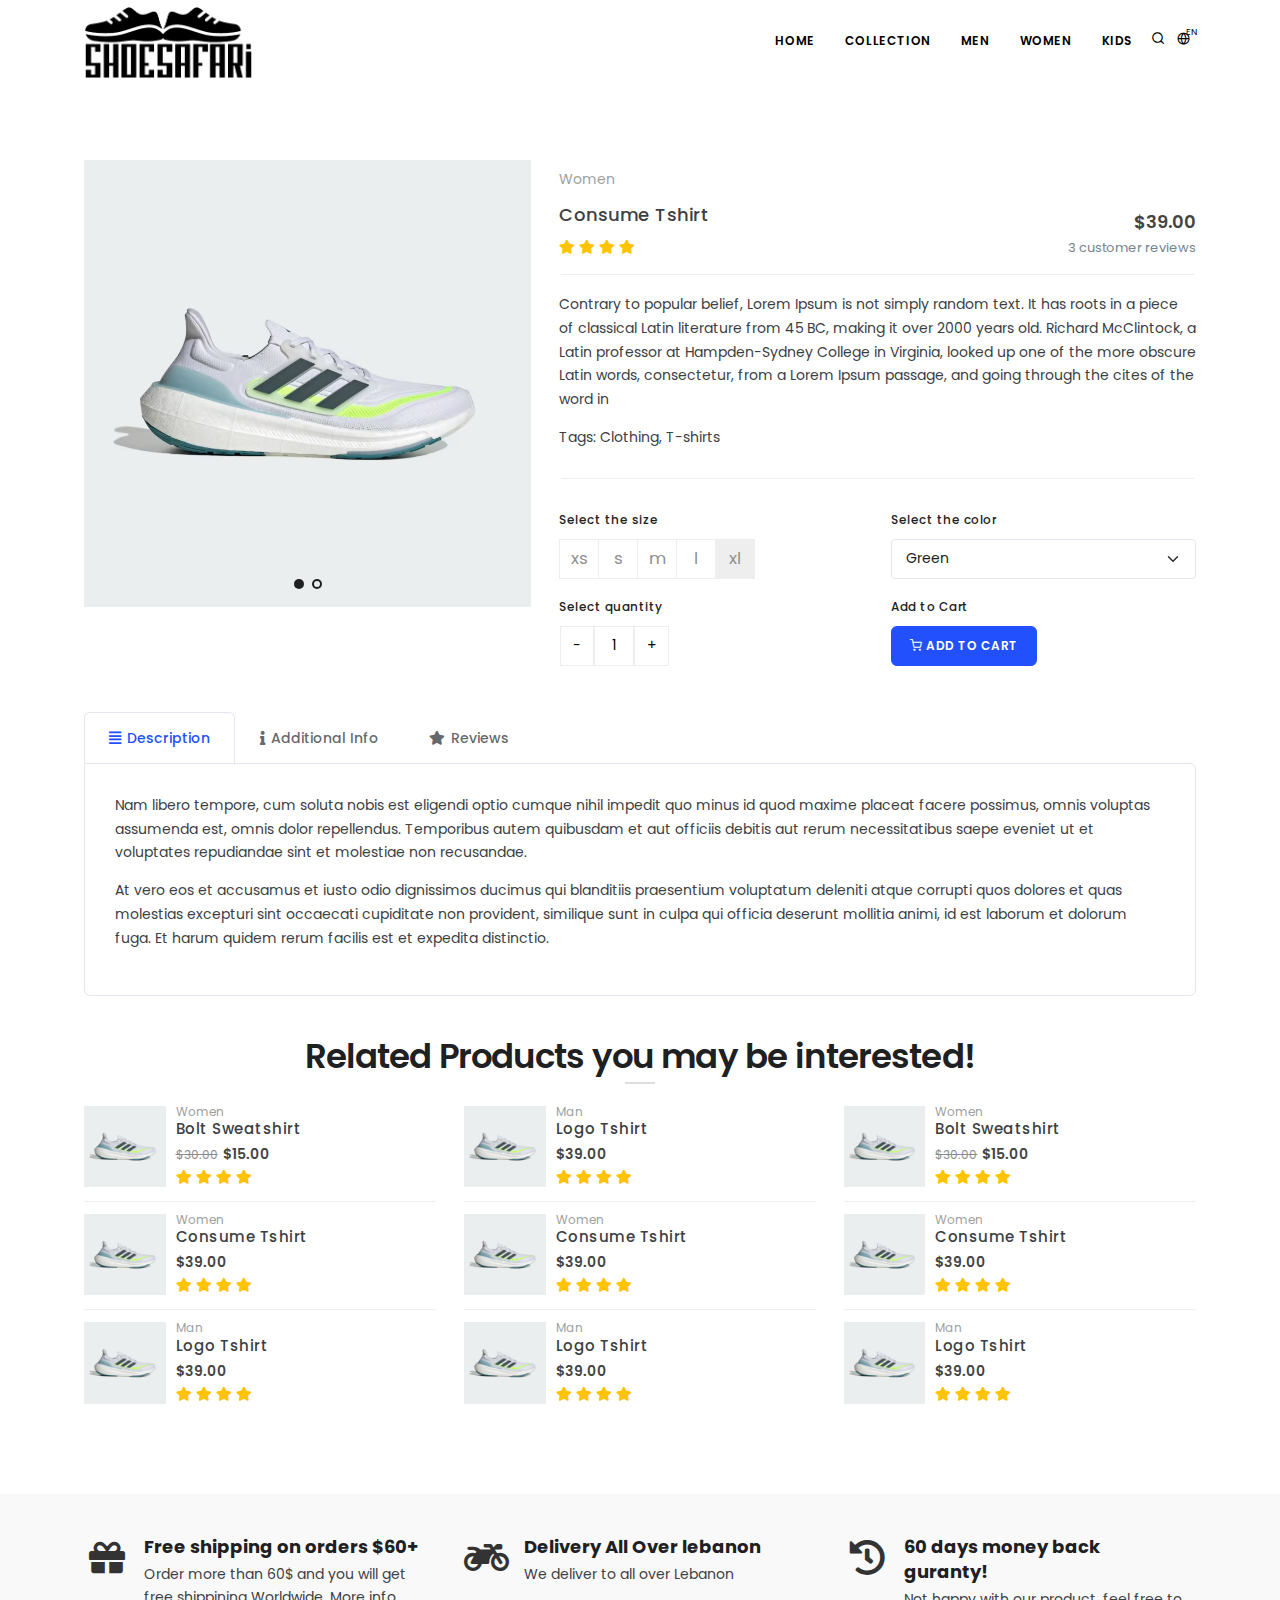
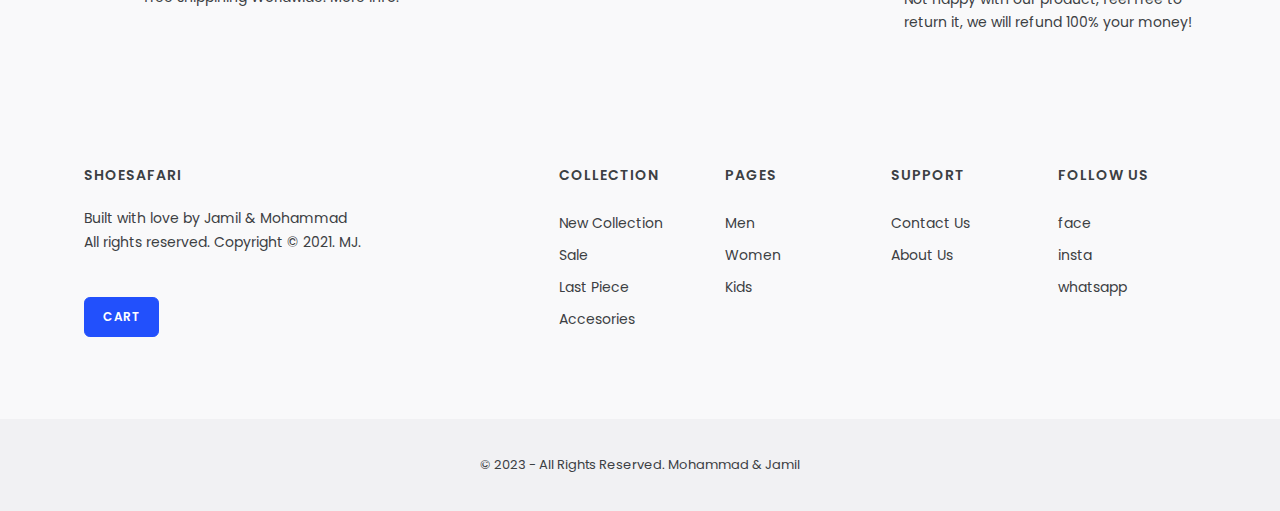
<file: single-product.html>
<!DOCTYPE html>
<html lang="en">

<head>
    <meta name="viewport" content="width=device-width, initial-scale=1" />
    <meta http-equiv="content-type" content="text/html; charset=utf-8" />
    <meta name="author" content="INSPIRO" />
    <meta name="description" content="Themeforest Template Polo, html template">
    <link rel="icon" type="image/png" href="assets/image/logos/1.png">
    <meta http-equiv="X-UA-Compatible" content="IE=edge">
    <!-- Document title -->
    <title>ShoeSafari</title>
    <!-- Stylesheets & Fonts -->
    <link href="assets/css/plugins.css" rel="stylesheet">
    <link href="assets/css/style.css" rel="stylesheet">
    <link href="assets/css/our.css" rel="stylesheet">
</head>

<body>
    <!-- Body Inner -->
    <div class="body-inner">

        <!-- header -->
        <header id="header" class="header-data">
            <div class="header-inner">
                <div class="container">
                    <!--Logo-->
                    <div id="logo">
                        <a href="index.html">
                            <!-- only one logo img -->
                            <span class="logo-default">
                                <img src="assets/image/logos/1.png" />
                            </span>
                        </a>
                    </div>
                    <!--End: Logo-->
                    <!-- Search -->
                    <div id="search"><a id="btn-search-close" class="btn-search-close" aria-label="Close search form"><i
                                class="icon-x"></i></a>
                        <form class="search-form" action="search-results-page.html" method="get">
                            <input class="form-control" name="q" type="text" placeholder="Type & Search..." />
                            <span class="text-muted">Start typing & press "Enter" or "ESC" to close</span>
                        </form>
                    </div>
                    <!-- end: search -->
                    <!--Header Extras-->
                    <div class="header-extras">
                        <ul>
                            <li>
                                <a id="btn-search" href="#"> <i class="icon-search"></i></a>
                            </li>
                            <li>
                                <div class="p-dropdown"> <a href="#"><i class="icon-globe"></i><span>EN</span></a>
                                    <ul class="p-dropdown-content">
                                        <li style="color: #000;"><a href="#">French</a></li>
                                        <li><a href="#">Spanish</a></li>
                                        <li><a href="#">English</a></li>
                                    </ul>
                                </div>
                            </li>
                        </ul>
                    </div>
                    <!--end: Header Extras-->
                    <!--Navigation Resposnive Trigger-->
                    <div id="mainMenu-trigger"> <a class="lines-button x"><span class="lines"></span></a></div>
                    <!--end: Navigation Resposnive Trigger-->
                    <!--Navigation-->
                    <div id="mainMenu">
                        <div class="container">
                            <nav>
                                <ul>
                                    <li><a href="index.html">Home</a></li>
                                    <li class="dropdown"><a href="#">Collection</a>
                                        <ul class="dropdown-menu">
                                            <li class=""><a href="#">New Collection <span
                                                        class="badge bg-danger">NEW</span></a></li>
                                            <li class=""><a href="#">Sales</a></li>
                                            <li class=""><a href="#">Last Piece</a></li>
                                            <li class=""><a href="#">Accessories</a></li>
                                        </ul>
                                    </li>
                                    <li class="dropdown"><a href="#">Men</a>
                                        <ul class="dropdown-menu">
                                            <li class=""><a href="#">Casual</a></li>
                                            <li class="dropdown-submenu"><a href="#">Sport</a>
                                                <ul class="dropdown-menu">
                                                    <li><a href="">Football</a></li>
                                                    <li><a href="">Basketball</a></li>
                                                    <li><a href="">Running</a></li>
                                                    <li><a href="">Others</a></li>
                                                </ul>
                                            </li>
                                            <li class=""><a href="#">Sneakers <span
                                                        class="badge bg-danger">NEW</span></a></li>
                                            <li class=""><a href="#">Boots</a></li>
                                            <li class=""><a href="#">Slippers</a></li>
                                        </ul>
                                    </li>
                                    <li class="dropdown"><a href="#">Women</a>
                                        <ul class="dropdown-menu">
                                            <li class=""><a href="#">Casual</a></li>
                                            <li class="dropdown-submenu"><a href="#">Sport</a>
                                                <ul class="dropdown-menu">
                                                    <li><a href="">Football</a></li>
                                                    <li><a href="">Basketball</a></li>
                                                    <li><a href="">Running</a></li>
                                                    <li><a href="">Others</a></li>
                                                </ul>
                                            </li>
                                            <li class=""><a href="#">Sneakers <span
                                                        class="badge bg-danger">NEW</span></a></li>
                                            <li class=""><a href="#">Boots</a></li>
                                            <li class=""><a href="#">Slippers</a></li>
                                        </ul>
                                    </li>
                                    <li class="dropdown mega-menu-item"><a href="#">Kids</a>
                                        <ul class="dropdown-menu">
                                            <li class="mega-menu-content">
                                                <div class="row">
                                                    <div class="col-lg-3">
                                                        <ul>
                                                            <li class="mega-menu-title">Baby Girl</li>
                                                            <li><a href="#">Sandals</a></li>
                                                            <li><a href="#">Sneakers</a></li>
                                                            <li><a href="#">Ballerina</a></li>
                                                            <li><a href="#">Boots</a></li>

                                                        </ul>
                                                    </div>
                                                    <div class="col-lg-3">
                                                        <ul>
                                                            <li class="mega-menu-title">Girls</li>
                                                            <li><a href="#">Slippers / Slides</a></li>
                                                            <li><a href="#">Sandals</a></li>
                                                            <li><a href="#">Sneakers</a></li>
                                                            <li><a href="#">Ballerina</a></li>
                                                            <li><a href="#">Boots</a></li>
                                                        </ul>
                                                    </div>
                                                    <div class="col-lg-3">
                                                        <ul>
                                                            <li class="mega-menu-title">Baby Boy</li>
                                                            <li><a href="#">Sneakers</a></li>
                                                            <li><a href="#">Slippers/Sliders</a></li>
                                                            <li><a href="#">Sandals</a></li>
                                                            <li><a href="#">Boots</a></li>
                                                        </ul>
                                                    </div>
                                                    <div class="col-lg-3">
                                                        <ul>
                                                            <li class="mega-menu-title">Boy</li>
                                                            <li><a href="#">Sandals</a></li>
                                                            <li><a href="#">Slippers Slide</a></li>
                                                            <li><a href="#">Sneakers </a></li>
                                                            <li><a href="#">Boot</a></li>

                                                        </ul>
                                                    </div>


                                                </div>
                                            </li>
                                        </ul>
                                    </li>



                                </ul>
                            </nav>
                        </div>
                    </div>
                    <!--end: Navigation-->
                </div>
            </div>
        </header>
        <!-- end: Header -->

        <!-- SHOP PRODUCT PAGE -->
        <section id="product-page" class="product-page p-b-0">
            <div class="container">
                <div class="product">
                    <div class="row m-b-40">
                        <div class="col-lg-5">
                            <div class="product-image">
                                <!-- Carousel slider -->
                                <div class="carousel dots-inside dots-dark arrows-visible" data-items="1"
                                    data-loop="true" data-autoplay="true" data-animate-in="fadeIn"
                                    data-animate-out="fadeOut" data-autoplay="2500" data-lightbox="gallery">
                                    <a href="assets/image/products/addidas-man-running-shoes-1-1.avif"
                                        data-lightbox="image" title="Shop product image!"><img alt="Shop product image!"
                                            src="assets/image/products/addidas-man-running-shoes-1-1.avif">
                                    </a>
                                    <a href="assets/image/products/addidas-man-running-shoes-1-1.avif"
                                        data-lightbox="image" title="Shop product image!"><img alt="Shop product image!"
                                            src="assets/image/products/addidas-man-running-shoes-1-1.avif">
                                    </a>
                                </div>
                                <!-- Carousel slider -->
                            </div>
                        </div>
                        <div class="col-lg-7">
                            <div class="product-description">
                                <div class="product-category">Women</div>
                                <div class="product-title">
                                    <h3><a href="#">Consume Tshirt</a></h3>
                                </div>
                                <div class="product-price"><ins>$39.00</ins>
                                </div>
                                <div class="product-rate">
                                    <i class="fa fa-star"></i>
                                    <i class="fa fa-star"></i>
                                    <i class="fa fa-star"></i>
                                    <i class="fa fa-star"></i>
                                    <i class="fa fa-star-half-o"></i>
                                </div>
                                <div class="product-reviews"><a href="#">3 customer reviews</a>
                                </div>
                                <div class="seperator m-b-10"></div>
                                <p>Contrary to popular belief, Lorem Ipsum is not simply random text. It has roots in a
                                    piece of classical Latin literature from 45 BC, making it over 2000 years old.
                                    Richard McClintock, a Latin professor at Hampden-Sydney
                                    College in Virginia, looked up one of the more obscure Latin words, consectetur,
                                    from a Lorem Ipsum passage, and going through the cites of the word in</p>
                                <div class="product-meta">
                                    <p>Tags: <a href="#" rel="tag">Clothing</a>, <a rel="tag" href="#">T-shirts</a>
                                    </p>
                                </div>
                                <div class="seperator m-t-20 m-b-10"></div>
                            </div>
                            <div class="row">
                                <div class="col-lg-6">
                                    <h6>Select the size</h6>
                                    <ul class="product-size">
                                        <li>
                                            <label>
                                                <input type="radio" checked="checked" value="option1"
                                                    name="product-size"><span>xs</span>
                                            </label>
                                        </li>
                                        <li>
                                            <label>
                                                <input type="radio" checked="checked" value="option1"
                                                    name="product-size"><span>s</span>
                                            </label>
                                        </li>
                                        <li>
                                            <label>
                                                <input type="radio" checked="checked" value="option1"
                                                    name="product-size"><span>m</span>
                                            </label>
                                        </li>
                                        <li>
                                            <label>
                                                <input type="radio" checked="checked" value="option1"
                                                    name="product-size"><span>l</span>
                                            </label>
                                        </li>
                                        <li>
                                            <label>
                                                <input type="radio" checked="checked" value="option1"
                                                    name="product-size"><span>xl</span>
                                            </label>
                                        </li>
                                    </ul>
                                </div>
                                <div class="col-lg-6">
                                    <h6>Select the color</h6>
                                    <label class="sr-only">Color</label>
                                    <select class="form-select">
                                        <option value="">Select color…</option>
                                        <option value="">White</option>
                                        <option value="" selected="selected">Green</option>
                                        <option value="">Brown</option>
                                        <option value="">Yellow</option>
                                        <option value="">Pink</option>
                                    </select>
                                </div>
                                <div class="col-lg-6">
                                    <h6>Select quantity</h6>
                                    <div class="cart-product-quantity">
                                        <div class="quantity m-l-5">
                                            <input type="button" class="minus" value="-">
                                            <input type="text" class="qty" value="1">
                                            <input type="button" class="plus" value="+">
                                        </div>
                                    </div>
                                </div>
                                <div class="col-lg-6">
                                    <h6>Add to Cart</h6>
                                    <a class="btn btn-primary" href="#"><i class="icon-shopping-cart"></i> Add to
                                        cart</a>
                                </div>
                            </div>
                        </div>
                    </div>
                    <!-- Product additional tabs -->
                    <div class="tabs tabs-folder">
                        <ul class="nav nav-tabs" id="myTab3" role="tablist">
                            <li class="nav-item">
                                <a class="nav-link active show" id="home-tab" data-bs-toggle="tab" href="#home3"
                                    role="tab" aria-controls="home" aria-selected="false"><i
                                        class="fa fa-align-justify"></i>Description</a></a>
                            </li>
                            <li class="nav-item">
                                <a class="nav-link" id="profile-tab" data-bs-toggle="tab" href="#profile3" role="tab"
                                    aria-controls="profile" aria-selected="true"><i class="fa fa-info"></i>Additional
                                    Info</a></a>
                            </li>
                            <li class="nav-item">
                                <a class="nav-link" id="contact-tab" data-bs-toggle="tab" href="#contact3" role="tab"
                                    aria-controls="contact" aria-selected="false"><i
                                        class="fa fa-star"></i>Reviews</a></a>
                            </li>
                        </ul>
                        <div class="tab-content" id="myTabContent3">
                            <div class="tab-pane fade active show" id="home3" role="tabpanel"
                                aria-labelledby="home-tab">
                                <p>Nam libero tempore, cum soluta nobis est eligendi optio cumque nihil impedit quo
                                    minus id quod maxime placeat facere possimus, omnis voluptas assumenda est, omnis
                                    dolor repellendus. Temporibus autem quibusdam et aut officiis
                                    debitis aut rerum necessitatibus saepe eveniet ut et voluptates repudiandae sint et
                                    molestiae non recusandae. </p>
                                <p>At vero eos et accusamus et iusto odio dignissimos ducimus qui blanditiis praesentium
                                    voluptatum deleniti atque corrupti quos dolores et quas molestias excepturi sint
                                    occaecati cupiditate non provident, similique sunt in
                                    culpa qui officia deserunt mollitia animi, id est laborum et dolorum fuga. Et harum
                                    quidem rerum facilis est et expedita distinctio.</p>
                            </div>
                            <div class="tab-pane fade " id="profile3" role="tabpanel" aria-labelledby="profile-tab">
                                <table class="table table-striped table-bordered">
                                    <tbody>
                                        <tr>
                                            <td>Size</td>
                                            <td>Small, Medium &amp; Large</td>
                                        </tr>
                                        <tr>
                                            <td>Color</td>
                                            <td>Pink &amp; White</td>
                                        </tr>
                                        <tr>
                                            <td>Waist</td>
                                            <td>26 cm</td>
                                        </tr>
                                        <tr>
                                            <td>Length</td>
                                            <td>40 cm</td>
                                        </tr>
                                        <tr>
                                            <td>Chest</td>
                                            <td>33 inches</td>
                                        </tr>
                                        <tr>
                                            <td>Fabric</td>
                                            <td>Cotton, Silk &amp; Synthetic</td>
                                        </tr>
                                        <tr>
                                            <td>Warranty</td>
                                            <td>3 Months</td>
                                        </tr>
                                    </tbody>
                                </table>
                            </div>
                            <div class="tab-pane fade" id="contact3" role="tabpanel" aria-labelledby="contact-tab">
                                <div class="comments" id="comments">
                                    <div class="comment_number">
                                        Reviews <span>(3)</span>
                                    </div>
                                    <div class="comment-list">
                                        <!-- Comment -->
                                        <div class="comment" id="comment-1">
                                            <div class="image"><img alt=""
                                                    src="assets/image/products/addidas-man-running-shoes-1-1.avif"
                                                    class="avatar">
                                            </div>
                                            <div class="text">
                                                <div class="product-rate">
                                                    <i class="fa fa-star"></i>
                                                    <i class="fa fa-star"></i>
                                                    <i class="fa fa-star"></i>
                                                    <i class="fa fa-star"></i>
                                                    <i class="fa fa-star-half-o"></i>
                                                </div>
                                                <h5 class="name">John Doe</h5>
                                                <span class="comment_date">Posted at 15:32h, 06 December</span>
                                                <a class="comment-reply-link" href="#">Reply</a>
                                                <div class="text_holder">
                                                    <p>Lorem Ipsum is simply dummy text of the printing and typesetting
                                                        industry. Lorem Ipsum has been the industry's standard dummy
                                                        text ever since the 1500s.</p>
                                                </div>
                                            </div>
                                        </div>
                                        <!-- end: Comment -->
                                        <!-- Comment -->
                                        <div class="comment" id="comment-1-1">
                                            <div class="image"><img alt=""
                                                    src="assets/image/products/addidas-man-running-shoes-1-1.avif"
                                                    class="avatar">
                                            </div>
                                            <div class="text">
                                                <div class="product-rate">
                                                    <i class="fa fa-star"></i>
                                                    <i class="fa fa-star"></i>
                                                    <i class="fa fa-star"></i>
                                                    <i class="fa fa-star"></i>
                                                    <i class="fa fa-star-half-o"></i>
                                                </div>
                                                <h5 class="name">John Doe</h5>
                                                <span class="comment_date">Posted at 15:32h, 06 December</span>
                                                <a class="comment-reply-link" href="#">Reply</a>
                                                <div class="text_holder">
                                                    <p>It is a long established fact that a reader will be distracted by
                                                        the readable content.</p>
                                                </div>
                                            </div>
                                        </div>
                                        <!-- end: Comment -->
                                        <!-- Comment -->
                                        <div class="comment" id="comment-1-2">
                                            <div class="image"><img alt=""
                                                    src="assets/image/products/addidas-man-running-shoes-1-1.avif"
                                                    class="avatar">
                                            </div>
                                            <div class="text">
                                                <div class="product-rate">
                                                    <i class="fa fa-star"></i>
                                                    <i class="fa fa-star"></i>
                                                    <i class="fa fa-star"></i>
                                                    <i class="fa fa-star"></i>
                                                    <i class="fa fa-star-half-o"></i>
                                                </div>
                                                <h5 class="name">John Doe</h5>
                                                <span class="comment_date">Posted at 15:32h, 06 December</span>
                                                <a class="comment-reply-link" href="#">Reply</a>
                                                <div class="text_holder">
                                                    <p>There are many variations of passages of Lorem Ipsum available,
                                                        but the majority have suffered alteration in some form, by
                                                        injected humour.</p>
                                                </div>
                                            </div>
                                        </div>
                                        <!-- end: Comment -->
                                    </div>
                                </div>
                            </div>
                        </div>
                    </div>
                    <!-- end: Product additional tabs -->
                </div>
            </div>
        </section>
        <!-- end: SHOP PRODUCT PAGE -->

        <!-- SHOP WIDGET PRODUTCS -->
        <section class="p-t-0">
            <div class="container">
                <div class="heading-text heading-line text-center">
                    <h4>Related Products you may be interested!</h4>
                </div>
                <div class="row">
                    <div class="col-lg-4">
                        <div class="widget-shop">
                            <div class="product">
                                <div class="product-image">
                                    <a href="#"><img src="assets/image/products/addidas-man-running-shoes-1-1.avif"
                                            alt="Shop product image!">
                                    </a>
                                </div>
                                <div class="product-description">
                                    <div class="product-category">Women</div>
                                    <div class="product-title">
                                        <h3><a href="#">Bolt Sweatshirt</a></h3>
                                    </div>
                                    <div class="product-price"><del>$30.00</del><ins>$15.00</ins>
                                    </div>
                                    <div class="product-rate">
                                        <i class="fa fa-star"></i>
                                        <i class="fa fa-star"></i>
                                        <i class="fa fa-star"></i>
                                        <i class="fa fa-star"></i>
                                        <i class="fa fa-star-half-o"></i>
                                    </div>
                                </div>
                            </div>
                            <div class="product">
                                <div class="product-image">
                                    <a href="#"><img src="assets/image/products/addidas-man-running-shoes-1-1.avif"
                                            alt="Shop product image!">
                                    </a>
                                </div>
                                <div class="product-description">
                                    <div class="product-category">Women</div>
                                    <div class="product-title">
                                        <h3><a href="#">Consume Tshirt</a></h3>
                                    </div>
                                    <div class="product-price"><ins>$39.00</ins>
                                    </div>
                                    <div class="product-rate">
                                        <i class="fa fa-star"></i>
                                        <i class="fa fa-star"></i>
                                        <i class="fa fa-star"></i>
                                        <i class="fa fa-star"></i>
                                        <i class="fa fa-star-half-o"></i>
                                    </div>
                                </div>
                            </div>
                            <div class="product">
                                <div class="product-image">
                                    <a href="#"><img src="assets/image/products/addidas-man-running-shoes-1-1.avif"
                                            alt="Shop product image!">
                                    </a>
                                </div>
                                <div class="product-description">
                                    <div class="product-category">Man</div>
                                    <div class="product-title">
                                        <h3><a href="#">Logo Tshirt</a></h3>
                                    </div>
                                    <div class="product-price"><ins>$39.00</ins>
                                    </div>
                                    <div class="product-rate">
                                        <i class="fa fa-star"></i>
                                        <i class="fa fa-star"></i>
                                        <i class="fa fa-star"></i>
                                        <i class="fa fa-star"></i>
                                        <i class="fa fa-star-half-o"></i>
                                    </div>
                                </div>
                            </div>
                        </div>
                    </div>
                    <div class="col-lg-4">
                        <div class="widget-shop">
                            <div class="product">
                                <div class="product-image">
                                    <a href="#"><img src="assets/image/products/addidas-man-running-shoes-1-1.avif"
                                            alt="Shop product image!">
                                    </a>
                                </div>
                                <div class="product-description">
                                    <div class="product-category">Man</div>
                                    <div class="product-title">
                                        <h3><a href="#">Logo Tshirt</a></h3>
                                    </div>
                                    <div class="product-price"><ins>$39.00</ins>
                                    </div>
                                    <div class="product-rate">
                                        <i class="fa fa-star"></i>
                                        <i class="fa fa-star"></i>
                                        <i class="fa fa-star"></i>
                                        <i class="fa fa-star"></i>
                                        <i class="fa fa-star-half-o"></i>
                                    </div>
                                </div>
                            </div>
                            <div class="product">
                                <div class="product-image">
                                    <a href="#"><img src="assets/image/products/addidas-man-running-shoes-1-1.avif"
                                            alt="Shop product image!">
                                    </a>
                                </div>
                                <div class="product-description">
                                    <div class="product-category">Women</div>
                                    <div class="product-title">
                                        <h3><a href="#">Consume Tshirt</a></h3>
                                    </div>
                                    <div class="product-price"><ins>$39.00</ins>
                                    </div>
                                    <div class="product-rate">
                                        <i class="fa fa-star"></i>
                                        <i class="fa fa-star"></i>
                                        <i class="fa fa-star"></i>
                                        <i class="fa fa-star"></i>
                                        <i class="fa fa-star-half-o"></i>
                                    </div>
                                </div>
                            </div>
                            <div class="product">
                                <div class="product-image">
                                    <a href="#"><img src="assets/image/products/addidas-man-running-shoes-1-1.avif"
                                            alt="Shop product image!">
                                    </a>
                                </div>
                                <div class="product-description">
                                    <div class="product-category">Man</div>
                                    <div class="product-title">
                                        <h3><a href="#">Logo Tshirt</a></h3>
                                    </div>
                                    <div class="product-price"><ins>$39.00</ins>
                                    </div>
                                    <div class="product-rate">
                                        <i class="fa fa-star"></i>
                                        <i class="fa fa-star"></i>
                                        <i class="fa fa-star"></i>
                                        <i class="fa fa-star"></i>
                                        <i class="fa fa-star-half-o"></i>
                                    </div>
                                </div>
                            </div>
                        </div>
                    </div>
                    <div class="col-lg-4">
                        <div class="widget-shop">
                            <div class="product">
                                <div class="product-image">
                                    <a href="#"><img src="assets/image/products/addidas-man-running-shoes-1-1.avif"
                                            alt="Shop product image!">
                                    </a>
                                </div>
                                <div class="product-description">
                                    <div class="product-category">Women</div>
                                    <div class="product-title">
                                        <h3><a href="#">Bolt Sweatshirt</a></h3>
                                    </div>
                                    <div class="product-price"><del>$30.00</del><ins>$15.00</ins>
                                    </div>
                                    <div class="product-rate">
                                        <i class="fa fa-star"></i>
                                        <i class="fa fa-star"></i>
                                        <i class="fa fa-star"></i>
                                        <i class="fa fa-star"></i>
                                        <i class="fa fa-star-half-o"></i>
                                    </div>
                                </div>
                            </div>
                            <div class="product">
                                <div class="product-image">
                                    <a href="#"><img src="assets/image/products/addidas-man-running-shoes-1-1.avif"
                                            alt="Shop product image!">
                                    </a>
                                </div>
                                <div class="product-description">
                                    <div class="product-category">Women</div>
                                    <div class="product-title">
                                        <h3><a href="#">Consume Tshirt</a></h3>
                                    </div>
                                    <div class="product-price"><ins>$39.00</ins>
                                    </div>
                                    <div class="product-rate">
                                        <i class="fa fa-star"></i>
                                        <i class="fa fa-star"></i>
                                        <i class="fa fa-star"></i>
                                        <i class="fa fa-star"></i>
                                        <i class="fa fa-star-half-o"></i>
                                    </div>
                                </div>
                            </div>
                            <div class="product">
                                <div class="product-image">
                                    <a href="#"><img src="assets/image/products/addidas-man-running-shoes-1-1.avif"
                                            alt="Shop product image!">
                                    </a>
                                </div>
                                <div class="product-description">
                                    <div class="product-category">Man</div>
                                    <div class="product-title">
                                        <h3><a href="#">Logo Tshirt</a></h3>
                                    </div>
                                    <div class="product-price"><ins>$39.00</ins>
                                    </div>
                                    <div class="product-rate">
                                        <i class="fa fa-star"></i>
                                        <i class="fa fa-star"></i>
                                        <i class="fa fa-star"></i>
                                        <i class="fa fa-star"></i>
                                        <i class="fa fa-star-half-o"></i>
                                    </div>
                                </div>
                            </div>
                        </div>
                    </div>
                </div>
            </div>
        </section>
        <!-- end: SHOP WIDGET PRODUTCS -->

        <!-- DELIVERY INFO -->
        <section class="background-grey p-t-40 p-b-0">
            <div class="container">
                <div class="row">
                    <div class="col-lg-4">
                        <div class="icon-box effect small clean">
                            <div class="icon">
                                <a href="#"><i class="fa fa-gift"></i></a>
                            </div>
                            <h3>Free shipping on orders $60+</h3>
                            <p>Order more than 60$ and you will get free shippining Worldwide. More info.</p>
                        </div>
                    </div>

                    <div class="col-lg-4">
                        <div class="icon-box effect small clean">
                            <div class="icon">
                                <a href="#"><i class="fa fa-motorcycle"></i></a>
                            </div>
                            <h3>Delivery All Over lebanon</h3>
                            <p>We deliver to all over Lebanon</p>
                        </div>
                    </div>

                    <div class="col-lg-4">
                        <div class="icon-box effect small clean">
                            <div class="icon">
                                <a href="#"><i class="fa fa-history"></i></a>
                            </div>
                            <h3>60 days money back guranty!</h3>
                            <p>Not happy with our product, feel free to return it, we will refund 100% your money!</p>
                        </div>
                    </div>
                </div>
            </div>
        </section>
        <!-- end: DELIVERY INFO -->

        <!-- Footer -->
        <footer id="footer">
            <div class="footer-content">
                <div class="container">
                    <div class="row">
                        <div class="col-lg-5">
                            <div class="widget">
                                <div class="widget-title">ShoeSafari</div>
                                <p class="mb-5">Built with love by Jamil & Mohammad<br> All rights reserved.
                                    Copyright © 2021. MJ.</p>
                                <a href="https://themeforest.net/item/polo-responsive-multipurpose-html5-template/13708923"
                                    class="btn btn-inverted" target="_blank">Cart</a>
                            </div>
                        </div>
                        <div class="col-lg-7">
                            <div class="row">
                                <div class="col-lg-3">
                                    <div class="widget">
                                        <div class="widget-title">Collection</div>
                                        <ul class="list">
                                            <li><a href="#">New Collection</a></li>
                                            <li><a href="#">Sale</a></li>
                                            <li><a href="#">Last Piece</a></li>
                                            <li><a href="#">Accesories</a></li>
                                        </ul>
                                    </div>
                                </div>
                                <div class="col-lg-3">
                                    <div class="widget">
                                        <div class="widget-title">Pages</div>
                                        <ul class="list">
                                            <li><a href="#">Men</a></li>
                                            <li><a href="#">Women</a></li>
                                            <li><a href="#">Kids</a></li>
                                        </ul>
                                    </div>
                                </div>
                                <div class="col-lg-3">
                                    <div class="widget">
                                        <div class="widget-title">Support</div>
                                        <ul class="list">
                                            <li><a href="#">Contact Us</a></li>
                                            <li><a href="#">About Us</a></li>
                                            <li><a href="#"></a></li>
                                        </ul>
                                    </div>
                                </div>
                                <div class="col-lg-3">
                                    <div class="widget">
                                        <div class="widget-title">Follow US</div>
                                        <ul class="list">
                                            <li><a href="#">face</a></li>
                                            <li><a href="#">insta</a></li>
                                            <li><a href="#">whatsapp</a></li>
                                        </ul>
                                    </div>
                                </div>
                            </div>
                        </div>
                    </div>
                </div>
            </div>

            <div class="copyright-content">
                <div class="container">
                    <div class="copyright-text text-center">&copy; 2023 -
                        All Rights Reserved.<a href="#" target="_blank" rel="noopener">
                            Mohammad & Jamil</a>
                    </div>
                </div>
            </div>
        </footer>
        <!-- end: Footer -->
    </div>
    <!-- end: Body Inner -->

    <!-- Scroll top -->
    <a id="scrollTop"><i class="icon-chevron-up"></i><i class="icon-chevron-up"></i></a>

</body>
<!--Plugins-->
<script src="assets/js/jquery.js"></script>
<script src="assets/js/plugin.js"></script>
<!--Template functions-->
<script src="assets/js/function.js"></script>
<script src="assets/js/our.js"></script>

</html>
</file>
<file: assets/css/plugins.css>
:root{--bs-blue: #007bff;--bs-indigo: #6610f2;--bs-purple: #6f42c1;--bs-pink: #e83e8c;--bs-red: #dc3545;--bs-orange: #fd7e14;--bs-yellow: #ffc107;--bs-green: #28a745;--bs-teal: #20c997;--bs-cyan: #17a2b8;--bs-white: #fff;--bs-gray: #9aa0a6;--bs-gray-dark: #2e2e2e;--bs-primary: #2250fc;--bs-secondary: #c1c3ce;--bs-success: #28a745;--bs-info: #17a2b8;--bs-warning: #ffc107;--bs-danger: #dc3545;--bs-white: #fff;--bs-light: #fbfbfb;--bs-dark: #1e2022;--bs-blue: #007bff;--bs-font-sans-serif: system-ui, -apple-system, "Segoe UI", Roboto, "Helvetica Neue", Arial, "Noto Sans", "Liberation Sans", sans-serif, "Apple Color Emoji", "Segoe UI Emoji", "Segoe UI Symbol", "Noto Color Emoji";--bs-font-monospace: SFMono-Regular, Menlo, Monaco, Consolas, "Liberation Mono", "Courier New", monospace;--bs-gradient: linear-gradient(180deg, rgba(255,255,255,0.15), rgba(255,255,255,0))}*,*::before,*::after{box-sizing:border-box}:root{font-size:14px}@media (prefers-reduced-motion: no-preference){:root{scroll-behavior:smooth}}body{margin:0;font-family:"Poppins",sans-serif;font-size:1rem;font-weight:400;line-height:1.5;color:#3c4043;background-color:#fff;-webkit-text-size-adjust:100%;-webkit-tap-highlight-color:rgba(0,0,0,0)}hr{margin:2rem 0;color:#e4e6ef;background-color:currentColor;border:0;opacity:.9}hr:not([size]){height:1px}h1,.h1,h2,.h2,h3,.h3,h4,.h4,h5,.h5,h6,.h6{margin-top:0;margin-bottom:.5rem;font-family:inherit;font-weight:600;line-height:1.8;color:#1e2022}h1,.h1{font-size:calc(1.375rem + 1.5vw)}@media (min-width: 1200px){h1,.h1{font-size:2.5rem}}h2,.h2{font-size:calc(1.325rem + .9vw)}@media (min-width: 1200px){h2,.h2{font-size:2rem}}h3,.h3{font-size:calc(1.295rem + .54vw)}@media (min-width: 1200px){h3,.h3{font-size:1.7rem}}h4,.h4{font-size:calc(1.26rem + .12vw)}@media (min-width: 1200px){h4,.h4{font-size:1.35rem}}h5,.h5{font-size:1.175rem}h6,.h6{font-size:1.08rem}p{margin-top:0;margin-bottom:1rem}abbr[title],abbr[data-bs-original-title]{-webkit-text-decoration:underline dotted;text-decoration:underline dotted;cursor:help;-webkit-text-decoration-skip-ink:none;text-decoration-skip-ink:none}address{margin-bottom:1rem;font-style:normal;line-height:inherit}ol,ul{padding-left:2rem}ol,ul,dl{margin-top:0;margin-bottom:1rem}ol ol,ul ul,ol ul,ul ol{margin-bottom:0}dt{font-weight:600}dd{margin-bottom:.5rem;margin-left:0}blockquote{margin:0 0 1rem}b,strong{font-weight:700}small,.small{font-size:.875em}mark,.mark{padding:.2em;background-color:#fcf8e3}sub,sup{position:relative;font-size:.75em;line-height:0;vertical-align:baseline}sub{bottom:-.25em}sup{top:-.5em}a{color:#2250fc;text-decoration:none}a:hover{color:#1d44d6}a:not([href]):not([class]),a:not([href]):not([class]):hover{color:inherit;text-decoration:none}pre,code,kbd,samp{font-family:var(--bs-font-monospace);font-size:1em;direction:ltr /* rtl:ignore */;unicode-bidi:bidi-override}pre{display:block;margin-top:0;margin-bottom:1rem;overflow:auto;font-size:.875em}pre code{font-size:inherit;color:inherit;word-break:normal}code{font-size:.875em;color:#e83e8c;word-wrap:break-word}a>code{color:inherit}kbd{padding:.2rem .4rem;font-size:.875em;color:#fff;background-color:#1e2022;border-radius:.375rem}kbd kbd{padding:0;font-size:1em;font-weight:600}figure{margin:0 0 1rem}img,svg{vertical-align:middle}table{caption-side:bottom;border-collapse:collapse}caption{padding-top:1rem;padding-bottom:1rem;color:#9aa0a6;text-align:left}th{font-weight:600;text-align:inherit;text-align:-webkit-match-parent}thead,tbody,tfoot,tr,td,th{border-color:inherit;border-style:solid;border-width:0}label{display:inline-block}button{border-radius:0}button:focus:not(:focus-visible){outline:0}input,button,select,optgroup,textarea{margin:0;font-family:inherit;font-size:inherit;line-height:inherit}button,select{text-transform:none}[role="button"]{cursor:pointer}select{word-wrap:normal}select:disabled{opacity:1}[list]::-webkit-calendar-picker-indicator{display:none}button,[type="button"],[type="reset"],[type="submit"]{-webkit-appearance:button}button:not(:disabled),[type="button"]:not(:disabled),[type="reset"]:not(:disabled),[type="submit"]:not(:disabled){cursor:pointer}::-moz-focus-inner{padding:0;border-style:none}textarea{resize:vertical}fieldset{min-width:0;padding:0;margin:0;border:0}legend{float:left;width:100%;padding:0;margin-bottom:.5rem;font-size:calc(1.275rem + .3vw);line-height:inherit}@media (min-width: 1200px){legend{font-size:1.5rem}}legend+*{clear:left}::-webkit-datetime-edit-fields-wrapper,::-webkit-datetime-edit-text,::-webkit-datetime-edit-minute,::-webkit-datetime-edit-hour-field,::-webkit-datetime-edit-day-field,::-webkit-datetime-edit-month-field,::-webkit-datetime-edit-year-field{padding:0}::-webkit-inner-spin-button{height:auto}[type="search"]{outline-offset:-2px;-webkit-appearance:textfield}::-webkit-search-decoration{-webkit-appearance:none}::-webkit-color-swatch-wrapper{padding:0}::file-selector-button{font:inherit}::-webkit-file-upload-button{font:inherit;-webkit-appearance:button}output{display:inline-block}iframe{border:0}summary{display:list-item;cursor:pointer}progress{vertical-align:baseline}[hidden]{display:none !important}.lead{font-size:1.25rem;font-weight:400}.display-1{font-size:calc(1.725rem + 5.7vw);font-weight:300;line-height:1.8}@media (min-width: 1200px){.display-1{font-size:6rem}}.display-2{font-size:calc(1.675rem + 5.1vw);font-weight:300;line-height:1.8}@media (min-width: 1200px){.display-2{font-size:5.5rem}}.display-3{font-size:calc(1.575rem + 3.9vw);font-weight:300;line-height:1.8}@media (min-width: 1200px){.display-3{font-size:4.5rem}}.display-4{font-size:calc(1.475rem + 2.7vw);font-weight:300;line-height:1.8}@media (min-width: 1200px){.display-4{font-size:3.5rem}}.display-5{font-size:calc(1.425rem + 2.1vw);font-weight:300;line-height:1.8}@media (min-width: 1200px){.display-5{font-size:3rem}}.display-6{font-size:calc(1.375rem + 1.5vw);font-weight:300;line-height:1.8}@media (min-width: 1200px){.display-6{font-size:2.5rem}}.list-unstyled{padding-left:0;list-style:none}.list-inline{padding-left:0;list-style:none}.list-inline-item{display:inline-block}.list-inline-item:not(:last-child){margin-right:.3rem}.initialism{font-size:.875em;text-transform:uppercase}.blockquote{margin-bottom:1rem;font-size:1.25rem}.blockquote>:last-child{margin-bottom:0}.blockquote-footer{margin-top:-1rem;margin-bottom:1rem;font-size:.875em;color:#9aa0a6}.blockquote-footer::before{content:"\2014\00A0"}.img-fluid{max-width:100%;height:auto}.img-thumbnail{padding:.25rem;background-color:#fff;border:1px solid #e4e6ef;border-radius:.42rem;box-shadow:0 0.125rem 0.25rem rgba(0,0,0,0.08);max-width:100%;height:auto}.figure{display:inline-block}.figure-img{margin-bottom:.5rem;line-height:1}.figure-caption{font-size:.875em;color:#9aa0a6}.container,.container-fluid,.container-sm,.container-md,.container-lg,.container-xl,.container-xxl{width:100%;padding-right:var(--bs-gutter-x, 1rem);padding-left:var(--bs-gutter-x, 1rem);margin-right:auto;margin-left:auto}@media (min-width: 576px){.container,.container-sm{max-width:540px}}@media (min-width: 768px){.container,.container-sm,.container-md{max-width:720px}}@media (min-width: 992px){.container,.container-sm,.container-md,.container-lg{max-width:960px}}@media (min-width: 1200px){.container,.container-sm,.container-md,.container-lg,.container-xl{max-width:1140px}}@media (min-width: 1400px){.container,.container-sm,.container-md,.container-lg,.container-xl,.container-xxl{max-width:1141px}}.row{--bs-gutter-x: 2rem;--bs-gutter-y: 0;display:-webkit-box;display:-webkit-flex;display:-ms-flexbox;display:flex;-webkit-flex-wrap:wrap;-ms-flex-wrap:wrap;flex-wrap:wrap;margin-top:calc(var(--bs-gutter-y) * -1);margin-right:calc(var(--bs-gutter-x) * -.5);margin-left:calc(var(--bs-gutter-x) * -.5)}.row>*{-webkit-flex-shrink:0;-ms-flex-negative:0;flex-shrink:0;width:100%;max-width:100%;padding-right:calc(var(--bs-gutter-x) * .5);padding-left:calc(var(--bs-gutter-x) * .5);margin-top:var(--bs-gutter-y)}.col{-webkit-box-flex:1;-webkit-flex:1 0 0%;-ms-flex:1 0 0%;flex:1 0 0%}.row-cols-auto>*{-webkit-box-flex:0;-webkit-flex:0 0 auto;-ms-flex:0 0 auto;flex:0 0 auto;width:auto}.row-cols-1>*{-webkit-box-flex:0;-webkit-flex:0 0 auto;-ms-flex:0 0 auto;flex:0 0 auto;width:100%}.row-cols-2>*{-webkit-box-flex:0;-webkit-flex:0 0 auto;-ms-flex:0 0 auto;flex:0 0 auto;width:50%}.row-cols-3>*{-webkit-box-flex:0;-webkit-flex:0 0 auto;-ms-flex:0 0 auto;flex:0 0 auto;width:33.33333%}.row-cols-4>*{-webkit-box-flex:0;-webkit-flex:0 0 auto;-ms-flex:0 0 auto;flex:0 0 auto;width:25%}.row-cols-5>*{-webkit-box-flex:0;-webkit-flex:0 0 auto;-ms-flex:0 0 auto;flex:0 0 auto;width:20%}.row-cols-6>*{-webkit-box-flex:0;-webkit-flex:0 0 auto;-ms-flex:0 0 auto;flex:0 0 auto;width:16.66667%}@media (min-width: 576px){.col-sm{-webkit-box-flex:1;-webkit-flex:1 0 0%;-ms-flex:1 0 0%;flex:1 0 0%}.row-cols-sm-auto>*{-webkit-box-flex:0;-webkit-flex:0 0 auto;-ms-flex:0 0 auto;flex:0 0 auto;width:auto}.row-cols-sm-1>*{-webkit-box-flex:0;-webkit-flex:0 0 auto;-ms-flex:0 0 auto;flex:0 0 auto;width:100%}.row-cols-sm-2>*{-webkit-box-flex:0;-webkit-flex:0 0 auto;-ms-flex:0 0 auto;flex:0 0 auto;width:50%}.row-cols-sm-3>*{-webkit-box-flex:0;-webkit-flex:0 0 auto;-ms-flex:0 0 auto;flex:0 0 auto;width:33.33333%}.row-cols-sm-4>*{-webkit-box-flex:0;-webkit-flex:0 0 auto;-ms-flex:0 0 auto;flex:0 0 auto;width:25%}.row-cols-sm-5>*{-webkit-box-flex:0;-webkit-flex:0 0 auto;-ms-flex:0 0 auto;flex:0 0 auto;width:20%}.row-cols-sm-6>*{-webkit-box-flex:0;-webkit-flex:0 0 auto;-ms-flex:0 0 auto;flex:0 0 auto;width:16.66667%}}@media (min-width: 768px){.col-md{-webkit-box-flex:1;-webkit-flex:1 0 0%;-ms-flex:1 0 0%;flex:1 0 0%}.row-cols-md-auto>*{-webkit-box-flex:0;-webkit-flex:0 0 auto;-ms-flex:0 0 auto;flex:0 0 auto;width:auto}.row-cols-md-1>*{-webkit-box-flex:0;-webkit-flex:0 0 auto;-ms-flex:0 0 auto;flex:0 0 auto;width:100%}.row-cols-md-2>*{-webkit-box-flex:0;-webkit-flex:0 0 auto;-ms-flex:0 0 auto;flex:0 0 auto;width:50%}.row-cols-md-3>*{-webkit-box-flex:0;-webkit-flex:0 0 auto;-ms-flex:0 0 auto;flex:0 0 auto;width:33.33333%}.row-cols-md-4>*{-webkit-box-flex:0;-webkit-flex:0 0 auto;-ms-flex:0 0 auto;flex:0 0 auto;width:25%}.row-cols-md-5>*{-webkit-box-flex:0;-webkit-flex:0 0 auto;-ms-flex:0 0 auto;flex:0 0 auto;width:20%}.row-cols-md-6>*{-webkit-box-flex:0;-webkit-flex:0 0 auto;-ms-flex:0 0 auto;flex:0 0 auto;width:16.66667%}}@media (min-width: 992px){.col-lg{-webkit-box-flex:1;-webkit-flex:1 0 0%;-ms-flex:1 0 0%;flex:1 0 0%}.row-cols-lg-auto>*{-webkit-box-flex:0;-webkit-flex:0 0 auto;-ms-flex:0 0 auto;flex:0 0 auto;width:auto}.row-cols-lg-1>*{-webkit-box-flex:0;-webkit-flex:0 0 auto;-ms-flex:0 0 auto;flex:0 0 auto;width:100%}.row-cols-lg-2>*{-webkit-box-flex:0;-webkit-flex:0 0 auto;-ms-flex:0 0 auto;flex:0 0 auto;width:50%}.row-cols-lg-3>*{-webkit-box-flex:0;-webkit-flex:0 0 auto;-ms-flex:0 0 auto;flex:0 0 auto;width:33.33333%}.row-cols-lg-4>*{-webkit-box-flex:0;-webkit-flex:0 0 auto;-ms-flex:0 0 auto;flex:0 0 auto;width:25%}.row-cols-lg-5>*{-webkit-box-flex:0;-webkit-flex:0 0 auto;-ms-flex:0 0 auto;flex:0 0 auto;width:20%}.row-cols-lg-6>*{-webkit-box-flex:0;-webkit-flex:0 0 auto;-ms-flex:0 0 auto;flex:0 0 auto;width:16.66667%}}@media (min-width: 1200px){.col-xl{-webkit-box-flex:1;-webkit-flex:1 0 0%;-ms-flex:1 0 0%;flex:1 0 0%}.row-cols-xl-auto>*{-webkit-box-flex:0;-webkit-flex:0 0 auto;-ms-flex:0 0 auto;flex:0 0 auto;width:auto}.row-cols-xl-1>*{-webkit-box-flex:0;-webkit-flex:0 0 auto;-ms-flex:0 0 auto;flex:0 0 auto;width:100%}.row-cols-xl-2>*{-webkit-box-flex:0;-webkit-flex:0 0 auto;-ms-flex:0 0 auto;flex:0 0 auto;width:50%}.row-cols-xl-3>*{-webkit-box-flex:0;-webkit-flex:0 0 auto;-ms-flex:0 0 auto;flex:0 0 auto;width:33.33333%}.row-cols-xl-4>*{-webkit-box-flex:0;-webkit-flex:0 0 auto;-ms-flex:0 0 auto;flex:0 0 auto;width:25%}.row-cols-xl-5>*{-webkit-box-flex:0;-webkit-flex:0 0 auto;-ms-flex:0 0 auto;flex:0 0 auto;width:20%}.row-cols-xl-6>*{-webkit-box-flex:0;-webkit-flex:0 0 auto;-ms-flex:0 0 auto;flex:0 0 auto;width:16.66667%}}@media (min-width: 1400px){.col-xxl{-webkit-box-flex:1;-webkit-flex:1 0 0%;-ms-flex:1 0 0%;flex:1 0 0%}.row-cols-xxl-auto>*{-webkit-box-flex:0;-webkit-flex:0 0 auto;-ms-flex:0 0 auto;flex:0 0 auto;width:auto}.row-cols-xxl-1>*{-webkit-box-flex:0;-webkit-flex:0 0 auto;-ms-flex:0 0 auto;flex:0 0 auto;width:100%}.row-cols-xxl-2>*{-webkit-box-flex:0;-webkit-flex:0 0 auto;-ms-flex:0 0 auto;flex:0 0 auto;width:50%}.row-cols-xxl-3>*{-webkit-box-flex:0;-webkit-flex:0 0 auto;-ms-flex:0 0 auto;flex:0 0 auto;width:33.33333%}.row-cols-xxl-4>*{-webkit-box-flex:0;-webkit-flex:0 0 auto;-ms-flex:0 0 auto;flex:0 0 auto;width:25%}.row-cols-xxl-5>*{-webkit-box-flex:0;-webkit-flex:0 0 auto;-ms-flex:0 0 auto;flex:0 0 auto;width:20%}.row-cols-xxl-6>*{-webkit-box-flex:0;-webkit-flex:0 0 auto;-ms-flex:0 0 auto;flex:0 0 auto;width:16.66667%}}.col-auto{-webkit-box-flex:0;-webkit-flex:0 0 auto;-ms-flex:0 0 auto;flex:0 0 auto;width:auto}.col-1{-webkit-box-flex:0;-webkit-flex:0 0 auto;-ms-flex:0 0 auto;flex:0 0 auto;width:8.33333%}.col-2{-webkit-box-flex:0;-webkit-flex:0 0 auto;-ms-flex:0 0 auto;flex:0 0 auto;width:16.66667%}.col-3{-webkit-box-flex:0;-webkit-flex:0 0 auto;-ms-flex:0 0 auto;flex:0 0 auto;width:25%}.col-4{-webkit-box-flex:0;-webkit-flex:0 0 auto;-ms-flex:0 0 auto;flex:0 0 auto;width:33.33333%}.col-5{-webkit-box-flex:0;-webkit-flex:0 0 auto;-ms-flex:0 0 auto;flex:0 0 auto;width:41.66667%}.col-6{-webkit-box-flex:0;-webkit-flex:0 0 auto;-ms-flex:0 0 auto;flex:0 0 auto;width:50%}.col-7{-webkit-box-flex:0;-webkit-flex:0 0 auto;-ms-flex:0 0 auto;flex:0 0 auto;width:58.33333%}.col-8{-webkit-box-flex:0;-webkit-flex:0 0 auto;-ms-flex:0 0 auto;flex:0 0 auto;width:66.66667%}.col-9{-webkit-box-flex:0;-webkit-flex:0 0 auto;-ms-flex:0 0 auto;flex:0 0 auto;width:75%}.col-10{-webkit-box-flex:0;-webkit-flex:0 0 auto;-ms-flex:0 0 auto;flex:0 0 auto;width:83.33333%}.col-11{-webkit-box-flex:0;-webkit-flex:0 0 auto;-ms-flex:0 0 auto;flex:0 0 auto;width:91.66667%}.col-12{-webkit-box-flex:0;-webkit-flex:0 0 auto;-ms-flex:0 0 auto;flex:0 0 auto;width:100%}.offset-1{margin-left:8.33333%}.offset-2{margin-left:16.66667%}.offset-3{margin-left:25%}.offset-4{margin-left:33.33333%}.offset-5{margin-left:41.66667%}.offset-6{margin-left:50%}.offset-7{margin-left:58.33333%}.offset-8{margin-left:66.66667%}.offset-9{margin-left:75%}.offset-10{margin-left:83.33333%}.offset-11{margin-left:91.66667%}.g-0,.gx-0{--bs-gutter-x: 0}.g-0,.gy-0{--bs-gutter-y: 0}.g-1,.gx-1{--bs-gutter-x: .25rem}.g-1,.gy-1{--bs-gutter-y: .25rem}.g-2,.gx-2{--bs-gutter-x: .5rem}.g-2,.gy-2{--bs-gutter-y: .5rem}.g-3,.gx-3{--bs-gutter-x: 1rem}.g-3,.gy-3{--bs-gutter-y: 1rem}.g-4,.gx-4{--bs-gutter-x: 1.5rem}.g-4,.gy-4{--bs-gutter-y: 1.5rem}.g-5,.gx-5{--bs-gutter-x: 3rem}.g-5,.gy-5{--bs-gutter-y: 3rem}.g-6,.gx-6{--bs-gutter-x: 4.5rem}.g-6,.gy-6{--bs-gutter-y: 4.5rem}.g-7,.gx-7{--bs-gutter-x: 5.5rem}.g-7,.gy-7{--bs-gutter-y: 5.5rem}.g-8,.gx-8{--bs-gutter-x: 7rem}.g-8,.gy-8{--bs-gutter-y: 7rem}.g-9,.gx-9{--bs-gutter-x: 9rem}.g-9,.gy-9{--bs-gutter-y: 9rem}.g-10,.gx-10{--bs-gutter-x: 10rem}.g-10,.gy-10{--bs-gutter-y: 10rem}@media (min-width: 576px){.col-sm-auto{-webkit-box-flex:0;-webkit-flex:0 0 auto;-ms-flex:0 0 auto;flex:0 0 auto;width:auto}.col-sm-1{-webkit-box-flex:0;-webkit-flex:0 0 auto;-ms-flex:0 0 auto;flex:0 0 auto;width:8.33333%}.col-sm-2{-webkit-box-flex:0;-webkit-flex:0 0 auto;-ms-flex:0 0 auto;flex:0 0 auto;width:16.66667%}.col-sm-3{-webkit-box-flex:0;-webkit-flex:0 0 auto;-ms-flex:0 0 auto;flex:0 0 auto;width:25%}.col-sm-4{-webkit-box-flex:0;-webkit-flex:0 0 auto;-ms-flex:0 0 auto;flex:0 0 auto;width:33.33333%}.col-sm-5{-webkit-box-flex:0;-webkit-flex:0 0 auto;-ms-flex:0 0 auto;flex:0 0 auto;width:41.66667%}.col-sm-6{-webkit-box-flex:0;-webkit-flex:0 0 auto;-ms-flex:0 0 auto;flex:0 0 auto;width:50%}.col-sm-7{-webkit-box-flex:0;-webkit-flex:0 0 auto;-ms-flex:0 0 auto;flex:0 0 auto;width:58.33333%}.col-sm-8{-webkit-box-flex:0;-webkit-flex:0 0 auto;-ms-flex:0 0 auto;flex:0 0 auto;width:66.66667%}.col-sm-9{-webkit-box-flex:0;-webkit-flex:0 0 auto;-ms-flex:0 0 auto;flex:0 0 auto;width:75%}.col-sm-10{-webkit-box-flex:0;-webkit-flex:0 0 auto;-ms-flex:0 0 auto;flex:0 0 auto;width:83.33333%}.col-sm-11{-webkit-box-flex:0;-webkit-flex:0 0 auto;-ms-flex:0 0 auto;flex:0 0 auto;width:91.66667%}.col-sm-12{-webkit-box-flex:0;-webkit-flex:0 0 auto;-ms-flex:0 0 auto;flex:0 0 auto;width:100%}.offset-sm-0{margin-left:0}.offset-sm-1{margin-left:8.33333%}.offset-sm-2{margin-left:16.66667%}.offset-sm-3{margin-left:25%}.offset-sm-4{margin-left:33.33333%}.offset-sm-5{margin-left:41.66667%}.offset-sm-6{margin-left:50%}.offset-sm-7{margin-left:58.33333%}.offset-sm-8{margin-left:66.66667%}.offset-sm-9{margin-left:75%}.offset-sm-10{margin-left:83.33333%}.offset-sm-11{margin-left:91.66667%}.g-sm-0,.gx-sm-0{--bs-gutter-x: 0}.g-sm-0,.gy-sm-0{--bs-gutter-y: 0}.g-sm-1,.gx-sm-1{--bs-gutter-x: .25rem}.g-sm-1,.gy-sm-1{--bs-gutter-y: .25rem}.g-sm-2,.gx-sm-2{--bs-gutter-x: .5rem}.g-sm-2,.gy-sm-2{--bs-gutter-y: .5rem}.g-sm-3,.gx-sm-3{--bs-gutter-x: 1rem}.g-sm-3,.gy-sm-3{--bs-gutter-y: 1rem}.g-sm-4,.gx-sm-4{--bs-gutter-x: 1.5rem}.g-sm-4,.gy-sm-4{--bs-gutter-y: 1.5rem}.g-sm-5,.gx-sm-5{--bs-gutter-x: 3rem}.g-sm-5,.gy-sm-5{--bs-gutter-y: 3rem}.g-sm-6,.gx-sm-6{--bs-gutter-x: 4.5rem}.g-sm-6,.gy-sm-6{--bs-gutter-y: 4.5rem}.g-sm-7,.gx-sm-7{--bs-gutter-x: 5.5rem}.g-sm-7,.gy-sm-7{--bs-gutter-y: 5.5rem}.g-sm-8,.gx-sm-8{--bs-gutter-x: 7rem}.g-sm-8,.gy-sm-8{--bs-gutter-y: 7rem}.g-sm-9,.gx-sm-9{--bs-gutter-x: 9rem}.g-sm-9,.gy-sm-9{--bs-gutter-y: 9rem}.g-sm-10,.gx-sm-10{--bs-gutter-x: 10rem}.g-sm-10,.gy-sm-10{--bs-gutter-y: 10rem}}@media (min-width: 768px){.col-md-auto{-webkit-box-flex:0;-webkit-flex:0 0 auto;-ms-flex:0 0 auto;flex:0 0 auto;width:auto}.col-md-1{-webkit-box-flex:0;-webkit-flex:0 0 auto;-ms-flex:0 0 auto;flex:0 0 auto;width:8.33333%}.col-md-2{-webkit-box-flex:0;-webkit-flex:0 0 auto;-ms-flex:0 0 auto;flex:0 0 auto;width:16.66667%}.col-md-3{-webkit-box-flex:0;-webkit-flex:0 0 auto;-ms-flex:0 0 auto;flex:0 0 auto;width:25%}.col-md-4{-webkit-box-flex:0;-webkit-flex:0 0 auto;-ms-flex:0 0 auto;flex:0 0 auto;width:33.33333%}.col-md-5{-webkit-box-flex:0;-webkit-flex:0 0 auto;-ms-flex:0 0 auto;flex:0 0 auto;width:41.66667%}.col-md-6{-webkit-box-flex:0;-webkit-flex:0 0 auto;-ms-flex:0 0 auto;flex:0 0 auto;width:50%}.col-md-7{-webkit-box-flex:0;-webkit-flex:0 0 auto;-ms-flex:0 0 auto;flex:0 0 auto;width:58.33333%}.col-md-8{-webkit-box-flex:0;-webkit-flex:0 0 auto;-ms-flex:0 0 auto;flex:0 0 auto;width:66.66667%}.col-md-9{-webkit-box-flex:0;-webkit-flex:0 0 auto;-ms-flex:0 0 auto;flex:0 0 auto;width:75%}.col-md-10{-webkit-box-flex:0;-webkit-flex:0 0 auto;-ms-flex:0 0 auto;flex:0 0 auto;width:83.33333%}.col-md-11{-webkit-box-flex:0;-webkit-flex:0 0 auto;-ms-flex:0 0 auto;flex:0 0 auto;width:91.66667%}.col-md-12{-webkit-box-flex:0;-webkit-flex:0 0 auto;-ms-flex:0 0 auto;flex:0 0 auto;width:100%}.offset-md-0{margin-left:0}.offset-md-1{margin-left:8.33333%}.offset-md-2{margin-left:16.66667%}.offset-md-3{margin-left:25%}.offset-md-4{margin-left:33.33333%}.offset-md-5{margin-left:41.66667%}.offset-md-6{margin-left:50%}.offset-md-7{margin-left:58.33333%}.offset-md-8{margin-left:66.66667%}.offset-md-9{margin-left:75%}.offset-md-10{margin-left:83.33333%}.offset-md-11{margin-left:91.66667%}.g-md-0,.gx-md-0{--bs-gutter-x: 0}.g-md-0,.gy-md-0{--bs-gutter-y: 0}.g-md-1,.gx-md-1{--bs-gutter-x: .25rem}.g-md-1,.gy-md-1{--bs-gutter-y: .25rem}.g-md-2,.gx-md-2{--bs-gutter-x: .5rem}.g-md-2,.gy-md-2{--bs-gutter-y: .5rem}.g-md-3,.gx-md-3{--bs-gutter-x: 1rem}.g-md-3,.gy-md-3{--bs-gutter-y: 1rem}.g-md-4,.gx-md-4{--bs-gutter-x: 1.5rem}.g-md-4,.gy-md-4{--bs-gutter-y: 1.5rem}.g-md-5,.gx-md-5{--bs-gutter-x: 3rem}.g-md-5,.gy-md-5{--bs-gutter-y: 3rem}.g-md-6,.gx-md-6{--bs-gutter-x: 4.5rem}.g-md-6,.gy-md-6{--bs-gutter-y: 4.5rem}.g-md-7,.gx-md-7{--bs-gutter-x: 5.5rem}.g-md-7,.gy-md-7{--bs-gutter-y: 5.5rem}.g-md-8,.gx-md-8{--bs-gutter-x: 7rem}.g-md-8,.gy-md-8{--bs-gutter-y: 7rem}.g-md-9,.gx-md-9{--bs-gutter-x: 9rem}.g-md-9,.gy-md-9{--bs-gutter-y: 9rem}.g-md-10,.gx-md-10{--bs-gutter-x: 10rem}.g-md-10,.gy-md-10{--bs-gutter-y: 10rem}}@media (min-width: 992px){.col-lg-auto{-webkit-box-flex:0;-webkit-flex:0 0 auto;-ms-flex:0 0 auto;flex:0 0 auto;width:auto}.col-lg-1{-webkit-box-flex:0;-webkit-flex:0 0 auto;-ms-flex:0 0 auto;flex:0 0 auto;width:8.33333%}.col-lg-2{-webkit-box-flex:0;-webkit-flex:0 0 auto;-ms-flex:0 0 auto;flex:0 0 auto;width:16.66667%}.col-lg-3{-webkit-box-flex:0;-webkit-flex:0 0 auto;-ms-flex:0 0 auto;flex:0 0 auto;width:25%}.col-lg-4{-webkit-box-flex:0;-webkit-flex:0 0 auto;-ms-flex:0 0 auto;flex:0 0 auto;width:33.33333%}.col-lg-5{-webkit-box-flex:0;-webkit-flex:0 0 auto;-ms-flex:0 0 auto;flex:0 0 auto;width:41.66667%}.col-lg-6{-webkit-box-flex:0;-webkit-flex:0 0 auto;-ms-flex:0 0 auto;flex:0 0 auto;width:50%}.col-lg-7{-webkit-box-flex:0;-webkit-flex:0 0 auto;-ms-flex:0 0 auto;flex:0 0 auto;width:58.33333%}.col-lg-8{-webkit-box-flex:0;-webkit-flex:0 0 auto;-ms-flex:0 0 auto;flex:0 0 auto;width:66.66667%}.col-lg-9{-webkit-box-flex:0;-webkit-flex:0 0 auto;-ms-flex:0 0 auto;flex:0 0 auto;width:75%}.col-lg-10{-webkit-box-flex:0;-webkit-flex:0 0 auto;-ms-flex:0 0 auto;flex:0 0 auto;width:83.33333%}.col-lg-11{-webkit-box-flex:0;-webkit-flex:0 0 auto;-ms-flex:0 0 auto;flex:0 0 auto;width:91.66667%}.col-lg-12{-webkit-box-flex:0;-webkit-flex:0 0 auto;-ms-flex:0 0 auto;flex:0 0 auto;width:100%}.offset-lg-0{margin-left:0}.offset-lg-1{margin-left:8.33333%}.offset-lg-2{margin-left:16.66667%}.offset-lg-3{margin-left:25%}.offset-lg-4{margin-left:33.33333%}.offset-lg-5{margin-left:41.66667%}.offset-lg-6{margin-left:50%}.offset-lg-7{margin-left:58.33333%}.offset-lg-8{margin-left:66.66667%}.offset-lg-9{margin-left:75%}.offset-lg-10{margin-left:83.33333%}.offset-lg-11{margin-left:91.66667%}.g-lg-0,.gx-lg-0{--bs-gutter-x: 0}.g-lg-0,.gy-lg-0{--bs-gutter-y: 0}.g-lg-1,.gx-lg-1{--bs-gutter-x: .25rem}.g-lg-1,.gy-lg-1{--bs-gutter-y: .25rem}.g-lg-2,.gx-lg-2{--bs-gutter-x: .5rem}.g-lg-2,.gy-lg-2{--bs-gutter-y: .5rem}.g-lg-3,.gx-lg-3{--bs-gutter-x: 1rem}.g-lg-3,.gy-lg-3{--bs-gutter-y: 1rem}.g-lg-4,.gx-lg-4{--bs-gutter-x: 1.5rem}.g-lg-4,.gy-lg-4{--bs-gutter-y: 1.5rem}.g-lg-5,.gx-lg-5{--bs-gutter-x: 3rem}.g-lg-5,.gy-lg-5{--bs-gutter-y: 3rem}.g-lg-6,.gx-lg-6{--bs-gutter-x: 4.5rem}.g-lg-6,.gy-lg-6{--bs-gutter-y: 4.5rem}.g-lg-7,.gx-lg-7{--bs-gutter-x: 5.5rem}.g-lg-7,.gy-lg-7{--bs-gutter-y: 5.5rem}.g-lg-8,.gx-lg-8{--bs-gutter-x: 7rem}.g-lg-8,.gy-lg-8{--bs-gutter-y: 7rem}.g-lg-9,.gx-lg-9{--bs-gutter-x: 9rem}.g-lg-9,.gy-lg-9{--bs-gutter-y: 9rem}.g-lg-10,.gx-lg-10{--bs-gutter-x: 10rem}.g-lg-10,.gy-lg-10{--bs-gutter-y: 10rem}}@media (min-width: 1200px){.col-xl-auto{-webkit-box-flex:0;-webkit-flex:0 0 auto;-ms-flex:0 0 auto;flex:0 0 auto;width:auto}.col-xl-1{-webkit-box-flex:0;-webkit-flex:0 0 auto;-ms-flex:0 0 auto;flex:0 0 auto;width:8.33333%}.col-xl-2{-webkit-box-flex:0;-webkit-flex:0 0 auto;-ms-flex:0 0 auto;flex:0 0 auto;width:16.66667%}.col-xl-3{-webkit-box-flex:0;-webkit-flex:0 0 auto;-ms-flex:0 0 auto;flex:0 0 auto;width:25%}.col-xl-4{-webkit-box-flex:0;-webkit-flex:0 0 auto;-ms-flex:0 0 auto;flex:0 0 auto;width:33.33333%}.col-xl-5{-webkit-box-flex:0;-webkit-flex:0 0 auto;-ms-flex:0 0 auto;flex:0 0 auto;width:41.66667%}.col-xl-6{-webkit-box-flex:0;-webkit-flex:0 0 auto;-ms-flex:0 0 auto;flex:0 0 auto;width:50%}.col-xl-7{-webkit-box-flex:0;-webkit-flex:0 0 auto;-ms-flex:0 0 auto;flex:0 0 auto;width:58.33333%}.col-xl-8{-webkit-box-flex:0;-webkit-flex:0 0 auto;-ms-flex:0 0 auto;flex:0 0 auto;width:66.66667%}.col-xl-9{-webkit-box-flex:0;-webkit-flex:0 0 auto;-ms-flex:0 0 auto;flex:0 0 auto;width:75%}.col-xl-10{-webkit-box-flex:0;-webkit-flex:0 0 auto;-ms-flex:0 0 auto;flex:0 0 auto;width:83.33333%}.col-xl-11{-webkit-box-flex:0;-webkit-flex:0 0 auto;-ms-flex:0 0 auto;flex:0 0 auto;width:91.66667%}.col-xl-12{-webkit-box-flex:0;-webkit-flex:0 0 auto;-ms-flex:0 0 auto;flex:0 0 auto;width:100%}.offset-xl-0{margin-left:0}.offset-xl-1{margin-left:8.33333%}.offset-xl-2{margin-left:16.66667%}.offset-xl-3{margin-left:25%}.offset-xl-4{margin-left:33.33333%}.offset-xl-5{margin-left:41.66667%}.offset-xl-6{margin-left:50%}.offset-xl-7{margin-left:58.33333%}.offset-xl-8{margin-left:66.66667%}.offset-xl-9{margin-left:75%}.offset-xl-10{margin-left:83.33333%}.offset-xl-11{margin-left:91.66667%}.g-xl-0,.gx-xl-0{--bs-gutter-x: 0}.g-xl-0,.gy-xl-0{--bs-gutter-y: 0}.g-xl-1,.gx-xl-1{--bs-gutter-x: .25rem}.g-xl-1,.gy-xl-1{--bs-gutter-y: .25rem}.g-xl-2,.gx-xl-2{--bs-gutter-x: .5rem}.g-xl-2,.gy-xl-2{--bs-gutter-y: .5rem}.g-xl-3,.gx-xl-3{--bs-gutter-x: 1rem}.g-xl-3,.gy-xl-3{--bs-gutter-y: 1rem}.g-xl-4,.gx-xl-4{--bs-gutter-x: 1.5rem}.g-xl-4,.gy-xl-4{--bs-gutter-y: 1.5rem}.g-xl-5,.gx-xl-5{--bs-gutter-x: 3rem}.g-xl-5,.gy-xl-5{--bs-gutter-y: 3rem}.g-xl-6,.gx-xl-6{--bs-gutter-x: 4.5rem}.g-xl-6,.gy-xl-6{--bs-gutter-y: 4.5rem}.g-xl-7,.gx-xl-7{--bs-gutter-x: 5.5rem}.g-xl-7,.gy-xl-7{--bs-gutter-y: 5.5rem}.g-xl-8,.gx-xl-8{--bs-gutter-x: 7rem}.g-xl-8,.gy-xl-8{--bs-gutter-y: 7rem}.g-xl-9,.gx-xl-9{--bs-gutter-x: 9rem}.g-xl-9,.gy-xl-9{--bs-gutter-y: 9rem}.g-xl-10,.gx-xl-10{--bs-gutter-x: 10rem}.g-xl-10,.gy-xl-10{--bs-gutter-y: 10rem}}@media (min-width: 1400px){.col-xxl-auto{-webkit-box-flex:0;-webkit-flex:0 0 auto;-ms-flex:0 0 auto;flex:0 0 auto;width:auto}.col-xxl-1{-webkit-box-flex:0;-webkit-flex:0 0 auto;-ms-flex:0 0 auto;flex:0 0 auto;width:8.33333%}.col-xxl-2{-webkit-box-flex:0;-webkit-flex:0 0 auto;-ms-flex:0 0 auto;flex:0 0 auto;width:16.66667%}.col-xxl-3{-webkit-box-flex:0;-webkit-flex:0 0 auto;-ms-flex:0 0 auto;flex:0 0 auto;width:25%}.col-xxl-4{-webkit-box-flex:0;-webkit-flex:0 0 auto;-ms-flex:0 0 auto;flex:0 0 auto;width:33.33333%}.col-xxl-5{-webkit-box-flex:0;-webkit-flex:0 0 auto;-ms-flex:0 0 auto;flex:0 0 auto;width:41.66667%}.col-xxl-6{-webkit-box-flex:0;-webkit-flex:0 0 auto;-ms-flex:0 0 auto;flex:0 0 auto;width:50%}.col-xxl-7{-webkit-box-flex:0;-webkit-flex:0 0 auto;-ms-flex:0 0 auto;flex:0 0 auto;width:58.33333%}.col-xxl-8{-webkit-box-flex:0;-webkit-flex:0 0 auto;-ms-flex:0 0 auto;flex:0 0 auto;width:66.66667%}.col-xxl-9{-webkit-box-flex:0;-webkit-flex:0 0 auto;-ms-flex:0 0 auto;flex:0 0 auto;width:75%}.col-xxl-10{-webkit-box-flex:0;-webkit-flex:0 0 auto;-ms-flex:0 0 auto;flex:0 0 auto;width:83.33333%}.col-xxl-11{-webkit-box-flex:0;-webkit-flex:0 0 auto;-ms-flex:0 0 auto;flex:0 0 auto;width:91.66667%}.col-xxl-12{-webkit-box-flex:0;-webkit-flex:0 0 auto;-ms-flex:0 0 auto;flex:0 0 auto;width:100%}.offset-xxl-0{margin-left:0}.offset-xxl-1{margin-left:8.33333%}.offset-xxl-2{margin-left:16.66667%}.offset-xxl-3{margin-left:25%}.offset-xxl-4{margin-left:33.33333%}.offset-xxl-5{margin-left:41.66667%}.offset-xxl-6{margin-left:50%}.offset-xxl-7{margin-left:58.33333%}.offset-xxl-8{margin-left:66.66667%}.offset-xxl-9{margin-left:75%}.offset-xxl-10{margin-left:83.33333%}.offset-xxl-11{margin-left:91.66667%}.g-xxl-0,.gx-xxl-0{--bs-gutter-x: 0}.g-xxl-0,.gy-xxl-0{--bs-gutter-y: 0}.g-xxl-1,.gx-xxl-1{--bs-gutter-x: .25rem}.g-xxl-1,.gy-xxl-1{--bs-gutter-y: .25rem}.g-xxl-2,.gx-xxl-2{--bs-gutter-x: .5rem}.g-xxl-2,.gy-xxl-2{--bs-gutter-y: .5rem}.g-xxl-3,.gx-xxl-3{--bs-gutter-x: 1rem}.g-xxl-3,.gy-xxl-3{--bs-gutter-y: 1rem}.g-xxl-4,.gx-xxl-4{--bs-gutter-x: 1.5rem}.g-xxl-4,.gy-xxl-4{--bs-gutter-y: 1.5rem}.g-xxl-5,.gx-xxl-5{--bs-gutter-x: 3rem}.g-xxl-5,.gy-xxl-5{--bs-gutter-y: 3rem}.g-xxl-6,.gx-xxl-6{--bs-gutter-x: 4.5rem}.g-xxl-6,.gy-xxl-6{--bs-gutter-y: 4.5rem}.g-xxl-7,.gx-xxl-7{--bs-gutter-x: 5.5rem}.g-xxl-7,.gy-xxl-7{--bs-gutter-y: 5.5rem}.g-xxl-8,.gx-xxl-8{--bs-gutter-x: 7rem}.g-xxl-8,.gy-xxl-8{--bs-gutter-y: 7rem}.g-xxl-9,.gx-xxl-9{--bs-gutter-x: 9rem}.g-xxl-9,.gy-xxl-9{--bs-gutter-y: 9rem}.g-xxl-10,.gx-xxl-10{--bs-gutter-x: 10rem}.g-xxl-10,.gy-xxl-10{--bs-gutter-y: 10rem}}.table{--bs-table-bg: rgba(0,0,0,0);--bs-table-accent-bg: rgba(0,0,0,0);--bs-table-striped-color: #3c4043;--bs-table-striped-bg: rgba(251,251,251,0.05);--bs-table-active-color: #3c4043;--bs-table-active-bg: #fbfbfb;--bs-table-hover-color: #3c4043;--bs-table-hover-bg: rgba(251,251,251,0.8);width:100%;margin-bottom:1rem;color:#3c4043;vertical-align:middle;border-color:#e4e6ef}.table>:not(caption)>*>*{padding:1rem 1rem;background-color:var(--bs-table-bg);border-bottom-width:1px;box-shadow:inset 0 0 0 9999px var(--bs-table-accent-bg)}.table>tbody{vertical-align:inherit}.table>thead{vertical-align:bottom}.table>:not(:last-child)>:last-child>*{border-bottom-color:#e4e6ef}.caption-top{caption-side:top}.table-sm>:not(caption)>*>*{padding:.25rem .25rem}.table-bordered>:not(caption)>*{border-width:1px 0}.table-bordered>:not(caption)>*>*{border-width:0 1px}.table-borderless>:not(caption)>*>*{border-bottom-width:0}.table-striped>tbody>tr:nth-of-type(odd){--bs-table-accent-bg: var(--bs-table-striped-bg);color:var(--bs-table-striped-color)}.table-active{--bs-table-accent-bg: var(--bs-table-active-bg);color:var(--bs-table-active-color)}.table-hover>tbody>tr:hover{--bs-table-accent-bg: var(--bs-table-hover-bg);color:var(--bs-table-hover-color)}.table-primary{--bs-table-bg: #d3dcfe;--bs-table-striped-bg: #d5defe;--bs-table-striped-color: #fff;--bs-table-active-bg: #fff;--bs-table-active-color: #000;--bs-table-hover-bg: #f6f8ff;--bs-table-hover-color: #fff;color:#fff;border-color:#d7e0fe}.table-secondary{--bs-table-bg: #f3f3f5;--bs-table-striped-bg: #f4f4f6;--bs-table-striped-color: #fff;--bs-table-active-bg: #fff;--bs-table-active-color: #000;--bs-table-hover-bg: #fdfdfd;--bs-table-hover-color: #fff;color:#fff;border-color:#f4f4f6}.table-success{--bs-table-bg: #d4edda;--bs-table-striped-bg: #d6eedc;--bs-table-striped-color: #fff;--bs-table-active-bg: #fff;--bs-table-active-color: #000;--bs-table-hover-bg: #f6fbf8;--bs-table-hover-color: #fff;color:#fff;border-color:#d8efde}.table-info{--bs-table-bg: #d1ecf1;--bs-table-striped-bg: #d3edf2;--bs-table-striped-color: #fff;--bs-table-active-bg: #fff;--bs-table-active-color: #000;--bs-table-hover-bg: #f6fbfc;--bs-table-hover-color: #fff;color:#fff;border-color:#d6eef2}.table-warning{--bs-table-bg: #fff3cd;--bs-table-striped-bg: #fff4d0;--bs-table-striped-color: #fff;--bs-table-active-bg: #fff;--bs-table-active-color: #000;--bs-table-hover-bg: #fffdf5;--bs-table-hover-color: #fff;color:#fff;border-color:#fff4d2}.table-danger{--bs-table-bg: #f8d7da;--bs-table-striped-bg: #f8d9dc;--bs-table-striped-color: #fff;--bs-table-active-bg: #fff;--bs-table-active-color: #000;--bs-table-hover-bg: #fef7f8;--bs-table-hover-color: #fff;color:#fff;border-color:#f9dbde}.table-light{--bs-table-bg: #fbfbfb;--bs-table-striped-bg: #fbfbfb;--bs-table-striped-color: #fff;--bs-table-active-bg: #fff;--bs-table-active-color: #000;--bs-table-hover-bg: #fefefe;--bs-table-hover-color: #fff;color:#fff;border-color:#fbfbfb}.table-dark{--bs-table-bg: #1e2022;--bs-table-striped-bg: #292b2d;--bs-table-striped-color: #fff;--bs-table-active-bg: #fff;--bs-table-active-color: #000;--bs-table-hover-bg: #d2d2d3;--bs-table-hover-color: #fff;color:#fff;border-color:#353638}.table-responsive{overflow-x:auto;-webkit-overflow-scrolling:touch}@media (max-width: 575.98px){.table-responsive-sm{overflow-x:auto;-webkit-overflow-scrolling:touch}}@media (max-width: 767.98px){.table-responsive-md{overflow-x:auto;-webkit-overflow-scrolling:touch}}@media (max-width: 991.98px){.table-responsive-lg{overflow-x:auto;-webkit-overflow-scrolling:touch}}@media (max-width: 1199.98px){.table-responsive-xl{overflow-x:auto;-webkit-overflow-scrolling:touch}}@media (max-width: 1399.98px){.table-responsive-xxl{overflow-x:auto;-webkit-overflow-scrolling:touch}}.form-label{margin-bottom:.5rem;font-size:.875rem;font-weight:500;color:#2e2e2e}.col-form-label{padding-top:calc(.5rem + 1px);padding-bottom:calc(.5rem + 1px);margin-bottom:0;font-size:inherit;font-weight:500;line-height:1.5;color:#2e2e2e}.col-form-label-lg{padding-top:calc(.5rem + 1px);padding-bottom:calc(.5rem + 1px);font-size:1.25rem}.col-form-label-sm{padding-top:calc(.35rem + 1px);padding-bottom:calc(.35rem + 1px);font-size:.875rem}.form-text{margin-top:.25rem;font-size:.875rem;color:#9aa0a6}.form-control{display:block;width:100%;padding:.5rem 1rem;font-size:1rem;font-weight:400;line-height:1.5;color:#1e2022;background-color:#fff;background-clip:padding-box;border:1px solid #e4e6ef;-webkit-appearance:none;-moz-appearance:none;appearance:none;border-radius:.42rem;box-shadow:none;-webkit-transition:all .2s ease;transition:all .2s ease}@media (prefers-reduced-motion: reduce){.form-control{-webkit-transition:none;transition:none}}.form-control[type="file"]{overflow:hidden}.form-control[type="file"]:not(:disabled):not([readonly]){cursor:pointer}.form-control:focus{color:#1e2022;background-color:#fff;border-color:#91a8fe;outline:0;box-shadow:none,0 0 0 .2rem none}.form-control::-webkit-date-and-time-value{height:1.5em}.form-control::-webkit-input-placeholder{color:#9aa0a6;opacity:1}.form-control::-moz-placeholder{color:#9aa0a6;opacity:1}.form-control:-ms-input-placeholder{color:#9aa0a6;opacity:1}.form-control::-ms-input-placeholder{color:#9aa0a6;opacity:1}.form-control::placeholder{color:#9aa0a6;opacity:1}.form-control:disabled,.form-control[readonly]{background-color:#fbfbfb;border-color:none;opacity:1}.form-control::file-selector-button{padding:.5rem 1rem;margin:-.5rem -1rem;-webkit-margin-end:1rem;margin-inline-end:1rem;color:#1e2022;background-color:#f9f9fa;pointer-events:none;border-color:inherit;border-style:solid;border-width:0;border-inline-end-width:1px;border-radius:0;-webkit-transition:color 0.15s ease-in-out,background-color 0.15s ease-in-out,border-color 0.15s ease-in-out,box-shadow 0.15s ease-in-out;transition:color 0.15s ease-in-out,background-color 0.15s ease-in-out,border-color 0.15s ease-in-out,box-shadow 0.15s ease-in-out}@media (prefers-reduced-motion: reduce){.form-control::file-selector-button{-webkit-transition:none;transition:none}}.form-control:hover:not(:disabled):not([readonly])::file-selector-button{background-color:#ededee}.form-control::-webkit-file-upload-button{padding:.5rem 1rem;margin:-.5rem -1rem;-webkit-margin-end:1rem;margin-inline-end:1rem;color:#1e2022;background-color:#f9f9fa;pointer-events:none;border-color:inherit;border-style:solid;border-width:0;border-inline-end-width:1px;border-radius:0;-webkit-transition:color 0.15s ease-in-out,background-color 0.15s ease-in-out,border-color 0.15s ease-in-out,box-shadow 0.15s ease-in-out;transition:color 0.15s ease-in-out,background-color 0.15s ease-in-out,border-color 0.15s ease-in-out,box-shadow 0.15s ease-in-out}@media (prefers-reduced-motion: reduce){.form-control::-webkit-file-upload-button{-webkit-transition:none;transition:none}}.form-control:hover:not(:disabled):not([readonly])::-webkit-file-upload-button{background-color:#ededee}.form-control-plaintext{display:block;width:100%;padding:.5rem 0;margin-bottom:0;line-height:1.5;color:rgba(60,64,67,0.8);background-color:transparent;border:solid transparent;border-width:1px 0}.form-control-plaintext.form-control-sm,.form-control-plaintext.form-control-lg{padding-right:0;padding-left:0}.form-control-sm{min-height:calc(1.5em + (.7rem + 2px));padding:.35rem .8rem;font-size:.875rem;border-radius:.375rem}.form-control-sm::file-selector-button{padding:.35rem .8rem;margin:-.35rem -.8rem;-webkit-margin-end:.8rem;margin-inline-end:.8rem}.form-control-sm::-webkit-file-upload-button{padding:.35rem .8rem;margin:-.35rem -.8rem;-webkit-margin-end:.8rem;margin-inline-end:.8rem}.form-control-lg{min-height:calc(1.5em + (1rem + 2px));padding:.5rem 1rem;font-size:1.25rem;border-radius:.42rem}.form-control-lg::file-selector-button{padding:.5rem 1rem;margin:-.5rem -1rem;-webkit-margin-end:1rem;margin-inline-end:1rem}.form-control-lg::-webkit-file-upload-button{padding:.5rem 1rem;margin:-.5rem -1rem;-webkit-margin-end:1rem;margin-inline-end:1rem}textarea.form-control{min-height:calc(1.5em + (1rem + 2px))}textarea.form-control-sm{min-height:calc(1.5em + (.7rem + 2px))}textarea.form-control-lg{min-height:calc(1.5em + (1rem + 2px))}.form-control-color{max-width:3rem;height:auto;padding:.5rem}.form-control-color:not(:disabled):not([readonly]){cursor:pointer}.form-control-color::-moz-color-swatch{height:1.5em;border-radius:.42rem}.form-control-color::-webkit-color-swatch{height:1.5em;border-radius:.42rem}.form-select{display:block;width:100%;padding:.5rem 1rem .5rem 1rem;-moz-padding-start:calc(1rem - 3px);font-size:1rem;font-weight:400;line-height:1.5;color:#1e2022;background-color:#fff;background-image:url("data:image/svg+xml,%3csvg xmlns='http://www.w3.org/2000/svg' viewBox='0 0 16 16'%3e%3cpath fill='none' stroke='%232e2e2e' stroke-linecap='round' stroke-linejoin='round' stroke-width='2' d='M2 5l6 6 6-6'/%3e%3c/svg%3e");background-repeat:no-repeat;background-position:right 1rem center;background-size:16px 12px;border:1px solid #e4e6ef;border-radius:.28rem;box-shadow:none;-webkit-transition:all .2s ease;transition:all .2s ease;-webkit-appearance:none;-moz-appearance:none;appearance:none}@media (prefers-reduced-motion: reduce){.form-select{-webkit-transition:none;transition:none}}.form-select:focus{border-color:#91a8fe;outline:0;box-shadow:none,0 0 0 .2rem none}.form-select[multiple],.form-select[size]:not([size="1"]){padding-right:1rem;background-image:none}.form-select:disabled{color:#9aa0a6;background-color:#e4e6ef;border-color:none}.form-select:-moz-focusring{color:transparent;text-shadow:0 0 0 #1e2022}.form-select-sm{padding-top:.35rem;padding-bottom:.35rem;padding-left:.8rem;font-size:.875rem}.form-select-lg{padding-top:.5rem;padding-bottom:.5rem;padding-left:1rem;font-size:1.25rem}.form-check{display:block;min-height:1.5rem;padding-left:1.8em;margin-bottom:.125rem}.form-check .form-check-input{float:left;margin-left:-1.8em}.form-check-input{width:1.3em;height:1.3em;margin-top:.1em;vertical-align:top;background-color:#fff;background-repeat:no-repeat;background-position:center;background-size:contain;border:1px solid rgba(0,0,0,0.25);-webkit-appearance:none;-moz-appearance:none;appearance:none;-webkit-print-color-adjust:exact;color-adjust:exact;-webkit-transition:background-color 0.15s ease-in-out,background-position 0.15s ease-in-out,border-color 0.15s ease-in-out,box-shadow 0.15s ease-in-out;transition:background-color 0.15s ease-in-out,background-position 0.15s ease-in-out,border-color 0.15s ease-in-out,box-shadow 0.15s ease-in-out}@media (prefers-reduced-motion: reduce){.form-check-input{-webkit-transition:none;transition:none}}.form-check-input[type="checkbox"]{border-radius:.25em}.form-check-input[type="radio"]{border-radius:50%}.form-check-input:active{-webkit-filter:brightness(90%);filter:brightness(90%)}.form-check-input:focus{border-color:#91a8fe;outline:0;box-shadow:0 0 0 .2rem none}.form-check-input:checked{background-color:#2250fc;border-color:#2250fc}.form-check-input:checked[type="checkbox"]{background-image:url("data:image/svg+xml,%3csvg xmlns='http://www.w3.org/2000/svg' viewBox='0 0 20 20'%3e%3cpath fill='none' stroke='%23fff' stroke-linecap='round' stroke-linejoin='round' stroke-width='3' d='M6 10l3 3l6-6'/%3e%3c/svg%3e")}.form-check-input:checked[type="radio"]{background-image:url("data:image/svg+xml,%3csvg xmlns='http://www.w3.org/2000/svg' viewBox='-4 -4 8 8'%3e%3ccircle r='2' fill='%23fff'/%3e%3c/svg%3e")}.form-check-input[type="checkbox"]:indeterminate{background-color:#2250fc;border-color:#2250fc;background-image:url("data:image/svg+xml,%3csvg xmlns='http://www.w3.org/2000/svg' viewBox='0 0 20 20'%3e%3cpath fill='none' stroke='%23fff' stroke-linecap='round' stroke-linejoin='round' stroke-width='3' d='M6 10h8'/%3e%3c/svg%3e")}.form-check-input:disabled{pointer-events:none;-webkit-filter:none;filter:none;opacity:.5}.form-check-input[disabled] ~ .form-check-label,.form-check-input:disabled ~ .form-check-label{opacity:.5}.form-check-label{cursor:pointer}.form-switch{padding-left:2.5em}.form-switch .form-check-input{width:2em;margin-left:-2.5em;background-image:url("data:image/svg+xml,%3csvg xmlns='http://www.w3.org/2000/svg' viewBox='-4 -4 8 8'%3e%3ccircle r='3' fill='rgba%280,0,0,0.25%29'/%3e%3c/svg%3e");background-position:left center;border-radius:2em;-webkit-transition:background-position 0.15s ease-in-out;transition:background-position 0.15s ease-in-out}@media (prefers-reduced-motion: reduce){.form-switch .form-check-input{-webkit-transition:none;transition:none}}.form-switch .form-check-input:focus{background-image:url("data:image/svg+xml,%3csvg xmlns='http://www.w3.org/2000/svg' viewBox='-4 -4 8 8'%3e%3ccircle r='3' fill='%2391a8fe'/%3e%3c/svg%3e")}.form-switch .form-check-input:checked{background-position:right center;background-image:url("data:image/svg+xml,%3csvg xmlns='http://www.w3.org/2000/svg' viewBox='-4 -4 8 8'%3e%3ccircle r='3' fill='%23fff'/%3e%3c/svg%3e")}.form-check-inline{display:inline-block;margin-right:1rem}.btn-check{position:absolute;clip:rect(0, 0, 0, 0);pointer-events:none}.btn-check[disabled]+.btn,.btn-check:disabled+.btn{pointer-events:none;-webkit-filter:none;filter:none;opacity:.65}.form-range{width:100%;height:1.4rem;padding:0;background-color:transparent;-webkit-appearance:none;-moz-appearance:none;appearance:none}.form-range:focus{outline:0}.form-range:focus::-webkit-slider-thumb{box-shadow:0 0 0 1px #fff,0 0 0 .2rem none}.form-range:focus::-moz-range-thumb{box-shadow:0 0 0 1px #fff,0 0 0 .2rem none}.form-range::-moz-focus-outer{border:0}.form-range::-webkit-slider-thumb{width:1rem;height:1rem;margin-top:-.25rem;background-color:#2250fc;border:0;border-radius:1rem;box-shadow:0 0.1rem 0.25rem rgba(0,0,0,0.1);-webkit-transition:background-color 0.15s ease-in-out,border-color 0.15s ease-in-out,box-shadow 0.15s ease-in-out;transition:background-color 0.15s ease-in-out,border-color 0.15s ease-in-out,box-shadow 0.15s ease-in-out;-webkit-appearance:none;appearance:none}@media (prefers-reduced-motion: reduce){.form-range::-webkit-slider-thumb{-webkit-transition:none;transition:none}}.form-range::-webkit-slider-thumb:active{background-color:#bdcbfe}.form-range::-webkit-slider-runnable-track{width:100%;height:.5rem;color:transparent;cursor:pointer;background-color:#e4e6ef;border-color:transparent;border-radius:1rem;box-shadow:none}.form-range::-moz-range-thumb{width:1rem;height:1rem;background-color:#2250fc;border:0;border-radius:1rem;box-shadow:0 0.1rem 0.25rem rgba(0,0,0,0.1);-moz-transition:background-color 0.15s ease-in-out,border-color 0.15s ease-in-out,box-shadow 0.15s ease-in-out;transition:background-color 0.15s ease-in-out,border-color 0.15s ease-in-out,box-shadow 0.15s ease-in-out;-moz-appearance:none;appearance:none}@media (prefers-reduced-motion: reduce){.form-range::-moz-range-thumb{-moz-transition:none;transition:none}}.form-range::-moz-range-thumb:active{background-color:#bdcbfe}.form-range::-moz-range-track{width:100%;height:.5rem;color:transparent;cursor:pointer;background-color:#e4e6ef;border-color:transparent;border-radius:1rem;box-shadow:none}.form-range:disabled{pointer-events:none}.form-range:disabled::-webkit-slider-thumb{background-color:#c1c3ce}.form-range:disabled::-moz-range-thumb{background-color:#c1c3ce}.form-floating{position:relative}.form-floating>.form-control,.form-floating>.form-select{height:calc(3.5rem + 2px);line-height:1.25}.form-floating>label{position:absolute;top:0;left:0;height:100%;padding:1rem 1rem;pointer-events:none;border:1px solid transparent;-webkit-transform-origin:0 0;-ms-transform-origin:0 0;transform-origin:0 0;-webkit-transition:opacity 0.1s ease-in-out,-webkit-transform 0.1s ease-in-out;transition:opacity 0.1s ease-in-out,-webkit-transform 0.1s ease-in-out;transition:opacity 0.1s ease-in-out,transform 0.1s ease-in-out;transition:opacity 0.1s ease-in-out,transform 0.1s ease-in-out,-webkit-transform 0.1s ease-in-out}@media (prefers-reduced-motion: reduce){.form-floating>label{-webkit-transition:none;transition:none}}.form-floating>.form-control{padding:1rem 1rem}.form-floating>.form-control::-webkit-input-placeholder{color:transparent}.form-floating>.form-control::-moz-placeholder{color:transparent}.form-floating>.form-control:-ms-input-placeholder{color:transparent}.form-floating>.form-control::-ms-input-placeholder{color:transparent}.form-floating>.form-control::placeholder{color:transparent}.form-floating>.form-control:not(:-moz-placeholder-shown){padding-top:1.625rem;padding-bottom:.625rem}.form-floating>.form-control:not(:-ms-input-placeholder){padding-top:1.625rem;padding-bottom:.625rem}.form-floating>.form-control:focus,.form-floating>.form-control:not(:placeholder-shown){padding-top:1.625rem;padding-bottom:.625rem}.form-floating>.form-control:-webkit-autofill{padding-top:1.625rem;padding-bottom:.625rem}.form-floating>.form-select{padding-top:1.625rem;padding-bottom:.625rem}.form-floating>.form-control:not(:-moz-placeholder-shown) ~ label{opacity:.65;transform:scale(0.85) translateY(-0.5rem) translateX(0.15rem)}.form-floating>.form-control:not(:-ms-input-placeholder) ~ label{opacity:.65;-ms-transform:scale(0.85) translateY(-0.5rem) translateX(0.15rem);transform:scale(0.85) translateY(-0.5rem) translateX(0.15rem)}.form-floating>.form-control:focus ~ label,.form-floating>.form-control:not(:placeholder-shown) ~ label,.form-floating>.form-select ~ label{opacity:.65;-webkit-transform:scale(0.85) translateY(-0.5rem) translateX(0.15rem);-ms-transform:scale(0.85) translateY(-0.5rem) translateX(0.15rem);transform:scale(0.85) translateY(-0.5rem) translateX(0.15rem)}.form-floating>.form-control:-webkit-autofill ~ label{opacity:.65;-webkit-transform:scale(0.85) translateY(-0.5rem) translateX(0.15rem);transform:scale(0.85) translateY(-0.5rem) translateX(0.15rem)}.input-group{position:relative;display:-webkit-box;display:-webkit-flex;display:-ms-flexbox;display:flex;-webkit-flex-wrap:wrap;-ms-flex-wrap:wrap;flex-wrap:wrap;-webkit-box-align:stretch;-webkit-align-items:stretch;-ms-flex-align:stretch;align-items:stretch;width:100%}.input-group>.form-control,.input-group>.form-select{position:relative;-webkit-box-flex:1;-webkit-flex:1 1 auto;-ms-flex:1 1 auto;flex:1 1 auto;width:1%;min-width:0}.input-group>.form-control:focus,.input-group>.form-select:focus{z-index:3}.input-group .btn{position:relative;z-index:2}.input-group .btn:focus{z-index:3}.input-group-text{display:-webkit-box;display:-webkit-flex;display:-ms-flexbox;display:flex;-webkit-box-align:center;-webkit-align-items:center;-ms-flex-align:center;align-items:center;padding:.5rem 1rem;font-size:1rem;font-weight:400;line-height:1.5;color:#1e2022;text-align:center;white-space:nowrap;background-color:#f9f9fa;border:1px solid #e4e6ef;border-radius:.42rem}.input-group-lg>.form-control,.input-group-lg>.form-select,.input-group-lg>.input-group-text,.input-group-lg>.btn{padding:.5rem 1rem;font-size:1.25rem;border-radius:.42rem}.input-group-sm>.form-control,.input-group-sm>.form-select,.input-group-sm>.input-group-text,.input-group-sm>.btn{padding:.35rem .8rem;font-size:.875rem;border-radius:.375rem}.input-group-lg>.form-select,.input-group-sm>.form-select{padding-right:2rem}.input-group:not(.has-validation)>:not(:last-child):not(.dropdown-toggle):not(.dropdown-menu),.input-group:not(.has-validation)>.dropdown-toggle:nth-last-child(n+3){border-top-right-radius:0;border-bottom-right-radius:0}.input-group.has-validation>:nth-last-child(n+3):not(.dropdown-toggle):not(.dropdown-menu),.input-group.has-validation>.dropdown-toggle:nth-last-child(n+4){border-top-right-radius:0;border-bottom-right-radius:0}.input-group>:not(:first-child):not(.dropdown-menu):not(.valid-tooltip):not(.valid-feedback):not(.invalid-tooltip):not(.invalid-feedback){margin-left:-1px;border-top-left-radius:0;border-bottom-left-radius:0}.valid-feedback{display:none;width:100%;margin-top:.25rem;font-size:.875rem;color:#28a745}.valid-tooltip{position:absolute;top:100%;z-index:5;display:none;max-width:100%;padding:.25rem .5rem;margin-top:.1rem;font-size:.875rem;color:#fff;background-color:rgba(40,167,69,0.9);border-radius:.42rem}.was-validated :valid ~ .valid-feedback,.was-validated :valid ~ .valid-tooltip,.is-valid ~ .valid-feedback,.is-valid ~ .valid-tooltip{display:block}.was-validated .form-control:valid,.form-control.is-valid{border-color:#28a745}.was-validated .form-control:valid:focus,.form-control.is-valid:focus{border-color:#28a745;box-shadow:0 0 0 .2rem rgba(40,167,69,0.25)}.was-validated .form-select:valid,.form-select.is-valid{border-color:#28a745}.was-validated .form-select:valid:focus,.form-select.is-valid:focus{border-color:#28a745;box-shadow:0 0 0 .2rem rgba(40,167,69,0.25)}.was-validated .form-check-input:valid,.form-check-input.is-valid{border-color:#28a745}.was-validated .form-check-input:valid:checked,.form-check-input.is-valid:checked{background-color:#28a745}.was-validated .form-check-input:valid:focus,.form-check-input.is-valid:focus{box-shadow:0 0 0 .2rem rgba(40,167,69,0.25)}.was-validated .form-check-input:valid ~ .form-check-label,.form-check-input.is-valid ~ .form-check-label{color:#28a745}.form-check-inline .form-check-input ~ .valid-feedback{margin-left:.5em}.was-validated .input-group .form-control:valid,.input-group .form-control.is-valid,.was-validated .input-group .form-select:valid,.input-group .form-select.is-valid{z-index:1}.was-validated .input-group .form-control:valid:focus,.input-group .form-control.is-valid:focus,.was-validated .input-group .form-select:valid:focus,.input-group .form-select.is-valid:focus{z-index:3}.invalid-feedback{display:none;width:100%;margin-top:.25rem;font-size:.875rem;color:#dc3545}.invalid-tooltip{position:absolute;top:100%;z-index:5;display:none;max-width:100%;padding:.25rem .5rem;margin-top:.1rem;font-size:.875rem;color:#fff;background-color:rgba(220,53,69,0.9);border-radius:.42rem}.was-validated :invalid ~ .invalid-feedback,.was-validated :invalid ~ .invalid-tooltip,.is-invalid ~ .invalid-feedback,.is-invalid ~ .invalid-tooltip{display:block}.was-validated .form-control:invalid,.form-control.is-invalid{border-color:#dc3545}.was-validated .form-control:invalid:focus,.form-control.is-invalid:focus{border-color:#dc3545;box-shadow:0 0 0 .2rem rgba(220,53,69,0.25)}.was-validated .form-select:invalid,.form-select.is-invalid{border-color:#dc3545}.was-validated .form-select:invalid:focus,.form-select.is-invalid:focus{border-color:#dc3545;box-shadow:0 0 0 .2rem rgba(220,53,69,0.25)}.was-validated .form-check-input:invalid,.form-check-input.is-invalid{border-color:#dc3545}.was-validated .form-check-input:invalid:checked,.form-check-input.is-invalid:checked{background-color:#dc3545}.was-validated .form-check-input:invalid:focus,.form-check-input.is-invalid:focus{box-shadow:0 0 0 .2rem rgba(220,53,69,0.25)}.was-validated .form-check-input:invalid ~ .form-check-label,.form-check-input.is-invalid ~ .form-check-label{color:#dc3545}.form-check-inline .form-check-input ~ .invalid-feedback{margin-left:.5em}.was-validated .input-group .form-control:invalid,.input-group .form-control.is-invalid,.was-validated .input-group .form-select:invalid,.input-group .form-select.is-invalid{z-index:2}.was-validated .input-group .form-control:invalid:focus,.input-group .form-control.is-invalid:focus,.was-validated .input-group .form-select:invalid:focus,.input-group .form-select.is-invalid:focus{z-index:3}.fade{-webkit-transition:opacity .2s linear;transition:opacity .2s linear}@media (prefers-reduced-motion: reduce){.fade{-webkit-transition:none;transition:none}}.fade:not(.show){opacity:0}.collapse:not(.show){display:none}.collapsing{height:0;overflow:hidden;-webkit-transition:height .2s ease;transition:height .2s ease}@media (prefers-reduced-motion: reduce){.collapsing{-webkit-transition:none;transition:none}}.dropup,.dropend,.dropdown,.dropstart{position:relative}.dropdown-toggle{white-space:nowrap}.dropdown-toggle::after{display:inline-block;margin-left:.255em;vertical-align:.255em;content:"";border-top:.3em solid;border-right:.3em solid transparent;border-bottom:0;border-left:.3em solid transparent}.dropdown-toggle:empty::after{margin-left:0}.dropdown-menu{position:absolute;z-index:1000;display:none;min-width:11rem;padding:1rem 0;margin:0;font-size:.875rem;color:#3c4043;text-align:left;list-style:none;background-color:#fff;background-clip:padding-box;border:1px solid #e4e6ef;border-radius:.42rem;box-shadow:0 0.625rem 2.5rem 0.625rem rgba(140,152,164,0.175)}.dropdown-menu[data-bs-popper]{top:100%;left:0;margin-top:.125rem}.dropdown-menu-start{--bs-position: start}.dropdown-menu-start[data-bs-popper]{right:auto;left:0}.dropdown-menu-end{--bs-position: end}.dropdown-menu-end[data-bs-popper]{right:0;left:auto}@media (min-width: 576px){.dropdown-menu-sm-start{--bs-position: start}.dropdown-menu-sm-start[data-bs-popper]{right:auto;left:0}.dropdown-menu-sm-end{--bs-position: end}.dropdown-menu-sm-end[data-bs-popper]{right:0;left:auto}}@media (min-width: 768px){.dropdown-menu-md-start{--bs-position: start}.dropdown-menu-md-start[data-bs-popper]{right:auto;left:0}.dropdown-menu-md-end{--bs-position: end}.dropdown-menu-md-end[data-bs-popper]{right:0;left:auto}}@media (min-width: 992px){.dropdown-menu-lg-start{--bs-position: start}.dropdown-menu-lg-start[data-bs-popper]{right:auto;left:0}.dropdown-menu-lg-end{--bs-position: end}.dropdown-menu-lg-end[data-bs-popper]{right:0;left:auto}}@media (min-width: 1200px){.dropdown-menu-xl-start{--bs-position: start}.dropdown-menu-xl-start[data-bs-popper]{right:auto;left:0}.dropdown-menu-xl-end{--bs-position: end}.dropdown-menu-xl-end[data-bs-popper]{right:0;left:auto}}@media (min-width: 1400px){.dropdown-menu-xxl-start{--bs-position: start}.dropdown-menu-xxl-start[data-bs-popper]{right:auto;left:0}.dropdown-menu-xxl-end{--bs-position: end}.dropdown-menu-xxl-end[data-bs-popper]{right:0;left:auto}}.dropup .dropdown-menu[data-bs-popper]{top:auto;bottom:100%;margin-top:0;margin-bottom:.125rem}.dropup .dropdown-toggle::after{display:inline-block;margin-left:.255em;vertical-align:.255em;content:"";border-top:0;border-right:.3em solid transparent;border-bottom:.3em solid;border-left:.3em solid transparent}.dropup .dropdown-toggle:empty::after{margin-left:0}.dropend .dropdown-menu[data-bs-popper]{top:0;right:auto;left:100%;margin-top:0;margin-left:.125rem}.dropend .dropdown-toggle::after{display:inline-block;margin-left:.255em;vertical-align:.255em;content:"";border-top:.3em solid transparent;border-right:0;border-bottom:.3em solid transparent;border-left:.3em solid}.dropend .dropdown-toggle:empty::after{margin-left:0}.dropend .dropdown-toggle::after{vertical-align:0}.dropstart .dropdown-menu[data-bs-popper]{top:0;right:100%;left:auto;margin-top:0;margin-right:.125rem}.dropstart .dropdown-toggle::after{display:inline-block;margin-left:.255em;vertical-align:.255em;content:""}.dropstart .dropdown-toggle::after{display:none}.dropstart .dropdown-toggle::before{display:inline-block;margin-right:.255em;vertical-align:.255em;content:"";border-top:.3em solid transparent;border-right:.3em solid;border-bottom:.3em solid transparent}.dropstart .dropdown-toggle:empty::after{margin-left:0}.dropstart .dropdown-toggle::before{vertical-align:0}.dropdown-divider{height:0;margin:.5rem 0;overflow:hidden;border-top:1px solid #e4e6ef}.dropdown-item{display:block;width:100%;padding:.5rem 1.5rem;clear:both;font-weight:400;color:#1e2022;text-align:inherit;white-space:nowrap;background-color:transparent;border:0}.dropdown-item:hover,.dropdown-item:focus{color:#1e2022;background-color:#e4e6ef}.dropdown-item.active,.dropdown-item:active{color:none;text-decoration:none;background-color:none}.dropdown-item.disabled,.dropdown-item:disabled{color:#9aa0a6;pointer-events:none;background-color:transparent}.dropdown-menu.show{display:block}.dropdown-header{display:block;padding:1rem 1.5rem;margin-bottom:0;font-size:.875rem;color:#9aa0a6;white-space:nowrap}.dropdown-item-text{display:block;padding:.5rem 1.5rem;color:#1e2022}.dropdown-menu-dark{color:#e4e6ef;background-color:#2e2e2e;border-color:#e4e6ef}.dropdown-menu-dark .dropdown-item{color:#e4e6ef}.dropdown-menu-dark .dropdown-item:hover,.dropdown-menu-dark .dropdown-item:focus{color:#fff;background-color:rgba(255,255,255,0.15)}.dropdown-menu-dark .dropdown-item.active,.dropdown-menu-dark .dropdown-item:active{color:none;background-color:none}.dropdown-menu-dark .dropdown-item.disabled,.dropdown-menu-dark .dropdown-item:disabled{color:#c1c3ce}.dropdown-menu-dark .dropdown-divider{border-color:#e4e6ef}.dropdown-menu-dark .dropdown-item-text{color:#e4e6ef}.dropdown-menu-dark .dropdown-header{color:#c1c3ce}.btn-group,.btn-group-vertical{position:relative;display:-webkit-inline-box;display:-webkit-inline-flex;display:-ms-inline-flexbox;display:inline-flex;vertical-align:middle}.btn-group>.btn,.btn-group-vertical>.btn{position:relative;-webkit-box-flex:1;-webkit-flex:1 1 auto;-ms-flex:1 1 auto;flex:1 1 auto}.btn-group>.btn-check:checked+.btn,.btn-group>.btn-check:focus+.btn,.btn-group>.btn:hover,.btn-group>.btn:focus,.btn-group>.btn:active,.btn-group>.btn.active,.btn-group-vertical>.btn-check:checked+.btn,.btn-group-vertical>.btn-check:focus+.btn,.btn-group-vertical>.btn:hover,.btn-group-vertical>.btn:focus,.btn-group-vertical>.btn:active,.btn-group-vertical>.btn.active{z-index:1}.btn-toolbar{display:-webkit-box;display:-webkit-flex;display:-ms-flexbox;display:flex;-webkit-flex-wrap:wrap;-ms-flex-wrap:wrap;flex-wrap:wrap;-webkit-box-pack:start;-webkit-justify-content:flex-start;-ms-flex-pack:start;justify-content:flex-start}.btn-toolbar .input-group{width:auto}.btn-group>.btn:not(:first-child),.btn-group>.btn-group:not(:first-child){margin-left:-1px}.btn-group>.btn:not(:last-child):not(.dropdown-toggle),.btn-group>.btn-group:not(:last-child)>.btn{border-top-right-radius:0;border-bottom-right-radius:0}.btn-group>.btn:nth-child(n+3),.btn-group>:not(.btn-check)+.btn,.btn-group>.btn-group:not(:first-child)>.btn{border-top-left-radius:0;border-bottom-left-radius:0}.dropdown-toggle-split{padding-right:.75rem;padding-left:.75rem}.dropdown-toggle-split::after,.dropup .dropdown-toggle-split::after,.dropend .dropdown-toggle-split::after{margin-left:0}.dropstart .dropdown-toggle-split::before{margin-right:0}.btn-sm+.dropdown-toggle-split,.btn-group-sm>.btn+.dropdown-toggle-split{padding-right:.6rem;padding-left:.6rem}.btn-lg+.dropdown-toggle-split,.btn-group-lg>.btn+.dropdown-toggle-split{padding-right:.75rem;padding-left:.75rem}.btn-group.show .dropdown-toggle{box-shadow:none}.btn-group.show .dropdown-toggle.btn-link{box-shadow:none}.btn-group-vertical{-webkit-box-orient:vertical;-webkit-box-direction:normal;-webkit-flex-direction:column;-ms-flex-direction:column;flex-direction:column;-webkit-box-align:start;-webkit-align-items:flex-start;-ms-flex-align:start;align-items:flex-start;-webkit-box-pack:center;-webkit-justify-content:center;-ms-flex-pack:center;justify-content:center}.btn-group-vertical>.btn,.btn-group-vertical>.btn-group{width:100%}.btn-group-vertical>.btn:not(:first-child),.btn-group-vertical>.btn-group:not(:first-child){margin-top:-1px}.btn-group-vertical>.btn:not(:last-child):not(.dropdown-toggle),.btn-group-vertical>.btn-group:not(:last-child)>.btn{border-bottom-right-radius:0;border-bottom-left-radius:0}.btn-group-vertical>.btn ~ .btn,.btn-group-vertical>.btn-group:not(:first-child)>.btn{border-top-left-radius:0;border-top-right-radius:0}.nav{display:-webkit-box;display:-webkit-flex;display:-ms-flexbox;display:flex;-webkit-flex-wrap:wrap;-ms-flex-wrap:wrap;flex-wrap:wrap;padding-left:0;margin-bottom:0;list-style:none}.nav-link{display:block;padding:.25rem 1rem;font-size:1rem;color:#2250fc;-webkit-transition:color 0.15s ease-in-out,background-color 0.15s ease-in-out,border-color 0.15s ease-in-out;transition:color 0.15s ease-in-out,background-color 0.15s ease-in-out,border-color 0.15s ease-in-out}@media (prefers-reduced-motion: reduce){.nav-link{-webkit-transition:none;transition:none}}.nav-link:hover,.nav-link:focus{color:#1d44d6}.nav-link.disabled{color:#9aa0a6;pointer-events:none;cursor:default}.nav-tabs{border-bottom:1px solid #e4e6ef}.nav-tabs .nav-link{margin-bottom:-1px;background:none;border:1px solid transparent;border-top-left-radius:.42rem;border-top-right-radius:.42rem}.nav-tabs .nav-link:hover,.nav-tabs .nav-link:focus{border-color:#c1c3ce #c1c3ce #e4e6ef;isolation:isolate}.nav-tabs .nav-link.disabled{color:#9aa0a6;background-color:transparent;border-color:transparent}.nav-tabs .nav-link.active,.nav-tabs .nav-item.show .nav-link{color:#2e2e2e;background-color:#fff;border-color:#c1c3ce #c1c3ce #fff}.nav-tabs .dropdown-menu{margin-top:-1px;border-top-left-radius:0;border-top-right-radius:0}.nav-pills .nav-link{background:none;border:0;border-radius:.42rem}.nav-pills .nav-link.active,.nav-pills .show>.nav-link{color:#fff;background-color:#2250fc}.nav-fill>.nav-link,.nav-fill .nav-item{-webkit-box-flex:1;-webkit-flex:1 1 auto;-ms-flex:1 1 auto;flex:1 1 auto;text-align:center}.nav-justified>.nav-link,.nav-justified .nav-item{-webkit-flex-basis:0;-ms-flex-preferred-size:0;flex-basis:0;-webkit-box-flex:1;-webkit-flex-grow:1;-ms-flex-positive:1;flex-grow:1;text-align:center}.nav-fill .nav-item .nav-link,.nav-justified .nav-item .nav-link{width:100%}.tab-content>.tab-pane{display:none}.tab-content>.active{display:block}.navbar{position:relative;display:-webkit-box;display:-webkit-flex;display:-ms-flexbox;display:flex;-webkit-flex-wrap:wrap;-ms-flex-wrap:wrap;flex-wrap:wrap;-webkit-box-align:center;-webkit-align-items:center;-ms-flex-align:center;align-items:center;-webkit-box-pack:justify;-webkit-justify-content:space-between;-ms-flex-pack:justify;justify-content:space-between;padding-top:.75rem;padding-right:0;padding-bottom:.75rem;padding-left:0}.navbar>.container,.navbar>.container-fluid,.navbar>.container-sm,.navbar>.container-md,.navbar>.container-lg,.navbar>.container-xl,.navbar>.container-xxl{display:-webkit-box;display:-webkit-flex;display:-ms-flexbox;display:flex;-webkit-flex-wrap:inherit;-ms-flex-wrap:inherit;flex-wrap:inherit;-webkit-box-align:center;-webkit-align-items:center;-ms-flex-align:center;align-items:center;-webkit-box-pack:justify;-webkit-justify-content:space-between;-ms-flex-pack:justify;justify-content:space-between}.navbar-brand{padding-top:.0625rem;padding-bottom:.0625rem;margin-right:1rem;font-size:1.25rem;white-space:nowrap}.navbar-nav{display:-webkit-box;display:-webkit-flex;display:-ms-flexbox;display:flex;-webkit-box-orient:vertical;-webkit-box-direction:normal;-webkit-flex-direction:column;-ms-flex-direction:column;flex-direction:column;padding-left:0;margin-bottom:0;list-style:none}.navbar-nav .nav-link{padding-right:0;padding-left:0}.navbar-nav .dropdown-menu{position:static}.navbar-text{padding-top:.25rem;padding-bottom:.25rem}.navbar-collapse{-webkit-flex-basis:100%;-ms-flex-preferred-size:100%;flex-basis:100%;-webkit-box-flex:1;-webkit-flex-grow:1;-ms-flex-positive:1;flex-grow:1;-webkit-box-align:center;-webkit-align-items:center;-ms-flex-align:center;align-items:center}.navbar-toggler{padding:.25rem .75rem;font-size:1.25rem;line-height:1;background-color:transparent;border:1px solid transparent;border-radius:.42rem;-webkit-transition:box-shadow 0.15s ease-in-out;transition:box-shadow 0.15s ease-in-out}@media (prefers-reduced-motion: reduce){.navbar-toggler{-webkit-transition:none;transition:none}}.navbar-toggler:hover{text-decoration:none}.navbar-toggler:focus{text-decoration:none;outline:0;box-shadow:0 0 0 none}.navbar-toggler-icon{display:inline-block;width:1.5em;height:1.5em;vertical-align:middle;background-repeat:no-repeat;background-position:center;background-size:100%}.navbar-nav-scroll{max-height:var(--bs-scroll-height, 75vh);overflow-y:auto}@media (min-width: 576px){.navbar-expand-sm{-webkit-flex-wrap:nowrap;-ms-flex-wrap:nowrap;flex-wrap:nowrap;-webkit-box-pack:start;-webkit-justify-content:flex-start;-ms-flex-pack:start;justify-content:flex-start}.navbar-expand-sm .navbar-nav{-webkit-box-orient:horizontal;-webkit-box-direction:normal;-webkit-flex-direction:row;-ms-flex-direction:row;flex-direction:row}.navbar-expand-sm .navbar-nav .dropdown-menu{position:absolute}.navbar-expand-sm .navbar-nav .nav-link{padding-right:.5rem;padding-left:.5rem}.navbar-expand-sm .navbar-nav-scroll{overflow:visible}.navbar-expand-sm .navbar-collapse{display:-webkit-box !important;display:-webkit-flex !important;display:-ms-flexbox !important;display:flex !important;-webkit-flex-basis:auto;-ms-flex-preferred-size:auto;flex-basis:auto}.navbar-expand-sm .navbar-toggler{display:none}}@media (min-width: 768px){.navbar-expand-md{-webkit-flex-wrap:nowrap;-ms-flex-wrap:nowrap;flex-wrap:nowrap;-webkit-box-pack:start;-webkit-justify-content:flex-start;-ms-flex-pack:start;justify-content:flex-start}.navbar-expand-md .navbar-nav{-webkit-box-orient:horizontal;-webkit-box-direction:normal;-webkit-flex-direction:row;-ms-flex-direction:row;flex-direction:row}.navbar-expand-md .navbar-nav .dropdown-menu{position:absolute}.navbar-expand-md .navbar-nav .nav-link{padding-right:.5rem;padding-left:.5rem}.navbar-expand-md .navbar-nav-scroll{overflow:visible}.navbar-expand-md .navbar-collapse{display:-webkit-box !important;display:-webkit-flex !important;display:-ms-flexbox !important;display:flex !important;-webkit-flex-basis:auto;-ms-flex-preferred-size:auto;flex-basis:auto}.navbar-expand-md .navbar-toggler{display:none}}@media (min-width: 992px){.navbar-expand-lg{-webkit-flex-wrap:nowrap;-ms-flex-wrap:nowrap;flex-wrap:nowrap;-webkit-box-pack:start;-webkit-justify-content:flex-start;-ms-flex-pack:start;justify-content:flex-start}.navbar-expand-lg .navbar-nav{-webkit-box-orient:horizontal;-webkit-box-direction:normal;-webkit-flex-direction:row;-ms-flex-direction:row;flex-direction:row}.navbar-expand-lg .navbar-nav .dropdown-menu{position:absolute}.navbar-expand-lg .navbar-nav .nav-link{padding-right:.5rem;padding-left:.5rem}.navbar-expand-lg .navbar-nav-scroll{overflow:visible}.navbar-expand-lg .navbar-collapse{display:-webkit-box !important;display:-webkit-flex !important;display:-ms-flexbox !important;display:flex !important;-webkit-flex-basis:auto;-ms-flex-preferred-size:auto;flex-basis:auto}.navbar-expand-lg .navbar-toggler{display:none}}@media (min-width: 1200px){.navbar-expand-xl{-webkit-flex-wrap:nowrap;-ms-flex-wrap:nowrap;flex-wrap:nowrap;-webkit-box-pack:start;-webkit-justify-content:flex-start;-ms-flex-pack:start;justify-content:flex-start}.navbar-expand-xl .navbar-nav{-webkit-box-orient:horizontal;-webkit-box-direction:normal;-webkit-flex-direction:row;-ms-flex-direction:row;flex-direction:row}.navbar-expand-xl .navbar-nav .dropdown-menu{position:absolute}.navbar-expand-xl .navbar-nav .nav-link{padding-right:.5rem;padding-left:.5rem}.navbar-expand-xl .navbar-nav-scroll{overflow:visible}.navbar-expand-xl .navbar-collapse{display:-webkit-box !important;display:-webkit-flex !important;display:-ms-flexbox !important;display:flex !important;-webkit-flex-basis:auto;-ms-flex-preferred-size:auto;flex-basis:auto}.navbar-expand-xl .navbar-toggler{display:none}}@media (min-width: 1400px){.navbar-expand-xxl{-webkit-flex-wrap:nowrap;-ms-flex-wrap:nowrap;flex-wrap:nowrap;-webkit-box-pack:start;-webkit-justify-content:flex-start;-ms-flex-pack:start;justify-content:flex-start}.navbar-expand-xxl .navbar-nav{-webkit-box-orient:horizontal;-webkit-box-direction:normal;-webkit-flex-direction:row;-ms-flex-direction:row;flex-direction:row}.navbar-expand-xxl .navbar-nav .dropdown-menu{position:absolute}.navbar-expand-xxl .navbar-nav .nav-link{padding-right:.5rem;padding-left:.5rem}.navbar-expand-xxl .navbar-nav-scroll{overflow:visible}.navbar-expand-xxl .navbar-collapse{display:-webkit-box !important;display:-webkit-flex !important;display:-ms-flexbox !important;display:flex !important;-webkit-flex-basis:auto;-ms-flex-preferred-size:auto;flex-basis:auto}.navbar-expand-xxl .navbar-toggler{display:none}}.navbar-expand{-webkit-flex-wrap:nowrap;-ms-flex-wrap:nowrap;flex-wrap:nowrap;-webkit-box-pack:start;-webkit-justify-content:flex-start;-ms-flex-pack:start;justify-content:flex-start}.navbar-expand .navbar-nav{-webkit-box-orient:horizontal;-webkit-box-direction:normal;-webkit-flex-direction:row;-ms-flex-direction:row;flex-direction:row}.navbar-expand .navbar-nav .dropdown-menu{position:absolute}.navbar-expand .navbar-nav .nav-link{padding-right:.5rem;padding-left:.5rem}.navbar-expand .navbar-nav-scroll{overflow:visible}.navbar-expand .navbar-collapse{display:-webkit-box !important;display:-webkit-flex !important;display:-ms-flexbox !important;display:flex !important;-webkit-flex-basis:auto;-ms-flex-preferred-size:auto;flex-basis:auto}.navbar-expand .navbar-toggler{display:none}.navbar-light .navbar-brand{color:rgba(0,0,0,0.9)}.navbar-light .navbar-brand:hover,.navbar-light .navbar-brand:focus{color:rgba(0,0,0,0.9)}.navbar-light .navbar-nav .nav-link{color:rgba(0,0,0,0.55)}.navbar-light .navbar-nav .nav-link:hover,.navbar-light .navbar-nav .nav-link:focus{color:rgba(0,0,0,0.7)}.navbar-light .navbar-nav .nav-link.disabled{color:rgba(0,0,0,0.3)}.navbar-light .navbar-nav .show>.nav-link,.navbar-light .navbar-nav .nav-link.active{color:rgba(0,0,0,0.9)}.navbar-light .navbar-toggler{color:rgba(0,0,0,0.55);border-color:rgba(0,0,0,0.1)}.navbar-light .navbar-toggler-icon{background-image:url("data:image/svg+xml,%3csvg xmlns='http://www.w3.org/2000/svg' viewBox='0 0 30 30'%3e%3cpath stroke='rgba%280,0,0,0.55%29' stroke-linecap='round' stroke-miterlimit='10' stroke-width='2' d='M4 7h22M4 15h22M4 23h22'/%3e%3c/svg%3e")}.navbar-light .navbar-text{color:rgba(0,0,0,0.55)}.navbar-light .navbar-text a,.navbar-light .navbar-text a:hover,.navbar-light .navbar-text a:focus{color:rgba(0,0,0,0.9)}.navbar-dark .navbar-brand{color:#fff}.navbar-dark .navbar-brand:hover,.navbar-dark .navbar-brand:focus{color:#fff}.navbar-dark .navbar-nav .nav-link{color:rgba(255,255,255,0.55)}.navbar-dark .navbar-nav .nav-link:hover,.navbar-dark .navbar-nav .nav-link:focus{color:rgba(255,255,255,0.75)}.navbar-dark .navbar-nav .nav-link.disabled{color:rgba(255,255,255,0.25)}.navbar-dark .navbar-nav .show>.nav-link,.navbar-dark .navbar-nav .nav-link.active{color:#fff}.navbar-dark .navbar-toggler{color:rgba(255,255,255,0.55);border-color:rgba(255,255,255,0.1)}.navbar-dark .navbar-toggler-icon{background-image:url("data:image/svg+xml,%3csvg xmlns='http://www.w3.org/2000/svg' viewBox='0 0 30 30'%3e%3cpath stroke='rgba%28255,255,255,0.55%29' stroke-linecap='round' stroke-miterlimit='10' stroke-width='2' d='M4 7h22M4 15h22M4 23h22'/%3e%3c/svg%3e")}.navbar-dark .navbar-text{color:rgba(255,255,255,0.55)}.navbar-dark .navbar-text a,.navbar-dark .navbar-text a:hover,.navbar-dark .navbar-text a:focus{color:#fff}.card{position:relative;display:-webkit-box;display:-webkit-flex;display:-ms-flexbox;display:flex;-webkit-box-orient:vertical;-webkit-box-direction:normal;-webkit-flex-direction:column;-ms-flex-direction:column;flex-direction:column;min-width:0;word-wrap:break-word;background-color:#fff;background-clip:border-box;border:1px solid #e4e6ef;border-radius:.42rem}.card>hr{margin-right:0;margin-left:0}.card>.list-group{border-top:inherit;border-bottom:inherit}.card>.list-group:first-child{border-top-width:0;border-top-left-radius:calc(.42rem - 1px);border-top-right-radius:calc(.42rem - 1px)}.card>.list-group:last-child{border-bottom-width:0;border-bottom-right-radius:calc(.42rem - 1px);border-bottom-left-radius:calc(.42rem - 1px)}.card>.card-header+.list-group,.card>.list-group+.card-footer{border-top:0}.card-body{-webkit-box-flex:1;-webkit-flex:1 1 auto;-ms-flex:1 1 auto;flex:1 1 auto;padding:1.5rem 1.5rem}.card-title{margin-bottom:.5rem}.card-subtitle{margin-top:-.25rem;margin-bottom:0}.card-text:last-child{margin-bottom:0}.card-link:hover{text-decoration:none}.card-link+.card-link{margin-left:1.5rem}.card-header{padding:1.5rem 1.5rem;margin-bottom:0;background-color:#fff;border-bottom:1px solid #e4e6ef}.card-header:first-child{border-radius:calc(.42rem - 1px) calc(.42rem - 1px) 0 0}.card-footer{padding:1.5rem 1.5rem;background-color:#fff;border-top:1px solid #e4e6ef}.card-footer:last-child{border-radius:0 0 calc(.42rem - 1px) calc(.42rem - 1px)}.card-header-tabs{margin-right:-.75rem;margin-bottom:-1.5rem;margin-left:-.75rem;border-bottom:0}.card-header-pills{margin-right:-.75rem;margin-left:-.75rem}.card-img-overlay{position:absolute;top:0;right:0;bottom:0;left:0;padding:1rem;border-radius:calc(.42rem - 1px)}.card-img,.card-img-top,.card-img-bottom{width:100%}.card-img,.card-img-top{border-top-left-radius:calc(.42rem - 1px);border-top-right-radius:calc(.42rem - 1px)}.card-img,.card-img-bottom{border-bottom-right-radius:calc(.42rem - 1px);border-bottom-left-radius:calc(.42rem - 1px)}.card-group>.card{margin-bottom:0}@media (min-width: 576px){.card-group{display:-webkit-box;display:-webkit-flex;display:-ms-flexbox;display:flex;-webkit-box-orient:horizontal;-webkit-box-direction:normal;-webkit-flex-flow:row wrap;-ms-flex-flow:row wrap;flex-flow:row wrap}.card-group>.card{-webkit-box-flex:1;-webkit-flex:1 0 0%;-ms-flex:1 0 0%;flex:1 0 0%;margin-bottom:0}.card-group>.card+.card{margin-left:0;border-left:0}.card-group>.card:not(:last-child){border-top-right-radius:0;border-bottom-right-radius:0}.card-group>.card:not(:last-child) .card-img-top,.card-group>.card:not(:last-child) .card-header{border-top-right-radius:0}.card-group>.card:not(:last-child) .card-img-bottom,.card-group>.card:not(:last-child) .card-footer{border-bottom-right-radius:0}.card-group>.card:not(:first-child){border-top-left-radius:0;border-bottom-left-radius:0}.card-group>.card:not(:first-child) .card-img-top,.card-group>.card:not(:first-child) .card-header{border-top-left-radius:0}.card-group>.card:not(:first-child) .card-img-bottom,.card-group>.card:not(:first-child) .card-footer{border-bottom-left-radius:0}}.pagination{display:-webkit-box;display:-webkit-flex;display:-ms-flexbox;display:flex;padding-left:0;list-style:none}.page-link{position:relative;display:block;color:#2250fc;background-color:#fff;border:1px solid #e4e6ef;-webkit-transition:color 0.15s ease-in-out,background-color 0.15s ease-in-out,border-color 0.15s ease-in-out,box-shadow 0.15s ease-in-out;transition:color 0.15s ease-in-out,background-color 0.15s ease-in-out,border-color 0.15s ease-in-out,box-shadow 0.15s ease-in-out}@media (prefers-reduced-motion: reduce){.page-link{-webkit-transition:none;transition:none}}.page-link:hover{z-index:2;color:#1d44d6;background-color:#e4e6ef;border-color:#e4e6ef}.page-link:focus{z-index:3;color:#1d44d6;background-color:#e4e6ef;outline:0;box-shadow:0 0 0 .2rem none}.page-item:not(:first-child) .page-link{margin-left:-1px}.page-item.active .page-link{z-index:3;color:#fff;background-color:#2250fc;border-color:#2250fc}.page-item.disabled .page-link{color:#9aa0a6;pointer-events:none;background-color:#fff;border-color:#e4e6ef}.page-link{padding:.5rem .75rem}.page-item:first-child .page-link{border-top-left-radius:.42rem;border-bottom-left-radius:.42rem}.page-item:last-child .page-link{border-top-right-radius:.42rem;border-bottom-right-radius:.42rem}.pagination-lg .page-link{padding:.75rem 1.5rem;font-size:1.25rem}.pagination-lg .page-item:first-child .page-link{border-top-left-radius:1rem;border-bottom-left-radius:1rem}.pagination-lg .page-item:last-child .page-link{border-top-right-radius:1rem;border-bottom-right-radius:1rem}.pagination-sm .page-link{padding:.25rem .5rem;font-size:.875rem}.pagination-sm .page-item:first-child .page-link{border-top-left-radius:.375rem;border-bottom-left-radius:.375rem}.pagination-sm .page-item:last-child .page-link{border-top-right-radius:.375rem;border-bottom-right-radius:.375rem}.badge{display:inline-block;padding:.35em .65em;font-size:.75em;font-weight:600;line-height:1;color:#fff;text-align:center;white-space:nowrap;vertical-align:baseline;border-radius:.375rem}.badge:empty{display:none}.btn .badge{position:relative;top:-1px}.alert{position:relative;padding:1rem 1rem;margin-bottom:1rem;border:1px solid transparent;border-radius:.42rem}.alert-heading{color:inherit}.alert-link{font-weight:600}.alert-dismissible{padding-right:3rem}.alert-dismissible .btn-close{position:absolute;top:0;right:0;z-index:2;padding:1.25rem 1rem}.alert-primary{color:#143097;background-color:#d3dcfe;border-color:#bdcbfe}.alert-primary .alert-link{color:#102679}.alert-secondary{color:#74757c;background-color:#f3f3f5;border-color:#ecedf0}.alert-secondary .alert-link{color:#5d5e63}.alert-success{color:#186429;background-color:#d4edda;border-color:#bfe5c7}.alert-success .alert-link{color:#135021}.alert-info{color:#0e616e;background-color:#d1ecf1;border-color:#b9e3ea}.alert-info .alert-link{color:#0b4e58}.alert-warning{color:#997404;background-color:#fff3cd;border-color:#ffecb5}.alert-warning .alert-link{color:#7a5d03}.alert-danger{color:#842029;background-color:#f8d7da;border-color:#f5c2c7}.alert-danger .alert-link{color:#6a1a21}.alert-white{color:#999;background-color:#fff;border-color:#fff}.alert-white .alert-link{color:#7a7a7a}.alert-light{color:#979797;background-color:#fefefe;border-color:#fefefe}.alert-light .alert-link{color:#797979}.alert-dark{color:#121314;background-color:#d2d2d3;border-color:#bcbcbd}.alert-dark .alert-link{color:#0e0f10}.alert-blue{color:#004a99;background-color:#cce5ff;border-color:#b3d7ff}.alert-blue .alert-link{color:#003b7a}.list-group{display:-webkit-box;display:-webkit-flex;display:-ms-flexbox;display:flex;-webkit-box-orient:vertical;-webkit-box-direction:normal;-webkit-flex-direction:column;-ms-flex-direction:column;flex-direction:column;padding-left:0;margin-bottom:0;border-radius:.42rem}.list-group-numbered{list-style-type:none;counter-reset:section}.list-group-numbered>li::before{content:counters(section, ".") ". ";counter-increment:section}.list-group-item-action{width:100%;color:#e4e6ef;text-align:inherit}.list-group-item-action:hover,.list-group-item-action:focus{z-index:1;color:#e4e6ef;text-decoration:none;background-color:#fbfbfb}.list-group-item-action:active{color:#3c4043;background-color:#e4e6ef}.list-group-item{position:relative;display:block;padding:1.5rem 1.5rem;color:#1e2022;background-color:#fff;border:1px solid #e4e6ef}.list-group-item:first-child{border-top-left-radius:inherit;border-top-right-radius:inherit}.list-group-item:last-child{border-bottom-right-radius:inherit;border-bottom-left-radius:inherit}.list-group-item.disabled,.list-group-item:disabled{color:#9aa0a6;pointer-events:none;background-color:#fff}.list-group-item.active{z-index:2;color:#fff;background-color:#2250fc;border-color:#2250fc}.list-group-item+.list-group-item{border-top-width:0}.list-group-item+.list-group-item.active{margin-top:-1px;border-top-width:1px}.list-group-horizontal{-webkit-box-orient:horizontal;-webkit-box-direction:normal;-webkit-flex-direction:row;-ms-flex-direction:row;flex-direction:row}.list-group-horizontal>.list-group-item:first-child{border-bottom-left-radius:.42rem;border-top-right-radius:0}.list-group-horizontal>.list-group-item:last-child{border-top-right-radius:.42rem;border-bottom-left-radius:0}.list-group-horizontal>.list-group-item.active{margin-top:0}.list-group-horizontal>.list-group-item+.list-group-item{border-top-width:1px;border-left-width:0}.list-group-horizontal>.list-group-item+.list-group-item.active{margin-left:-1px;border-left-width:1px}@media (min-width: 576px){.list-group-horizontal-sm{-webkit-box-orient:horizontal;-webkit-box-direction:normal;-webkit-flex-direction:row;-ms-flex-direction:row;flex-direction:row}.list-group-horizontal-sm>.list-group-item:first-child{border-bottom-left-radius:.42rem;border-top-right-radius:0}.list-group-horizontal-sm>.list-group-item:last-child{border-top-right-radius:.42rem;border-bottom-left-radius:0}.list-group-horizontal-sm>.list-group-item.active{margin-top:0}.list-group-horizontal-sm>.list-group-item+.list-group-item{border-top-width:1px;border-left-width:0}.list-group-horizontal-sm>.list-group-item+.list-group-item.active{margin-left:-1px;border-left-width:1px}}@media (min-width: 768px){.list-group-horizontal-md{-webkit-box-orient:horizontal;-webkit-box-direction:normal;-webkit-flex-direction:row;-ms-flex-direction:row;flex-direction:row}.list-group-horizontal-md>.list-group-item:first-child{border-bottom-left-radius:.42rem;border-top-right-radius:0}.list-group-horizontal-md>.list-group-item:last-child{border-top-right-radius:.42rem;border-bottom-left-radius:0}.list-group-horizontal-md>.list-group-item.active{margin-top:0}.list-group-horizontal-md>.list-group-item+.list-group-item{border-top-width:1px;border-left-width:0}.list-group-horizontal-md>.list-group-item+.list-group-item.active{margin-left:-1px;border-left-width:1px}}@media (min-width: 992px){.list-group-horizontal-lg{-webkit-box-orient:horizontal;-webkit-box-direction:normal;-webkit-flex-direction:row;-ms-flex-direction:row;flex-direction:row}.list-group-horizontal-lg>.list-group-item:first-child{border-bottom-left-radius:.42rem;border-top-right-radius:0}.list-group-horizontal-lg>.list-group-item:last-child{border-top-right-radius:.42rem;border-bottom-left-radius:0}.list-group-horizontal-lg>.list-group-item.active{margin-top:0}.list-group-horizontal-lg>.list-group-item+.list-group-item{border-top-width:1px;border-left-width:0}.list-group-horizontal-lg>.list-group-item+.list-group-item.active{margin-left:-1px;border-left-width:1px}}@media (min-width: 1200px){.list-group-horizontal-xl{-webkit-box-orient:horizontal;-webkit-box-direction:normal;-webkit-flex-direction:row;-ms-flex-direction:row;flex-direction:row}.list-group-horizontal-xl>.list-group-item:first-child{border-bottom-left-radius:.42rem;border-top-right-radius:0}.list-group-horizontal-xl>.list-group-item:last-child{border-top-right-radius:.42rem;border-bottom-left-radius:0}.list-group-horizontal-xl>.list-group-item.active{margin-top:0}.list-group-horizontal-xl>.list-group-item+.list-group-item{border-top-width:1px;border-left-width:0}.list-group-horizontal-xl>.list-group-item+.list-group-item.active{margin-left:-1px;border-left-width:1px}}@media (min-width: 1400px){.list-group-horizontal-xxl{-webkit-box-orient:horizontal;-webkit-box-direction:normal;-webkit-flex-direction:row;-ms-flex-direction:row;flex-direction:row}.list-group-horizontal-xxl>.list-group-item:first-child{border-bottom-left-radius:.42rem;border-top-right-radius:0}.list-group-horizontal-xxl>.list-group-item:last-child{border-top-right-radius:.42rem;border-bottom-left-radius:0}.list-group-horizontal-xxl>.list-group-item.active{margin-top:0}.list-group-horizontal-xxl>.list-group-item+.list-group-item{border-top-width:1px;border-left-width:0}.list-group-horizontal-xxl>.list-group-item+.list-group-item.active{margin-left:-1px;border-left-width:1px}}.list-group-flush{border-radius:0}.list-group-flush>.list-group-item{border-width:0 0 1px}.list-group-flush>.list-group-item:last-child{border-bottom-width:0}.list-group-item-primary{color:#143097;background-color:#d3dcfe}.list-group-item-primary.list-group-item-action:hover,.list-group-item-primary.list-group-item-action:focus{color:#143097;background-color:#bec6e5}.list-group-item-primary.list-group-item-action.active{color:#fff;background-color:#143097;border-color:#143097}.list-group-item-secondary{color:#74757c;background-color:#f3f3f5}.list-group-item-secondary.list-group-item-action:hover,.list-group-item-secondary.list-group-item-action:focus{color:#74757c;background-color:#dbdbdd}.list-group-item-secondary.list-group-item-action.active{color:#fff;background-color:#74757c;border-color:#74757c}.list-group-item-success{color:#186429;background-color:#d4edda}.list-group-item-success.list-group-item-action:hover,.list-group-item-success.list-group-item-action:focus{color:#186429;background-color:#bfd5c4}.list-group-item-success.list-group-item-action.active{color:#fff;background-color:#186429;border-color:#186429}.list-group-item-info{color:#0e616e;background-color:#d1ecf1}.list-group-item-info.list-group-item-action:hover,.list-group-item-info.list-group-item-action:focus{color:#0e616e;background-color:#bcd4d9}.list-group-item-info.list-group-item-action.active{color:#fff;background-color:#0e616e;border-color:#0e616e}.list-group-item-warning{color:#997404;background-color:#fff3cd}.list-group-item-warning.list-group-item-action:hover,.list-group-item-warning.list-group-item-action:focus{color:#997404;background-color:#e6dbb9}.list-group-item-warning.list-group-item-action.active{color:#fff;background-color:#997404;border-color:#997404}.list-group-item-danger{color:#842029;background-color:#f8d7da}.list-group-item-danger.list-group-item-action:hover,.list-group-item-danger.list-group-item-action:focus{color:#842029;background-color:#dfc2c4}.list-group-item-danger.list-group-item-action.active{color:#fff;background-color:#842029;border-color:#842029}.list-group-item-white{color:#999;background-color:#fff}.list-group-item-white.list-group-item-action:hover,.list-group-item-white.list-group-item-action:focus{color:#999;background-color:#e6e6e6}.list-group-item-white.list-group-item-action.active{color:#fff;background-color:#999;border-color:#999}.list-group-item-light{color:#979797;background-color:#fefefe}.list-group-item-light.list-group-item-action:hover,.list-group-item-light.list-group-item-action:focus{color:#979797;background-color:#e5e5e5}.list-group-item-light.list-group-item-action.active{color:#fff;background-color:#979797;border-color:#979797}.list-group-item-dark{color:#121314;background-color:#d2d2d3}.list-group-item-dark.list-group-item-action:hover,.list-group-item-dark.list-group-item-action:focus{color:#121314;background-color:#bdbdbe}.list-group-item-dark.list-group-item-action.active{color:#fff;background-color:#121314;border-color:#121314}.list-group-item-blue{color:#004a99;background-color:#cce5ff}.list-group-item-blue.list-group-item-action:hover,.list-group-item-blue.list-group-item-action:focus{color:#004a99;background-color:#b8cee6}.list-group-item-blue.list-group-item-action.active{color:#fff;background-color:#004a99;border-color:#004a99}.btn-close{box-sizing:content-box;width:.6em;height:.6em;padding:.3em .3em;color:#fff;background:transparent url("data:image/svg+xml,%3csvg xmlns='http://www.w3.org/2000/svg' viewBox='0 0 16 16' fill='%23fff'%3e%3cpath d='M.293.293a1 1 0 011.414 0L8 6.586 14.293.293a1 1 0 111.414 1.414L9.414 8l6.293 6.293a1 1 0 01-1.414 1.414L8 9.414l-6.293 6.293a1 1 0 01-1.414-1.414L6.586 8 .293 1.707a1 1 0 010-1.414z'/%3e%3c/svg%3e") center/.6em auto no-repeat;border:0;border-radius:.42rem;opacity:.6}.btn-close:hover{color:#fff;text-decoration:none;opacity:.75}.btn-close:focus{outline:0;box-shadow:0 0 0 .2rem none;opacity:1}.btn-close:disabled,.btn-close.disabled{pointer-events:none;-webkit-user-select:none;-moz-user-select:none;-ms-user-select:none;user-select:none;opacity:.25}.btn-close-white{-webkit-filter:invert(1) grayscale(100%) brightness(200%);filter:invert(1) grayscale(100%) brightness(200%)}.toast{width:350px;max-width:100%;font-size:.875rem;pointer-events:auto;background-color:rgba(255,255,255,0.85);background-clip:padding-box;border:1px solid rgba(0,0,0,0.1);box-shadow:0 6px 12px rgba(140,152,164,0.075);border-radius:.42rem}.toast:not(.showing):not(.show){opacity:0}.toast.hide{display:none}.toast-container{width:-webkit-max-content;width:-moz-max-content;width:max-content;max-width:100%;pointer-events:none}.toast-container>:not(:last-child){margin-bottom:1rem}.toast-header{display:-webkit-box;display:-webkit-flex;display:-ms-flexbox;display:flex;-webkit-box-align:center;-webkit-align-items:center;-ms-flex-align:center;align-items:center;padding:.5rem .75rem;color:#9aa0a6;background-color:rgba(255,255,255,0.85);background-clip:padding-box;border-bottom:1px solid rgba(0,0,0,0.05);border-top-left-radius:calc(.42rem - 1px);border-top-right-radius:calc(.42rem - 1px)}.toast-header .btn-close{margin-right:-.375rem;margin-left:.75rem}.toast-body{padding:.75rem;word-wrap:break-word}.modal{position:fixed;top:0;left:0;z-index:1060;display:none;width:100%;height:100%;overflow-x:hidden;overflow-y:auto;outline:0}.modal-dialog{position:relative;width:auto;margin:.5rem;pointer-events:none}.modal.fade .modal-dialog{-webkit-transition:-webkit-transform 0.3s ease-out;transition:-webkit-transform 0.3s ease-out;transition:transform 0.3s ease-out;transition:transform 0.3s ease-out, -webkit-transform 0.3s ease-out;-webkit-transform:translate(0, -50px);-ms-transform:translate(0, -50px);transform:translate(0, -50px)}@media (prefers-reduced-motion: reduce){.modal.fade .modal-dialog{-webkit-transition:none;transition:none}}.modal.show .modal-dialog{-webkit-transform:none;-ms-transform:none;transform:none}.modal.modal-static .modal-dialog{-webkit-transform:scale(1.02);-ms-transform:scale(1.02);transform:scale(1.02)}.modal-dialog-scrollable{height:calc(100% - 1rem)}.modal-dialog-scrollable .modal-content{max-height:100%;overflow:hidden}.modal-dialog-scrollable .modal-body{overflow-y:auto}.modal-dialog-centered{display:-webkit-box;display:-webkit-flex;display:-ms-flexbox;display:flex;-webkit-box-align:center;-webkit-align-items:center;-ms-flex-align:center;align-items:center;min-height:calc(100% - 1rem)}.modal-content{position:relative;display:-webkit-box;display:-webkit-flex;display:-ms-flexbox;display:flex;-webkit-box-orient:vertical;-webkit-box-direction:normal;-webkit-flex-direction:column;-ms-flex-direction:column;flex-direction:column;width:100%;pointer-events:auto;background-color:#fff;background-clip:padding-box;border:1px solid #e4e6ef;border-radius:.42rem;box-shadow:0 6px 12px rgba(140,152,164,0.075);outline:0}.modal-backdrop{position:fixed;top:0;left:0;z-index:1040;width:100vw;height:100vh;background-color:#000}.modal-backdrop.fade{opacity:0}.modal-backdrop.show{opacity:.5}.modal-header{display:-webkit-box;display:-webkit-flex;display:-ms-flexbox;display:flex;-webkit-flex-shrink:0;-ms-flex-negative:0;flex-shrink:0;-webkit-box-align:center;-webkit-align-items:center;-ms-flex-align:center;align-items:center;-webkit-box-pack:justify;-webkit-justify-content:space-between;-ms-flex-pack:justify;justify-content:space-between;padding:1.5rem 1.5rem 0 1.5rem;border-bottom:0 solid #e4e6ef;border-top-left-radius:calc(.42rem - 1px);border-top-right-radius:calc(.42rem - 1px)}.modal-header .btn-close{padding:.75rem .75rem;margin:-.75rem -.75rem -.75rem auto}.modal-title{margin-bottom:0;line-height:1.5}.modal-body{position:relative;-webkit-box-flex:1;-webkit-flex:1 1 auto;-ms-flex:1 1 auto;flex:1 1 auto;padding:1.5rem}.modal-footer{display:-webkit-box;display:-webkit-flex;display:-ms-flexbox;display:flex;-webkit-flex-wrap:wrap;-ms-flex-wrap:wrap;flex-wrap:wrap;-webkit-flex-shrink:0;-ms-flex-negative:0;flex-shrink:0;-webkit-box-align:center;-webkit-align-items:center;-ms-flex-align:center;align-items:center;-webkit-box-pack:end;-webkit-justify-content:flex-end;-ms-flex-pack:end;justify-content:flex-end;padding:1.25rem;border-top:1px solid #e4e6ef;border-bottom-right-radius:calc(.42rem - 1px);border-bottom-left-radius:calc(.42rem - 1px)}.modal-footer>*{margin:.25rem}@media (min-width: 576px){.modal-dialog{max-width:500px;margin:1.75rem auto}.modal-dialog-scrollable{height:calc(100% - 3.5rem)}.modal-dialog-centered{min-height:calc(100% - 3.5rem)}.modal-content{box-shadow:0 6px 12px rgba(140,152,164,0.075)}.modal-sm{max-width:300px}}@media (min-width: 992px){.modal-lg,.modal-xl{max-width:800px}}@media (min-width: 1200px){.modal-xl{max-width:1140px}}.modal-fullscreen{width:100vw;max-width:none;height:100%;margin:0}.modal-fullscreen .modal-content{height:100%;border:0;border-radius:0}.modal-fullscreen .modal-header{border-radius:0}.modal-fullscreen .modal-body{overflow-y:auto}.modal-fullscreen .modal-footer{border-radius:0}@media (max-width: 575.98px){.modal-fullscreen-sm-down{width:100vw;max-width:none;height:100%;margin:0}.modal-fullscreen-sm-down .modal-content{height:100%;border:0;border-radius:0}.modal-fullscreen-sm-down .modal-header{border-radius:0}.modal-fullscreen-sm-down .modal-body{overflow-y:auto}.modal-fullscreen-sm-down .modal-footer{border-radius:0}}@media (max-width: 767.98px){.modal-fullscreen-md-down{width:100vw;max-width:none;height:100%;margin:0}.modal-fullscreen-md-down .modal-content{height:100%;border:0;border-radius:0}.modal-fullscreen-md-down .modal-header{border-radius:0}.modal-fullscreen-md-down .modal-body{overflow-y:auto}.modal-fullscreen-md-down .modal-footer{border-radius:0}}@media (max-width: 991.98px){.modal-fullscreen-lg-down{width:100vw;max-width:none;height:100%;margin:0}.modal-fullscreen-lg-down .modal-content{height:100%;border:0;border-radius:0}.modal-fullscreen-lg-down .modal-header{border-radius:0}.modal-fullscreen-lg-down .modal-body{overflow-y:auto}.modal-fullscreen-lg-down .modal-footer{border-radius:0}}@media (max-width: 1199.98px){.modal-fullscreen-xl-down{width:100vw;max-width:none;height:100%;margin:0}.modal-fullscreen-xl-down .modal-content{height:100%;border:0;border-radius:0}.modal-fullscreen-xl-down .modal-header{border-radius:0}.modal-fullscreen-xl-down .modal-body{overflow-y:auto}.modal-fullscreen-xl-down .modal-footer{border-radius:0}}@media (max-width: 1399.98px){.modal-fullscreen-xxl-down{width:100vw;max-width:none;height:100%;margin:0}.modal-fullscreen-xxl-down .modal-content{height:100%;border:0;border-radius:0}.modal-fullscreen-xxl-down .modal-header{border-radius:0}.modal-fullscreen-xxl-down .modal-body{overflow-y:auto}.modal-fullscreen-xxl-down .modal-footer{border-radius:0}}.tooltip{position:absolute;z-index:1080;display:block;margin:0;font-family:"Poppins",sans-serif;font-style:normal;font-weight:400;line-height:1.5;text-align:left;text-align:start;text-decoration:none;text-shadow:none;text-transform:none;letter-spacing:normal;word-break:normal;word-spacing:normal;white-space:normal;line-break:auto;font-size:.875rem;word-wrap:break-word;opacity:0}.tooltip.show{opacity:.9}.tooltip .tooltip-arrow{position:absolute;display:block;width:.8rem;height:.4rem}.tooltip .tooltip-arrow::before{position:absolute;content:"";border-color:transparent;border-style:solid}.bs-tooltip-top,.bs-tooltip-auto[data-popper-placement^="top"]{padding:.4rem 0}.bs-tooltip-top .tooltip-arrow,.bs-tooltip-auto[data-popper-placement^="top"] .tooltip-arrow{bottom:0}.bs-tooltip-top .tooltip-arrow::before,.bs-tooltip-auto[data-popper-placement^="top"] .tooltip-arrow::before{top:-1px;border-width:.4rem .4rem 0;border-top-color:#000}.bs-tooltip-end,.bs-tooltip-auto[data-popper-placement^="right"]{padding:0 .4rem}.bs-tooltip-end .tooltip-arrow,.bs-tooltip-auto[data-popper-placement^="right"] .tooltip-arrow{left:0;width:.4rem;height:.8rem}.bs-tooltip-end .tooltip-arrow::before,.bs-tooltip-auto[data-popper-placement^="right"] .tooltip-arrow::before{right:-1px;border-width:.4rem .4rem .4rem 0;border-right-color:#000}.bs-tooltip-bottom,.bs-tooltip-auto[data-popper-placement^="bottom"]{padding:.4rem 0}.bs-tooltip-bottom .tooltip-arrow,.bs-tooltip-auto[data-popper-placement^="bottom"] .tooltip-arrow{top:0}.bs-tooltip-bottom .tooltip-arrow::before,.bs-tooltip-auto[data-popper-placement^="bottom"] .tooltip-arrow::before{bottom:-1px;border-width:0 .4rem .4rem;border-bottom-color:#000}.bs-tooltip-start,.bs-tooltip-auto[data-popper-placement^="left"]{padding:0 .4rem}.bs-tooltip-start .tooltip-arrow,.bs-tooltip-auto[data-popper-placement^="left"] .tooltip-arrow{right:0;width:.4rem;height:.8rem}.bs-tooltip-start .tooltip-arrow::before,.bs-tooltip-auto[data-popper-placement^="left"] .tooltip-arrow::before{left:-1px;border-width:.4rem 0 .4rem .4rem;border-left-color:#000}.tooltip-inner{max-width:200px;padding:.25rem .5rem;color:#fff;text-align:center;background-color:#000;border-radius:.42rem}.popover{position:absolute;top:0;left:0 /* rtl:ignore */;z-index:1070;display:block;max-width:276px;font-family:"Poppins",sans-serif;font-style:normal;font-weight:400;line-height:1.5;text-align:left;text-align:start;text-decoration:none;text-shadow:none;text-transform:none;letter-spacing:normal;word-break:normal;word-spacing:normal;white-space:normal;line-break:auto;font-size:.875rem;word-wrap:break-word;background-color:#fff;background-clip:padding-box;border:1px solid rgba(0,0,0,0.2);border-radius:.42rem;box-shadow:0 6px 12px rgba(140,152,164,0.075)}.popover .popover-arrow{position:absolute;display:block;width:1rem;height:.5rem}.popover .popover-arrow::before,.popover .popover-arrow::after{position:absolute;display:block;content:"";border-color:transparent;border-style:solid}.bs-popover-top>.popover-arrow,.bs-popover-auto[data-popper-placement^="top"]>.popover-arrow{bottom:calc(-.5rem - 1px)}.bs-popover-top>.popover-arrow::before,.bs-popover-auto[data-popper-placement^="top"]>.popover-arrow::before{bottom:0;border-width:.5rem .5rem 0;border-top-color:rgba(0,0,0,0.25)}.bs-popover-top>.popover-arrow::after,.bs-popover-auto[data-popper-placement^="top"]>.popover-arrow::after{bottom:1px;border-width:.5rem .5rem 0;border-top-color:#fff}.bs-popover-end>.popover-arrow,.bs-popover-auto[data-popper-placement^="right"]>.popover-arrow{left:calc(-.5rem - 1px);width:.5rem;height:1rem}.bs-popover-end>.popover-arrow::before,.bs-popover-auto[data-popper-placement^="right"]>.popover-arrow::before{left:0;border-width:.5rem .5rem .5rem 0;border-right-color:rgba(0,0,0,0.25)}.bs-popover-end>.popover-arrow::after,.bs-popover-auto[data-popper-placement^="right"]>.popover-arrow::after{left:1px;border-width:.5rem .5rem .5rem 0;border-right-color:#fff}.bs-popover-bottom>.popover-arrow,.bs-popover-auto[data-popper-placement^="bottom"]>.popover-arrow{top:calc(-.5rem - 1px)}.bs-popover-bottom>.popover-arrow::before,.bs-popover-auto[data-popper-placement^="bottom"]>.popover-arrow::before{top:0;border-width:0 .5rem .5rem .5rem;border-bottom-color:rgba(0,0,0,0.25)}.bs-popover-bottom>.popover-arrow::after,.bs-popover-auto[data-popper-placement^="bottom"]>.popover-arrow::after{top:1px;border-width:0 .5rem .5rem .5rem;border-bottom-color:#fff}.bs-popover-bottom .popover-header::before,.bs-popover-auto[data-popper-placement^="bottom"] .popover-header::before{position:absolute;top:0;left:50%;display:block;width:1rem;margin-left:-.5rem;content:"";border-bottom:1px solid #f0f0f0}.bs-popover-start>.popover-arrow,.bs-popover-auto[data-popper-placement^="left"]>.popover-arrow{right:calc(-.5rem - 1px);width:.5rem;height:1rem}.bs-popover-start>.popover-arrow::before,.bs-popover-auto[data-popper-placement^="left"]>.popover-arrow::before{right:0;border-width:.5rem 0 .5rem .5rem;border-left-color:rgba(0,0,0,0.25)}.bs-popover-start>.popover-arrow::after,.bs-popover-auto[data-popper-placement^="left"]>.popover-arrow::after{right:1px;border-width:.5rem 0 .5rem .5rem;border-left-color:#fff}.popover-header{padding:.5rem 1rem;margin-bottom:0;font-size:1rem;color:#1e2022;background-color:#f0f0f0;border-bottom:1px solid rgba(0,0,0,0.2);border-top-left-radius:calc(.42rem - 1px);border-top-right-radius:calc(.42rem - 1px)}.popover-header:empty{display:none}.popover-body{padding:1rem 1rem;color:#3c4043}@-webkit-keyframes spinner-border{to{-webkit-transform:rotate(360deg);transform:rotate(360deg) /* rtl:ignore */}}@keyframes spinner-border{to{-webkit-transform:rotate(360deg);transform:rotate(360deg) /* rtl:ignore */}}.spinner-border{display:inline-block;width:2rem;height:2rem;vertical-align:-.125em;border:.25em solid currentColor;border-right-color:transparent;border-radius:50%;-webkit-animation:.75s linear infinite spinner-border;animation:.75s linear infinite spinner-border}.spinner-border-sm{width:1rem;height:1rem;border-width:.2em}@-webkit-keyframes spinner-grow{0%{-webkit-transform:scale(0);transform:scale(0)}50%{opacity:1;-webkit-transform:none;transform:none}}@keyframes spinner-grow{0%{-webkit-transform:scale(0);transform:scale(0)}50%{opacity:1;-webkit-transform:none;transform:none}}.spinner-grow{display:inline-block;width:2rem;height:2rem;vertical-align:-.125em;background-color:currentColor;border-radius:50%;opacity:0;-webkit-animation:.75s linear infinite spinner-grow;animation:.75s linear infinite spinner-grow}.spinner-grow-sm{width:1rem;height:1rem}@media (prefers-reduced-motion: reduce){.spinner-border,.spinner-grow{-webkit-animation-duration:1.5s;animation-duration:1.5s}}.clearfix::after{display:block;clear:both;content:""}.link-primary{color:#2250fc}.link-primary:hover,.link-primary:focus{color:#1d44d6}.link-secondary{color:#c1c3ce}.link-secondary:hover,.link-secondary:focus{color:#a4a6af}.link-success{color:#28a745}.link-success:hover,.link-success:focus{color:#228e3b}.link-info{color:#17a2b8}.link-info:hover,.link-info:focus{color:#148a9c}.link-warning{color:#ffc107}.link-warning:hover,.link-warning:focus{color:#d9a406}.link-danger{color:#dc3545}.link-danger:hover,.link-danger:focus{color:#bb2d3b}.link-white{color:#fff}.link-white:hover,.link-white:focus{color:#fff}.link-light{color:#fbfbfb}.link-light:hover,.link-light:focus{color:#d5d5d5}.link-dark{color:#1e2022}.link-dark:hover,.link-dark:focus{color:#1a1b1d}.link-blue{color:#007bff}.link-blue:hover,.link-blue:focus{color:#0069d9}.ratio{position:relative;width:100%}.ratio::before{display:block;padding-top:var(--bs-aspect-ratio);content:""}.ratio>*{position:absolute;top:0;left:0;width:100%;height:100%}.ratio-1x1{--bs-aspect-ratio: 100%}.ratio-4x3{--bs-aspect-ratio: calc(3 / 4 * 100%)}.ratio-16x9{--bs-aspect-ratio: calc(9 / 16 * 100%)}.ratio-21x9{--bs-aspect-ratio: calc(9 / 21 * 100%)}.fixed-top{position:fixed;top:0;right:0;left:0;z-index:1030}.fixed-bottom{position:fixed;right:0;bottom:0;left:0;z-index:1030}.sticky-top{position:-webkit-sticky;position:sticky;top:0;z-index:1020}@media (min-width: 576px){.sticky-sm-top{position:-webkit-sticky;position:sticky;top:0;z-index:1020}}@media (min-width: 768px){.sticky-md-top{position:-webkit-sticky;position:sticky;top:0;z-index:1020}}@media (min-width: 992px){.sticky-lg-top{position:-webkit-sticky;position:sticky;top:0;z-index:1020}}@media (min-width: 1200px){.sticky-xl-top{position:-webkit-sticky;position:sticky;top:0;z-index:1020}}@media (min-width: 1400px){.sticky-xxl-top{position:-webkit-sticky;position:sticky;top:0;z-index:1020}}.visually-hidden,.visually-hidden-focusable:not(:focus):not(:focus-within){position:absolute !important;width:1px !important;height:1px !important;padding:0 !important;margin:-1px !important;overflow:hidden !important;clip:rect(0, 0, 0, 0) !important;white-space:nowrap !important;border:0 !important}.stretched-link::after{position:absolute;top:0;right:0;bottom:0;left:0;z-index:1;content:""}.text-truncate{overflow:hidden;text-overflow:ellipsis;white-space:nowrap}.align-baseline{vertical-align:baseline !important}.align-top{vertical-align:top !important}.align-middle{vertical-align:middle !important}.align-bottom{vertical-align:bottom !important}.align-text-bottom{vertical-align:text-bottom !important}.align-text-top{vertical-align:text-top !important}.float-start{float:left !important}.float-end{float:right !important}.float-none{float:none !important}.overflow-auto{overflow:auto !important}.overflow-hidden{overflow:hidden !important}.overflow-visible{overflow:visible !important}.overflow-scroll{overflow:scroll !important}.d-inline{display:inline !important}.d-inline-block{display:inline-block !important}.d-block{display:block !important}.d-grid{display:grid !important}.d-table{display:table !important}.d-table-row{display:table-row !important}.d-table-cell{display:table-cell !important}.d-flex{display:-webkit-box !important;display:-webkit-flex !important;display:-ms-flexbox !important;display:flex !important}.d-inline-flex{display:-webkit-inline-box !important;display:-webkit-inline-flex !important;display:-ms-inline-flexbox !important;display:inline-flex !important}.d-none{display:none !important}.shadow{box-shadow:0 6px 12px rgba(140,152,164,0.075) !important}.shadow-sm{box-shadow:0 0.125rem 0.25rem rgba(0,0,0,0.08) !important}.shadow-lg{box-shadow:0 1rem 3rem rgba(0,0,0,0.175) !important}.shadow-none{box-shadow:none !important}.position-static{position:static !important}.position-relative{position:relative !important}.position-absolute{position:absolute !important}.position-fixed{position:fixed !important}.position-sticky{position:-webkit-sticky !important;position:sticky !important}.top-0{top:0 !important}.top-25{top:25% !important}.top-50{top:50% !important}.top-75{top:75% !important}.top-100{top:100% !important}.bottom-0{bottom:0 !important}.bottom-25{bottom:25% !important}.bottom-50{bottom:50% !important}.bottom-75{bottom:75% !important}.bottom-100{bottom:100% !important}.start-0{left:0 !important}.start-25{left:25% !important}.start-50{left:50% !important}.start-75{left:75% !important}.start-100{left:100% !important}.end-0{right:0 !important}.end-25{right:25% !important}.end-50{right:50% !important}.end-75{right:75% !important}.end-100{right:100% !important}.translate-middle{-webkit-transform:translate(-50%, -50%) !important;-ms-transform:translate(-50%, -50%) !important;transform:translate(-50%, -50%) !important}.translate-middle-x{-webkit-transform:translateX(-50%) !important;-ms-transform:translateX(-50%) !important;transform:translateX(-50%) !important}.translate-middle-y{-webkit-transform:translateY(-50%) !important;-ms-transform:translateY(-50%) !important;transform:translateY(-50%) !important}.border{border:1px solid #e4e6ef !important}.border-0{border:0 !important}.border-top{border-top:1px solid #e4e6ef !important}.border-top-0{border-top:0 !important}.border-end{border-right:1px solid #e4e6ef !important}.border-end-0{border-right:0 !important}.border-bottom{border-bottom:1px solid #e4e6ef !important}.border-bottom-0{border-bottom:0 !important}.border-start{border-left:1px solid #e4e6ef !important}.border-start-0{border-left:0 !important}.border-primary{border-color:#2250fc !important}.border-secondary{border-color:#c1c3ce !important}.border-success{border-color:#28a745 !important}.border-info{border-color:#17a2b8 !important}.border-warning{border-color:#ffc107 !important}.border-danger{border-color:#dc3545 !important}.border-white{border-color:#fff !important}.border-light{border-color:#fbfbfb !important}.border-dark{border-color:#1e2022 !important}.border-blue{border-color:#007bff !important}.border-0{border-width:0 !important}.border-1{border-width:1px !important}.border-2{border-width:2px !important}.border-3{border-width:3px !important}.border-4{border-width:4px !important}.border-5{border-width:5px !important}.w-25{width:25% !important}.w-50{width:50% !important}.w-75{width:75% !important}.w-100{width:100% !important}.w-auto{width:auto !important}.mw-100{max-width:100% !important}.vw-100{width:100vw !important}.min-vw-100{min-width:100vw !important}.h-25{height:25% !important}.h-50{height:50% !important}.h-75{height:75% !important}.h-100{height:100% !important}.h-auto{height:auto !important}.mh-100{max-height:100% !important}.vh-100{height:100vh !important}.min-vh-100{min-height:100vh !important}.flex-fill{-webkit-box-flex:1 !important;-webkit-flex:1 1 auto !important;-ms-flex:1 1 auto !important;flex:1 1 auto !important}.flex-row{-webkit-box-orient:horizontal !important;-webkit-box-direction:normal !important;-webkit-flex-direction:row !important;-ms-flex-direction:row !important;flex-direction:row !important}.flex-column{-webkit-box-orient:vertical !important;-webkit-box-direction:normal !important;-webkit-flex-direction:column !important;-ms-flex-direction:column !important;flex-direction:column !important}.flex-row-reverse{-webkit-box-orient:horizontal !important;-webkit-box-direction:reverse !important;-webkit-flex-direction:row-reverse !important;-ms-flex-direction:row-reverse !important;flex-direction:row-reverse !important}.flex-column-reverse{-webkit-box-orient:vertical !important;-webkit-box-direction:reverse !important;-webkit-flex-direction:column-reverse !important;-ms-flex-direction:column-reverse !important;flex-direction:column-reverse !important}.flex-grow-0{-webkit-box-flex:0 !important;-webkit-flex-grow:0 !important;-ms-flex-positive:0 !important;flex-grow:0 !important}.flex-grow-1{-webkit-box-flex:1 !important;-webkit-flex-grow:1 !important;-ms-flex-positive:1 !important;flex-grow:1 !important}.flex-shrink-0{-webkit-flex-shrink:0 !important;-ms-flex-negative:0 !important;flex-shrink:0 !important}.flex-shrink-1{-webkit-flex-shrink:1 !important;-ms-flex-negative:1 !important;flex-shrink:1 !important}.flex-wrap{-webkit-flex-wrap:wrap !important;-ms-flex-wrap:wrap !important;flex-wrap:wrap !important}.flex-nowrap{-webkit-flex-wrap:nowrap !important;-ms-flex-wrap:nowrap !important;flex-wrap:nowrap !important}.flex-wrap-reverse{-webkit-flex-wrap:wrap-reverse !important;-ms-flex-wrap:wrap-reverse !important;flex-wrap:wrap-reverse !important}.gap-0{gap:0 !important}.gap-1{gap:.25rem !important}.gap-2{gap:.5rem !important}.gap-3{gap:1rem !important}.gap-4{gap:1.5rem !important}.gap-5{gap:3rem !important}.gap-6{gap:4.5rem !important}.gap-7{gap:5.5rem !important}.gap-8{gap:7rem !important}.gap-9{gap:9rem !important}.gap-10{gap:10rem !important}.justify-content-start{-webkit-box-pack:start !important;-webkit-justify-content:flex-start !important;-ms-flex-pack:start !important;justify-content:flex-start !important}.justify-content-end{-webkit-box-pack:end !important;-webkit-justify-content:flex-end !important;-ms-flex-pack:end !important;justify-content:flex-end !important}.justify-content-center{-webkit-box-pack:center !important;-webkit-justify-content:center !important;-ms-flex-pack:center !important;justify-content:center !important}.justify-content-between{-webkit-box-pack:justify !important;-webkit-justify-content:space-between !important;-ms-flex-pack:justify !important;justify-content:space-between !important}.justify-content-around{-webkit-justify-content:space-around !important;-ms-flex-pack:distribute !important;justify-content:space-around !important}.justify-content-evenly{-webkit-box-pack:space-evenly !important;-webkit-justify-content:space-evenly !important;-ms-flex-pack:space-evenly !important;justify-content:space-evenly !important}.align-items-start{-webkit-box-align:start !important;-webkit-align-items:flex-start !important;-ms-flex-align:start !important;align-items:flex-start !important}.align-items-end{-webkit-box-align:end !important;-webkit-align-items:flex-end !important;-ms-flex-align:end !important;align-items:flex-end !important}.align-items-center{-webkit-box-align:center !important;-webkit-align-items:center !important;-ms-flex-align:center !important;align-items:center !important}.align-items-baseline{-webkit-box-align:baseline !important;-webkit-align-items:baseline !important;-ms-flex-align:baseline !important;align-items:baseline !important}.align-items-stretch{-webkit-box-align:stretch !important;-webkit-align-items:stretch !important;-ms-flex-align:stretch !important;align-items:stretch !important}.align-content-start{-webkit-align-content:flex-start !important;-ms-flex-line-pack:start !important;align-content:flex-start !important}.align-content-end{-webkit-align-content:flex-end !important;-ms-flex-line-pack:end !important;align-content:flex-end !important}.align-content-center{-webkit-align-content:center !important;-ms-flex-line-pack:center !important;align-content:center !important}.align-content-between{-webkit-align-content:space-between !important;-ms-flex-line-pack:justify !important;align-content:space-between !important}.align-content-around{-webkit-align-content:space-around !important;-ms-flex-line-pack:distribute !important;align-content:space-around !important}.align-content-stretch{-webkit-align-content:stretch !important;-ms-flex-line-pack:stretch !important;align-content:stretch !important}.align-self-auto{-webkit-align-self:auto !important;-ms-flex-item-align:auto !important;align-self:auto !important}.align-self-start{-webkit-align-self:flex-start !important;-ms-flex-item-align:start !important;align-self:flex-start !important}.align-self-end{-webkit-align-self:flex-end !important;-ms-flex-item-align:end !important;align-self:flex-end !important}.align-self-center{-webkit-align-self:center !important;-ms-flex-item-align:center !important;align-self:center !important}.align-self-baseline{-webkit-align-self:baseline !important;-ms-flex-item-align:baseline !important;align-self:baseline !important}.align-self-stretch{-webkit-align-self:stretch !important;-ms-flex-item-align:stretch !important;align-self:stretch !important}.order-first{-webkit-box-ordinal-group:0 !important;-webkit-order:-1 !important;-ms-flex-order:-1 !important;order:-1 !important}.order-0{-webkit-box-ordinal-group:1 !important;-webkit-order:0 !important;-ms-flex-order:0 !important;order:0 !important}.order-1{-webkit-box-ordinal-group:2 !important;-webkit-order:1 !important;-ms-flex-order:1 !important;order:1 !important}.order-2{-webkit-box-ordinal-group:3 !important;-webkit-order:2 !important;-ms-flex-order:2 !important;order:2 !important}.order-3{-webkit-box-ordinal-group:4 !important;-webkit-order:3 !important;-ms-flex-order:3 !important;order:3 !important}.order-4{-webkit-box-ordinal-group:5 !important;-webkit-order:4 !important;-ms-flex-order:4 !important;order:4 !important}.order-5{-webkit-box-ordinal-group:6 !important;-webkit-order:5 !important;-ms-flex-order:5 !important;order:5 !important}.order-last{-webkit-box-ordinal-group:7 !important;-webkit-order:6 !important;-ms-flex-order:6 !important;order:6 !important}.m-0{margin:0 !important}.m-1{margin:.25rem !important}.m-2{margin:.5rem !important}.m-3{margin:1rem !important}.m-4{margin:1.5rem !important}.m-5{margin:3rem !important}.m-6{margin:4.5rem !important}.m-7{margin:5.5rem !important}.m-8{margin:7rem !important}.m-9{margin:9rem !important}.m-10{margin:10rem !important}.m-auto{margin:auto !important}.mx-0{margin-right:0 !important;margin-left:0 !important}.mx-1{margin-right:.25rem !important;margin-left:.25rem !important}.mx-2{margin-right:.5rem !important;margin-left:.5rem !important}.mx-3{margin-right:1rem !important;margin-left:1rem !important}.mx-4{margin-right:1.5rem !important;margin-left:1.5rem !important}.mx-5{margin-right:3rem !important;margin-left:3rem !important}.mx-6{margin-right:4.5rem !important;margin-left:4.5rem !important}.mx-7{margin-right:5.5rem !important;margin-left:5.5rem !important}.mx-8{margin-right:7rem !important;margin-left:7rem !important}.mx-9{margin-right:9rem !important;margin-left:9rem !important}.mx-10{margin-right:10rem !important;margin-left:10rem !important}.mx-auto{margin-right:auto !important;margin-left:auto !important}.my-0{margin-top:0 !important;margin-bottom:0 !important}.my-1{margin-top:.25rem !important;margin-bottom:.25rem !important}.my-2{margin-top:.5rem !important;margin-bottom:.5rem !important}.my-3{margin-top:1rem !important;margin-bottom:1rem !important}.my-4{margin-top:1.5rem !important;margin-bottom:1.5rem !important}.my-5{margin-top:3rem !important;margin-bottom:3rem !important}.my-6{margin-top:4.5rem !important;margin-bottom:4.5rem !important}.my-7{margin-top:5.5rem !important;margin-bottom:5.5rem !important}.my-8{margin-top:7rem !important;margin-bottom:7rem !important}.my-9{margin-top:9rem !important;margin-bottom:9rem !important}.my-10{margin-top:10rem !important;margin-bottom:10rem !important}.my-auto{margin-top:auto !important;margin-bottom:auto !important}.mt-0{margin-top:0 !important}.mt-1{margin-top:.25rem !important}.mt-2{margin-top:.5rem !important}.mt-3{margin-top:1rem !important}.mt-4{margin-top:1.5rem !important}.mt-5{margin-top:3rem !important}.mt-6{margin-top:4.5rem !important}.mt-7{margin-top:5.5rem !important}.mt-8{margin-top:7rem !important}.mt-9{margin-top:9rem !important}.mt-10{margin-top:10rem !important}.mt-auto{margin-top:auto !important}.me-0{margin-right:0 !important}.me-1{margin-right:.25rem !important}.me-2{margin-right:.5rem !important}.me-3{margin-right:1rem !important}.me-4{margin-right:1.5rem !important}.me-5{margin-right:3rem !important}.me-6{margin-right:4.5rem !important}.me-7{margin-right:5.5rem !important}.me-8{margin-right:7rem !important}.me-9{margin-right:9rem !important}.me-10{margin-right:10rem !important}.me-auto{margin-right:auto !important}.mb-0{margin-bottom:0 !important}.mb-1{margin-bottom:.25rem !important}.mb-2{margin-bottom:.5rem !important}.mb-3{margin-bottom:1rem !important}.mb-4{margin-bottom:1.5rem !important}.mb-5{margin-bottom:3rem !important}.mb-6{margin-bottom:4.5rem !important}.mb-7{margin-bottom:5.5rem !important}.mb-8{margin-bottom:7rem !important}.mb-9{margin-bottom:9rem !important}.mb-10{margin-bottom:10rem !important}.mb-auto{margin-bottom:auto !important}.ms-0{margin-left:0 !important}.ms-1{margin-left:.25rem !important}.ms-2{margin-left:.5rem !important}.ms-3{margin-left:1rem !important}.ms-4{margin-left:1.5rem !important}.ms-5{margin-left:3rem !important}.ms-6{margin-left:4.5rem !important}.ms-7{margin-left:5.5rem !important}.ms-8{margin-left:7rem !important}.ms-9{margin-left:9rem !important}.ms-10{margin-left:10rem !important}.ms-auto{margin-left:auto !important}.m-n1{margin:-.25rem !important}.m-n2{margin:-.5rem !important}.m-n3{margin:-1rem !important}.m-n4{margin:-1.5rem !important}.m-n5{margin:-3rem !important}.m-n6{margin:-4.5rem !important}.m-n7{margin:-4.5rem !important}.m-n8{margin:-4.5rem !important}.m-n9{margin:-4.5rem !important}.m-n10{margin:-4.5rem !important}.mx-n1{margin-right:-.25rem !important;margin-left:-.25rem !important}.mx-n2{margin-right:-.5rem !important;margin-left:-.5rem !important}.mx-n3{margin-right:-1rem !important;margin-left:-1rem !important}.mx-n4{margin-right:-1.5rem !important;margin-left:-1.5rem !important}.mx-n5{margin-right:-3rem !important;margin-left:-3rem !important}.mx-n6{margin-right:-4.5rem !important;margin-left:-4.5rem !important}.mx-n7{margin-right:-4.5rem !important;margin-left:-4.5rem !important}.mx-n8{margin-right:-4.5rem !important;margin-left:-4.5rem !important}.mx-n9{margin-right:-4.5rem !important;margin-left:-4.5rem !important}.mx-n10{margin-right:-4.5rem !important;margin-left:-4.5rem !important}.my-n1{margin-top:-.25rem !important;margin-bottom:-.25rem !important}.my-n2{margin-top:-.5rem !important;margin-bottom:-.5rem !important}.my-n3{margin-top:-1rem !important;margin-bottom:-1rem !important}.my-n4{margin-top:-1.5rem !important;margin-bottom:-1.5rem !important}.my-n5{margin-top:-3rem !important;margin-bottom:-3rem !important}.my-n6{margin-top:-4.5rem !important;margin-bottom:-4.5rem !important}.my-n7{margin-top:-4.5rem !important;margin-bottom:-4.5rem !important}.my-n8{margin-top:-4.5rem !important;margin-bottom:-4.5rem !important}.my-n9{margin-top:-4.5rem !important;margin-bottom:-4.5rem !important}.my-n10{margin-top:-4.5rem !important;margin-bottom:-4.5rem !important}.mt-n1{margin-top:-.25rem !important}.mt-n2{margin-top:-.5rem !important}.mt-n3{margin-top:-1rem !important}.mt-n4{margin-top:-1.5rem !important}.mt-n5{margin-top:-3rem !important}.mt-n6{margin-top:-4.5rem !important}.mt-n7{margin-top:-4.5rem !important}.mt-n8{margin-top:-4.5rem !important}.mt-n9{margin-top:-4.5rem !important}.mt-n10{margin-top:-4.5rem !important}.me-n1{margin-right:-.25rem !important}.me-n2{margin-right:-.5rem !important}.me-n3{margin-right:-1rem !important}.me-n4{margin-right:-1.5rem !important}.me-n5{margin-right:-3rem !important}.me-n6{margin-right:-4.5rem !important}.me-n7{margin-right:-4.5rem !important}.me-n8{margin-right:-4.5rem !important}.me-n9{margin-right:-4.5rem !important}.me-n10{margin-right:-4.5rem !important}.mb-n1{margin-bottom:-.25rem !important}.mb-n2{margin-bottom:-.5rem !important}.mb-n3{margin-bottom:-1rem !important}.mb-n4{margin-bottom:-1.5rem !important}.mb-n5{margin-bottom:-3rem !important}.mb-n6{margin-bottom:-4.5rem !important}.mb-n7{margin-bottom:-4.5rem !important}.mb-n8{margin-bottom:-4.5rem !important}.mb-n9{margin-bottom:-4.5rem !important}.mb-n10{margin-bottom:-4.5rem !important}.ms-n1{margin-left:-.25rem !important}.ms-n2{margin-left:-.5rem !important}.ms-n3{margin-left:-1rem !important}.ms-n4{margin-left:-1.5rem !important}.ms-n5{margin-left:-3rem !important}.ms-n6{margin-left:-4.5rem !important}.ms-n7{margin-left:-4.5rem !important}.ms-n8{margin-left:-4.5rem !important}.ms-n9{margin-left:-4.5rem !important}.ms-n10{margin-left:-4.5rem !important}.p-0{padding:0 !important}.p-1{padding:.25rem !important}.p-2{padding:.5rem !important}.p-3{padding:1rem !important}.p-4{padding:1.5rem !important}.p-5{padding:3rem !important}.p-6{padding:4.5rem !important}.p-7{padding:5.5rem !important}.p-8{padding:7rem !important}.p-9{padding:9rem !important}.p-10{padding:10rem !important}.px-0{padding-right:0 !important;padding-left:0 !important}.px-1{padding-right:.25rem !important;padding-left:.25rem !important}.px-2{padding-right:.5rem !important;padding-left:.5rem !important}.px-3{padding-right:1rem !important;padding-left:1rem !important}.px-4{padding-right:1.5rem !important;padding-left:1.5rem !important}.px-5{padding-right:3rem !important;padding-left:3rem !important}.px-6{padding-right:4.5rem !important;padding-left:4.5rem !important}.px-7{padding-right:5.5rem !important;padding-left:5.5rem !important}.px-8{padding-right:7rem !important;padding-left:7rem !important}.px-9{padding-right:9rem !important;padding-left:9rem !important}.px-10{padding-right:10rem !important;padding-left:10rem !important}.py-0{padding-top:0 !important;padding-bottom:0 !important}.py-1{padding-top:.25rem !important;padding-bottom:.25rem !important}.py-2{padding-top:.5rem !important;padding-bottom:.5rem !important}.py-3{padding-top:1rem !important;padding-bottom:1rem !important}.py-4{padding-top:1.5rem !important;padding-bottom:1.5rem !important}.py-5{padding-top:3rem !important;padding-bottom:3rem !important}.py-6{padding-top:4.5rem !important;padding-bottom:4.5rem !important}.py-7{padding-top:5.5rem !important;padding-bottom:5.5rem !important}.py-8{padding-top:7rem !important;padding-bottom:7rem !important}.py-9{padding-top:9rem !important;padding-bottom:9rem !important}.py-10{padding-top:10rem !important;padding-bottom:10rem !important}.pt-0{padding-top:0 !important}.pt-1{padding-top:.25rem !important}.pt-2{padding-top:.5rem !important}.pt-3{padding-top:1rem !important}.pt-4{padding-top:1.5rem !important}.pt-5{padding-top:3rem !important}.pt-6{padding-top:4.5rem !important}.pt-7{padding-top:5.5rem !important}.pt-8{padding-top:7rem !important}.pt-9{padding-top:9rem !important}.pt-10{padding-top:10rem !important}.pe-0{padding-right:0 !important}.pe-1{padding-right:.25rem !important}.pe-2{padding-right:.5rem !important}.pe-3{padding-right:1rem !important}.pe-4{padding-right:1.5rem !important}.pe-5{padding-right:3rem !important}.pe-6{padding-right:4.5rem !important}.pe-7{padding-right:5.5rem !important}.pe-8{padding-right:7rem !important}.pe-9{padding-right:9rem !important}.pe-10{padding-right:10rem !important}.pb-0{padding-bottom:0 !important}.pb-1{padding-bottom:.25rem !important}.pb-2{padding-bottom:.5rem !important}.pb-3{padding-bottom:1rem !important}.pb-4{padding-bottom:1.5rem !important}.pb-5{padding-bottom:3rem !important}.pb-6{padding-bottom:4.5rem !important}.pb-7{padding-bottom:5.5rem !important}.pb-8{padding-bottom:7rem !important}.pb-9{padding-bottom:9rem !important}.pb-10{padding-bottom:10rem !important}.ps-0{padding-left:0 !important}.ps-1{padding-left:.25rem !important}.ps-2{padding-left:.5rem !important}.ps-3{padding-left:1rem !important}.ps-4{padding-left:1.5rem !important}.ps-5{padding-left:3rem !important}.ps-6{padding-left:4.5rem !important}.ps-7{padding-left:5.5rem !important}.ps-8{padding-left:7rem !important}.ps-9{padding-left:9rem !important}.ps-10{padding-left:10rem !important}.font-monospace{font-family:var(--bs-font-monospace) !important}.font-size-xs{font-size:.75rem !important}.font-size-sm{font-size:.875rem !important}.font-size-md{font-size:1rem !important}.font-size-lg{font-size:1.25rem !important}.font-size-xl{font-size:1.5rem !important}.font-size-xxl{font-size:5rem !important}.fst-italic{font-style:italic !important}.fst-normal{font-style:normal !important}.fw-light{font-weight:300 !important}.fw-lighter{font-weight:lighter !important}.fw-normal{font-weight:400 !important}.fw-bold{font-weight:600 !important}.fw-bolder{font-weight:700 !important}.lh-1{line-height:1 !important}.lh-sm{line-height:1.25 !important}.lh-base{line-height:1.5 !important}.lh-lg{line-height:2 !important}.text-start{text-align:left !important}.text-end{text-align:right !important}.text-center{text-align:center !important}.text-decoration-none{text-decoration:none !important}.text-decoration-underline{text-decoration:underline !important}.text-decoration-line-through{text-decoration:line-through !important}.text-lowercase{text-transform:lowercase !important}.text-uppercase{text-transform:uppercase !important}.text-capitalize{text-transform:capitalize !important}.text-wrap{white-space:normal !important}.text-nowrap{white-space:nowrap !important}.text-break{word-wrap:break-word !important;word-break:break-word !important}.text-primary{color:#2250fc !important}.text-secondary{color:#c1c3ce !important}.text-success{color:#28a745 !important}.text-info{color:#17a2b8 !important}.text-warning{color:#ffc107 !important}.text-danger{color:#dc3545 !important}.text-white{color:#fff !important}.text-light{color:#fbfbfb !important}.text-dark{color:#1e2022 !important}.text-blue{color:#007bff !important}.text-body{color:#3c4043 !important}.text-muted{color:#9aa0a6 !important}.text-black-50{color:rgba(0,0,0,0.5) !important}.text-white-50{color:rgba(255,255,255,0.5) !important}.text-reset{color:inherit !important}.bg-primary{background-color:#2250fc !important}.bg-secondary{background-color:#c1c3ce !important}.bg-success{background-color:#28a745 !important}.bg-info{background-color:#17a2b8 !important}.bg-warning{background-color:#ffc107 !important}.bg-danger{background-color:#dc3545 !important}.bg-white{background-color:#fff !important}.bg-light{background-color:#fbfbfb !important}.bg-dark{background-color:#1e2022 !important}.bg-blue{background-color:#007bff !important}.bg-body{background-color:#fff !important}.bg-transparent{background-color:rgba(0,0,0,0) !important}.bg-gradient{background-image:var(--bs-gradient) !important}.user-select-all{-webkit-user-select:all !important;-moz-user-select:all !important;-ms-user-select:all !important;user-select:all !important}.user-select-auto{-webkit-user-select:auto !important;-moz-user-select:auto !important;-ms-user-select:auto !important;user-select:auto !important}.user-select-none{-webkit-user-select:none !important;-moz-user-select:none !important;-ms-user-select:none !important;user-select:none !important}.pe-none{pointer-events:none !important}.pe-auto{pointer-events:auto !important}.rounded{border-radius:.42rem !important}.rounded-0{border-radius:0 !important}.rounded-1{border-radius:.375rem !important}.rounded-2{border-radius:.42rem !important}.rounded-3{border-radius:1rem !important}.rounded-circle{border-radius:50% !important}.rounded-pill{border-radius:50rem !important}.rounded-top{border-top-left-radius:.42rem !important;border-top-right-radius:.42rem !important}.rounded-end{border-top-right-radius:.42rem !important;border-bottom-right-radius:.42rem !important}.rounded-bottom{border-bottom-right-radius:.42rem !important;border-bottom-left-radius:.42rem !important}.rounded-start{border-bottom-left-radius:.42rem !important;border-top-left-radius:.42rem !important}.visible{visibility:visible !important}.invisible{visibility:hidden !important}.o-0{opacity:0 !important}.o-1{opacity:.1 !important}.o-2{opacity:.2 !important}.o-3{opacity:.3 !important}.o-4{opacity:.4 !important}.o-5{opacity:.5 !important}.o-6{opacity:.6 !important}.o-7{opacity:.7 !important}.o-8{opacity:.8 !important}.o-9{opacity:.9 !important}.o-10{opacity:1 !important}@media (min-width: 576px){.float-sm-start{float:left !important}.float-sm-end{float:right !important}.float-sm-none{float:none !important}.d-sm-inline{display:inline !important}.d-sm-inline-block{display:inline-block !important}.d-sm-block{display:block !important}.d-sm-grid{display:grid !important}.d-sm-table{display:table !important}.d-sm-table-row{display:table-row !important}.d-sm-table-cell{display:table-cell !important}.d-sm-flex{display:-webkit-box !important;display:-webkit-flex !important;display:-ms-flexbox !important;display:flex !important}.d-sm-inline-flex{display:-webkit-inline-box !important;display:-webkit-inline-flex !important;display:-ms-inline-flexbox !important;display:inline-flex !important}.d-sm-none{display:none !important}.flex-sm-fill{-webkit-box-flex:1 !important;-webkit-flex:1 1 auto !important;-ms-flex:1 1 auto !important;flex:1 1 auto !important}.flex-sm-row{-webkit-box-orient:horizontal !important;-webkit-box-direction:normal !important;-webkit-flex-direction:row !important;-ms-flex-direction:row !important;flex-direction:row !important}.flex-sm-column{-webkit-box-orient:vertical !important;-webkit-box-direction:normal !important;-webkit-flex-direction:column !important;-ms-flex-direction:column !important;flex-direction:column !important}.flex-sm-row-reverse{-webkit-box-orient:horizontal !important;-webkit-box-direction:reverse !important;-webkit-flex-direction:row-reverse !important;-ms-flex-direction:row-reverse !important;flex-direction:row-reverse !important}.flex-sm-column-reverse{-webkit-box-orient:vertical !important;-webkit-box-direction:reverse !important;-webkit-flex-direction:column-reverse !important;-ms-flex-direction:column-reverse !important;flex-direction:column-reverse !important}.flex-sm-grow-0{-webkit-box-flex:0 !important;-webkit-flex-grow:0 !important;-ms-flex-positive:0 !important;flex-grow:0 !important}.flex-sm-grow-1{-webkit-box-flex:1 !important;-webkit-flex-grow:1 !important;-ms-flex-positive:1 !important;flex-grow:1 !important}.flex-sm-shrink-0{-webkit-flex-shrink:0 !important;-ms-flex-negative:0 !important;flex-shrink:0 !important}.flex-sm-shrink-1{-webkit-flex-shrink:1 !important;-ms-flex-negative:1 !important;flex-shrink:1 !important}.flex-sm-wrap{-webkit-flex-wrap:wrap !important;-ms-flex-wrap:wrap !important;flex-wrap:wrap !important}.flex-sm-nowrap{-webkit-flex-wrap:nowrap !important;-ms-flex-wrap:nowrap !important;flex-wrap:nowrap !important}.flex-sm-wrap-reverse{-webkit-flex-wrap:wrap-reverse !important;-ms-flex-wrap:wrap-reverse !important;flex-wrap:wrap-reverse !important}.gap-sm-0{gap:0 !important}.gap-sm-1{gap:.25rem !important}.gap-sm-2{gap:.5rem !important}.gap-sm-3{gap:1rem !important}.gap-sm-4{gap:1.5rem !important}.gap-sm-5{gap:3rem !important}.gap-sm-6{gap:4.5rem !important}.gap-sm-7{gap:5.5rem !important}.gap-sm-8{gap:7rem !important}.gap-sm-9{gap:9rem !important}.gap-sm-10{gap:10rem !important}.justify-content-sm-start{-webkit-box-pack:start !important;-webkit-justify-content:flex-start !important;-ms-flex-pack:start !important;justify-content:flex-start !important}.justify-content-sm-end{-webkit-box-pack:end !important;-webkit-justify-content:flex-end !important;-ms-flex-pack:end !important;justify-content:flex-end !important}.justify-content-sm-center{-webkit-box-pack:center !important;-webkit-justify-content:center !important;-ms-flex-pack:center !important;justify-content:center !important}.justify-content-sm-between{-webkit-box-pack:justify !important;-webkit-justify-content:space-between !important;-ms-flex-pack:justify !important;justify-content:space-between !important}.justify-content-sm-around{-webkit-justify-content:space-around !important;-ms-flex-pack:distribute !important;justify-content:space-around !important}.justify-content-sm-evenly{-webkit-box-pack:space-evenly !important;-webkit-justify-content:space-evenly !important;-ms-flex-pack:space-evenly !important;justify-content:space-evenly !important}.align-items-sm-start{-webkit-box-align:start !important;-webkit-align-items:flex-start !important;-ms-flex-align:start !important;align-items:flex-start !important}.align-items-sm-end{-webkit-box-align:end !important;-webkit-align-items:flex-end !important;-ms-flex-align:end !important;align-items:flex-end !important}.align-items-sm-center{-webkit-box-align:center !important;-webkit-align-items:center !important;-ms-flex-align:center !important;align-items:center !important}.align-items-sm-baseline{-webkit-box-align:baseline !important;-webkit-align-items:baseline !important;-ms-flex-align:baseline !important;align-items:baseline !important}.align-items-sm-stretch{-webkit-box-align:stretch !important;-webkit-align-items:stretch !important;-ms-flex-align:stretch !important;align-items:stretch !important}.align-content-sm-start{-webkit-align-content:flex-start !important;-ms-flex-line-pack:start !important;align-content:flex-start !important}.align-content-sm-end{-webkit-align-content:flex-end !important;-ms-flex-line-pack:end !important;align-content:flex-end !important}.align-content-sm-center{-webkit-align-content:center !important;-ms-flex-line-pack:center !important;align-content:center !important}.align-content-sm-between{-webkit-align-content:space-between !important;-ms-flex-line-pack:justify !important;align-content:space-between !important}.align-content-sm-around{-webkit-align-content:space-around !important;-ms-flex-line-pack:distribute !important;align-content:space-around !important}.align-content-sm-stretch{-webkit-align-content:stretch !important;-ms-flex-line-pack:stretch !important;align-content:stretch !important}.align-self-sm-auto{-webkit-align-self:auto !important;-ms-flex-item-align:auto !important;align-self:auto !important}.align-self-sm-start{-webkit-align-self:flex-start !important;-ms-flex-item-align:start !important;align-self:flex-start !important}.align-self-sm-end{-webkit-align-self:flex-end !important;-ms-flex-item-align:end !important;align-self:flex-end !important}.align-self-sm-center{-webkit-align-self:center !important;-ms-flex-item-align:center !important;align-self:center !important}.align-self-sm-baseline{-webkit-align-self:baseline !important;-ms-flex-item-align:baseline !important;align-self:baseline !important}.align-self-sm-stretch{-webkit-align-self:stretch !important;-ms-flex-item-align:stretch !important;align-self:stretch !important}.order-sm-first{-webkit-box-ordinal-group:0 !important;-webkit-order:-1 !important;-ms-flex-order:-1 !important;order:-1 !important}.order-sm-0{-webkit-box-ordinal-group:1 !important;-webkit-order:0 !important;-ms-flex-order:0 !important;order:0 !important}.order-sm-1{-webkit-box-ordinal-group:2 !important;-webkit-order:1 !important;-ms-flex-order:1 !important;order:1 !important}.order-sm-2{-webkit-box-ordinal-group:3 !important;-webkit-order:2 !important;-ms-flex-order:2 !important;order:2 !important}.order-sm-3{-webkit-box-ordinal-group:4 !important;-webkit-order:3 !important;-ms-flex-order:3 !important;order:3 !important}.order-sm-4{-webkit-box-ordinal-group:5 !important;-webkit-order:4 !important;-ms-flex-order:4 !important;order:4 !important}.order-sm-5{-webkit-box-ordinal-group:6 !important;-webkit-order:5 !important;-ms-flex-order:5 !important;order:5 !important}.order-sm-last{-webkit-box-ordinal-group:7 !important;-webkit-order:6 !important;-ms-flex-order:6 !important;order:6 !important}.m-sm-0{margin:0 !important}.m-sm-1{margin:.25rem !important}.m-sm-2{margin:.5rem !important}.m-sm-3{margin:1rem !important}.m-sm-4{margin:1.5rem !important}.m-sm-5{margin:3rem !important}.m-sm-6{margin:4.5rem !important}.m-sm-7{margin:5.5rem !important}.m-sm-8{margin:7rem !important}.m-sm-9{margin:9rem !important}.m-sm-10{margin:10rem !important}.m-sm-auto{margin:auto !important}.mx-sm-0{margin-right:0 !important;margin-left:0 !important}.mx-sm-1{margin-right:.25rem !important;margin-left:.25rem !important}.mx-sm-2{margin-right:.5rem !important;margin-left:.5rem !important}.mx-sm-3{margin-right:1rem !important;margin-left:1rem !important}.mx-sm-4{margin-right:1.5rem !important;margin-left:1.5rem !important}.mx-sm-5{margin-right:3rem !important;margin-left:3rem !important}.mx-sm-6{margin-right:4.5rem !important;margin-left:4.5rem !important}.mx-sm-7{margin-right:5.5rem !important;margin-left:5.5rem !important}.mx-sm-8{margin-right:7rem !important;margin-left:7rem !important}.mx-sm-9{margin-right:9rem !important;margin-left:9rem !important}.mx-sm-10{margin-right:10rem !important;margin-left:10rem !important}.mx-sm-auto{margin-right:auto !important;margin-left:auto !important}.my-sm-0{margin-top:0 !important;margin-bottom:0 !important}.my-sm-1{margin-top:.25rem !important;margin-bottom:.25rem !important}.my-sm-2{margin-top:.5rem !important;margin-bottom:.5rem !important}.my-sm-3{margin-top:1rem !important;margin-bottom:1rem !important}.my-sm-4{margin-top:1.5rem !important;margin-bottom:1.5rem !important}.my-sm-5{margin-top:3rem !important;margin-bottom:3rem !important}.my-sm-6{margin-top:4.5rem !important;margin-bottom:4.5rem !important}.my-sm-7{margin-top:5.5rem !important;margin-bottom:5.5rem !important}.my-sm-8{margin-top:7rem !important;margin-bottom:7rem !important}.my-sm-9{margin-top:9rem !important;margin-bottom:9rem !important}.my-sm-10{margin-top:10rem !important;margin-bottom:10rem !important}.my-sm-auto{margin-top:auto !important;margin-bottom:auto !important}.mt-sm-0{margin-top:0 !important}.mt-sm-1{margin-top:.25rem !important}.mt-sm-2{margin-top:.5rem !important}.mt-sm-3{margin-top:1rem !important}.mt-sm-4{margin-top:1.5rem !important}.mt-sm-5{margin-top:3rem !important}.mt-sm-6{margin-top:4.5rem !important}.mt-sm-7{margin-top:5.5rem !important}.mt-sm-8{margin-top:7rem !important}.mt-sm-9{margin-top:9rem !important}.mt-sm-10{margin-top:10rem !important}.mt-sm-auto{margin-top:auto !important}.me-sm-0{margin-right:0 !important}.me-sm-1{margin-right:.25rem !important}.me-sm-2{margin-right:.5rem !important}.me-sm-3{margin-right:1rem !important}.me-sm-4{margin-right:1.5rem !important}.me-sm-5{margin-right:3rem !important}.me-sm-6{margin-right:4.5rem !important}.me-sm-7{margin-right:5.5rem !important}.me-sm-8{margin-right:7rem !important}.me-sm-9{margin-right:9rem !important}.me-sm-10{margin-right:10rem !important}.me-sm-auto{margin-right:auto !important}.mb-sm-0{margin-bottom:0 !important}.mb-sm-1{margin-bottom:.25rem !important}.mb-sm-2{margin-bottom:.5rem !important}.mb-sm-3{margin-bottom:1rem !important}.mb-sm-4{margin-bottom:1.5rem !important}.mb-sm-5{margin-bottom:3rem !important}.mb-sm-6{margin-bottom:4.5rem !important}.mb-sm-7{margin-bottom:5.5rem !important}.mb-sm-8{margin-bottom:7rem !important}.mb-sm-9{margin-bottom:9rem !important}.mb-sm-10{margin-bottom:10rem !important}.mb-sm-auto{margin-bottom:auto !important}.ms-sm-0{margin-left:0 !important}.ms-sm-1{margin-left:.25rem !important}.ms-sm-2{margin-left:.5rem !important}.ms-sm-3{margin-left:1rem !important}.ms-sm-4{margin-left:1.5rem !important}.ms-sm-5{margin-left:3rem !important}.ms-sm-6{margin-left:4.5rem !important}.ms-sm-7{margin-left:5.5rem !important}.ms-sm-8{margin-left:7rem !important}.ms-sm-9{margin-left:9rem !important}.ms-sm-10{margin-left:10rem !important}.ms-sm-auto{margin-left:auto !important}.m-sm-n1{margin:-.25rem !important}.m-sm-n2{margin:-.5rem !important}.m-sm-n3{margin:-1rem !important}.m-sm-n4{margin:-1.5rem !important}.m-sm-n5{margin:-3rem !important}.m-sm-n6{margin:-4.5rem !important}.m-sm-n7{margin:-4.5rem !important}.m-sm-n8{margin:-4.5rem !important}.m-sm-n9{margin:-4.5rem !important}.m-sm-n10{margin:-4.5rem !important}.mx-sm-n1{margin-right:-.25rem !important;margin-left:-.25rem !important}.mx-sm-n2{margin-right:-.5rem !important;margin-left:-.5rem !important}.mx-sm-n3{margin-right:-1rem !important;margin-left:-1rem !important}.mx-sm-n4{margin-right:-1.5rem !important;margin-left:-1.5rem !important}.mx-sm-n5{margin-right:-3rem !important;margin-left:-3rem !important}.mx-sm-n6{margin-right:-4.5rem !important;margin-left:-4.5rem !important}.mx-sm-n7{margin-right:-4.5rem !important;margin-left:-4.5rem !important}.mx-sm-n8{margin-right:-4.5rem !important;margin-left:-4.5rem !important}.mx-sm-n9{margin-right:-4.5rem !important;margin-left:-4.5rem !important}.mx-sm-n10{margin-right:-4.5rem !important;margin-left:-4.5rem !important}.my-sm-n1{margin-top:-.25rem !important;margin-bottom:-.25rem !important}.my-sm-n2{margin-top:-.5rem !important;margin-bottom:-.5rem !important}.my-sm-n3{margin-top:-1rem !important;margin-bottom:-1rem !important}.my-sm-n4{margin-top:-1.5rem !important;margin-bottom:-1.5rem !important}.my-sm-n5{margin-top:-3rem !important;margin-bottom:-3rem !important}.my-sm-n6{margin-top:-4.5rem !important;margin-bottom:-4.5rem !important}.my-sm-n7{margin-top:-4.5rem !important;margin-bottom:-4.5rem !important}.my-sm-n8{margin-top:-4.5rem !important;margin-bottom:-4.5rem !important}.my-sm-n9{margin-top:-4.5rem !important;margin-bottom:-4.5rem !important}.my-sm-n10{margin-top:-4.5rem !important;margin-bottom:-4.5rem !important}.mt-sm-n1{margin-top:-.25rem !important}.mt-sm-n2{margin-top:-.5rem !important}.mt-sm-n3{margin-top:-1rem !important}.mt-sm-n4{margin-top:-1.5rem !important}.mt-sm-n5{margin-top:-3rem !important}.mt-sm-n6{margin-top:-4.5rem !important}.mt-sm-n7{margin-top:-4.5rem !important}.mt-sm-n8{margin-top:-4.5rem !important}.mt-sm-n9{margin-top:-4.5rem !important}.mt-sm-n10{margin-top:-4.5rem !important}.me-sm-n1{margin-right:-.25rem !important}.me-sm-n2{margin-right:-.5rem !important}.me-sm-n3{margin-right:-1rem !important}.me-sm-n4{margin-right:-1.5rem !important}.me-sm-n5{margin-right:-3rem !important}.me-sm-n6{margin-right:-4.5rem !important}.me-sm-n7{margin-right:-4.5rem !important}.me-sm-n8{margin-right:-4.5rem !important}.me-sm-n9{margin-right:-4.5rem !important}.me-sm-n10{margin-right:-4.5rem !important}.mb-sm-n1{margin-bottom:-.25rem !important}.mb-sm-n2{margin-bottom:-.5rem !important}.mb-sm-n3{margin-bottom:-1rem !important}.mb-sm-n4{margin-bottom:-1.5rem !important}.mb-sm-n5{margin-bottom:-3rem !important}.mb-sm-n6{margin-bottom:-4.5rem !important}.mb-sm-n7{margin-bottom:-4.5rem !important}.mb-sm-n8{margin-bottom:-4.5rem !important}.mb-sm-n9{margin-bottom:-4.5rem !important}.mb-sm-n10{margin-bottom:-4.5rem !important}.ms-sm-n1{margin-left:-.25rem !important}.ms-sm-n2{margin-left:-.5rem !important}.ms-sm-n3{margin-left:-1rem !important}.ms-sm-n4{margin-left:-1.5rem !important}.ms-sm-n5{margin-left:-3rem !important}.ms-sm-n6{margin-left:-4.5rem !important}.ms-sm-n7{margin-left:-4.5rem !important}.ms-sm-n8{margin-left:-4.5rem !important}.ms-sm-n9{margin-left:-4.5rem !important}.ms-sm-n10{margin-left:-4.5rem !important}.p-sm-0{padding:0 !important}.p-sm-1{padding:.25rem !important}.p-sm-2{padding:.5rem !important}.p-sm-3{padding:1rem !important}.p-sm-4{padding:1.5rem !important}.p-sm-5{padding:3rem !important}.p-sm-6{padding:4.5rem !important}.p-sm-7{padding:5.5rem !important}.p-sm-8{padding:7rem !important}.p-sm-9{padding:9rem !important}.p-sm-10{padding:10rem !important}.px-sm-0{padding-right:0 !important;padding-left:0 !important}.px-sm-1{padding-right:.25rem !important;padding-left:.25rem !important}.px-sm-2{padding-right:.5rem !important;padding-left:.5rem !important}.px-sm-3{padding-right:1rem !important;padding-left:1rem !important}.px-sm-4{padding-right:1.5rem !important;padding-left:1.5rem !important}.px-sm-5{padding-right:3rem !important;padding-left:3rem !important}.px-sm-6{padding-right:4.5rem !important;padding-left:4.5rem !important}.px-sm-7{padding-right:5.5rem !important;padding-left:5.5rem !important}.px-sm-8{padding-right:7rem !important;padding-left:7rem !important}.px-sm-9{padding-right:9rem !important;padding-left:9rem !important}.px-sm-10{padding-right:10rem !important;padding-left:10rem !important}.py-sm-0{padding-top:0 !important;padding-bottom:0 !important}.py-sm-1{padding-top:.25rem !important;padding-bottom:.25rem !important}.py-sm-2{padding-top:.5rem !important;padding-bottom:.5rem !important}.py-sm-3{padding-top:1rem !important;padding-bottom:1rem !important}.py-sm-4{padding-top:1.5rem !important;padding-bottom:1.5rem !important}.py-sm-5{padding-top:3rem !important;padding-bottom:3rem !important}.py-sm-6{padding-top:4.5rem !important;padding-bottom:4.5rem !important}.py-sm-7{padding-top:5.5rem !important;padding-bottom:5.5rem !important}.py-sm-8{padding-top:7rem !important;padding-bottom:7rem !important}.py-sm-9{padding-top:9rem !important;padding-bottom:9rem !important}.py-sm-10{padding-top:10rem !important;padding-bottom:10rem !important}.pt-sm-0{padding-top:0 !important}.pt-sm-1{padding-top:.25rem !important}.pt-sm-2{padding-top:.5rem !important}.pt-sm-3{padding-top:1rem !important}.pt-sm-4{padding-top:1.5rem !important}.pt-sm-5{padding-top:3rem !important}.pt-sm-6{padding-top:4.5rem !important}.pt-sm-7{padding-top:5.5rem !important}.pt-sm-8{padding-top:7rem !important}.pt-sm-9{padding-top:9rem !important}.pt-sm-10{padding-top:10rem !important}.pe-sm-0{padding-right:0 !important}.pe-sm-1{padding-right:.25rem !important}.pe-sm-2{padding-right:.5rem !important}.pe-sm-3{padding-right:1rem !important}.pe-sm-4{padding-right:1.5rem !important}.pe-sm-5{padding-right:3rem !important}.pe-sm-6{padding-right:4.5rem !important}.pe-sm-7{padding-right:5.5rem !important}.pe-sm-8{padding-right:7rem !important}.pe-sm-9{padding-right:9rem !important}.pe-sm-10{padding-right:10rem !important}.pb-sm-0{padding-bottom:0 !important}.pb-sm-1{padding-bottom:.25rem !important}.pb-sm-2{padding-bottom:.5rem !important}.pb-sm-3{padding-bottom:1rem !important}.pb-sm-4{padding-bottom:1.5rem !important}.pb-sm-5{padding-bottom:3rem !important}.pb-sm-6{padding-bottom:4.5rem !important}.pb-sm-7{padding-bottom:5.5rem !important}.pb-sm-8{padding-bottom:7rem !important}.pb-sm-9{padding-bottom:9rem !important}.pb-sm-10{padding-bottom:10rem !important}.ps-sm-0{padding-left:0 !important}.ps-sm-1{padding-left:.25rem !important}.ps-sm-2{padding-left:.5rem !important}.ps-sm-3{padding-left:1rem !important}.ps-sm-4{padding-left:1.5rem !important}.ps-sm-5{padding-left:3rem !important}.ps-sm-6{padding-left:4.5rem !important}.ps-sm-7{padding-left:5.5rem !important}.ps-sm-8{padding-left:7rem !important}.ps-sm-9{padding-left:9rem !important}.ps-sm-10{padding-left:10rem !important}.text-sm-start{text-align:left !important}.text-sm-end{text-align:right !important}.text-sm-center{text-align:center !important}}@media (min-width: 768px){.float-md-start{float:left !important}.float-md-end{float:right !important}.float-md-none{float:none !important}.d-md-inline{display:inline !important}.d-md-inline-block{display:inline-block !important}.d-md-block{display:block !important}.d-md-grid{display:grid !important}.d-md-table{display:table !important}.d-md-table-row{display:table-row !important}.d-md-table-cell{display:table-cell !important}.d-md-flex{display:-webkit-box !important;display:-webkit-flex !important;display:-ms-flexbox !important;display:flex !important}.d-md-inline-flex{display:-webkit-inline-box !important;display:-webkit-inline-flex !important;display:-ms-inline-flexbox !important;display:inline-flex !important}.d-md-none{display:none !important}.flex-md-fill{-webkit-box-flex:1 !important;-webkit-flex:1 1 auto !important;-ms-flex:1 1 auto !important;flex:1 1 auto !important}.flex-md-row{-webkit-box-orient:horizontal !important;-webkit-box-direction:normal !important;-webkit-flex-direction:row !important;-ms-flex-direction:row !important;flex-direction:row !important}.flex-md-column{-webkit-box-orient:vertical !important;-webkit-box-direction:normal !important;-webkit-flex-direction:column !important;-ms-flex-direction:column !important;flex-direction:column !important}.flex-md-row-reverse{-webkit-box-orient:horizontal !important;-webkit-box-direction:reverse !important;-webkit-flex-direction:row-reverse !important;-ms-flex-direction:row-reverse !important;flex-direction:row-reverse !important}.flex-md-column-reverse{-webkit-box-orient:vertical !important;-webkit-box-direction:reverse !important;-webkit-flex-direction:column-reverse !important;-ms-flex-direction:column-reverse !important;flex-direction:column-reverse !important}.flex-md-grow-0{-webkit-box-flex:0 !important;-webkit-flex-grow:0 !important;-ms-flex-positive:0 !important;flex-grow:0 !important}.flex-md-grow-1{-webkit-box-flex:1 !important;-webkit-flex-grow:1 !important;-ms-flex-positive:1 !important;flex-grow:1 !important}.flex-md-shrink-0{-webkit-flex-shrink:0 !important;-ms-flex-negative:0 !important;flex-shrink:0 !important}.flex-md-shrink-1{-webkit-flex-shrink:1 !important;-ms-flex-negative:1 !important;flex-shrink:1 !important}.flex-md-wrap{-webkit-flex-wrap:wrap !important;-ms-flex-wrap:wrap !important;flex-wrap:wrap !important}.flex-md-nowrap{-webkit-flex-wrap:nowrap !important;-ms-flex-wrap:nowrap !important;flex-wrap:nowrap !important}.flex-md-wrap-reverse{-webkit-flex-wrap:wrap-reverse !important;-ms-flex-wrap:wrap-reverse !important;flex-wrap:wrap-reverse !important}.gap-md-0{gap:0 !important}.gap-md-1{gap:.25rem !important}.gap-md-2{gap:.5rem !important}.gap-md-3{gap:1rem !important}.gap-md-4{gap:1.5rem !important}.gap-md-5{gap:3rem !important}.gap-md-6{gap:4.5rem !important}.gap-md-7{gap:5.5rem !important}.gap-md-8{gap:7rem !important}.gap-md-9{gap:9rem !important}.gap-md-10{gap:10rem !important}.justify-content-md-start{-webkit-box-pack:start !important;-webkit-justify-content:flex-start !important;-ms-flex-pack:start !important;justify-content:flex-start !important}.justify-content-md-end{-webkit-box-pack:end !important;-webkit-justify-content:flex-end !important;-ms-flex-pack:end !important;justify-content:flex-end !important}.justify-content-md-center{-webkit-box-pack:center !important;-webkit-justify-content:center !important;-ms-flex-pack:center !important;justify-content:center !important}.justify-content-md-between{-webkit-box-pack:justify !important;-webkit-justify-content:space-between !important;-ms-flex-pack:justify !important;justify-content:space-between !important}.justify-content-md-around{-webkit-justify-content:space-around !important;-ms-flex-pack:distribute !important;justify-content:space-around !important}.justify-content-md-evenly{-webkit-box-pack:space-evenly !important;-webkit-justify-content:space-evenly !important;-ms-flex-pack:space-evenly !important;justify-content:space-evenly !important}.align-items-md-start{-webkit-box-align:start !important;-webkit-align-items:flex-start !important;-ms-flex-align:start !important;align-items:flex-start !important}.align-items-md-end{-webkit-box-align:end !important;-webkit-align-items:flex-end !important;-ms-flex-align:end !important;align-items:flex-end !important}.align-items-md-center{-webkit-box-align:center !important;-webkit-align-items:center !important;-ms-flex-align:center !important;align-items:center !important}.align-items-md-baseline{-webkit-box-align:baseline !important;-webkit-align-items:baseline !important;-ms-flex-align:baseline !important;align-items:baseline !important}.align-items-md-stretch{-webkit-box-align:stretch !important;-webkit-align-items:stretch !important;-ms-flex-align:stretch !important;align-items:stretch !important}.align-content-md-start{-webkit-align-content:flex-start !important;-ms-flex-line-pack:start !important;align-content:flex-start !important}.align-content-md-end{-webkit-align-content:flex-end !important;-ms-flex-line-pack:end !important;align-content:flex-end !important}.align-content-md-center{-webkit-align-content:center !important;-ms-flex-line-pack:center !important;align-content:center !important}.align-content-md-between{-webkit-align-content:space-between !important;-ms-flex-line-pack:justify !important;align-content:space-between !important}.align-content-md-around{-webkit-align-content:space-around !important;-ms-flex-line-pack:distribute !important;align-content:space-around !important}.align-content-md-stretch{-webkit-align-content:stretch !important;-ms-flex-line-pack:stretch !important;align-content:stretch !important}.align-self-md-auto{-webkit-align-self:auto !important;-ms-flex-item-align:auto !important;align-self:auto !important}.align-self-md-start{-webkit-align-self:flex-start !important;-ms-flex-item-align:start !important;align-self:flex-start !important}.align-self-md-end{-webkit-align-self:flex-end !important;-ms-flex-item-align:end !important;align-self:flex-end !important}.align-self-md-center{-webkit-align-self:center !important;-ms-flex-item-align:center !important;align-self:center !important}.align-self-md-baseline{-webkit-align-self:baseline !important;-ms-flex-item-align:baseline !important;align-self:baseline !important}.align-self-md-stretch{-webkit-align-self:stretch !important;-ms-flex-item-align:stretch !important;align-self:stretch !important}.order-md-first{-webkit-box-ordinal-group:0 !important;-webkit-order:-1 !important;-ms-flex-order:-1 !important;order:-1 !important}.order-md-0{-webkit-box-ordinal-group:1 !important;-webkit-order:0 !important;-ms-flex-order:0 !important;order:0 !important}.order-md-1{-webkit-box-ordinal-group:2 !important;-webkit-order:1 !important;-ms-flex-order:1 !important;order:1 !important}.order-md-2{-webkit-box-ordinal-group:3 !important;-webkit-order:2 !important;-ms-flex-order:2 !important;order:2 !important}.order-md-3{-webkit-box-ordinal-group:4 !important;-webkit-order:3 !important;-ms-flex-order:3 !important;order:3 !important}.order-md-4{-webkit-box-ordinal-group:5 !important;-webkit-order:4 !important;-ms-flex-order:4 !important;order:4 !important}.order-md-5{-webkit-box-ordinal-group:6 !important;-webkit-order:5 !important;-ms-flex-order:5 !important;order:5 !important}.order-md-last{-webkit-box-ordinal-group:7 !important;-webkit-order:6 !important;-ms-flex-order:6 !important;order:6 !important}.m-md-0{margin:0 !important}.m-md-1{margin:.25rem !important}.m-md-2{margin:.5rem !important}.m-md-3{margin:1rem !important}.m-md-4{margin:1.5rem !important}.m-md-5{margin:3rem !important}.m-md-6{margin:4.5rem !important}.m-md-7{margin:5.5rem !important}.m-md-8{margin:7rem !important}.m-md-9{margin:9rem !important}.m-md-10{margin:10rem !important}.m-md-auto{margin:auto !important}.mx-md-0{margin-right:0 !important;margin-left:0 !important}.mx-md-1{margin-right:.25rem !important;margin-left:.25rem !important}.mx-md-2{margin-right:.5rem !important;margin-left:.5rem !important}.mx-md-3{margin-right:1rem !important;margin-left:1rem !important}.mx-md-4{margin-right:1.5rem !important;margin-left:1.5rem !important}.mx-md-5{margin-right:3rem !important;margin-left:3rem !important}.mx-md-6{margin-right:4.5rem !important;margin-left:4.5rem !important}.mx-md-7{margin-right:5.5rem !important;margin-left:5.5rem !important}.mx-md-8{margin-right:7rem !important;margin-left:7rem !important}.mx-md-9{margin-right:9rem !important;margin-left:9rem !important}.mx-md-10{margin-right:10rem !important;margin-left:10rem !important}.mx-md-auto{margin-right:auto !important;margin-left:auto !important}.my-md-0{margin-top:0 !important;margin-bottom:0 !important}.my-md-1{margin-top:.25rem !important;margin-bottom:.25rem !important}.my-md-2{margin-top:.5rem !important;margin-bottom:.5rem !important}.my-md-3{margin-top:1rem !important;margin-bottom:1rem !important}.my-md-4{margin-top:1.5rem !important;margin-bottom:1.5rem !important}.my-md-5{margin-top:3rem !important;margin-bottom:3rem !important}.my-md-6{margin-top:4.5rem !important;margin-bottom:4.5rem !important}.my-md-7{margin-top:5.5rem !important;margin-bottom:5.5rem !important}.my-md-8{margin-top:7rem !important;margin-bottom:7rem !important}.my-md-9{margin-top:9rem !important;margin-bottom:9rem !important}.my-md-10{margin-top:10rem !important;margin-bottom:10rem !important}.my-md-auto{margin-top:auto !important;margin-bottom:auto !important}.mt-md-0{margin-top:0 !important}.mt-md-1{margin-top:.25rem !important}.mt-md-2{margin-top:.5rem !important}.mt-md-3{margin-top:1rem !important}.mt-md-4{margin-top:1.5rem !important}.mt-md-5{margin-top:3rem !important}.mt-md-6{margin-top:4.5rem !important}.mt-md-7{margin-top:5.5rem !important}.mt-md-8{margin-top:7rem !important}.mt-md-9{margin-top:9rem !important}.mt-md-10{margin-top:10rem !important}.mt-md-auto{margin-top:auto !important}.me-md-0{margin-right:0 !important}.me-md-1{margin-right:.25rem !important}.me-md-2{margin-right:.5rem !important}.me-md-3{margin-right:1rem !important}.me-md-4{margin-right:1.5rem !important}.me-md-5{margin-right:3rem !important}.me-md-6{margin-right:4.5rem !important}.me-md-7{margin-right:5.5rem !important}.me-md-8{margin-right:7rem !important}.me-md-9{margin-right:9rem !important}.me-md-10{margin-right:10rem !important}.me-md-auto{margin-right:auto !important}.mb-md-0{margin-bottom:0 !important}.mb-md-1{margin-bottom:.25rem !important}.mb-md-2{margin-bottom:.5rem !important}.mb-md-3{margin-bottom:1rem !important}.mb-md-4{margin-bottom:1.5rem !important}.mb-md-5{margin-bottom:3rem !important}.mb-md-6{margin-bottom:4.5rem !important}.mb-md-7{margin-bottom:5.5rem !important}.mb-md-8{margin-bottom:7rem !important}.mb-md-9{margin-bottom:9rem !important}.mb-md-10{margin-bottom:10rem !important}.mb-md-auto{margin-bottom:auto !important}.ms-md-0{margin-left:0 !important}.ms-md-1{margin-left:.25rem !important}.ms-md-2{margin-left:.5rem !important}.ms-md-3{margin-left:1rem !important}.ms-md-4{margin-left:1.5rem !important}.ms-md-5{margin-left:3rem !important}.ms-md-6{margin-left:4.5rem !important}.ms-md-7{margin-left:5.5rem !important}.ms-md-8{margin-left:7rem !important}.ms-md-9{margin-left:9rem !important}.ms-md-10{margin-left:10rem !important}.ms-md-auto{margin-left:auto !important}.m-md-n1{margin:-.25rem !important}.m-md-n2{margin:-.5rem !important}.m-md-n3{margin:-1rem !important}.m-md-n4{margin:-1.5rem !important}.m-md-n5{margin:-3rem !important}.m-md-n6{margin:-4.5rem !important}.m-md-n7{margin:-4.5rem !important}.m-md-n8{margin:-4.5rem !important}.m-md-n9{margin:-4.5rem !important}.m-md-n10{margin:-4.5rem !important}.mx-md-n1{margin-right:-.25rem !important;margin-left:-.25rem !important}.mx-md-n2{margin-right:-.5rem !important;margin-left:-.5rem !important}.mx-md-n3{margin-right:-1rem !important;margin-left:-1rem !important}.mx-md-n4{margin-right:-1.5rem !important;margin-left:-1.5rem !important}.mx-md-n5{margin-right:-3rem !important;margin-left:-3rem !important}.mx-md-n6{margin-right:-4.5rem !important;margin-left:-4.5rem !important}.mx-md-n7{margin-right:-4.5rem !important;margin-left:-4.5rem !important}.mx-md-n8{margin-right:-4.5rem !important;margin-left:-4.5rem !important}.mx-md-n9{margin-right:-4.5rem !important;margin-left:-4.5rem !important}.mx-md-n10{margin-right:-4.5rem !important;margin-left:-4.5rem !important}.my-md-n1{margin-top:-.25rem !important;margin-bottom:-.25rem !important}.my-md-n2{margin-top:-.5rem !important;margin-bottom:-.5rem !important}.my-md-n3{margin-top:-1rem !important;margin-bottom:-1rem !important}.my-md-n4{margin-top:-1.5rem !important;margin-bottom:-1.5rem !important}.my-md-n5{margin-top:-3rem !important;margin-bottom:-3rem !important}.my-md-n6{margin-top:-4.5rem !important;margin-bottom:-4.5rem !important}.my-md-n7{margin-top:-4.5rem !important;margin-bottom:-4.5rem !important}.my-md-n8{margin-top:-4.5rem !important;margin-bottom:-4.5rem !important}.my-md-n9{margin-top:-4.5rem !important;margin-bottom:-4.5rem !important}.my-md-n10{margin-top:-4.5rem !important;margin-bottom:-4.5rem !important}.mt-md-n1{margin-top:-.25rem !important}.mt-md-n2{margin-top:-.5rem !important}.mt-md-n3{margin-top:-1rem !important}.mt-md-n4{margin-top:-1.5rem !important}.mt-md-n5{margin-top:-3rem !important}.mt-md-n6{margin-top:-4.5rem !important}.mt-md-n7{margin-top:-4.5rem !important}.mt-md-n8{margin-top:-4.5rem !important}.mt-md-n9{margin-top:-4.5rem !important}.mt-md-n10{margin-top:-4.5rem !important}.me-md-n1{margin-right:-.25rem !important}.me-md-n2{margin-right:-.5rem !important}.me-md-n3{margin-right:-1rem !important}.me-md-n4{margin-right:-1.5rem !important}.me-md-n5{margin-right:-3rem !important}.me-md-n6{margin-right:-4.5rem !important}.me-md-n7{margin-right:-4.5rem !important}.me-md-n8{margin-right:-4.5rem !important}.me-md-n9{margin-right:-4.5rem !important}.me-md-n10{margin-right:-4.5rem !important}.mb-md-n1{margin-bottom:-.25rem !important}.mb-md-n2{margin-bottom:-.5rem !important}.mb-md-n3{margin-bottom:-1rem !important}.mb-md-n4{margin-bottom:-1.5rem !important}.mb-md-n5{margin-bottom:-3rem !important}.mb-md-n6{margin-bottom:-4.5rem !important}.mb-md-n7{margin-bottom:-4.5rem !important}.mb-md-n8{margin-bottom:-4.5rem !important}.mb-md-n9{margin-bottom:-4.5rem !important}.mb-md-n10{margin-bottom:-4.5rem !important}.ms-md-n1{margin-left:-.25rem !important}.ms-md-n2{margin-left:-.5rem !important}.ms-md-n3{margin-left:-1rem !important}.ms-md-n4{margin-left:-1.5rem !important}.ms-md-n5{margin-left:-3rem !important}.ms-md-n6{margin-left:-4.5rem !important}.ms-md-n7{margin-left:-4.5rem !important}.ms-md-n8{margin-left:-4.5rem !important}.ms-md-n9{margin-left:-4.5rem !important}.ms-md-n10{margin-left:-4.5rem !important}.p-md-0{padding:0 !important}.p-md-1{padding:.25rem !important}.p-md-2{padding:.5rem !important}.p-md-3{padding:1rem !important}.p-md-4{padding:1.5rem !important}.p-md-5{padding:3rem !important}.p-md-6{padding:4.5rem !important}.p-md-7{padding:5.5rem !important}.p-md-8{padding:7rem !important}.p-md-9{padding:9rem !important}.p-md-10{padding:10rem !important}.px-md-0{padding-right:0 !important;padding-left:0 !important}.px-md-1{padding-right:.25rem !important;padding-left:.25rem !important}.px-md-2{padding-right:.5rem !important;padding-left:.5rem !important}.px-md-3{padding-right:1rem !important;padding-left:1rem !important}.px-md-4{padding-right:1.5rem !important;padding-left:1.5rem !important}.px-md-5{padding-right:3rem !important;padding-left:3rem !important}.px-md-6{padding-right:4.5rem !important;padding-left:4.5rem !important}.px-md-7{padding-right:5.5rem !important;padding-left:5.5rem !important}.px-md-8{padding-right:7rem !important;padding-left:7rem !important}.px-md-9{padding-right:9rem !important;padding-left:9rem !important}.px-md-10{padding-right:10rem !important;padding-left:10rem !important}.py-md-0{padding-top:0 !important;padding-bottom:0 !important}.py-md-1{padding-top:.25rem !important;padding-bottom:.25rem !important}.py-md-2{padding-top:.5rem !important;padding-bottom:.5rem !important}.py-md-3{padding-top:1rem !important;padding-bottom:1rem !important}.py-md-4{padding-top:1.5rem !important;padding-bottom:1.5rem !important}.py-md-5{padding-top:3rem !important;padding-bottom:3rem !important}.py-md-6{padding-top:4.5rem !important;padding-bottom:4.5rem !important}.py-md-7{padding-top:5.5rem !important;padding-bottom:5.5rem !important}.py-md-8{padding-top:7rem !important;padding-bottom:7rem !important}.py-md-9{padding-top:9rem !important;padding-bottom:9rem !important}.py-md-10{padding-top:10rem !important;padding-bottom:10rem !important}.pt-md-0{padding-top:0 !important}.pt-md-1{padding-top:.25rem !important}.pt-md-2{padding-top:.5rem !important}.pt-md-3{padding-top:1rem !important}.pt-md-4{padding-top:1.5rem !important}.pt-md-5{padding-top:3rem !important}.pt-md-6{padding-top:4.5rem !important}.pt-md-7{padding-top:5.5rem !important}.pt-md-8{padding-top:7rem !important}.pt-md-9{padding-top:9rem !important}.pt-md-10{padding-top:10rem !important}.pe-md-0{padding-right:0 !important}.pe-md-1{padding-right:.25rem !important}.pe-md-2{padding-right:.5rem !important}.pe-md-3{padding-right:1rem !important}.pe-md-4{padding-right:1.5rem !important}.pe-md-5{padding-right:3rem !important}.pe-md-6{padding-right:4.5rem !important}.pe-md-7{padding-right:5.5rem !important}.pe-md-8{padding-right:7rem !important}.pe-md-9{padding-right:9rem !important}.pe-md-10{padding-right:10rem !important}.pb-md-0{padding-bottom:0 !important}.pb-md-1{padding-bottom:.25rem !important}.pb-md-2{padding-bottom:.5rem !important}.pb-md-3{padding-bottom:1rem !important}.pb-md-4{padding-bottom:1.5rem !important}.pb-md-5{padding-bottom:3rem !important}.pb-md-6{padding-bottom:4.5rem !important}.pb-md-7{padding-bottom:5.5rem !important}.pb-md-8{padding-bottom:7rem !important}.pb-md-9{padding-bottom:9rem !important}.pb-md-10{padding-bottom:10rem !important}.ps-md-0{padding-left:0 !important}.ps-md-1{padding-left:.25rem !important}.ps-md-2{padding-left:.5rem !important}.ps-md-3{padding-left:1rem !important}.ps-md-4{padding-left:1.5rem !important}.ps-md-5{padding-left:3rem !important}.ps-md-6{padding-left:4.5rem !important}.ps-md-7{padding-left:5.5rem !important}.ps-md-8{padding-left:7rem !important}.ps-md-9{padding-left:9rem !important}.ps-md-10{padding-left:10rem !important}.text-md-start{text-align:left !important}.text-md-end{text-align:right !important}.text-md-center{text-align:center !important}}@media (min-width: 992px){.float-lg-start{float:left !important}.float-lg-end{float:right !important}.float-lg-none{float:none !important}.d-lg-inline{display:inline !important}.d-lg-inline-block{display:inline-block !important}.d-lg-block{display:block !important}.d-lg-grid{display:grid !important}.d-lg-table{display:table !important}.d-lg-table-row{display:table-row !important}.d-lg-table-cell{display:table-cell !important}.d-lg-flex{display:-webkit-box !important;display:-webkit-flex !important;display:-ms-flexbox !important;display:flex !important}.d-lg-inline-flex{display:-webkit-inline-box !important;display:-webkit-inline-flex !important;display:-ms-inline-flexbox !important;display:inline-flex !important}.d-lg-none{display:none !important}.flex-lg-fill{-webkit-box-flex:1 !important;-webkit-flex:1 1 auto !important;-ms-flex:1 1 auto !important;flex:1 1 auto !important}.flex-lg-row{-webkit-box-orient:horizontal !important;-webkit-box-direction:normal !important;-webkit-flex-direction:row !important;-ms-flex-direction:row !important;flex-direction:row !important}.flex-lg-column{-webkit-box-orient:vertical !important;-webkit-box-direction:normal !important;-webkit-flex-direction:column !important;-ms-flex-direction:column !important;flex-direction:column !important}.flex-lg-row-reverse{-webkit-box-orient:horizontal !important;-webkit-box-direction:reverse !important;-webkit-flex-direction:row-reverse !important;-ms-flex-direction:row-reverse !important;flex-direction:row-reverse !important}.flex-lg-column-reverse{-webkit-box-orient:vertical !important;-webkit-box-direction:reverse !important;-webkit-flex-direction:column-reverse !important;-ms-flex-direction:column-reverse !important;flex-direction:column-reverse !important}.flex-lg-grow-0{-webkit-box-flex:0 !important;-webkit-flex-grow:0 !important;-ms-flex-positive:0 !important;flex-grow:0 !important}.flex-lg-grow-1{-webkit-box-flex:1 !important;-webkit-flex-grow:1 !important;-ms-flex-positive:1 !important;flex-grow:1 !important}.flex-lg-shrink-0{-webkit-flex-shrink:0 !important;-ms-flex-negative:0 !important;flex-shrink:0 !important}.flex-lg-shrink-1{-webkit-flex-shrink:1 !important;-ms-flex-negative:1 !important;flex-shrink:1 !important}.flex-lg-wrap{-webkit-flex-wrap:wrap !important;-ms-flex-wrap:wrap !important;flex-wrap:wrap !important}.flex-lg-nowrap{-webkit-flex-wrap:nowrap !important;-ms-flex-wrap:nowrap !important;flex-wrap:nowrap !important}.flex-lg-wrap-reverse{-webkit-flex-wrap:wrap-reverse !important;-ms-flex-wrap:wrap-reverse !important;flex-wrap:wrap-reverse !important}.gap-lg-0{gap:0 !important}.gap-lg-1{gap:.25rem !important}.gap-lg-2{gap:.5rem !important}.gap-lg-3{gap:1rem !important}.gap-lg-4{gap:1.5rem !important}.gap-lg-5{gap:3rem !important}.gap-lg-6{gap:4.5rem !important}.gap-lg-7{gap:5.5rem !important}.gap-lg-8{gap:7rem !important}.gap-lg-9{gap:9rem !important}.gap-lg-10{gap:10rem !important}.justify-content-lg-start{-webkit-box-pack:start !important;-webkit-justify-content:flex-start !important;-ms-flex-pack:start !important;justify-content:flex-start !important}.justify-content-lg-end{-webkit-box-pack:end !important;-webkit-justify-content:flex-end !important;-ms-flex-pack:end !important;justify-content:flex-end !important}.justify-content-lg-center{-webkit-box-pack:center !important;-webkit-justify-content:center !important;-ms-flex-pack:center !important;justify-content:center !important}.justify-content-lg-between{-webkit-box-pack:justify !important;-webkit-justify-content:space-between !important;-ms-flex-pack:justify !important;justify-content:space-between !important}.justify-content-lg-around{-webkit-justify-content:space-around !important;-ms-flex-pack:distribute !important;justify-content:space-around !important}.justify-content-lg-evenly{-webkit-box-pack:space-evenly !important;-webkit-justify-content:space-evenly !important;-ms-flex-pack:space-evenly !important;justify-content:space-evenly !important}.align-items-lg-start{-webkit-box-align:start !important;-webkit-align-items:flex-start !important;-ms-flex-align:start !important;align-items:flex-start !important}.align-items-lg-end{-webkit-box-align:end !important;-webkit-align-items:flex-end !important;-ms-flex-align:end !important;align-items:flex-end !important}.align-items-lg-center{-webkit-box-align:center !important;-webkit-align-items:center !important;-ms-flex-align:center !important;align-items:center !important}.align-items-lg-baseline{-webkit-box-align:baseline !important;-webkit-align-items:baseline !important;-ms-flex-align:baseline !important;align-items:baseline !important}.align-items-lg-stretch{-webkit-box-align:stretch !important;-webkit-align-items:stretch !important;-ms-flex-align:stretch !important;align-items:stretch !important}.align-content-lg-start{-webkit-align-content:flex-start !important;-ms-flex-line-pack:start !important;align-content:flex-start !important}.align-content-lg-end{-webkit-align-content:flex-end !important;-ms-flex-line-pack:end !important;align-content:flex-end !important}.align-content-lg-center{-webkit-align-content:center !important;-ms-flex-line-pack:center !important;align-content:center !important}.align-content-lg-between{-webkit-align-content:space-between !important;-ms-flex-line-pack:justify !important;align-content:space-between !important}.align-content-lg-around{-webkit-align-content:space-around !important;-ms-flex-line-pack:distribute !important;align-content:space-around !important}.align-content-lg-stretch{-webkit-align-content:stretch !important;-ms-flex-line-pack:stretch !important;align-content:stretch !important}.align-self-lg-auto{-webkit-align-self:auto !important;-ms-flex-item-align:auto !important;align-self:auto !important}.align-self-lg-start{-webkit-align-self:flex-start !important;-ms-flex-item-align:start !important;align-self:flex-start !important}.align-self-lg-end{-webkit-align-self:flex-end !important;-ms-flex-item-align:end !important;align-self:flex-end !important}.align-self-lg-center{-webkit-align-self:center !important;-ms-flex-item-align:center !important;align-self:center !important}.align-self-lg-baseline{-webkit-align-self:baseline !important;-ms-flex-item-align:baseline !important;align-self:baseline !important}.align-self-lg-stretch{-webkit-align-self:stretch !important;-ms-flex-item-align:stretch !important;align-self:stretch !important}.order-lg-first{-webkit-box-ordinal-group:0 !important;-webkit-order:-1 !important;-ms-flex-order:-1 !important;order:-1 !important}.order-lg-0{-webkit-box-ordinal-group:1 !important;-webkit-order:0 !important;-ms-flex-order:0 !important;order:0 !important}.order-lg-1{-webkit-box-ordinal-group:2 !important;-webkit-order:1 !important;-ms-flex-order:1 !important;order:1 !important}.order-lg-2{-webkit-box-ordinal-group:3 !important;-webkit-order:2 !important;-ms-flex-order:2 !important;order:2 !important}.order-lg-3{-webkit-box-ordinal-group:4 !important;-webkit-order:3 !important;-ms-flex-order:3 !important;order:3 !important}.order-lg-4{-webkit-box-ordinal-group:5 !important;-webkit-order:4 !important;-ms-flex-order:4 !important;order:4 !important}.order-lg-5{-webkit-box-ordinal-group:6 !important;-webkit-order:5 !important;-ms-flex-order:5 !important;order:5 !important}.order-lg-last{-webkit-box-ordinal-group:7 !important;-webkit-order:6 !important;-ms-flex-order:6 !important;order:6 !important}.m-lg-0{margin:0 !important}.m-lg-1{margin:.25rem !important}.m-lg-2{margin:.5rem !important}.m-lg-3{margin:1rem !important}.m-lg-4{margin:1.5rem !important}.m-lg-5{margin:3rem !important}.m-lg-6{margin:4.5rem !important}.m-lg-7{margin:5.5rem !important}.m-lg-8{margin:7rem !important}.m-lg-9{margin:9rem !important}.m-lg-10{margin:10rem !important}.m-lg-auto{margin:auto !important}.mx-lg-0{margin-right:0 !important;margin-left:0 !important}.mx-lg-1{margin-right:.25rem !important;margin-left:.25rem !important}.mx-lg-2{margin-right:.5rem !important;margin-left:.5rem !important}.mx-lg-3{margin-right:1rem !important;margin-left:1rem !important}.mx-lg-4{margin-right:1.5rem !important;margin-left:1.5rem !important}.mx-lg-5{margin-right:3rem !important;margin-left:3rem !important}.mx-lg-6{margin-right:4.5rem !important;margin-left:4.5rem !important}.mx-lg-7{margin-right:5.5rem !important;margin-left:5.5rem !important}.mx-lg-8{margin-right:7rem !important;margin-left:7rem !important}.mx-lg-9{margin-right:9rem !important;margin-left:9rem !important}.mx-lg-10{margin-right:10rem !important;margin-left:10rem !important}.mx-lg-auto{margin-right:auto !important;margin-left:auto !important}.my-lg-0{margin-top:0 !important;margin-bottom:0 !important}.my-lg-1{margin-top:.25rem !important;margin-bottom:.25rem !important}.my-lg-2{margin-top:.5rem !important;margin-bottom:.5rem !important}.my-lg-3{margin-top:1rem !important;margin-bottom:1rem !important}.my-lg-4{margin-top:1.5rem !important;margin-bottom:1.5rem !important}.my-lg-5{margin-top:3rem !important;margin-bottom:3rem !important}.my-lg-6{margin-top:4.5rem !important;margin-bottom:4.5rem !important}.my-lg-7{margin-top:5.5rem !important;margin-bottom:5.5rem !important}.my-lg-8{margin-top:7rem !important;margin-bottom:7rem !important}.my-lg-9{margin-top:9rem !important;margin-bottom:9rem !important}.my-lg-10{margin-top:10rem !important;margin-bottom:10rem !important}.my-lg-auto{margin-top:auto !important;margin-bottom:auto !important}.mt-lg-0{margin-top:0 !important}.mt-lg-1{margin-top:.25rem !important}.mt-lg-2{margin-top:.5rem !important}.mt-lg-3{margin-top:1rem !important}.mt-lg-4{margin-top:1.5rem !important}.mt-lg-5{margin-top:3rem !important}.mt-lg-6{margin-top:4.5rem !important}.mt-lg-7{margin-top:5.5rem !important}.mt-lg-8{margin-top:7rem !important}.mt-lg-9{margin-top:9rem !important}.mt-lg-10{margin-top:10rem !important}.mt-lg-auto{margin-top:auto !important}.me-lg-0{margin-right:0 !important}.me-lg-1{margin-right:.25rem !important}.me-lg-2{margin-right:.5rem !important}.me-lg-3{margin-right:1rem !important}.me-lg-4{margin-right:1.5rem !important}.me-lg-5{margin-right:3rem !important}.me-lg-6{margin-right:4.5rem !important}.me-lg-7{margin-right:5.5rem !important}.me-lg-8{margin-right:7rem !important}.me-lg-9{margin-right:9rem !important}.me-lg-10{margin-right:10rem !important}.me-lg-auto{margin-right:auto !important}.mb-lg-0{margin-bottom:0 !important}.mb-lg-1{margin-bottom:.25rem !important}.mb-lg-2{margin-bottom:.5rem !important}.mb-lg-3{margin-bottom:1rem !important}.mb-lg-4{margin-bottom:1.5rem !important}.mb-lg-5{margin-bottom:3rem !important}.mb-lg-6{margin-bottom:4.5rem !important}.mb-lg-7{margin-bottom:5.5rem !important}.mb-lg-8{margin-bottom:7rem !important}.mb-lg-9{margin-bottom:9rem !important}.mb-lg-10{margin-bottom:10rem !important}.mb-lg-auto{margin-bottom:auto !important}.ms-lg-0{margin-left:0 !important}.ms-lg-1{margin-left:.25rem !important}.ms-lg-2{margin-left:.5rem !important}.ms-lg-3{margin-left:1rem !important}.ms-lg-4{margin-left:1.5rem !important}.ms-lg-5{margin-left:3rem !important}.ms-lg-6{margin-left:4.5rem !important}.ms-lg-7{margin-left:5.5rem !important}.ms-lg-8{margin-left:7rem !important}.ms-lg-9{margin-left:9rem !important}.ms-lg-10{margin-left:10rem !important}.ms-lg-auto{margin-left:auto !important}.m-lg-n1{margin:-.25rem !important}.m-lg-n2{margin:-.5rem !important}.m-lg-n3{margin:-1rem !important}.m-lg-n4{margin:-1.5rem !important}.m-lg-n5{margin:-3rem !important}.m-lg-n6{margin:-4.5rem !important}.m-lg-n7{margin:-4.5rem !important}.m-lg-n8{margin:-4.5rem !important}.m-lg-n9{margin:-4.5rem !important}.m-lg-n10{margin:-4.5rem !important}.mx-lg-n1{margin-right:-.25rem !important;margin-left:-.25rem !important}.mx-lg-n2{margin-right:-.5rem !important;margin-left:-.5rem !important}.mx-lg-n3{margin-right:-1rem !important;margin-left:-1rem !important}.mx-lg-n4{margin-right:-1.5rem !important;margin-left:-1.5rem !important}.mx-lg-n5{margin-right:-3rem !important;margin-left:-3rem !important}.mx-lg-n6{margin-right:-4.5rem !important;margin-left:-4.5rem !important}.mx-lg-n7{margin-right:-4.5rem !important;margin-left:-4.5rem !important}.mx-lg-n8{margin-right:-4.5rem !important;margin-left:-4.5rem !important}.mx-lg-n9{margin-right:-4.5rem !important;margin-left:-4.5rem !important}.mx-lg-n10{margin-right:-4.5rem !important;margin-left:-4.5rem !important}.my-lg-n1{margin-top:-.25rem !important;margin-bottom:-.25rem !important}.my-lg-n2{margin-top:-.5rem !important;margin-bottom:-.5rem !important}.my-lg-n3{margin-top:-1rem !important;margin-bottom:-1rem !important}.my-lg-n4{margin-top:-1.5rem !important;margin-bottom:-1.5rem !important}.my-lg-n5{margin-top:-3rem !important;margin-bottom:-3rem !important}.my-lg-n6{margin-top:-4.5rem !important;margin-bottom:-4.5rem !important}.my-lg-n7{margin-top:-4.5rem !important;margin-bottom:-4.5rem !important}.my-lg-n8{margin-top:-4.5rem !important;margin-bottom:-4.5rem !important}.my-lg-n9{margin-top:-4.5rem !important;margin-bottom:-4.5rem !important}.my-lg-n10{margin-top:-4.5rem !important;margin-bottom:-4.5rem !important}.mt-lg-n1{margin-top:-.25rem !important}.mt-lg-n2{margin-top:-.5rem !important}.mt-lg-n3{margin-top:-1rem !important}.mt-lg-n4{margin-top:-1.5rem !important}.mt-lg-n5{margin-top:-3rem !important}.mt-lg-n6{margin-top:-4.5rem !important}.mt-lg-n7{margin-top:-4.5rem !important}.mt-lg-n8{margin-top:-4.5rem !important}.mt-lg-n9{margin-top:-4.5rem !important}.mt-lg-n10{margin-top:-4.5rem !important}.me-lg-n1{margin-right:-.25rem !important}.me-lg-n2{margin-right:-.5rem !important}.me-lg-n3{margin-right:-1rem !important}.me-lg-n4{margin-right:-1.5rem !important}.me-lg-n5{margin-right:-3rem !important}.me-lg-n6{margin-right:-4.5rem !important}.me-lg-n7{margin-right:-4.5rem !important}.me-lg-n8{margin-right:-4.5rem !important}.me-lg-n9{margin-right:-4.5rem !important}.me-lg-n10{margin-right:-4.5rem !important}.mb-lg-n1{margin-bottom:-.25rem !important}.mb-lg-n2{margin-bottom:-.5rem !important}.mb-lg-n3{margin-bottom:-1rem !important}.mb-lg-n4{margin-bottom:-1.5rem !important}.mb-lg-n5{margin-bottom:-3rem !important}.mb-lg-n6{margin-bottom:-4.5rem !important}.mb-lg-n7{margin-bottom:-4.5rem !important}.mb-lg-n8{margin-bottom:-4.5rem !important}.mb-lg-n9{margin-bottom:-4.5rem !important}.mb-lg-n10{margin-bottom:-4.5rem !important}.ms-lg-n1{margin-left:-.25rem !important}.ms-lg-n2{margin-left:-.5rem !important}.ms-lg-n3{margin-left:-1rem !important}.ms-lg-n4{margin-left:-1.5rem !important}.ms-lg-n5{margin-left:-3rem !important}.ms-lg-n6{margin-left:-4.5rem !important}.ms-lg-n7{margin-left:-4.5rem !important}.ms-lg-n8{margin-left:-4.5rem !important}.ms-lg-n9{margin-left:-4.5rem !important}.ms-lg-n10{margin-left:-4.5rem !important}.p-lg-0{padding:0 !important}.p-lg-1{padding:.25rem !important}.p-lg-2{padding:.5rem !important}.p-lg-3{padding:1rem !important}.p-lg-4{padding:1.5rem !important}.p-lg-5{padding:3rem !important}.p-lg-6{padding:4.5rem !important}.p-lg-7{padding:5.5rem !important}.p-lg-8{padding:7rem !important}.p-lg-9{padding:9rem !important}.p-lg-10{padding:10rem !important}.px-lg-0{padding-right:0 !important;padding-left:0 !important}.px-lg-1{padding-right:.25rem !important;padding-left:.25rem !important}.px-lg-2{padding-right:.5rem !important;padding-left:.5rem !important}.px-lg-3{padding-right:1rem !important;padding-left:1rem !important}.px-lg-4{padding-right:1.5rem !important;padding-left:1.5rem !important}.px-lg-5{padding-right:3rem !important;padding-left:3rem !important}.px-lg-6{padding-right:4.5rem !important;padding-left:4.5rem !important}.px-lg-7{padding-right:5.5rem !important;padding-left:5.5rem !important}.px-lg-8{padding-right:7rem !important;padding-left:7rem !important}.px-lg-9{padding-right:9rem !important;padding-left:9rem !important}.px-lg-10{padding-right:10rem !important;padding-left:10rem !important}.py-lg-0{padding-top:0 !important;padding-bottom:0 !important}.py-lg-1{padding-top:.25rem !important;padding-bottom:.25rem !important}.py-lg-2{padding-top:.5rem !important;padding-bottom:.5rem !important}.py-lg-3{padding-top:1rem !important;padding-bottom:1rem !important}.py-lg-4{padding-top:1.5rem !important;padding-bottom:1.5rem !important}.py-lg-5{padding-top:3rem !important;padding-bottom:3rem !important}.py-lg-6{padding-top:4.5rem !important;padding-bottom:4.5rem !important}.py-lg-7{padding-top:5.5rem !important;padding-bottom:5.5rem !important}.py-lg-8{padding-top:7rem !important;padding-bottom:7rem !important}.py-lg-9{padding-top:9rem !important;padding-bottom:9rem !important}.py-lg-10{padding-top:10rem !important;padding-bottom:10rem !important}.pt-lg-0{padding-top:0 !important}.pt-lg-1{padding-top:.25rem !important}.pt-lg-2{padding-top:.5rem !important}.pt-lg-3{padding-top:1rem !important}.pt-lg-4{padding-top:1.5rem !important}.pt-lg-5{padding-top:3rem !important}.pt-lg-6{padding-top:4.5rem !important}.pt-lg-7{padding-top:5.5rem !important}.pt-lg-8{padding-top:7rem !important}.pt-lg-9{padding-top:9rem !important}.pt-lg-10{padding-top:10rem !important}.pe-lg-0{padding-right:0 !important}.pe-lg-1{padding-right:.25rem !important}.pe-lg-2{padding-right:.5rem !important}.pe-lg-3{padding-right:1rem !important}.pe-lg-4{padding-right:1.5rem !important}.pe-lg-5{padding-right:3rem !important}.pe-lg-6{padding-right:4.5rem !important}.pe-lg-7{padding-right:5.5rem !important}.pe-lg-8{padding-right:7rem !important}.pe-lg-9{padding-right:9rem !important}.pe-lg-10{padding-right:10rem !important}.pb-lg-0{padding-bottom:0 !important}.pb-lg-1{padding-bottom:.25rem !important}.pb-lg-2{padding-bottom:.5rem !important}.pb-lg-3{padding-bottom:1rem !important}.pb-lg-4{padding-bottom:1.5rem !important}.pb-lg-5{padding-bottom:3rem !important}.pb-lg-6{padding-bottom:4.5rem !important}.pb-lg-7{padding-bottom:5.5rem !important}.pb-lg-8{padding-bottom:7rem !important}.pb-lg-9{padding-bottom:9rem !important}.pb-lg-10{padding-bottom:10rem !important}.ps-lg-0{padding-left:0 !important}.ps-lg-1{padding-left:.25rem !important}.ps-lg-2{padding-left:.5rem !important}.ps-lg-3{padding-left:1rem !important}.ps-lg-4{padding-left:1.5rem !important}.ps-lg-5{padding-left:3rem !important}.ps-lg-6{padding-left:4.5rem !important}.ps-lg-7{padding-left:5.5rem !important}.ps-lg-8{padding-left:7rem !important}.ps-lg-9{padding-left:9rem !important}.ps-lg-10{padding-left:10rem !important}.text-lg-start{text-align:left !important}.text-lg-end{text-align:right !important}.text-lg-center{text-align:center !important}}@media (min-width: 1200px){.float-xl-start{float:left !important}.float-xl-end{float:right !important}.float-xl-none{float:none !important}.d-xl-inline{display:inline !important}.d-xl-inline-block{display:inline-block !important}.d-xl-block{display:block !important}.d-xl-grid{display:grid !important}.d-xl-table{display:table !important}.d-xl-table-row{display:table-row !important}.d-xl-table-cell{display:table-cell !important}.d-xl-flex{display:-webkit-box !important;display:-webkit-flex !important;display:-ms-flexbox !important;display:flex !important}.d-xl-inline-flex{display:-webkit-inline-box !important;display:-webkit-inline-flex !important;display:-ms-inline-flexbox !important;display:inline-flex !important}.d-xl-none{display:none !important}.flex-xl-fill{-webkit-box-flex:1 !important;-webkit-flex:1 1 auto !important;-ms-flex:1 1 auto !important;flex:1 1 auto !important}.flex-xl-row{-webkit-box-orient:horizontal !important;-webkit-box-direction:normal !important;-webkit-flex-direction:row !important;-ms-flex-direction:row !important;flex-direction:row !important}.flex-xl-column{-webkit-box-orient:vertical !important;-webkit-box-direction:normal !important;-webkit-flex-direction:column !important;-ms-flex-direction:column !important;flex-direction:column !important}.flex-xl-row-reverse{-webkit-box-orient:horizontal !important;-webkit-box-direction:reverse !important;-webkit-flex-direction:row-reverse !important;-ms-flex-direction:row-reverse !important;flex-direction:row-reverse !important}.flex-xl-column-reverse{-webkit-box-orient:vertical !important;-webkit-box-direction:reverse !important;-webkit-flex-direction:column-reverse !important;-ms-flex-direction:column-reverse !important;flex-direction:column-reverse !important}.flex-xl-grow-0{-webkit-box-flex:0 !important;-webkit-flex-grow:0 !important;-ms-flex-positive:0 !important;flex-grow:0 !important}.flex-xl-grow-1{-webkit-box-flex:1 !important;-webkit-flex-grow:1 !important;-ms-flex-positive:1 !important;flex-grow:1 !important}.flex-xl-shrink-0{-webkit-flex-shrink:0 !important;-ms-flex-negative:0 !important;flex-shrink:0 !important}.flex-xl-shrink-1{-webkit-flex-shrink:1 !important;-ms-flex-negative:1 !important;flex-shrink:1 !important}.flex-xl-wrap{-webkit-flex-wrap:wrap !important;-ms-flex-wrap:wrap !important;flex-wrap:wrap !important}.flex-xl-nowrap{-webkit-flex-wrap:nowrap !important;-ms-flex-wrap:nowrap !important;flex-wrap:nowrap !important}.flex-xl-wrap-reverse{-webkit-flex-wrap:wrap-reverse !important;-ms-flex-wrap:wrap-reverse !important;flex-wrap:wrap-reverse !important}.gap-xl-0{gap:0 !important}.gap-xl-1{gap:.25rem !important}.gap-xl-2{gap:.5rem !important}.gap-xl-3{gap:1rem !important}.gap-xl-4{gap:1.5rem !important}.gap-xl-5{gap:3rem !important}.gap-xl-6{gap:4.5rem !important}.gap-xl-7{gap:5.5rem !important}.gap-xl-8{gap:7rem !important}.gap-xl-9{gap:9rem !important}.gap-xl-10{gap:10rem !important}.justify-content-xl-start{-webkit-box-pack:start !important;-webkit-justify-content:flex-start !important;-ms-flex-pack:start !important;justify-content:flex-start !important}.justify-content-xl-end{-webkit-box-pack:end !important;-webkit-justify-content:flex-end !important;-ms-flex-pack:end !important;justify-content:flex-end !important}.justify-content-xl-center{-webkit-box-pack:center !important;-webkit-justify-content:center !important;-ms-flex-pack:center !important;justify-content:center !important}.justify-content-xl-between{-webkit-box-pack:justify !important;-webkit-justify-content:space-between !important;-ms-flex-pack:justify !important;justify-content:space-between !important}.justify-content-xl-around{-webkit-justify-content:space-around !important;-ms-flex-pack:distribute !important;justify-content:space-around !important}.justify-content-xl-evenly{-webkit-box-pack:space-evenly !important;-webkit-justify-content:space-evenly !important;-ms-flex-pack:space-evenly !important;justify-content:space-evenly !important}.align-items-xl-start{-webkit-box-align:start !important;-webkit-align-items:flex-start !important;-ms-flex-align:start !important;align-items:flex-start !important}.align-items-xl-end{-webkit-box-align:end !important;-webkit-align-items:flex-end !important;-ms-flex-align:end !important;align-items:flex-end !important}.align-items-xl-center{-webkit-box-align:center !important;-webkit-align-items:center !important;-ms-flex-align:center !important;align-items:center !important}.align-items-xl-baseline{-webkit-box-align:baseline !important;-webkit-align-items:baseline !important;-ms-flex-align:baseline !important;align-items:baseline !important}.align-items-xl-stretch{-webkit-box-align:stretch !important;-webkit-align-items:stretch !important;-ms-flex-align:stretch !important;align-items:stretch !important}.align-content-xl-start{-webkit-align-content:flex-start !important;-ms-flex-line-pack:start !important;align-content:flex-start !important}.align-content-xl-end{-webkit-align-content:flex-end !important;-ms-flex-line-pack:end !important;align-content:flex-end !important}.align-content-xl-center{-webkit-align-content:center !important;-ms-flex-line-pack:center !important;align-content:center !important}.align-content-xl-between{-webkit-align-content:space-between !important;-ms-flex-line-pack:justify !important;align-content:space-between !important}.align-content-xl-around{-webkit-align-content:space-around !important;-ms-flex-line-pack:distribute !important;align-content:space-around !important}.align-content-xl-stretch{-webkit-align-content:stretch !important;-ms-flex-line-pack:stretch !important;align-content:stretch !important}.align-self-xl-auto{-webkit-align-self:auto !important;-ms-flex-item-align:auto !important;align-self:auto !important}.align-self-xl-start{-webkit-align-self:flex-start !important;-ms-flex-item-align:start !important;align-self:flex-start !important}.align-self-xl-end{-webkit-align-self:flex-end !important;-ms-flex-item-align:end !important;align-self:flex-end !important}.align-self-xl-center{-webkit-align-self:center !important;-ms-flex-item-align:center !important;align-self:center !important}.align-self-xl-baseline{-webkit-align-self:baseline !important;-ms-flex-item-align:baseline !important;align-self:baseline !important}.align-self-xl-stretch{-webkit-align-self:stretch !important;-ms-flex-item-align:stretch !important;align-self:stretch !important}.order-xl-first{-webkit-box-ordinal-group:0 !important;-webkit-order:-1 !important;-ms-flex-order:-1 !important;order:-1 !important}.order-xl-0{-webkit-box-ordinal-group:1 !important;-webkit-order:0 !important;-ms-flex-order:0 !important;order:0 !important}.order-xl-1{-webkit-box-ordinal-group:2 !important;-webkit-order:1 !important;-ms-flex-order:1 !important;order:1 !important}.order-xl-2{-webkit-box-ordinal-group:3 !important;-webkit-order:2 !important;-ms-flex-order:2 !important;order:2 !important}.order-xl-3{-webkit-box-ordinal-group:4 !important;-webkit-order:3 !important;-ms-flex-order:3 !important;order:3 !important}.order-xl-4{-webkit-box-ordinal-group:5 !important;-webkit-order:4 !important;-ms-flex-order:4 !important;order:4 !important}.order-xl-5{-webkit-box-ordinal-group:6 !important;-webkit-order:5 !important;-ms-flex-order:5 !important;order:5 !important}.order-xl-last{-webkit-box-ordinal-group:7 !important;-webkit-order:6 !important;-ms-flex-order:6 !important;order:6 !important}.m-xl-0{margin:0 !important}.m-xl-1{margin:.25rem !important}.m-xl-2{margin:.5rem !important}.m-xl-3{margin:1rem !important}.m-xl-4{margin:1.5rem !important}.m-xl-5{margin:3rem !important}.m-xl-6{margin:4.5rem !important}.m-xl-7{margin:5.5rem !important}.m-xl-8{margin:7rem !important}.m-xl-9{margin:9rem !important}.m-xl-10{margin:10rem !important}.m-xl-auto{margin:auto !important}.mx-xl-0{margin-right:0 !important;margin-left:0 !important}.mx-xl-1{margin-right:.25rem !important;margin-left:.25rem !important}.mx-xl-2{margin-right:.5rem !important;margin-left:.5rem !important}.mx-xl-3{margin-right:1rem !important;margin-left:1rem !important}.mx-xl-4{margin-right:1.5rem !important;margin-left:1.5rem !important}.mx-xl-5{margin-right:3rem !important;margin-left:3rem !important}.mx-xl-6{margin-right:4.5rem !important;margin-left:4.5rem !important}.mx-xl-7{margin-right:5.5rem !important;margin-left:5.5rem !important}.mx-xl-8{margin-right:7rem !important;margin-left:7rem !important}.mx-xl-9{margin-right:9rem !important;margin-left:9rem !important}.mx-xl-10{margin-right:10rem !important;margin-left:10rem !important}.mx-xl-auto{margin-right:auto !important;margin-left:auto !important}.my-xl-0{margin-top:0 !important;margin-bottom:0 !important}.my-xl-1{margin-top:.25rem !important;margin-bottom:.25rem !important}.my-xl-2{margin-top:.5rem !important;margin-bottom:.5rem !important}.my-xl-3{margin-top:1rem !important;margin-bottom:1rem !important}.my-xl-4{margin-top:1.5rem !important;margin-bottom:1.5rem !important}.my-xl-5{margin-top:3rem !important;margin-bottom:3rem !important}.my-xl-6{margin-top:4.5rem !important;margin-bottom:4.5rem !important}.my-xl-7{margin-top:5.5rem !important;margin-bottom:5.5rem !important}.my-xl-8{margin-top:7rem !important;margin-bottom:7rem !important}.my-xl-9{margin-top:9rem !important;margin-bottom:9rem !important}.my-xl-10{margin-top:10rem !important;margin-bottom:10rem !important}.my-xl-auto{margin-top:auto !important;margin-bottom:auto !important}.mt-xl-0{margin-top:0 !important}.mt-xl-1{margin-top:.25rem !important}.mt-xl-2{margin-top:.5rem !important}.mt-xl-3{margin-top:1rem !important}.mt-xl-4{margin-top:1.5rem !important}.mt-xl-5{margin-top:3rem !important}.mt-xl-6{margin-top:4.5rem !important}.mt-xl-7{margin-top:5.5rem !important}.mt-xl-8{margin-top:7rem !important}.mt-xl-9{margin-top:9rem !important}.mt-xl-10{margin-top:10rem !important}.mt-xl-auto{margin-top:auto !important}.me-xl-0{margin-right:0 !important}.me-xl-1{margin-right:.25rem !important}.me-xl-2{margin-right:.5rem !important}.me-xl-3{margin-right:1rem !important}.me-xl-4{margin-right:1.5rem !important}.me-xl-5{margin-right:3rem !important}.me-xl-6{margin-right:4.5rem !important}.me-xl-7{margin-right:5.5rem !important}.me-xl-8{margin-right:7rem !important}.me-xl-9{margin-right:9rem !important}.me-xl-10{margin-right:10rem !important}.me-xl-auto{margin-right:auto !important}.mb-xl-0{margin-bottom:0 !important}.mb-xl-1{margin-bottom:.25rem !important}.mb-xl-2{margin-bottom:.5rem !important}.mb-xl-3{margin-bottom:1rem !important}.mb-xl-4{margin-bottom:1.5rem !important}.mb-xl-5{margin-bottom:3rem !important}.mb-xl-6{margin-bottom:4.5rem !important}.mb-xl-7{margin-bottom:5.5rem !important}.mb-xl-8{margin-bottom:7rem !important}.mb-xl-9{margin-bottom:9rem !important}.mb-xl-10{margin-bottom:10rem !important}.mb-xl-auto{margin-bottom:auto !important}.ms-xl-0{margin-left:0 !important}.ms-xl-1{margin-left:.25rem !important}.ms-xl-2{margin-left:.5rem !important}.ms-xl-3{margin-left:1rem !important}.ms-xl-4{margin-left:1.5rem !important}.ms-xl-5{margin-left:3rem !important}.ms-xl-6{margin-left:4.5rem !important}.ms-xl-7{margin-left:5.5rem !important}.ms-xl-8{margin-left:7rem !important}.ms-xl-9{margin-left:9rem !important}.ms-xl-10{margin-left:10rem !important}.ms-xl-auto{margin-left:auto !important}.m-xl-n1{margin:-.25rem !important}.m-xl-n2{margin:-.5rem !important}.m-xl-n3{margin:-1rem !important}.m-xl-n4{margin:-1.5rem !important}.m-xl-n5{margin:-3rem !important}.m-xl-n6{margin:-4.5rem !important}.m-xl-n7{margin:-4.5rem !important}.m-xl-n8{margin:-4.5rem !important}.m-xl-n9{margin:-4.5rem !important}.m-xl-n10{margin:-4.5rem !important}.mx-xl-n1{margin-right:-.25rem !important;margin-left:-.25rem !important}.mx-xl-n2{margin-right:-.5rem !important;margin-left:-.5rem !important}.mx-xl-n3{margin-right:-1rem !important;margin-left:-1rem !important}.mx-xl-n4{margin-right:-1.5rem !important;margin-left:-1.5rem !important}.mx-xl-n5{margin-right:-3rem !important;margin-left:-3rem !important}.mx-xl-n6{margin-right:-4.5rem !important;margin-left:-4.5rem !important}.mx-xl-n7{margin-right:-4.5rem !important;margin-left:-4.5rem !important}.mx-xl-n8{margin-right:-4.5rem !important;margin-left:-4.5rem !important}.mx-xl-n9{margin-right:-4.5rem !important;margin-left:-4.5rem !important}.mx-xl-n10{margin-right:-4.5rem !important;margin-left:-4.5rem !important}.my-xl-n1{margin-top:-.25rem !important;margin-bottom:-.25rem !important}.my-xl-n2{margin-top:-.5rem !important;margin-bottom:-.5rem !important}.my-xl-n3{margin-top:-1rem !important;margin-bottom:-1rem !important}.my-xl-n4{margin-top:-1.5rem !important;margin-bottom:-1.5rem !important}.my-xl-n5{margin-top:-3rem !important;margin-bottom:-3rem !important}.my-xl-n6{margin-top:-4.5rem !important;margin-bottom:-4.5rem !important}.my-xl-n7{margin-top:-4.5rem !important;margin-bottom:-4.5rem !important}.my-xl-n8{margin-top:-4.5rem !important;margin-bottom:-4.5rem !important}.my-xl-n9{margin-top:-4.5rem !important;margin-bottom:-4.5rem !important}.my-xl-n10{margin-top:-4.5rem !important;margin-bottom:-4.5rem !important}.mt-xl-n1{margin-top:-.25rem !important}.mt-xl-n2{margin-top:-.5rem !important}.mt-xl-n3{margin-top:-1rem !important}.mt-xl-n4{margin-top:-1.5rem !important}.mt-xl-n5{margin-top:-3rem !important}.mt-xl-n6{margin-top:-4.5rem !important}.mt-xl-n7{margin-top:-4.5rem !important}.mt-xl-n8{margin-top:-4.5rem !important}.mt-xl-n9{margin-top:-4.5rem !important}.mt-xl-n10{margin-top:-4.5rem !important}.me-xl-n1{margin-right:-.25rem !important}.me-xl-n2{margin-right:-.5rem !important}.me-xl-n3{margin-right:-1rem !important}.me-xl-n4{margin-right:-1.5rem !important}.me-xl-n5{margin-right:-3rem !important}.me-xl-n6{margin-right:-4.5rem !important}.me-xl-n7{margin-right:-4.5rem !important}.me-xl-n8{margin-right:-4.5rem !important}.me-xl-n9{margin-right:-4.5rem !important}.me-xl-n10{margin-right:-4.5rem !important}.mb-xl-n1{margin-bottom:-.25rem !important}.mb-xl-n2{margin-bottom:-.5rem !important}.mb-xl-n3{margin-bottom:-1rem !important}.mb-xl-n4{margin-bottom:-1.5rem !important}.mb-xl-n5{margin-bottom:-3rem !important}.mb-xl-n6{margin-bottom:-4.5rem !important}.mb-xl-n7{margin-bottom:-4.5rem !important}.mb-xl-n8{margin-bottom:-4.5rem !important}.mb-xl-n9{margin-bottom:-4.5rem !important}.mb-xl-n10{margin-bottom:-4.5rem !important}.ms-xl-n1{margin-left:-.25rem !important}.ms-xl-n2{margin-left:-.5rem !important}.ms-xl-n3{margin-left:-1rem !important}.ms-xl-n4{margin-left:-1.5rem !important}.ms-xl-n5{margin-left:-3rem !important}.ms-xl-n6{margin-left:-4.5rem !important}.ms-xl-n7{margin-left:-4.5rem !important}.ms-xl-n8{margin-left:-4.5rem !important}.ms-xl-n9{margin-left:-4.5rem !important}.ms-xl-n10{margin-left:-4.5rem !important}.p-xl-0{padding:0 !important}.p-xl-1{padding:.25rem !important}.p-xl-2{padding:.5rem !important}.p-xl-3{padding:1rem !important}.p-xl-4{padding:1.5rem !important}.p-xl-5{padding:3rem !important}.p-xl-6{padding:4.5rem !important}.p-xl-7{padding:5.5rem !important}.p-xl-8{padding:7rem !important}.p-xl-9{padding:9rem !important}.p-xl-10{padding:10rem !important}.px-xl-0{padding-right:0 !important;padding-left:0 !important}.px-xl-1{padding-right:.25rem !important;padding-left:.25rem !important}.px-xl-2{padding-right:.5rem !important;padding-left:.5rem !important}.px-xl-3{padding-right:1rem !important;padding-left:1rem !important}.px-xl-4{padding-right:1.5rem !important;padding-left:1.5rem !important}.px-xl-5{padding-right:3rem !important;padding-left:3rem !important}.px-xl-6{padding-right:4.5rem !important;padding-left:4.5rem !important}.px-xl-7{padding-right:5.5rem !important;padding-left:5.5rem !important}.px-xl-8{padding-right:7rem !important;padding-left:7rem !important}.px-xl-9{padding-right:9rem !important;padding-left:9rem !important}.px-xl-10{padding-right:10rem !important;padding-left:10rem !important}.py-xl-0{padding-top:0 !important;padding-bottom:0 !important}.py-xl-1{padding-top:.25rem !important;padding-bottom:.25rem !important}.py-xl-2{padding-top:.5rem !important;padding-bottom:.5rem !important}.py-xl-3{padding-top:1rem !important;padding-bottom:1rem !important}.py-xl-4{padding-top:1.5rem !important;padding-bottom:1.5rem !important}.py-xl-5{padding-top:3rem !important;padding-bottom:3rem !important}.py-xl-6{padding-top:4.5rem !important;padding-bottom:4.5rem !important}.py-xl-7{padding-top:5.5rem !important;padding-bottom:5.5rem !important}.py-xl-8{padding-top:7rem !important;padding-bottom:7rem !important}.py-xl-9{padding-top:9rem !important;padding-bottom:9rem !important}.py-xl-10{padding-top:10rem !important;padding-bottom:10rem !important}.pt-xl-0{padding-top:0 !important}.pt-xl-1{padding-top:.25rem !important}.pt-xl-2{padding-top:.5rem !important}.pt-xl-3{padding-top:1rem !important}.pt-xl-4{padding-top:1.5rem !important}.pt-xl-5{padding-top:3rem !important}.pt-xl-6{padding-top:4.5rem !important}.pt-xl-7{padding-top:5.5rem !important}.pt-xl-8{padding-top:7rem !important}.pt-xl-9{padding-top:9rem !important}.pt-xl-10{padding-top:10rem !important}.pe-xl-0{padding-right:0 !important}.pe-xl-1{padding-right:.25rem !important}.pe-xl-2{padding-right:.5rem !important}.pe-xl-3{padding-right:1rem !important}.pe-xl-4{padding-right:1.5rem !important}.pe-xl-5{padding-right:3rem !important}.pe-xl-6{padding-right:4.5rem !important}.pe-xl-7{padding-right:5.5rem !important}.pe-xl-8{padding-right:7rem !important}.pe-xl-9{padding-right:9rem !important}.pe-xl-10{padding-right:10rem !important}.pb-xl-0{padding-bottom:0 !important}.pb-xl-1{padding-bottom:.25rem !important}.pb-xl-2{padding-bottom:.5rem !important}.pb-xl-3{padding-bottom:1rem !important}.pb-xl-4{padding-bottom:1.5rem !important}.pb-xl-5{padding-bottom:3rem !important}.pb-xl-6{padding-bottom:4.5rem !important}.pb-xl-7{padding-bottom:5.5rem !important}.pb-xl-8{padding-bottom:7rem !important}.pb-xl-9{padding-bottom:9rem !important}.pb-xl-10{padding-bottom:10rem !important}.ps-xl-0{padding-left:0 !important}.ps-xl-1{padding-left:.25rem !important}.ps-xl-2{padding-left:.5rem !important}.ps-xl-3{padding-left:1rem !important}.ps-xl-4{padding-left:1.5rem !important}.ps-xl-5{padding-left:3rem !important}.ps-xl-6{padding-left:4.5rem !important}.ps-xl-7{padding-left:5.5rem !important}.ps-xl-8{padding-left:7rem !important}.ps-xl-9{padding-left:9rem !important}.ps-xl-10{padding-left:10rem !important}.text-xl-start{text-align:left !important}.text-xl-end{text-align:right !important}.text-xl-center{text-align:center !important}}@media (min-width: 1400px){.float-xxl-start{float:left !important}.float-xxl-end{float:right !important}.float-xxl-none{float:none !important}.d-xxl-inline{display:inline !important}.d-xxl-inline-block{display:inline-block !important}.d-xxl-block{display:block !important}.d-xxl-grid{display:grid !important}.d-xxl-table{display:table !important}.d-xxl-table-row{display:table-row !important}.d-xxl-table-cell{display:table-cell !important}.d-xxl-flex{display:-webkit-box !important;display:-webkit-flex !important;display:-ms-flexbox !important;display:flex !important}.d-xxl-inline-flex{display:-webkit-inline-box !important;display:-webkit-inline-flex !important;display:-ms-inline-flexbox !important;display:inline-flex !important}.d-xxl-none{display:none !important}.flex-xxl-fill{-webkit-box-flex:1 !important;-webkit-flex:1 1 auto !important;-ms-flex:1 1 auto !important;flex:1 1 auto !important}.flex-xxl-row{-webkit-box-orient:horizontal !important;-webkit-box-direction:normal !important;-webkit-flex-direction:row !important;-ms-flex-direction:row !important;flex-direction:row !important}.flex-xxl-column{-webkit-box-orient:vertical !important;-webkit-box-direction:normal !important;-webkit-flex-direction:column !important;-ms-flex-direction:column !important;flex-direction:column !important}.flex-xxl-row-reverse{-webkit-box-orient:horizontal !important;-webkit-box-direction:reverse !important;-webkit-flex-direction:row-reverse !important;-ms-flex-direction:row-reverse !important;flex-direction:row-reverse !important}.flex-xxl-column-reverse{-webkit-box-orient:vertical !important;-webkit-box-direction:reverse !important;-webkit-flex-direction:column-reverse !important;-ms-flex-direction:column-reverse !important;flex-direction:column-reverse !important}.flex-xxl-grow-0{-webkit-box-flex:0 !important;-webkit-flex-grow:0 !important;-ms-flex-positive:0 !important;flex-grow:0 !important}.flex-xxl-grow-1{-webkit-box-flex:1 !important;-webkit-flex-grow:1 !important;-ms-flex-positive:1 !important;flex-grow:1 !important}.flex-xxl-shrink-0{-webkit-flex-shrink:0 !important;-ms-flex-negative:0 !important;flex-shrink:0 !important}.flex-xxl-shrink-1{-webkit-flex-shrink:1 !important;-ms-flex-negative:1 !important;flex-shrink:1 !important}.flex-xxl-wrap{-webkit-flex-wrap:wrap !important;-ms-flex-wrap:wrap !important;flex-wrap:wrap !important}.flex-xxl-nowrap{-webkit-flex-wrap:nowrap !important;-ms-flex-wrap:nowrap !important;flex-wrap:nowrap !important}.flex-xxl-wrap-reverse{-webkit-flex-wrap:wrap-reverse !important;-ms-flex-wrap:wrap-reverse !important;flex-wrap:wrap-reverse !important}.gap-xxl-0{gap:0 !important}.gap-xxl-1{gap:.25rem !important}.gap-xxl-2{gap:.5rem !important}.gap-xxl-3{gap:1rem !important}.gap-xxl-4{gap:1.5rem !important}.gap-xxl-5{gap:3rem !important}.gap-xxl-6{gap:4.5rem !important}.gap-xxl-7{gap:5.5rem !important}.gap-xxl-8{gap:7rem !important}.gap-xxl-9{gap:9rem !important}.gap-xxl-10{gap:10rem !important}.justify-content-xxl-start{-webkit-box-pack:start !important;-webkit-justify-content:flex-start !important;-ms-flex-pack:start !important;justify-content:flex-start !important}.justify-content-xxl-end{-webkit-box-pack:end !important;-webkit-justify-content:flex-end !important;-ms-flex-pack:end !important;justify-content:flex-end !important}.justify-content-xxl-center{-webkit-box-pack:center !important;-webkit-justify-content:center !important;-ms-flex-pack:center !important;justify-content:center !important}.justify-content-xxl-between{-webkit-box-pack:justify !important;-webkit-justify-content:space-between !important;-ms-flex-pack:justify !important;justify-content:space-between !important}.justify-content-xxl-around{-webkit-justify-content:space-around !important;-ms-flex-pack:distribute !important;justify-content:space-around !important}.justify-content-xxl-evenly{-webkit-box-pack:space-evenly !important;-webkit-justify-content:space-evenly !important;-ms-flex-pack:space-evenly !important;justify-content:space-evenly !important}.align-items-xxl-start{-webkit-box-align:start !important;-webkit-align-items:flex-start !important;-ms-flex-align:start !important;align-items:flex-start !important}.align-items-xxl-end{-webkit-box-align:end !important;-webkit-align-items:flex-end !important;-ms-flex-align:end !important;align-items:flex-end !important}.align-items-xxl-center{-webkit-box-align:center !important;-webkit-align-items:center !important;-ms-flex-align:center !important;align-items:center !important}.align-items-xxl-baseline{-webkit-box-align:baseline !important;-webkit-align-items:baseline !important;-ms-flex-align:baseline !important;align-items:baseline !important}.align-items-xxl-stretch{-webkit-box-align:stretch !important;-webkit-align-items:stretch !important;-ms-flex-align:stretch !important;align-items:stretch !important}.align-content-xxl-start{-webkit-align-content:flex-start !important;-ms-flex-line-pack:start !important;align-content:flex-start !important}.align-content-xxl-end{-webkit-align-content:flex-end !important;-ms-flex-line-pack:end !important;align-content:flex-end !important}.align-content-xxl-center{-webkit-align-content:center !important;-ms-flex-line-pack:center !important;align-content:center !important}.align-content-xxl-between{-webkit-align-content:space-between !important;-ms-flex-line-pack:justify !important;align-content:space-between !important}.align-content-xxl-around{-webkit-align-content:space-around !important;-ms-flex-line-pack:distribute !important;align-content:space-around !important}.align-content-xxl-stretch{-webkit-align-content:stretch !important;-ms-flex-line-pack:stretch !important;align-content:stretch !important}.align-self-xxl-auto{-webkit-align-self:auto !important;-ms-flex-item-align:auto !important;align-self:auto !important}.align-self-xxl-start{-webkit-align-self:flex-start !important;-ms-flex-item-align:start !important;align-self:flex-start !important}.align-self-xxl-end{-webkit-align-self:flex-end !important;-ms-flex-item-align:end !important;align-self:flex-end !important}.align-self-xxl-center{-webkit-align-self:center !important;-ms-flex-item-align:center !important;align-self:center !important}.align-self-xxl-baseline{-webkit-align-self:baseline !important;-ms-flex-item-align:baseline !important;align-self:baseline !important}.align-self-xxl-stretch{-webkit-align-self:stretch !important;-ms-flex-item-align:stretch !important;align-self:stretch !important}.order-xxl-first{-webkit-box-ordinal-group:0 !important;-webkit-order:-1 !important;-ms-flex-order:-1 !important;order:-1 !important}.order-xxl-0{-webkit-box-ordinal-group:1 !important;-webkit-order:0 !important;-ms-flex-order:0 !important;order:0 !important}.order-xxl-1{-webkit-box-ordinal-group:2 !important;-webkit-order:1 !important;-ms-flex-order:1 !important;order:1 !important}.order-xxl-2{-webkit-box-ordinal-group:3 !important;-webkit-order:2 !important;-ms-flex-order:2 !important;order:2 !important}.order-xxl-3{-webkit-box-ordinal-group:4 !important;-webkit-order:3 !important;-ms-flex-order:3 !important;order:3 !important}.order-xxl-4{-webkit-box-ordinal-group:5 !important;-webkit-order:4 !important;-ms-flex-order:4 !important;order:4 !important}.order-xxl-5{-webkit-box-ordinal-group:6 !important;-webkit-order:5 !important;-ms-flex-order:5 !important;order:5 !important}.order-xxl-last{-webkit-box-ordinal-group:7 !important;-webkit-order:6 !important;-ms-flex-order:6 !important;order:6 !important}.m-xxl-0{margin:0 !important}.m-xxl-1{margin:.25rem !important}.m-xxl-2{margin:.5rem !important}.m-xxl-3{margin:1rem !important}.m-xxl-4{margin:1.5rem !important}.m-xxl-5{margin:3rem !important}.m-xxl-6{margin:4.5rem !important}.m-xxl-7{margin:5.5rem !important}.m-xxl-8{margin:7rem !important}.m-xxl-9{margin:9rem !important}.m-xxl-10{margin:10rem !important}.m-xxl-auto{margin:auto !important}.mx-xxl-0{margin-right:0 !important;margin-left:0 !important}.mx-xxl-1{margin-right:.25rem !important;margin-left:.25rem !important}.mx-xxl-2{margin-right:.5rem !important;margin-left:.5rem !important}.mx-xxl-3{margin-right:1rem !important;margin-left:1rem !important}.mx-xxl-4{margin-right:1.5rem !important;margin-left:1.5rem !important}.mx-xxl-5{margin-right:3rem !important;margin-left:3rem !important}.mx-xxl-6{margin-right:4.5rem !important;margin-left:4.5rem !important}.mx-xxl-7{margin-right:5.5rem !important;margin-left:5.5rem !important}.mx-xxl-8{margin-right:7rem !important;margin-left:7rem !important}.mx-xxl-9{margin-right:9rem !important;margin-left:9rem !important}.mx-xxl-10{margin-right:10rem !important;margin-left:10rem !important}.mx-xxl-auto{margin-right:auto !important;margin-left:auto !important}.my-xxl-0{margin-top:0 !important;margin-bottom:0 !important}.my-xxl-1{margin-top:.25rem !important;margin-bottom:.25rem !important}.my-xxl-2{margin-top:.5rem !important;margin-bottom:.5rem !important}.my-xxl-3{margin-top:1rem !important;margin-bottom:1rem !important}.my-xxl-4{margin-top:1.5rem !important;margin-bottom:1.5rem !important}.my-xxl-5{margin-top:3rem !important;margin-bottom:3rem !important}.my-xxl-6{margin-top:4.5rem !important;margin-bottom:4.5rem !important}.my-xxl-7{margin-top:5.5rem !important;margin-bottom:5.5rem !important}.my-xxl-8{margin-top:7rem !important;margin-bottom:7rem !important}.my-xxl-9{margin-top:9rem !important;margin-bottom:9rem !important}.my-xxl-10{margin-top:10rem !important;margin-bottom:10rem !important}.my-xxl-auto{margin-top:auto !important;margin-bottom:auto !important}.mt-xxl-0{margin-top:0 !important}.mt-xxl-1{margin-top:.25rem !important}.mt-xxl-2{margin-top:.5rem !important}.mt-xxl-3{margin-top:1rem !important}.mt-xxl-4{margin-top:1.5rem !important}.mt-xxl-5{margin-top:3rem !important}.mt-xxl-6{margin-top:4.5rem !important}.mt-xxl-7{margin-top:5.5rem !important}.mt-xxl-8{margin-top:7rem !important}.mt-xxl-9{margin-top:9rem !important}.mt-xxl-10{margin-top:10rem !important}.mt-xxl-auto{margin-top:auto !important}.me-xxl-0{margin-right:0 !important}.me-xxl-1{margin-right:.25rem !important}.me-xxl-2{margin-right:.5rem !important}.me-xxl-3{margin-right:1rem !important}.me-xxl-4{margin-right:1.5rem !important}.me-xxl-5{margin-right:3rem !important}.me-xxl-6{margin-right:4.5rem !important}.me-xxl-7{margin-right:5.5rem !important}.me-xxl-8{margin-right:7rem !important}.me-xxl-9{margin-right:9rem !important}.me-xxl-10{margin-right:10rem !important}.me-xxl-auto{margin-right:auto !important}.mb-xxl-0{margin-bottom:0 !important}.mb-xxl-1{margin-bottom:.25rem !important}.mb-xxl-2{margin-bottom:.5rem !important}.mb-xxl-3{margin-bottom:1rem !important}.mb-xxl-4{margin-bottom:1.5rem !important}.mb-xxl-5{margin-bottom:3rem !important}.mb-xxl-6{margin-bottom:4.5rem !important}.mb-xxl-7{margin-bottom:5.5rem !important}.mb-xxl-8{margin-bottom:7rem !important}.mb-xxl-9{margin-bottom:9rem !important}.mb-xxl-10{margin-bottom:10rem !important}.mb-xxl-auto{margin-bottom:auto !important}.ms-xxl-0{margin-left:0 !important}.ms-xxl-1{margin-left:.25rem !important}.ms-xxl-2{margin-left:.5rem !important}.ms-xxl-3{margin-left:1rem !important}.ms-xxl-4{margin-left:1.5rem !important}.ms-xxl-5{margin-left:3rem !important}.ms-xxl-6{margin-left:4.5rem !important}.ms-xxl-7{margin-left:5.5rem !important}.ms-xxl-8{margin-left:7rem !important}.ms-xxl-9{margin-left:9rem !important}.ms-xxl-10{margin-left:10rem !important}.ms-xxl-auto{margin-left:auto !important}.m-xxl-n1{margin:-.25rem !important}.m-xxl-n2{margin:-.5rem !important}.m-xxl-n3{margin:-1rem !important}.m-xxl-n4{margin:-1.5rem !important}.m-xxl-n5{margin:-3rem !important}.m-xxl-n6{margin:-4.5rem !important}.m-xxl-n7{margin:-4.5rem !important}.m-xxl-n8{margin:-4.5rem !important}.m-xxl-n9{margin:-4.5rem !important}.m-xxl-n10{margin:-4.5rem !important}.mx-xxl-n1{margin-right:-.25rem !important;margin-left:-.25rem !important}.mx-xxl-n2{margin-right:-.5rem !important;margin-left:-.5rem !important}.mx-xxl-n3{margin-right:-1rem !important;margin-left:-1rem !important}.mx-xxl-n4{margin-right:-1.5rem !important;margin-left:-1.5rem !important}.mx-xxl-n5{margin-right:-3rem !important;margin-left:-3rem !important}.mx-xxl-n6{margin-right:-4.5rem !important;margin-left:-4.5rem !important}.mx-xxl-n7{margin-right:-4.5rem !important;margin-left:-4.5rem !important}.mx-xxl-n8{margin-right:-4.5rem !important;margin-left:-4.5rem !important}.mx-xxl-n9{margin-right:-4.5rem !important;margin-left:-4.5rem !important}.mx-xxl-n10{margin-right:-4.5rem !important;margin-left:-4.5rem !important}.my-xxl-n1{margin-top:-.25rem !important;margin-bottom:-.25rem !important}.my-xxl-n2{margin-top:-.5rem !important;margin-bottom:-.5rem !important}.my-xxl-n3{margin-top:-1rem !important;margin-bottom:-1rem !important}.my-xxl-n4{margin-top:-1.5rem !important;margin-bottom:-1.5rem !important}.my-xxl-n5{margin-top:-3rem !important;margin-bottom:-3rem !important}.my-xxl-n6{margin-top:-4.5rem !important;margin-bottom:-4.5rem !important}.my-xxl-n7{margin-top:-4.5rem !important;margin-bottom:-4.5rem !important}.my-xxl-n8{margin-top:-4.5rem !important;margin-bottom:-4.5rem !important}.my-xxl-n9{margin-top:-4.5rem !important;margin-bottom:-4.5rem !important}.my-xxl-n10{margin-top:-4.5rem !important;margin-bottom:-4.5rem !important}.mt-xxl-n1{margin-top:-.25rem !important}.mt-xxl-n2{margin-top:-.5rem !important}.mt-xxl-n3{margin-top:-1rem !important}.mt-xxl-n4{margin-top:-1.5rem !important}.mt-xxl-n5{margin-top:-3rem !important}.mt-xxl-n6{margin-top:-4.5rem !important}.mt-xxl-n7{margin-top:-4.5rem !important}.mt-xxl-n8{margin-top:-4.5rem !important}.mt-xxl-n9{margin-top:-4.5rem !important}.mt-xxl-n10{margin-top:-4.5rem !important}.me-xxl-n1{margin-right:-.25rem !important}.me-xxl-n2{margin-right:-.5rem !important}.me-xxl-n3{margin-right:-1rem !important}.me-xxl-n4{margin-right:-1.5rem !important}.me-xxl-n5{margin-right:-3rem !important}.me-xxl-n6{margin-right:-4.5rem !important}.me-xxl-n7{margin-right:-4.5rem !important}.me-xxl-n8{margin-right:-4.5rem !important}.me-xxl-n9{margin-right:-4.5rem !important}.me-xxl-n10{margin-right:-4.5rem !important}.mb-xxl-n1{margin-bottom:-.25rem !important}.mb-xxl-n2{margin-bottom:-.5rem !important}.mb-xxl-n3{margin-bottom:-1rem !important}.mb-xxl-n4{margin-bottom:-1.5rem !important}.mb-xxl-n5{margin-bottom:-3rem !important}.mb-xxl-n6{margin-bottom:-4.5rem !important}.mb-xxl-n7{margin-bottom:-4.5rem !important}.mb-xxl-n8{margin-bottom:-4.5rem !important}.mb-xxl-n9{margin-bottom:-4.5rem !important}.mb-xxl-n10{margin-bottom:-4.5rem !important}.ms-xxl-n1{margin-left:-.25rem !important}.ms-xxl-n2{margin-left:-.5rem !important}.ms-xxl-n3{margin-left:-1rem !important}.ms-xxl-n4{margin-left:-1.5rem !important}.ms-xxl-n5{margin-left:-3rem !important}.ms-xxl-n6{margin-left:-4.5rem !important}.ms-xxl-n7{margin-left:-4.5rem !important}.ms-xxl-n8{margin-left:-4.5rem !important}.ms-xxl-n9{margin-left:-4.5rem !important}.ms-xxl-n10{margin-left:-4.5rem !important}.p-xxl-0{padding:0 !important}.p-xxl-1{padding:.25rem !important}.p-xxl-2{padding:.5rem !important}.p-xxl-3{padding:1rem !important}.p-xxl-4{padding:1.5rem !important}.p-xxl-5{padding:3rem !important}.p-xxl-6{padding:4.5rem !important}.p-xxl-7{padding:5.5rem !important}.p-xxl-8{padding:7rem !important}.p-xxl-9{padding:9rem !important}.p-xxl-10{padding:10rem !important}.px-xxl-0{padding-right:0 !important;padding-left:0 !important}.px-xxl-1{padding-right:.25rem !important;padding-left:.25rem !important}.px-xxl-2{padding-right:.5rem !important;padding-left:.5rem !important}.px-xxl-3{padding-right:1rem !important;padding-left:1rem !important}.px-xxl-4{padding-right:1.5rem !important;padding-left:1.5rem !important}.px-xxl-5{padding-right:3rem !important;padding-left:3rem !important}.px-xxl-6{padding-right:4.5rem !important;padding-left:4.5rem !important}.px-xxl-7{padding-right:5.5rem !important;padding-left:5.5rem !important}.px-xxl-8{padding-right:7rem !important;padding-left:7rem !important}.px-xxl-9{padding-right:9rem !important;padding-left:9rem !important}.px-xxl-10{padding-right:10rem !important;padding-left:10rem !important}.py-xxl-0{padding-top:0 !important;padding-bottom:0 !important}.py-xxl-1{padding-top:.25rem !important;padding-bottom:.25rem !important}.py-xxl-2{padding-top:.5rem !important;padding-bottom:.5rem !important}.py-xxl-3{padding-top:1rem !important;padding-bottom:1rem !important}.py-xxl-4{padding-top:1.5rem !important;padding-bottom:1.5rem !important}.py-xxl-5{padding-top:3rem !important;padding-bottom:3rem !important}.py-xxl-6{padding-top:4.5rem !important;padding-bottom:4.5rem !important}.py-xxl-7{padding-top:5.5rem !important;padding-bottom:5.5rem !important}.py-xxl-8{padding-top:7rem !important;padding-bottom:7rem !important}.py-xxl-9{padding-top:9rem !important;padding-bottom:9rem !important}.py-xxl-10{padding-top:10rem !important;padding-bottom:10rem !important}.pt-xxl-0{padding-top:0 !important}.pt-xxl-1{padding-top:.25rem !important}.pt-xxl-2{padding-top:.5rem !important}.pt-xxl-3{padding-top:1rem !important}.pt-xxl-4{padding-top:1.5rem !important}.pt-xxl-5{padding-top:3rem !important}.pt-xxl-6{padding-top:4.5rem !important}.pt-xxl-7{padding-top:5.5rem !important}.pt-xxl-8{padding-top:7rem !important}.pt-xxl-9{padding-top:9rem !important}.pt-xxl-10{padding-top:10rem !important}.pe-xxl-0{padding-right:0 !important}.pe-xxl-1{padding-right:.25rem !important}.pe-xxl-2{padding-right:.5rem !important}.pe-xxl-3{padding-right:1rem !important}.pe-xxl-4{padding-right:1.5rem !important}.pe-xxl-5{padding-right:3rem !important}.pe-xxl-6{padding-right:4.5rem !important}.pe-xxl-7{padding-right:5.5rem !important}.pe-xxl-8{padding-right:7rem !important}.pe-xxl-9{padding-right:9rem !important}.pe-xxl-10{padding-right:10rem !important}.pb-xxl-0{padding-bottom:0 !important}.pb-xxl-1{padding-bottom:.25rem !important}.pb-xxl-2{padding-bottom:.5rem !important}.pb-xxl-3{padding-bottom:1rem !important}.pb-xxl-4{padding-bottom:1.5rem !important}.pb-xxl-5{padding-bottom:3rem !important}.pb-xxl-6{padding-bottom:4.5rem !important}.pb-xxl-7{padding-bottom:5.5rem !important}.pb-xxl-8{padding-bottom:7rem !important}.pb-xxl-9{padding-bottom:9rem !important}.pb-xxl-10{padding-bottom:10rem !important}.ps-xxl-0{padding-left:0 !important}.ps-xxl-1{padding-left:.25rem !important}.ps-xxl-2{padding-left:.5rem !important}.ps-xxl-3{padding-left:1rem !important}.ps-xxl-4{padding-left:1.5rem !important}.ps-xxl-5{padding-left:3rem !important}.ps-xxl-6{padding-left:4.5rem !important}.ps-xxl-7{padding-left:5.5rem !important}.ps-xxl-8{padding-left:7rem !important}.ps-xxl-9{padding-left:9rem !important}.ps-xxl-10{padding-left:10rem !important}.text-xxl-start{text-align:left !important}.text-xxl-end{text-align:right !important}.text-xxl-center{text-align:center !important}}@media print{.d-print-inline{display:inline !important}.d-print-inline-block{display:inline-block !important}.d-print-block{display:block !important}.d-print-grid{display:grid !important}.d-print-table{display:table !important}.d-print-table-row{display:table-row !important}.d-print-table-cell{display:table-cell !important}.d-print-flex{display:-webkit-box !important;display:-webkit-flex !important;display:-ms-flexbox !important;display:flex !important}.d-print-inline-flex{display:-webkit-inline-box !important;display:-webkit-inline-flex !important;display:-ms-inline-flexbox !important;display:inline-flex !important}.d-print-none{display:none !important}}/*!
 * animate.css - https://animate.style/
 * Version - 4.1.1
 * Licensed under the MIT license - http://opensource.org/licenses/MIT
 *
 * Copyright (c) 2020 Animate.css
 */:root{--animate-duration:1s;--animate-delay:1s;--animate-repeat:1}.animate__animated{-webkit-animation-duration:1s;animation-duration:1s;-webkit-animation-duration:var(--animate-duration);animation-duration:var(--animate-duration);-webkit-animation-fill-mode:both;animation-fill-mode:both}.animate__animated.animate__infinite{-webkit-animation-iteration-count:infinite;animation-iteration-count:infinite}.animate__animated.animate__repeat-1{-webkit-animation-iteration-count:1;animation-iteration-count:1;-webkit-animation-iteration-count:var(--animate-repeat);animation-iteration-count:var(--animate-repeat)}.animate__animated.animate__repeat-2{-webkit-animation-iteration-count:2;animation-iteration-count:2;-webkit-animation-iteration-count:calc(var(--animate-repeat)*2);animation-iteration-count:calc(var(--animate-repeat)*2)}.animate__animated.animate__repeat-3{-webkit-animation-iteration-count:3;animation-iteration-count:3;-webkit-animation-iteration-count:calc(var(--animate-repeat)*3);animation-iteration-count:calc(var(--animate-repeat)*3)}.animate__animated.animate__delay-1s{-webkit-animation-delay:1s;animation-delay:1s;-webkit-animation-delay:var(--animate-delay);animation-delay:var(--animate-delay)}.animate__animated.animate__delay-2s{-webkit-animation-delay:2s;animation-delay:2s;-webkit-animation-delay:calc(var(--animate-delay)*2);animation-delay:calc(var(--animate-delay)*2)}.animate__animated.animate__delay-3s{-webkit-animation-delay:3s;animation-delay:3s;-webkit-animation-delay:calc(var(--animate-delay)*3);animation-delay:calc(var(--animate-delay)*3)}.animate__animated.animate__delay-4s{-webkit-animation-delay:4s;animation-delay:4s;-webkit-animation-delay:calc(var(--animate-delay)*4);animation-delay:calc(var(--animate-delay)*4)}.animate__animated.animate__delay-5s{-webkit-animation-delay:5s;animation-delay:5s;-webkit-animation-delay:calc(var(--animate-delay)*5);animation-delay:calc(var(--animate-delay)*5)}.animate__animated.animate__faster{-webkit-animation-duration:.5s;animation-duration:.5s;-webkit-animation-duration:calc(var(--animate-duration)/2);animation-duration:calc(var(--animate-duration)/2)}.animate__animated.animate__fast{-webkit-animation-duration:.8s;animation-duration:.8s;-webkit-animation-duration:calc(var(--animate-duration)*0.8);animation-duration:calc(var(--animate-duration)*0.8)}.animate__animated.animate__slow{-webkit-animation-duration:2s;animation-duration:2s;-webkit-animation-duration:calc(var(--animate-duration)*2);animation-duration:calc(var(--animate-duration)*2)}.animate__animated.animate__slower{-webkit-animation-duration:3s;animation-duration:3s;-webkit-animation-duration:calc(var(--animate-duration)*3);animation-duration:calc(var(--animate-duration)*3)}@media (prefers-reduced-motion: reduce), print{.animate__animated{-webkit-animation-duration:1ms !important;animation-duration:1ms !important;-webkit-transition-duration:1ms !important;transition-duration:1ms !important;-webkit-animation-iteration-count:1 !important;animation-iteration-count:1 !important}.animate__animated[class*=Out]{opacity:0}}@-webkit-keyframes bounce{0%,20%,53%,to{-webkit-animation-timing-function:cubic-bezier(0.215, 0.61, 0.355, 1);animation-timing-function:cubic-bezier(0.215, 0.61, 0.355, 1);-webkit-transform:translateZ(0);transform:translateZ(0)}40%,43%{-webkit-animation-timing-function:cubic-bezier(0.755, 0.05, 0.855, 0.06);animation-timing-function:cubic-bezier(0.755, 0.05, 0.855, 0.06);-webkit-transform:translate3d(0, -30px, 0) scaleY(1.1);transform:translate3d(0, -30px, 0) scaleY(1.1)}70%{-webkit-animation-timing-function:cubic-bezier(0.755, 0.05, 0.855, 0.06);animation-timing-function:cubic-bezier(0.755, 0.05, 0.855, 0.06);-webkit-transform:translate3d(0, -15px, 0) scaleY(1.05);transform:translate3d(0, -15px, 0) scaleY(1.05)}80%{-webkit-transition-timing-function:cubic-bezier(0.215, 0.61, 0.355, 1);transition-timing-function:cubic-bezier(0.215, 0.61, 0.355, 1);-webkit-transform:translateZ(0) scaleY(0.95);transform:translateZ(0) scaleY(0.95)}90%{-webkit-transform:translate3d(0, -4px, 0) scaleY(1.02);transform:translate3d(0, -4px, 0) scaleY(1.02)}}@keyframes bounce{0%,20%,53%,to{-webkit-animation-timing-function:cubic-bezier(0.215, 0.61, 0.355, 1);animation-timing-function:cubic-bezier(0.215, 0.61, 0.355, 1);-webkit-transform:translateZ(0);transform:translateZ(0)}40%,43%{-webkit-animation-timing-function:cubic-bezier(0.755, 0.05, 0.855, 0.06);animation-timing-function:cubic-bezier(0.755, 0.05, 0.855, 0.06);-webkit-transform:translate3d(0, -30px, 0) scaleY(1.1);transform:translate3d(0, -30px, 0) scaleY(1.1)}70%{-webkit-animation-timing-function:cubic-bezier(0.755, 0.05, 0.855, 0.06);animation-timing-function:cubic-bezier(0.755, 0.05, 0.855, 0.06);-webkit-transform:translate3d(0, -15px, 0) scaleY(1.05);transform:translate3d(0, -15px, 0) scaleY(1.05)}80%{-webkit-transition-timing-function:cubic-bezier(0.215, 0.61, 0.355, 1);transition-timing-function:cubic-bezier(0.215, 0.61, 0.355, 1);-webkit-transform:translateZ(0) scaleY(0.95);transform:translateZ(0) scaleY(0.95)}90%{-webkit-transform:translate3d(0, -4px, 0) scaleY(1.02);transform:translate3d(0, -4px, 0) scaleY(1.02)}}.animate__bounce{-webkit-animation-name:bounce;animation-name:bounce;-webkit-transform-origin:center bottom;-ms-transform-origin:center bottom;transform-origin:center bottom}@-webkit-keyframes flash{0%,50%,to{opacity:1}25%,75%{opacity:0}}@keyframes flash{0%,50%,to{opacity:1}25%,75%{opacity:0}}.animate__flash{-webkit-animation-name:flash;animation-name:flash}@-webkit-keyframes pulse{0%{-webkit-transform:scaleX(1);transform:scaleX(1)}50%{-webkit-transform:scale3d(1.05, 1.05, 1.05);transform:scale3d(1.05, 1.05, 1.05)}to{-webkit-transform:scaleX(1);transform:scaleX(1)}}@keyframes pulse{0%{-webkit-transform:scaleX(1);transform:scaleX(1)}50%{-webkit-transform:scale3d(1.05, 1.05, 1.05);transform:scale3d(1.05, 1.05, 1.05)}to{-webkit-transform:scaleX(1);transform:scaleX(1)}}.animate__pulse{-webkit-animation-name:pulse;animation-name:pulse;-webkit-animation-timing-function:ease-in-out;animation-timing-function:ease-in-out}@-webkit-keyframes rubberBand{0%{-webkit-transform:scaleX(1);transform:scaleX(1)}30%{-webkit-transform:scale3d(1.25, 0.75, 1);transform:scale3d(1.25, 0.75, 1)}40%{-webkit-transform:scale3d(0.75, 1.25, 1);transform:scale3d(0.75, 1.25, 1)}50%{-webkit-transform:scale3d(1.15, 0.85, 1);transform:scale3d(1.15, 0.85, 1)}65%{-webkit-transform:scale3d(0.95, 1.05, 1);transform:scale3d(0.95, 1.05, 1)}75%{-webkit-transform:scale3d(1.05, 0.95, 1);transform:scale3d(1.05, 0.95, 1)}to{-webkit-transform:scaleX(1);transform:scaleX(1)}}@keyframes rubberBand{0%{-webkit-transform:scaleX(1);transform:scaleX(1)}30%{-webkit-transform:scale3d(1.25, 0.75, 1);transform:scale3d(1.25, 0.75, 1)}40%{-webkit-transform:scale3d(0.75, 1.25, 1);transform:scale3d(0.75, 1.25, 1)}50%{-webkit-transform:scale3d(1.15, 0.85, 1);transform:scale3d(1.15, 0.85, 1)}65%{-webkit-transform:scale3d(0.95, 1.05, 1);transform:scale3d(0.95, 1.05, 1)}75%{-webkit-transform:scale3d(1.05, 0.95, 1);transform:scale3d(1.05, 0.95, 1)}to{-webkit-transform:scaleX(1);transform:scaleX(1)}}.animate__rubberBand{-webkit-animation-name:rubberBand;animation-name:rubberBand}@-webkit-keyframes shakeX{0%,to{-webkit-transform:translateZ(0);transform:translateZ(0)}10%,30%,50%,70%,90%{-webkit-transform:translate3d(-10px, 0, 0);transform:translate3d(-10px, 0, 0)}20%,40%,60%,80%{-webkit-transform:translate3d(10px, 0, 0);transform:translate3d(10px, 0, 0)}}@keyframes shakeX{0%,to{-webkit-transform:translateZ(0);transform:translateZ(0)}10%,30%,50%,70%,90%{-webkit-transform:translate3d(-10px, 0, 0);transform:translate3d(-10px, 0, 0)}20%,40%,60%,80%{-webkit-transform:translate3d(10px, 0, 0);transform:translate3d(10px, 0, 0)}}.animate__shakeX{-webkit-animation-name:shakeX;animation-name:shakeX}@-webkit-keyframes shakeY{0%,to{-webkit-transform:translateZ(0);transform:translateZ(0)}10%,30%,50%,70%,90%{-webkit-transform:translate3d(0, -10px, 0);transform:translate3d(0, -10px, 0)}20%,40%,60%,80%{-webkit-transform:translate3d(0, 10px, 0);transform:translate3d(0, 10px, 0)}}@keyframes shakeY{0%,to{-webkit-transform:translateZ(0);transform:translateZ(0)}10%,30%,50%,70%,90%{-webkit-transform:translate3d(0, -10px, 0);transform:translate3d(0, -10px, 0)}20%,40%,60%,80%{-webkit-transform:translate3d(0, 10px, 0);transform:translate3d(0, 10px, 0)}}.animate__shakeY{-webkit-animation-name:shakeY;animation-name:shakeY}@-webkit-keyframes headShake{0%{-webkit-transform:translateX(0);transform:translateX(0)}6.5%{-webkit-transform:translateX(-6px) rotateY(-9deg);transform:translateX(-6px) rotateY(-9deg)}18.5%{-webkit-transform:translateX(5px) rotateY(7deg);transform:translateX(5px) rotateY(7deg)}31.5%{-webkit-transform:translateX(-3px) rotateY(-5deg);transform:translateX(-3px) rotateY(-5deg)}43.5%{-webkit-transform:translateX(2px) rotateY(3deg);transform:translateX(2px) rotateY(3deg)}50%{-webkit-transform:translateX(0);transform:translateX(0)}}@keyframes headShake{0%{-webkit-transform:translateX(0);transform:translateX(0)}6.5%{-webkit-transform:translateX(-6px) rotateY(-9deg);transform:translateX(-6px) rotateY(-9deg)}18.5%{-webkit-transform:translateX(5px) rotateY(7deg);transform:translateX(5px) rotateY(7deg)}31.5%{-webkit-transform:translateX(-3px) rotateY(-5deg);transform:translateX(-3px) rotateY(-5deg)}43.5%{-webkit-transform:translateX(2px) rotateY(3deg);transform:translateX(2px) rotateY(3deg)}50%{-webkit-transform:translateX(0);transform:translateX(0)}}.animate__headShake{-webkit-animation-timing-function:ease-in-out;animation-timing-function:ease-in-out;-webkit-animation-name:headShake;animation-name:headShake}@-webkit-keyframes swing{20%{-webkit-transform:rotate(15deg);transform:rotate(15deg)}40%{-webkit-transform:rotate(-10deg);transform:rotate(-10deg)}60%{-webkit-transform:rotate(5deg);transform:rotate(5deg)}80%{-webkit-transform:rotate(-5deg);transform:rotate(-5deg)}to{-webkit-transform:rotate(0deg);transform:rotate(0deg)}}@keyframes swing{20%{-webkit-transform:rotate(15deg);transform:rotate(15deg)}40%{-webkit-transform:rotate(-10deg);transform:rotate(-10deg)}60%{-webkit-transform:rotate(5deg);transform:rotate(5deg)}80%{-webkit-transform:rotate(-5deg);transform:rotate(-5deg)}to{-webkit-transform:rotate(0deg);transform:rotate(0deg)}}.animate__swing{-webkit-transform-origin:top center;-ms-transform-origin:top center;transform-origin:top center;-webkit-animation-name:swing;animation-name:swing}@-webkit-keyframes tada{0%{-webkit-transform:scaleX(1);transform:scaleX(1)}10%,20%{-webkit-transform:scale3d(0.9, 0.9, 0.9) rotate(-3deg);transform:scale3d(0.9, 0.9, 0.9) rotate(-3deg)}30%,50%,70%,90%{-webkit-transform:scale3d(1.1, 1.1, 1.1) rotate(3deg);transform:scale3d(1.1, 1.1, 1.1) rotate(3deg)}40%,60%,80%{-webkit-transform:scale3d(1.1, 1.1, 1.1) rotate(-3deg);transform:scale3d(1.1, 1.1, 1.1) rotate(-3deg)}to{-webkit-transform:scaleX(1);transform:scaleX(1)}}@keyframes tada{0%{-webkit-transform:scaleX(1);transform:scaleX(1)}10%,20%{-webkit-transform:scale3d(0.9, 0.9, 0.9) rotate(-3deg);transform:scale3d(0.9, 0.9, 0.9) rotate(-3deg)}30%,50%,70%,90%{-webkit-transform:scale3d(1.1, 1.1, 1.1) rotate(3deg);transform:scale3d(1.1, 1.1, 1.1) rotate(3deg)}40%,60%,80%{-webkit-transform:scale3d(1.1, 1.1, 1.1) rotate(-3deg);transform:scale3d(1.1, 1.1, 1.1) rotate(-3deg)}to{-webkit-transform:scaleX(1);transform:scaleX(1)}}.animate__tada{-webkit-animation-name:tada;animation-name:tada}@-webkit-keyframes wobble{0%{-webkit-transform:translateZ(0);transform:translateZ(0)}15%{-webkit-transform:translate3d(-25%, 0, 0) rotate(-5deg);transform:translate3d(-25%, 0, 0) rotate(-5deg)}30%{-webkit-transform:translate3d(20%, 0, 0) rotate(3deg);transform:translate3d(20%, 0, 0) rotate(3deg)}45%{-webkit-transform:translate3d(-15%, 0, 0) rotate(-3deg);transform:translate3d(-15%, 0, 0) rotate(-3deg)}60%{-webkit-transform:translate3d(10%, 0, 0) rotate(2deg);transform:translate3d(10%, 0, 0) rotate(2deg)}75%{-webkit-transform:translate3d(-5%, 0, 0) rotate(-1deg);transform:translate3d(-5%, 0, 0) rotate(-1deg)}to{-webkit-transform:translateZ(0);transform:translateZ(0)}}@keyframes wobble{0%{-webkit-transform:translateZ(0);transform:translateZ(0)}15%{-webkit-transform:translate3d(-25%, 0, 0) rotate(-5deg);transform:translate3d(-25%, 0, 0) rotate(-5deg)}30%{-webkit-transform:translate3d(20%, 0, 0) rotate(3deg);transform:translate3d(20%, 0, 0) rotate(3deg)}45%{-webkit-transform:translate3d(-15%, 0, 0) rotate(-3deg);transform:translate3d(-15%, 0, 0) rotate(-3deg)}60%{-webkit-transform:translate3d(10%, 0, 0) rotate(2deg);transform:translate3d(10%, 0, 0) rotate(2deg)}75%{-webkit-transform:translate3d(-5%, 0, 0) rotate(-1deg);transform:translate3d(-5%, 0, 0) rotate(-1deg)}to{-webkit-transform:translateZ(0);transform:translateZ(0)}}.animate__wobble{-webkit-animation-name:wobble;animation-name:wobble}@-webkit-keyframes jello{0%,11.1%,to{-webkit-transform:translateZ(0);transform:translateZ(0)}22.2%{-webkit-transform:skewX(-12.5deg) skewY(-12.5deg);transform:skewX(-12.5deg) skewY(-12.5deg)}33.3%{-webkit-transform:skewX(6.25deg) skewY(6.25deg);transform:skewX(6.25deg) skewY(6.25deg)}44.4%{-webkit-transform:skewX(-3.125deg) skewY(-3.125deg);transform:skewX(-3.125deg) skewY(-3.125deg)}55.5%{-webkit-transform:skewX(1.5625deg) skewY(1.5625deg);transform:skewX(1.5625deg) skewY(1.5625deg)}66.6%{-webkit-transform:skewX(-0.78125deg) skewY(-0.78125deg);transform:skewX(-0.78125deg) skewY(-0.78125deg)}77.7%{-webkit-transform:skewX(0.39063deg) skewY(0.39063deg);transform:skewX(0.39063deg) skewY(0.39063deg)}88.8%{-webkit-transform:skewX(-0.19531deg) skewY(-0.19531deg);transform:skewX(-0.19531deg) skewY(-0.19531deg)}}@keyframes jello{0%,11.1%,to{-webkit-transform:translateZ(0);transform:translateZ(0)}22.2%{-webkit-transform:skewX(-12.5deg) skewY(-12.5deg);transform:skewX(-12.5deg) skewY(-12.5deg)}33.3%{-webkit-transform:skewX(6.25deg) skewY(6.25deg);transform:skewX(6.25deg) skewY(6.25deg)}44.4%{-webkit-transform:skewX(-3.125deg) skewY(-3.125deg);transform:skewX(-3.125deg) skewY(-3.125deg)}55.5%{-webkit-transform:skewX(1.5625deg) skewY(1.5625deg);transform:skewX(1.5625deg) skewY(1.5625deg)}66.6%{-webkit-transform:skewX(-0.78125deg) skewY(-0.78125deg);transform:skewX(-0.78125deg) skewY(-0.78125deg)}77.7%{-webkit-transform:skewX(0.39063deg) skewY(0.39063deg);transform:skewX(0.39063deg) skewY(0.39063deg)}88.8%{-webkit-transform:skewX(-0.19531deg) skewY(-0.19531deg);transform:skewX(-0.19531deg) skewY(-0.19531deg)}}.animate__jello{-webkit-animation-name:jello;animation-name:jello;-webkit-transform-origin:center;-ms-transform-origin:center;transform-origin:center}@-webkit-keyframes heartBeat{0%{-webkit-transform:scale(1);transform:scale(1)}14%{-webkit-transform:scale(1.3);transform:scale(1.3)}28%{-webkit-transform:scale(1);transform:scale(1)}42%{-webkit-transform:scale(1.3);transform:scale(1.3)}70%{-webkit-transform:scale(1);transform:scale(1)}}@keyframes heartBeat{0%{-webkit-transform:scale(1);transform:scale(1)}14%{-webkit-transform:scale(1.3);transform:scale(1.3)}28%{-webkit-transform:scale(1);transform:scale(1)}42%{-webkit-transform:scale(1.3);transform:scale(1.3)}70%{-webkit-transform:scale(1);transform:scale(1)}}.animate__heartBeat{-webkit-animation-name:heartBeat;animation-name:heartBeat;-webkit-animation-duration:1.3s;animation-duration:1.3s;-webkit-animation-duration:calc(var(--animate-duration)*1.3);animation-duration:calc(var(--animate-duration)*1.3);-webkit-animation-timing-function:ease-in-out;animation-timing-function:ease-in-out}@-webkit-keyframes backInDown{0%{-webkit-transform:translateY(-1200px) scale(0.7);transform:translateY(-1200px) scale(0.7);opacity:.7}80%{-webkit-transform:translateY(0) scale(0.7);transform:translateY(0) scale(0.7);opacity:.7}to{-webkit-transform:scale(1);transform:scale(1);opacity:1}}@keyframes backInDown{0%{-webkit-transform:translateY(-1200px) scale(0.7);transform:translateY(-1200px) scale(0.7);opacity:.7}80%{-webkit-transform:translateY(0) scale(0.7);transform:translateY(0) scale(0.7);opacity:.7}to{-webkit-transform:scale(1);transform:scale(1);opacity:1}}.animate__backInDown{-webkit-animation-name:backInDown;animation-name:backInDown}@-webkit-keyframes backInLeft{0%{-webkit-transform:translateX(-2000px) scale(0.7);transform:translateX(-2000px) scale(0.7);opacity:.7}80%{-webkit-transform:translateX(0) scale(0.7);transform:translateX(0) scale(0.7);opacity:.7}to{-webkit-transform:scale(1);transform:scale(1);opacity:1}}@keyframes backInLeft{0%{-webkit-transform:translateX(-2000px) scale(0.7);transform:translateX(-2000px) scale(0.7);opacity:.7}80%{-webkit-transform:translateX(0) scale(0.7);transform:translateX(0) scale(0.7);opacity:.7}to{-webkit-transform:scale(1);transform:scale(1);opacity:1}}.animate__backInLeft{-webkit-animation-name:backInLeft;animation-name:backInLeft}@-webkit-keyframes backInRight{0%{-webkit-transform:translateX(2000px) scale(0.7);transform:translateX(2000px) scale(0.7);opacity:.7}80%{-webkit-transform:translateX(0) scale(0.7);transform:translateX(0) scale(0.7);opacity:.7}to{-webkit-transform:scale(1);transform:scale(1);opacity:1}}@keyframes backInRight{0%{-webkit-transform:translateX(2000px) scale(0.7);transform:translateX(2000px) scale(0.7);opacity:.7}80%{-webkit-transform:translateX(0) scale(0.7);transform:translateX(0) scale(0.7);opacity:.7}to{-webkit-transform:scale(1);transform:scale(1);opacity:1}}.animate__backInRight{-webkit-animation-name:backInRight;animation-name:backInRight}@-webkit-keyframes backInUp{0%{-webkit-transform:translateY(1200px) scale(0.7);transform:translateY(1200px) scale(0.7);opacity:.7}80%{-webkit-transform:translateY(0) scale(0.7);transform:translateY(0) scale(0.7);opacity:.7}to{-webkit-transform:scale(1);transform:scale(1);opacity:1}}@keyframes backInUp{0%{-webkit-transform:translateY(1200px) scale(0.7);transform:translateY(1200px) scale(0.7);opacity:.7}80%{-webkit-transform:translateY(0) scale(0.7);transform:translateY(0) scale(0.7);opacity:.7}to{-webkit-transform:scale(1);transform:scale(1);opacity:1}}.animate__backInUp{-webkit-animation-name:backInUp;animation-name:backInUp}@-webkit-keyframes backOutDown{0%{-webkit-transform:scale(1);transform:scale(1);opacity:1}20%{-webkit-transform:translateY(0) scale(0.7);transform:translateY(0) scale(0.7);opacity:.7}to{-webkit-transform:translateY(700px) scale(0.7);transform:translateY(700px) scale(0.7);opacity:.7}}@keyframes backOutDown{0%{-webkit-transform:scale(1);transform:scale(1);opacity:1}20%{-webkit-transform:translateY(0) scale(0.7);transform:translateY(0) scale(0.7);opacity:.7}to{-webkit-transform:translateY(700px) scale(0.7);transform:translateY(700px) scale(0.7);opacity:.7}}.animate__backOutDown{-webkit-animation-name:backOutDown;animation-name:backOutDown}@-webkit-keyframes backOutLeft{0%{-webkit-transform:scale(1);transform:scale(1);opacity:1}20%{-webkit-transform:translateX(0) scale(0.7);transform:translateX(0) scale(0.7);opacity:.7}to{-webkit-transform:translateX(-2000px) scale(0.7);transform:translateX(-2000px) scale(0.7);opacity:.7}}@keyframes backOutLeft{0%{-webkit-transform:scale(1);transform:scale(1);opacity:1}20%{-webkit-transform:translateX(0) scale(0.7);transform:translateX(0) scale(0.7);opacity:.7}to{-webkit-transform:translateX(-2000px) scale(0.7);transform:translateX(-2000px) scale(0.7);opacity:.7}}.animate__backOutLeft{-webkit-animation-name:backOutLeft;animation-name:backOutLeft}@-webkit-keyframes backOutRight{0%{-webkit-transform:scale(1);transform:scale(1);opacity:1}20%{-webkit-transform:translateX(0) scale(0.7);transform:translateX(0) scale(0.7);opacity:.7}to{-webkit-transform:translateX(2000px) scale(0.7);transform:translateX(2000px) scale(0.7);opacity:.7}}@keyframes backOutRight{0%{-webkit-transform:scale(1);transform:scale(1);opacity:1}20%{-webkit-transform:translateX(0) scale(0.7);transform:translateX(0) scale(0.7);opacity:.7}to{-webkit-transform:translateX(2000px) scale(0.7);transform:translateX(2000px) scale(0.7);opacity:.7}}.animate__backOutRight{-webkit-animation-name:backOutRight;animation-name:backOutRight}@-webkit-keyframes backOutUp{0%{-webkit-transform:scale(1);transform:scale(1);opacity:1}20%{-webkit-transform:translateY(0) scale(0.7);transform:translateY(0) scale(0.7);opacity:.7}to{-webkit-transform:translateY(-700px) scale(0.7);transform:translateY(-700px) scale(0.7);opacity:.7}}@keyframes backOutUp{0%{-webkit-transform:scale(1);transform:scale(1);opacity:1}20%{-webkit-transform:translateY(0) scale(0.7);transform:translateY(0) scale(0.7);opacity:.7}to{-webkit-transform:translateY(-700px) scale(0.7);transform:translateY(-700px) scale(0.7);opacity:.7}}.animate__backOutUp{-webkit-animation-name:backOutUp;animation-name:backOutUp}@-webkit-keyframes bounceIn{0%,20%,40%,60%,80%,to{-webkit-animation-timing-function:cubic-bezier(0.215, 0.61, 0.355, 1);animation-timing-function:cubic-bezier(0.215, 0.61, 0.355, 1)}0%{opacity:0;-webkit-transform:scale3d(0.3, 0.3, 0.3);transform:scale3d(0.3, 0.3, 0.3)}20%{-webkit-transform:scale3d(1.1, 1.1, 1.1);transform:scale3d(1.1, 1.1, 1.1)}40%{-webkit-transform:scale3d(0.9, 0.9, 0.9);transform:scale3d(0.9, 0.9, 0.9)}60%{opacity:1;-webkit-transform:scale3d(1.03, 1.03, 1.03);transform:scale3d(1.03, 1.03, 1.03)}80%{-webkit-transform:scale3d(0.97, 0.97, 0.97);transform:scale3d(0.97, 0.97, 0.97)}to{opacity:1;-webkit-transform:scaleX(1);transform:scaleX(1)}}@keyframes bounceIn{0%,20%,40%,60%,80%,to{-webkit-animation-timing-function:cubic-bezier(0.215, 0.61, 0.355, 1);animation-timing-function:cubic-bezier(0.215, 0.61, 0.355, 1)}0%{opacity:0;-webkit-transform:scale3d(0.3, 0.3, 0.3);transform:scale3d(0.3, 0.3, 0.3)}20%{-webkit-transform:scale3d(1.1, 1.1, 1.1);transform:scale3d(1.1, 1.1, 1.1)}40%{-webkit-transform:scale3d(0.9, 0.9, 0.9);transform:scale3d(0.9, 0.9, 0.9)}60%{opacity:1;-webkit-transform:scale3d(1.03, 1.03, 1.03);transform:scale3d(1.03, 1.03, 1.03)}80%{-webkit-transform:scale3d(0.97, 0.97, 0.97);transform:scale3d(0.97, 0.97, 0.97)}to{opacity:1;-webkit-transform:scaleX(1);transform:scaleX(1)}}.animate__bounceIn{-webkit-animation-duration:.75s;animation-duration:.75s;-webkit-animation-duration:calc(var(--animate-duration)*0.75);animation-duration:calc(var(--animate-duration)*0.75);-webkit-animation-name:bounceIn;animation-name:bounceIn}@-webkit-keyframes bounceInDown{0%,60%,75%,90%,to{-webkit-animation-timing-function:cubic-bezier(0.215, 0.61, 0.355, 1);animation-timing-function:cubic-bezier(0.215, 0.61, 0.355, 1)}0%{opacity:0;-webkit-transform:translate3d(0, -3000px, 0) scaleY(3);transform:translate3d(0, -3000px, 0) scaleY(3)}60%{opacity:1;-webkit-transform:translate3d(0, 25px, 0) scaleY(0.9);transform:translate3d(0, 25px, 0) scaleY(0.9)}75%{-webkit-transform:translate3d(0, -10px, 0) scaleY(0.95);transform:translate3d(0, -10px, 0) scaleY(0.95)}90%{-webkit-transform:translate3d(0, 5px, 0) scaleY(0.985);transform:translate3d(0, 5px, 0) scaleY(0.985)}to{-webkit-transform:translateZ(0);transform:translateZ(0)}}@keyframes bounceInDown{0%,60%,75%,90%,to{-webkit-animation-timing-function:cubic-bezier(0.215, 0.61, 0.355, 1);animation-timing-function:cubic-bezier(0.215, 0.61, 0.355, 1)}0%{opacity:0;-webkit-transform:translate3d(0, -3000px, 0) scaleY(3);transform:translate3d(0, -3000px, 0) scaleY(3)}60%{opacity:1;-webkit-transform:translate3d(0, 25px, 0) scaleY(0.9);transform:translate3d(0, 25px, 0) scaleY(0.9)}75%{-webkit-transform:translate3d(0, -10px, 0) scaleY(0.95);transform:translate3d(0, -10px, 0) scaleY(0.95)}90%{-webkit-transform:translate3d(0, 5px, 0) scaleY(0.985);transform:translate3d(0, 5px, 0) scaleY(0.985)}to{-webkit-transform:translateZ(0);transform:translateZ(0)}}.animate__bounceInDown{-webkit-animation-name:bounceInDown;animation-name:bounceInDown}@-webkit-keyframes bounceInLeft{0%,60%,75%,90%,to{-webkit-animation-timing-function:cubic-bezier(0.215, 0.61, 0.355, 1);animation-timing-function:cubic-bezier(0.215, 0.61, 0.355, 1)}0%{opacity:0;-webkit-transform:translate3d(-3000px, 0, 0) scaleX(3);transform:translate3d(-3000px, 0, 0) scaleX(3)}60%{opacity:1;-webkit-transform:translate3d(25px, 0, 0) scaleX(1);transform:translate3d(25px, 0, 0) scaleX(1)}75%{-webkit-transform:translate3d(-10px, 0, 0) scaleX(0.98);transform:translate3d(-10px, 0, 0) scaleX(0.98)}90%{-webkit-transform:translate3d(5px, 0, 0) scaleX(0.995);transform:translate3d(5px, 0, 0) scaleX(0.995)}to{-webkit-transform:translateZ(0);transform:translateZ(0)}}@keyframes bounceInLeft{0%,60%,75%,90%,to{-webkit-animation-timing-function:cubic-bezier(0.215, 0.61, 0.355, 1);animation-timing-function:cubic-bezier(0.215, 0.61, 0.355, 1)}0%{opacity:0;-webkit-transform:translate3d(-3000px, 0, 0) scaleX(3);transform:translate3d(-3000px, 0, 0) scaleX(3)}60%{opacity:1;-webkit-transform:translate3d(25px, 0, 0) scaleX(1);transform:translate3d(25px, 0, 0) scaleX(1)}75%{-webkit-transform:translate3d(-10px, 0, 0) scaleX(0.98);transform:translate3d(-10px, 0, 0) scaleX(0.98)}90%{-webkit-transform:translate3d(5px, 0, 0) scaleX(0.995);transform:translate3d(5px, 0, 0) scaleX(0.995)}to{-webkit-transform:translateZ(0);transform:translateZ(0)}}.animate__bounceInLeft{-webkit-animation-name:bounceInLeft;animation-name:bounceInLeft}@-webkit-keyframes bounceInRight{0%,60%,75%,90%,to{-webkit-animation-timing-function:cubic-bezier(0.215, 0.61, 0.355, 1);animation-timing-function:cubic-bezier(0.215, 0.61, 0.355, 1)}0%{opacity:0;-webkit-transform:translate3d(3000px, 0, 0) scaleX(3);transform:translate3d(3000px, 0, 0) scaleX(3)}60%{opacity:1;-webkit-transform:translate3d(-25px, 0, 0) scaleX(1);transform:translate3d(-25px, 0, 0) scaleX(1)}75%{-webkit-transform:translate3d(10px, 0, 0) scaleX(0.98);transform:translate3d(10px, 0, 0) scaleX(0.98)}90%{-webkit-transform:translate3d(-5px, 0, 0) scaleX(0.995);transform:translate3d(-5px, 0, 0) scaleX(0.995)}to{-webkit-transform:translateZ(0);transform:translateZ(0)}}@keyframes bounceInRight{0%,60%,75%,90%,to{-webkit-animation-timing-function:cubic-bezier(0.215, 0.61, 0.355, 1);animation-timing-function:cubic-bezier(0.215, 0.61, 0.355, 1)}0%{opacity:0;-webkit-transform:translate3d(3000px, 0, 0) scaleX(3);transform:translate3d(3000px, 0, 0) scaleX(3)}60%{opacity:1;-webkit-transform:translate3d(-25px, 0, 0) scaleX(1);transform:translate3d(-25px, 0, 0) scaleX(1)}75%{-webkit-transform:translate3d(10px, 0, 0) scaleX(0.98);transform:translate3d(10px, 0, 0) scaleX(0.98)}90%{-webkit-transform:translate3d(-5px, 0, 0) scaleX(0.995);transform:translate3d(-5px, 0, 0) scaleX(0.995)}to{-webkit-transform:translateZ(0);transform:translateZ(0)}}.animate__bounceInRight{-webkit-animation-name:bounceInRight;animation-name:bounceInRight}@-webkit-keyframes bounceInUp{0%,60%,75%,90%,to{-webkit-animation-timing-function:cubic-bezier(0.215, 0.61, 0.355, 1);animation-timing-function:cubic-bezier(0.215, 0.61, 0.355, 1)}0%{opacity:0;-webkit-transform:translate3d(0, 3000px, 0) scaleY(5);transform:translate3d(0, 3000px, 0) scaleY(5)}60%{opacity:1;-webkit-transform:translate3d(0, -20px, 0) scaleY(0.9);transform:translate3d(0, -20px, 0) scaleY(0.9)}75%{-webkit-transform:translate3d(0, 10px, 0) scaleY(0.95);transform:translate3d(0, 10px, 0) scaleY(0.95)}90%{-webkit-transform:translate3d(0, -5px, 0) scaleY(0.985);transform:translate3d(0, -5px, 0) scaleY(0.985)}to{-webkit-transform:translateZ(0);transform:translateZ(0)}}@keyframes bounceInUp{0%,60%,75%,90%,to{-webkit-animation-timing-function:cubic-bezier(0.215, 0.61, 0.355, 1);animation-timing-function:cubic-bezier(0.215, 0.61, 0.355, 1)}0%{opacity:0;-webkit-transform:translate3d(0, 3000px, 0) scaleY(5);transform:translate3d(0, 3000px, 0) scaleY(5)}60%{opacity:1;-webkit-transform:translate3d(0, -20px, 0) scaleY(0.9);transform:translate3d(0, -20px, 0) scaleY(0.9)}75%{-webkit-transform:translate3d(0, 10px, 0) scaleY(0.95);transform:translate3d(0, 10px, 0) scaleY(0.95)}90%{-webkit-transform:translate3d(0, -5px, 0) scaleY(0.985);transform:translate3d(0, -5px, 0) scaleY(0.985)}to{-webkit-transform:translateZ(0);transform:translateZ(0)}}.animate__bounceInUp{-webkit-animation-name:bounceInUp;animation-name:bounceInUp}@-webkit-keyframes bounceOut{20%{-webkit-transform:scale3d(0.9, 0.9, 0.9);transform:scale3d(0.9, 0.9, 0.9)}50%,55%{opacity:1;-webkit-transform:scale3d(1.1, 1.1, 1.1);transform:scale3d(1.1, 1.1, 1.1)}to{opacity:0;-webkit-transform:scale3d(0.3, 0.3, 0.3);transform:scale3d(0.3, 0.3, 0.3)}}@keyframes bounceOut{20%{-webkit-transform:scale3d(0.9, 0.9, 0.9);transform:scale3d(0.9, 0.9, 0.9)}50%,55%{opacity:1;-webkit-transform:scale3d(1.1, 1.1, 1.1);transform:scale3d(1.1, 1.1, 1.1)}to{opacity:0;-webkit-transform:scale3d(0.3, 0.3, 0.3);transform:scale3d(0.3, 0.3, 0.3)}}.animate__bounceOut{-webkit-animation-duration:.75s;animation-duration:.75s;-webkit-animation-duration:calc(var(--animate-duration)*0.75);animation-duration:calc(var(--animate-duration)*0.75);-webkit-animation-name:bounceOut;animation-name:bounceOut}@-webkit-keyframes bounceOutDown{20%{-webkit-transform:translate3d(0, 10px, 0) scaleY(0.985);transform:translate3d(0, 10px, 0) scaleY(0.985)}40%,45%{opacity:1;-webkit-transform:translate3d(0, -20px, 0) scaleY(0.9);transform:translate3d(0, -20px, 0) scaleY(0.9)}to{opacity:0;-webkit-transform:translate3d(0, 2000px, 0) scaleY(3);transform:translate3d(0, 2000px, 0) scaleY(3)}}@keyframes bounceOutDown{20%{-webkit-transform:translate3d(0, 10px, 0) scaleY(0.985);transform:translate3d(0, 10px, 0) scaleY(0.985)}40%,45%{opacity:1;-webkit-transform:translate3d(0, -20px, 0) scaleY(0.9);transform:translate3d(0, -20px, 0) scaleY(0.9)}to{opacity:0;-webkit-transform:translate3d(0, 2000px, 0) scaleY(3);transform:translate3d(0, 2000px, 0) scaleY(3)}}.animate__bounceOutDown{-webkit-animation-name:bounceOutDown;animation-name:bounceOutDown}@-webkit-keyframes bounceOutLeft{20%{opacity:1;-webkit-transform:translate3d(20px, 0, 0) scaleX(0.9);transform:translate3d(20px, 0, 0) scaleX(0.9)}to{opacity:0;-webkit-transform:translate3d(-2000px, 0, 0) scaleX(2);transform:translate3d(-2000px, 0, 0) scaleX(2)}}@keyframes bounceOutLeft{20%{opacity:1;-webkit-transform:translate3d(20px, 0, 0) scaleX(0.9);transform:translate3d(20px, 0, 0) scaleX(0.9)}to{opacity:0;-webkit-transform:translate3d(-2000px, 0, 0) scaleX(2);transform:translate3d(-2000px, 0, 0) scaleX(2)}}.animate__bounceOutLeft{-webkit-animation-name:bounceOutLeft;animation-name:bounceOutLeft}@-webkit-keyframes bounceOutRight{20%{opacity:1;-webkit-transform:translate3d(-20px, 0, 0) scaleX(0.9);transform:translate3d(-20px, 0, 0) scaleX(0.9)}to{opacity:0;-webkit-transform:translate3d(2000px, 0, 0) scaleX(2);transform:translate3d(2000px, 0, 0) scaleX(2)}}@keyframes bounceOutRight{20%{opacity:1;-webkit-transform:translate3d(-20px, 0, 0) scaleX(0.9);transform:translate3d(-20px, 0, 0) scaleX(0.9)}to{opacity:0;-webkit-transform:translate3d(2000px, 0, 0) scaleX(2);transform:translate3d(2000px, 0, 0) scaleX(2)}}.animate__bounceOutRight{-webkit-animation-name:bounceOutRight;animation-name:bounceOutRight}@-webkit-keyframes bounceOutUp{20%{-webkit-transform:translate3d(0, -10px, 0) scaleY(0.985);transform:translate3d(0, -10px, 0) scaleY(0.985)}40%,45%{opacity:1;-webkit-transform:translate3d(0, 20px, 0) scaleY(0.9);transform:translate3d(0, 20px, 0) scaleY(0.9)}to{opacity:0;-webkit-transform:translate3d(0, -2000px, 0) scaleY(3);transform:translate3d(0, -2000px, 0) scaleY(3)}}@keyframes bounceOutUp{20%{-webkit-transform:translate3d(0, -10px, 0) scaleY(0.985);transform:translate3d(0, -10px, 0) scaleY(0.985)}40%,45%{opacity:1;-webkit-transform:translate3d(0, 20px, 0) scaleY(0.9);transform:translate3d(0, 20px, 0) scaleY(0.9)}to{opacity:0;-webkit-transform:translate3d(0, -2000px, 0) scaleY(3);transform:translate3d(0, -2000px, 0) scaleY(3)}}.animate__bounceOutUp{-webkit-animation-name:bounceOutUp;animation-name:bounceOutUp}@-webkit-keyframes fadeIn{0%{opacity:0}to{opacity:1}}@keyframes fadeIn{0%{opacity:0}to{opacity:1}}.animate__fadeIn{-webkit-animation-name:fadeIn;animation-name:fadeIn}@-webkit-keyframes fadeInDown{0%{opacity:0;-webkit-transform:translate3d(0, -100%, 0);transform:translate3d(0, -100%, 0)}to{opacity:1;-webkit-transform:translateZ(0);transform:translateZ(0)}}@keyframes fadeInDown{0%{opacity:0;-webkit-transform:translate3d(0, -100%, 0);transform:translate3d(0, -100%, 0)}to{opacity:1;-webkit-transform:translateZ(0);transform:translateZ(0)}}.animate__fadeInDown{-webkit-animation-name:fadeInDown;animation-name:fadeInDown}@-webkit-keyframes fadeInDownBig{0%{opacity:0;-webkit-transform:translate3d(0, -2000px, 0);transform:translate3d(0, -2000px, 0)}to{opacity:1;-webkit-transform:translateZ(0);transform:translateZ(0)}}@keyframes fadeInDownBig{0%{opacity:0;-webkit-transform:translate3d(0, -2000px, 0);transform:translate3d(0, -2000px, 0)}to{opacity:1;-webkit-transform:translateZ(0);transform:translateZ(0)}}.animate__fadeInDownBig{-webkit-animation-name:fadeInDownBig;animation-name:fadeInDownBig}@-webkit-keyframes fadeInLeft{0%{opacity:0;-webkit-transform:translate3d(-100%, 0, 0);transform:translate3d(-100%, 0, 0)}to{opacity:1;-webkit-transform:translateZ(0);transform:translateZ(0)}}@keyframes fadeInLeft{0%{opacity:0;-webkit-transform:translate3d(-100%, 0, 0);transform:translate3d(-100%, 0, 0)}to{opacity:1;-webkit-transform:translateZ(0);transform:translateZ(0)}}.animate__fadeInLeft{-webkit-animation-name:fadeInLeft;animation-name:fadeInLeft}@-webkit-keyframes fadeInLeftBig{0%{opacity:0;-webkit-transform:translate3d(-2000px, 0, 0);transform:translate3d(-2000px, 0, 0)}to{opacity:1;-webkit-transform:translateZ(0);transform:translateZ(0)}}@keyframes fadeInLeftBig{0%{opacity:0;-webkit-transform:translate3d(-2000px, 0, 0);transform:translate3d(-2000px, 0, 0)}to{opacity:1;-webkit-transform:translateZ(0);transform:translateZ(0)}}.animate__fadeInLeftBig{-webkit-animation-name:fadeInLeftBig;animation-name:fadeInLeftBig}@-webkit-keyframes fadeInRight{0%{opacity:0;-webkit-transform:translate3d(100%, 0, 0);transform:translate3d(100%, 0, 0)}to{opacity:1;-webkit-transform:translateZ(0);transform:translateZ(0)}}@keyframes fadeInRight{0%{opacity:0;-webkit-transform:translate3d(100%, 0, 0);transform:translate3d(100%, 0, 0)}to{opacity:1;-webkit-transform:translateZ(0);transform:translateZ(0)}}.animate__fadeInRight{-webkit-animation-name:fadeInRight;animation-name:fadeInRight}@-webkit-keyframes fadeInRightBig{0%{opacity:0;-webkit-transform:translate3d(2000px, 0, 0);transform:translate3d(2000px, 0, 0)}to{opacity:1;-webkit-transform:translateZ(0);transform:translateZ(0)}}@keyframes fadeInRightBig{0%{opacity:0;-webkit-transform:translate3d(2000px, 0, 0);transform:translate3d(2000px, 0, 0)}to{opacity:1;-webkit-transform:translateZ(0);transform:translateZ(0)}}.animate__fadeInRightBig{-webkit-animation-name:fadeInRightBig;animation-name:fadeInRightBig}@-webkit-keyframes fadeInUp{0%{opacity:0;-webkit-transform:translate3d(0, 100%, 0);transform:translate3d(0, 100%, 0)}to{opacity:1;-webkit-transform:translateZ(0);transform:translateZ(0)}}@keyframes fadeInUp{0%{opacity:0;-webkit-transform:translate3d(0, 100%, 0);transform:translate3d(0, 100%, 0)}to{opacity:1;-webkit-transform:translateZ(0);transform:translateZ(0)}}.animate__fadeInUp{-webkit-animation-name:fadeInUp;animation-name:fadeInUp}@-webkit-keyframes fadeInUpBig{0%{opacity:0;-webkit-transform:translate3d(0, 2000px, 0);transform:translate3d(0, 2000px, 0)}to{opacity:1;-webkit-transform:translateZ(0);transform:translateZ(0)}}@keyframes fadeInUpBig{0%{opacity:0;-webkit-transform:translate3d(0, 2000px, 0);transform:translate3d(0, 2000px, 0)}to{opacity:1;-webkit-transform:translateZ(0);transform:translateZ(0)}}.animate__fadeInUpBig{-webkit-animation-name:fadeInUpBig;animation-name:fadeInUpBig}@-webkit-keyframes fadeInTopLeft{0%{opacity:0;-webkit-transform:translate3d(-100%, -100%, 0);transform:translate3d(-100%, -100%, 0)}to{opacity:1;-webkit-transform:translateZ(0);transform:translateZ(0)}}@keyframes fadeInTopLeft{0%{opacity:0;-webkit-transform:translate3d(-100%, -100%, 0);transform:translate3d(-100%, -100%, 0)}to{opacity:1;-webkit-transform:translateZ(0);transform:translateZ(0)}}.animate__fadeInTopLeft{-webkit-animation-name:fadeInTopLeft;animation-name:fadeInTopLeft}@-webkit-keyframes fadeInTopRight{0%{opacity:0;-webkit-transform:translate3d(100%, -100%, 0);transform:translate3d(100%, -100%, 0)}to{opacity:1;-webkit-transform:translateZ(0);transform:translateZ(0)}}@keyframes fadeInTopRight{0%{opacity:0;-webkit-transform:translate3d(100%, -100%, 0);transform:translate3d(100%, -100%, 0)}to{opacity:1;-webkit-transform:translateZ(0);transform:translateZ(0)}}.animate__fadeInTopRight{-webkit-animation-name:fadeInTopRight;animation-name:fadeInTopRight}@-webkit-keyframes fadeInBottomLeft{0%{opacity:0;-webkit-transform:translate3d(-100%, 100%, 0);transform:translate3d(-100%, 100%, 0)}to{opacity:1;-webkit-transform:translateZ(0);transform:translateZ(0)}}@keyframes fadeInBottomLeft{0%{opacity:0;-webkit-transform:translate3d(-100%, 100%, 0);transform:translate3d(-100%, 100%, 0)}to{opacity:1;-webkit-transform:translateZ(0);transform:translateZ(0)}}.animate__fadeInBottomLeft{-webkit-animation-name:fadeInBottomLeft;animation-name:fadeInBottomLeft}@-webkit-keyframes fadeInBottomRight{0%{opacity:0;-webkit-transform:translate3d(100%, 100%, 0);transform:translate3d(100%, 100%, 0)}to{opacity:1;-webkit-transform:translateZ(0);transform:translateZ(0)}}@keyframes fadeInBottomRight{0%{opacity:0;-webkit-transform:translate3d(100%, 100%, 0);transform:translate3d(100%, 100%, 0)}to{opacity:1;-webkit-transform:translateZ(0);transform:translateZ(0)}}.animate__fadeInBottomRight{-webkit-animation-name:fadeInBottomRight;animation-name:fadeInBottomRight}@-webkit-keyframes fadeOut{0%{opacity:1}to{opacity:0}}@keyframes fadeOut{0%{opacity:1}to{opacity:0}}.animate__fadeOut{-webkit-animation-name:fadeOut;animation-name:fadeOut}@-webkit-keyframes fadeOutDown{0%{opacity:1}to{opacity:0;-webkit-transform:translate3d(0, 100%, 0);transform:translate3d(0, 100%, 0)}}@keyframes fadeOutDown{0%{opacity:1}to{opacity:0;-webkit-transform:translate3d(0, 100%, 0);transform:translate3d(0, 100%, 0)}}.animate__fadeOutDown{-webkit-animation-name:fadeOutDown;animation-name:fadeOutDown}@-webkit-keyframes fadeOutDownBig{0%{opacity:1}to{opacity:0;-webkit-transform:translate3d(0, 2000px, 0);transform:translate3d(0, 2000px, 0)}}@keyframes fadeOutDownBig{0%{opacity:1}to{opacity:0;-webkit-transform:translate3d(0, 2000px, 0);transform:translate3d(0, 2000px, 0)}}.animate__fadeOutDownBig{-webkit-animation-name:fadeOutDownBig;animation-name:fadeOutDownBig}@-webkit-keyframes fadeOutLeft{0%{opacity:1}to{opacity:0;-webkit-transform:translate3d(-100%, 0, 0);transform:translate3d(-100%, 0, 0)}}@keyframes fadeOutLeft{0%{opacity:1}to{opacity:0;-webkit-transform:translate3d(-100%, 0, 0);transform:translate3d(-100%, 0, 0)}}.animate__fadeOutLeft{-webkit-animation-name:fadeOutLeft;animation-name:fadeOutLeft}@-webkit-keyframes fadeOutLeftBig{0%{opacity:1}to{opacity:0;-webkit-transform:translate3d(-2000px, 0, 0);transform:translate3d(-2000px, 0, 0)}}@keyframes fadeOutLeftBig{0%{opacity:1}to{opacity:0;-webkit-transform:translate3d(-2000px, 0, 0);transform:translate3d(-2000px, 0, 0)}}.animate__fadeOutLeftBig{-webkit-animation-name:fadeOutLeftBig;animation-name:fadeOutLeftBig}@-webkit-keyframes fadeOutRight{0%{opacity:1}to{opacity:0;-webkit-transform:translate3d(100%, 0, 0);transform:translate3d(100%, 0, 0)}}@keyframes fadeOutRight{0%{opacity:1}to{opacity:0;-webkit-transform:translate3d(100%, 0, 0);transform:translate3d(100%, 0, 0)}}.animate__fadeOutRight{-webkit-animation-name:fadeOutRight;animation-name:fadeOutRight}@-webkit-keyframes fadeOutRightBig{0%{opacity:1}to{opacity:0;-webkit-transform:translate3d(2000px, 0, 0);transform:translate3d(2000px, 0, 0)}}@keyframes fadeOutRightBig{0%{opacity:1}to{opacity:0;-webkit-transform:translate3d(2000px, 0, 0);transform:translate3d(2000px, 0, 0)}}.animate__fadeOutRightBig{-webkit-animation-name:fadeOutRightBig;animation-name:fadeOutRightBig}@-webkit-keyframes fadeOutUp{0%{opacity:1}to{opacity:0;-webkit-transform:translate3d(0, -100%, 0);transform:translate3d(0, -100%, 0)}}@keyframes fadeOutUp{0%{opacity:1}to{opacity:0;-webkit-transform:translate3d(0, -100%, 0);transform:translate3d(0, -100%, 0)}}.animate__fadeOutUp{-webkit-animation-name:fadeOutUp;animation-name:fadeOutUp}@-webkit-keyframes fadeOutUpBig{0%{opacity:1}to{opacity:0;-webkit-transform:translate3d(0, -2000px, 0);transform:translate3d(0, -2000px, 0)}}@keyframes fadeOutUpBig{0%{opacity:1}to{opacity:0;-webkit-transform:translate3d(0, -2000px, 0);transform:translate3d(0, -2000px, 0)}}.animate__fadeOutUpBig{-webkit-animation-name:fadeOutUpBig;animation-name:fadeOutUpBig}@-webkit-keyframes fadeOutTopLeft{0%{opacity:1;-webkit-transform:translateZ(0);transform:translateZ(0)}to{opacity:0;-webkit-transform:translate3d(-100%, -100%, 0);transform:translate3d(-100%, -100%, 0)}}@keyframes fadeOutTopLeft{0%{opacity:1;-webkit-transform:translateZ(0);transform:translateZ(0)}to{opacity:0;-webkit-transform:translate3d(-100%, -100%, 0);transform:translate3d(-100%, -100%, 0)}}.animate__fadeOutTopLeft{-webkit-animation-name:fadeOutTopLeft;animation-name:fadeOutTopLeft}@-webkit-keyframes fadeOutTopRight{0%{opacity:1;-webkit-transform:translateZ(0);transform:translateZ(0)}to{opacity:0;-webkit-transform:translate3d(100%, -100%, 0);transform:translate3d(100%, -100%, 0)}}@keyframes fadeOutTopRight{0%{opacity:1;-webkit-transform:translateZ(0);transform:translateZ(0)}to{opacity:0;-webkit-transform:translate3d(100%, -100%, 0);transform:translate3d(100%, -100%, 0)}}.animate__fadeOutTopRight{-webkit-animation-name:fadeOutTopRight;animation-name:fadeOutTopRight}@-webkit-keyframes fadeOutBottomRight{0%{opacity:1;-webkit-transform:translateZ(0);transform:translateZ(0)}to{opacity:0;-webkit-transform:translate3d(100%, 100%, 0);transform:translate3d(100%, 100%, 0)}}@keyframes fadeOutBottomRight{0%{opacity:1;-webkit-transform:translateZ(0);transform:translateZ(0)}to{opacity:0;-webkit-transform:translate3d(100%, 100%, 0);transform:translate3d(100%, 100%, 0)}}.animate__fadeOutBottomRight{-webkit-animation-name:fadeOutBottomRight;animation-name:fadeOutBottomRight}@-webkit-keyframes fadeOutBottomLeft{0%{opacity:1;-webkit-transform:translateZ(0);transform:translateZ(0)}to{opacity:0;-webkit-transform:translate3d(-100%, 100%, 0);transform:translate3d(-100%, 100%, 0)}}@keyframes fadeOutBottomLeft{0%{opacity:1;-webkit-transform:translateZ(0);transform:translateZ(0)}to{opacity:0;-webkit-transform:translate3d(-100%, 100%, 0);transform:translate3d(-100%, 100%, 0)}}.animate__fadeOutBottomLeft{-webkit-animation-name:fadeOutBottomLeft;animation-name:fadeOutBottomLeft}@-webkit-keyframes flip{0%{-webkit-transform:perspective(400px) scaleX(1) translateZ(0) rotateY(-1turn);transform:perspective(400px) scaleX(1) translateZ(0) rotateY(-1turn);-webkit-animation-timing-function:ease-out;animation-timing-function:ease-out}40%{-webkit-transform:perspective(400px) scaleX(1) translateZ(150px) rotateY(-190deg);transform:perspective(400px) scaleX(1) translateZ(150px) rotateY(-190deg);-webkit-animation-timing-function:ease-out;animation-timing-function:ease-out}50%{-webkit-transform:perspective(400px) scaleX(1) translateZ(150px) rotateY(-170deg);transform:perspective(400px) scaleX(1) translateZ(150px) rotateY(-170deg);-webkit-animation-timing-function:ease-in;animation-timing-function:ease-in}80%{-webkit-transform:perspective(400px) scale3d(0.95, 0.95, 0.95) translateZ(0) rotateY(0deg);transform:perspective(400px) scale3d(0.95, 0.95, 0.95) translateZ(0) rotateY(0deg);-webkit-animation-timing-function:ease-in;animation-timing-function:ease-in}to{-webkit-transform:perspective(400px) scaleX(1) translateZ(0) rotateY(0deg);transform:perspective(400px) scaleX(1) translateZ(0) rotateY(0deg);-webkit-animation-timing-function:ease-in;animation-timing-function:ease-in}}@keyframes flip{0%{-webkit-transform:perspective(400px) scaleX(1) translateZ(0) rotateY(-1turn);transform:perspective(400px) scaleX(1) translateZ(0) rotateY(-1turn);-webkit-animation-timing-function:ease-out;animation-timing-function:ease-out}40%{-webkit-transform:perspective(400px) scaleX(1) translateZ(150px) rotateY(-190deg);transform:perspective(400px) scaleX(1) translateZ(150px) rotateY(-190deg);-webkit-animation-timing-function:ease-out;animation-timing-function:ease-out}50%{-webkit-transform:perspective(400px) scaleX(1) translateZ(150px) rotateY(-170deg);transform:perspective(400px) scaleX(1) translateZ(150px) rotateY(-170deg);-webkit-animation-timing-function:ease-in;animation-timing-function:ease-in}80%{-webkit-transform:perspective(400px) scale3d(0.95, 0.95, 0.95) translateZ(0) rotateY(0deg);transform:perspective(400px) scale3d(0.95, 0.95, 0.95) translateZ(0) rotateY(0deg);-webkit-animation-timing-function:ease-in;animation-timing-function:ease-in}to{-webkit-transform:perspective(400px) scaleX(1) translateZ(0) rotateY(0deg);transform:perspective(400px) scaleX(1) translateZ(0) rotateY(0deg);-webkit-animation-timing-function:ease-in;animation-timing-function:ease-in}}.animate__animated.animate__flip{-webkit-backface-visibility:visible;backface-visibility:visible;-webkit-animation-name:flip;animation-name:flip}@-webkit-keyframes flipInX{0%{-webkit-transform:perspective(400px) rotateX(90deg);transform:perspective(400px) rotateX(90deg);-webkit-animation-timing-function:ease-in;animation-timing-function:ease-in;opacity:0}40%{-webkit-transform:perspective(400px) rotateX(-20deg);transform:perspective(400px) rotateX(-20deg);-webkit-animation-timing-function:ease-in;animation-timing-function:ease-in}60%{-webkit-transform:perspective(400px) rotateX(10deg);transform:perspective(400px) rotateX(10deg);opacity:1}80%{-webkit-transform:perspective(400px) rotateX(-5deg);transform:perspective(400px) rotateX(-5deg)}to{-webkit-transform:perspective(400px);transform:perspective(400px)}}@keyframes flipInX{0%{-webkit-transform:perspective(400px) rotateX(90deg);transform:perspective(400px) rotateX(90deg);-webkit-animation-timing-function:ease-in;animation-timing-function:ease-in;opacity:0}40%{-webkit-transform:perspective(400px) rotateX(-20deg);transform:perspective(400px) rotateX(-20deg);-webkit-animation-timing-function:ease-in;animation-timing-function:ease-in}60%{-webkit-transform:perspective(400px) rotateX(10deg);transform:perspective(400px) rotateX(10deg);opacity:1}80%{-webkit-transform:perspective(400px) rotateX(-5deg);transform:perspective(400px) rotateX(-5deg)}to{-webkit-transform:perspective(400px);transform:perspective(400px)}}.animate__flipInX{-webkit-backface-visibility:visible !important;backface-visibility:visible !important;-webkit-animation-name:flipInX;animation-name:flipInX}@-webkit-keyframes flipInY{0%{-webkit-transform:perspective(400px) rotateY(90deg);transform:perspective(400px) rotateY(90deg);-webkit-animation-timing-function:ease-in;animation-timing-function:ease-in;opacity:0}40%{-webkit-transform:perspective(400px) rotateY(-20deg);transform:perspective(400px) rotateY(-20deg);-webkit-animation-timing-function:ease-in;animation-timing-function:ease-in}60%{-webkit-transform:perspective(400px) rotateY(10deg);transform:perspective(400px) rotateY(10deg);opacity:1}80%{-webkit-transform:perspective(400px) rotateY(-5deg);transform:perspective(400px) rotateY(-5deg)}to{-webkit-transform:perspective(400px);transform:perspective(400px)}}@keyframes flipInY{0%{-webkit-transform:perspective(400px) rotateY(90deg);transform:perspective(400px) rotateY(90deg);-webkit-animation-timing-function:ease-in;animation-timing-function:ease-in;opacity:0}40%{-webkit-transform:perspective(400px) rotateY(-20deg);transform:perspective(400px) rotateY(-20deg);-webkit-animation-timing-function:ease-in;animation-timing-function:ease-in}60%{-webkit-transform:perspective(400px) rotateY(10deg);transform:perspective(400px) rotateY(10deg);opacity:1}80%{-webkit-transform:perspective(400px) rotateY(-5deg);transform:perspective(400px) rotateY(-5deg)}to{-webkit-transform:perspective(400px);transform:perspective(400px)}}.animate__flipInY{-webkit-backface-visibility:visible !important;backface-visibility:visible !important;-webkit-animation-name:flipInY;animation-name:flipInY}@-webkit-keyframes flipOutX{0%{-webkit-transform:perspective(400px);transform:perspective(400px)}30%{-webkit-transform:perspective(400px) rotateX(-20deg);transform:perspective(400px) rotateX(-20deg);opacity:1}to{-webkit-transform:perspective(400px) rotateX(90deg);transform:perspective(400px) rotateX(90deg);opacity:0}}@keyframes flipOutX{0%{-webkit-transform:perspective(400px);transform:perspective(400px)}30%{-webkit-transform:perspective(400px) rotateX(-20deg);transform:perspective(400px) rotateX(-20deg);opacity:1}to{-webkit-transform:perspective(400px) rotateX(90deg);transform:perspective(400px) rotateX(90deg);opacity:0}}.animate__flipOutX{-webkit-animation-duration:.75s;animation-duration:.75s;-webkit-animation-duration:calc(var(--animate-duration)*0.75);animation-duration:calc(var(--animate-duration)*0.75);-webkit-animation-name:flipOutX;animation-name:flipOutX;-webkit-backface-visibility:visible !important;backface-visibility:visible !important}@-webkit-keyframes flipOutY{0%{-webkit-transform:perspective(400px);transform:perspective(400px)}30%{-webkit-transform:perspective(400px) rotateY(-15deg);transform:perspective(400px) rotateY(-15deg);opacity:1}to{-webkit-transform:perspective(400px) rotateY(90deg);transform:perspective(400px) rotateY(90deg);opacity:0}}@keyframes flipOutY{0%{-webkit-transform:perspective(400px);transform:perspective(400px)}30%{-webkit-transform:perspective(400px) rotateY(-15deg);transform:perspective(400px) rotateY(-15deg);opacity:1}to{-webkit-transform:perspective(400px) rotateY(90deg);transform:perspective(400px) rotateY(90deg);opacity:0}}.animate__flipOutY{-webkit-animation-duration:.75s;animation-duration:.75s;-webkit-animation-duration:calc(var(--animate-duration)*0.75);animation-duration:calc(var(--animate-duration)*0.75);-webkit-backface-visibility:visible !important;backface-visibility:visible !important;-webkit-animation-name:flipOutY;animation-name:flipOutY}@-webkit-keyframes lightSpeedInRight{0%{-webkit-transform:translate3d(100%, 0, 0) skewX(-30deg);transform:translate3d(100%, 0, 0) skewX(-30deg);opacity:0}60%{-webkit-transform:skewX(20deg);transform:skewX(20deg);opacity:1}80%{-webkit-transform:skewX(-5deg);transform:skewX(-5deg)}to{-webkit-transform:translateZ(0);transform:translateZ(0)}}@keyframes lightSpeedInRight{0%{-webkit-transform:translate3d(100%, 0, 0) skewX(-30deg);transform:translate3d(100%, 0, 0) skewX(-30deg);opacity:0}60%{-webkit-transform:skewX(20deg);transform:skewX(20deg);opacity:1}80%{-webkit-transform:skewX(-5deg);transform:skewX(-5deg)}to{-webkit-transform:translateZ(0);transform:translateZ(0)}}.animate__lightSpeedInRight{-webkit-animation-name:lightSpeedInRight;animation-name:lightSpeedInRight;-webkit-animation-timing-function:ease-out;animation-timing-function:ease-out}@-webkit-keyframes lightSpeedInLeft{0%{-webkit-transform:translate3d(-100%, 0, 0) skewX(30deg);transform:translate3d(-100%, 0, 0) skewX(30deg);opacity:0}60%{-webkit-transform:skewX(-20deg);transform:skewX(-20deg);opacity:1}80%{-webkit-transform:skewX(5deg);transform:skewX(5deg)}to{-webkit-transform:translateZ(0);transform:translateZ(0)}}@keyframes lightSpeedInLeft{0%{-webkit-transform:translate3d(-100%, 0, 0) skewX(30deg);transform:translate3d(-100%, 0, 0) skewX(30deg);opacity:0}60%{-webkit-transform:skewX(-20deg);transform:skewX(-20deg);opacity:1}80%{-webkit-transform:skewX(5deg);transform:skewX(5deg)}to{-webkit-transform:translateZ(0);transform:translateZ(0)}}.animate__lightSpeedInLeft{-webkit-animation-name:lightSpeedInLeft;animation-name:lightSpeedInLeft;-webkit-animation-timing-function:ease-out;animation-timing-function:ease-out}@-webkit-keyframes lightSpeedOutRight{0%{opacity:1}to{-webkit-transform:translate3d(100%, 0, 0) skewX(30deg);transform:translate3d(100%, 0, 0) skewX(30deg);opacity:0}}@keyframes lightSpeedOutRight{0%{opacity:1}to{-webkit-transform:translate3d(100%, 0, 0) skewX(30deg);transform:translate3d(100%, 0, 0) skewX(30deg);opacity:0}}.animate__lightSpeedOutRight{-webkit-animation-name:lightSpeedOutRight;animation-name:lightSpeedOutRight;-webkit-animation-timing-function:ease-in;animation-timing-function:ease-in}@-webkit-keyframes lightSpeedOutLeft{0%{opacity:1}to{-webkit-transform:translate3d(-100%, 0, 0) skewX(-30deg);transform:translate3d(-100%, 0, 0) skewX(-30deg);opacity:0}}@keyframes lightSpeedOutLeft{0%{opacity:1}to{-webkit-transform:translate3d(-100%, 0, 0) skewX(-30deg);transform:translate3d(-100%, 0, 0) skewX(-30deg);opacity:0}}.animate__lightSpeedOutLeft{-webkit-animation-name:lightSpeedOutLeft;animation-name:lightSpeedOutLeft;-webkit-animation-timing-function:ease-in;animation-timing-function:ease-in}@-webkit-keyframes rotateIn{0%{-webkit-transform:rotate(-200deg);transform:rotate(-200deg);opacity:0}to{-webkit-transform:translateZ(0);transform:translateZ(0);opacity:1}}@keyframes rotateIn{0%{-webkit-transform:rotate(-200deg);transform:rotate(-200deg);opacity:0}to{-webkit-transform:translateZ(0);transform:translateZ(0);opacity:1}}.animate__rotateIn{-webkit-animation-name:rotateIn;animation-name:rotateIn;-webkit-transform-origin:center;-ms-transform-origin:center;transform-origin:center}@-webkit-keyframes rotateInDownLeft{0%{-webkit-transform:rotate(-45deg);transform:rotate(-45deg);opacity:0}to{-webkit-transform:translateZ(0);transform:translateZ(0);opacity:1}}@keyframes rotateInDownLeft{0%{-webkit-transform:rotate(-45deg);transform:rotate(-45deg);opacity:0}to{-webkit-transform:translateZ(0);transform:translateZ(0);opacity:1}}.animate__rotateInDownLeft{-webkit-animation-name:rotateInDownLeft;animation-name:rotateInDownLeft;-webkit-transform-origin:left bottom;-ms-transform-origin:left bottom;transform-origin:left bottom}@-webkit-keyframes rotateInDownRight{0%{-webkit-transform:rotate(45deg);transform:rotate(45deg);opacity:0}to{-webkit-transform:translateZ(0);transform:translateZ(0);opacity:1}}@keyframes rotateInDownRight{0%{-webkit-transform:rotate(45deg);transform:rotate(45deg);opacity:0}to{-webkit-transform:translateZ(0);transform:translateZ(0);opacity:1}}.animate__rotateInDownRight{-webkit-animation-name:rotateInDownRight;animation-name:rotateInDownRight;-webkit-transform-origin:right bottom;-ms-transform-origin:right bottom;transform-origin:right bottom}@-webkit-keyframes rotateInUpLeft{0%{-webkit-transform:rotate(45deg);transform:rotate(45deg);opacity:0}to{-webkit-transform:translateZ(0);transform:translateZ(0);opacity:1}}@keyframes rotateInUpLeft{0%{-webkit-transform:rotate(45deg);transform:rotate(45deg);opacity:0}to{-webkit-transform:translateZ(0);transform:translateZ(0);opacity:1}}.animate__rotateInUpLeft{-webkit-animation-name:rotateInUpLeft;animation-name:rotateInUpLeft;-webkit-transform-origin:left bottom;-ms-transform-origin:left bottom;transform-origin:left bottom}@-webkit-keyframes rotateInUpRight{0%{-webkit-transform:rotate(-90deg);transform:rotate(-90deg);opacity:0}to{-webkit-transform:translateZ(0);transform:translateZ(0);opacity:1}}@keyframes rotateInUpRight{0%{-webkit-transform:rotate(-90deg);transform:rotate(-90deg);opacity:0}to{-webkit-transform:translateZ(0);transform:translateZ(0);opacity:1}}.animate__rotateInUpRight{-webkit-animation-name:rotateInUpRight;animation-name:rotateInUpRight;-webkit-transform-origin:right bottom;-ms-transform-origin:right bottom;transform-origin:right bottom}@-webkit-keyframes rotateOut{0%{opacity:1}to{-webkit-transform:rotate(200deg);transform:rotate(200deg);opacity:0}}@keyframes rotateOut{0%{opacity:1}to{-webkit-transform:rotate(200deg);transform:rotate(200deg);opacity:0}}.animate__rotateOut{-webkit-animation-name:rotateOut;animation-name:rotateOut;-webkit-transform-origin:center;-ms-transform-origin:center;transform-origin:center}@-webkit-keyframes rotateOutDownLeft{0%{opacity:1}to{-webkit-transform:rotate(45deg);transform:rotate(45deg);opacity:0}}@keyframes rotateOutDownLeft{0%{opacity:1}to{-webkit-transform:rotate(45deg);transform:rotate(45deg);opacity:0}}.animate__rotateOutDownLeft{-webkit-animation-name:rotateOutDownLeft;animation-name:rotateOutDownLeft;-webkit-transform-origin:left bottom;-ms-transform-origin:left bottom;transform-origin:left bottom}@-webkit-keyframes rotateOutDownRight{0%{opacity:1}to{-webkit-transform:rotate(-45deg);transform:rotate(-45deg);opacity:0}}@keyframes rotateOutDownRight{0%{opacity:1}to{-webkit-transform:rotate(-45deg);transform:rotate(-45deg);opacity:0}}.animate__rotateOutDownRight{-webkit-animation-name:rotateOutDownRight;animation-name:rotateOutDownRight;-webkit-transform-origin:right bottom;-ms-transform-origin:right bottom;transform-origin:right bottom}@-webkit-keyframes rotateOutUpLeft{0%{opacity:1}to{-webkit-transform:rotate(-45deg);transform:rotate(-45deg);opacity:0}}@keyframes rotateOutUpLeft{0%{opacity:1}to{-webkit-transform:rotate(-45deg);transform:rotate(-45deg);opacity:0}}.animate__rotateOutUpLeft{-webkit-animation-name:rotateOutUpLeft;animation-name:rotateOutUpLeft;-webkit-transform-origin:left bottom;-ms-transform-origin:left bottom;transform-origin:left bottom}@-webkit-keyframes rotateOutUpRight{0%{opacity:1}to{-webkit-transform:rotate(90deg);transform:rotate(90deg);opacity:0}}@keyframes rotateOutUpRight{0%{opacity:1}to{-webkit-transform:rotate(90deg);transform:rotate(90deg);opacity:0}}.animate__rotateOutUpRight{-webkit-animation-name:rotateOutUpRight;animation-name:rotateOutUpRight;-webkit-transform-origin:right bottom;-ms-transform-origin:right bottom;transform-origin:right bottom}@-webkit-keyframes hinge{0%{-webkit-animation-timing-function:ease-in-out;animation-timing-function:ease-in-out}20%,60%{-webkit-transform:rotate(80deg);transform:rotate(80deg);-webkit-animation-timing-function:ease-in-out;animation-timing-function:ease-in-out}40%,80%{-webkit-transform:rotate(60deg);transform:rotate(60deg);-webkit-animation-timing-function:ease-in-out;animation-timing-function:ease-in-out;opacity:1}to{-webkit-transform:translate3d(0, 700px, 0);transform:translate3d(0, 700px, 0);opacity:0}}@keyframes hinge{0%{-webkit-animation-timing-function:ease-in-out;animation-timing-function:ease-in-out}20%,60%{-webkit-transform:rotate(80deg);transform:rotate(80deg);-webkit-animation-timing-function:ease-in-out;animation-timing-function:ease-in-out}40%,80%{-webkit-transform:rotate(60deg);transform:rotate(60deg);-webkit-animation-timing-function:ease-in-out;animation-timing-function:ease-in-out;opacity:1}to{-webkit-transform:translate3d(0, 700px, 0);transform:translate3d(0, 700px, 0);opacity:0}}.animate__hinge{-webkit-animation-duration:2s;animation-duration:2s;-webkit-animation-duration:calc(var(--animate-duration)*2);animation-duration:calc(var(--animate-duration)*2);-webkit-animation-name:hinge;animation-name:hinge;-webkit-transform-origin:top left;-ms-transform-origin:top left;transform-origin:top left}@-webkit-keyframes jackInTheBox{0%{opacity:0;-webkit-transform:scale(0.1) rotate(30deg);transform:scale(0.1) rotate(30deg);-webkit-transform-origin:center bottom;transform-origin:center bottom}50%{-webkit-transform:rotate(-10deg);transform:rotate(-10deg)}70%{-webkit-transform:rotate(3deg);transform:rotate(3deg)}to{opacity:1;-webkit-transform:scale(1);transform:scale(1)}}@keyframes jackInTheBox{0%{opacity:0;-webkit-transform:scale(0.1) rotate(30deg);transform:scale(0.1) rotate(30deg);-webkit-transform-origin:center bottom;transform-origin:center bottom}50%{-webkit-transform:rotate(-10deg);transform:rotate(-10deg)}70%{-webkit-transform:rotate(3deg);transform:rotate(3deg)}to{opacity:1;-webkit-transform:scale(1);transform:scale(1)}}.animate__jackInTheBox{-webkit-animation-name:jackInTheBox;animation-name:jackInTheBox}@-webkit-keyframes rollIn{0%{opacity:0;-webkit-transform:translate3d(-100%, 0, 0) rotate(-120deg);transform:translate3d(-100%, 0, 0) rotate(-120deg)}to{opacity:1;-webkit-transform:translateZ(0);transform:translateZ(0)}}@keyframes rollIn{0%{opacity:0;-webkit-transform:translate3d(-100%, 0, 0) rotate(-120deg);transform:translate3d(-100%, 0, 0) rotate(-120deg)}to{opacity:1;-webkit-transform:translateZ(0);transform:translateZ(0)}}.animate__rollIn{-webkit-animation-name:rollIn;animation-name:rollIn}@-webkit-keyframes rollOut{0%{opacity:1}to{opacity:0;-webkit-transform:translate3d(100%, 0, 0) rotate(120deg);transform:translate3d(100%, 0, 0) rotate(120deg)}}@keyframes rollOut{0%{opacity:1}to{opacity:0;-webkit-transform:translate3d(100%, 0, 0) rotate(120deg);transform:translate3d(100%, 0, 0) rotate(120deg)}}.animate__rollOut{-webkit-animation-name:rollOut;animation-name:rollOut}@-webkit-keyframes zoomIn{0%{opacity:0;-webkit-transform:scale3d(0.3, 0.3, 0.3);transform:scale3d(0.3, 0.3, 0.3)}50%{opacity:1}}@keyframes zoomIn{0%{opacity:0;-webkit-transform:scale3d(0.3, 0.3, 0.3);transform:scale3d(0.3, 0.3, 0.3)}50%{opacity:1}}.animate__zoomIn{-webkit-animation-name:zoomIn;animation-name:zoomIn}@-webkit-keyframes zoomInDown{0%{opacity:0;-webkit-transform:scale3d(0.1, 0.1, 0.1) translate3d(0, -1000px, 0);transform:scale3d(0.1, 0.1, 0.1) translate3d(0, -1000px, 0);-webkit-animation-timing-function:cubic-bezier(0.55, 0.055, 0.675, 0.19);animation-timing-function:cubic-bezier(0.55, 0.055, 0.675, 0.19)}60%{opacity:1;-webkit-transform:scale3d(0.475, 0.475, 0.475) translate3d(0, 60px, 0);transform:scale3d(0.475, 0.475, 0.475) translate3d(0, 60px, 0);-webkit-animation-timing-function:cubic-bezier(0.175, 0.885, 0.32, 1);animation-timing-function:cubic-bezier(0.175, 0.885, 0.32, 1)}}@keyframes zoomInDown{0%{opacity:0;-webkit-transform:scale3d(0.1, 0.1, 0.1) translate3d(0, -1000px, 0);transform:scale3d(0.1, 0.1, 0.1) translate3d(0, -1000px, 0);-webkit-animation-timing-function:cubic-bezier(0.55, 0.055, 0.675, 0.19);animation-timing-function:cubic-bezier(0.55, 0.055, 0.675, 0.19)}60%{opacity:1;-webkit-transform:scale3d(0.475, 0.475, 0.475) translate3d(0, 60px, 0);transform:scale3d(0.475, 0.475, 0.475) translate3d(0, 60px, 0);-webkit-animation-timing-function:cubic-bezier(0.175, 0.885, 0.32, 1);animation-timing-function:cubic-bezier(0.175, 0.885, 0.32, 1)}}.animate__zoomInDown{-webkit-animation-name:zoomInDown;animation-name:zoomInDown}@-webkit-keyframes zoomInLeft{0%{opacity:0;-webkit-transform:scale3d(0.1, 0.1, 0.1) translate3d(-1000px, 0, 0);transform:scale3d(0.1, 0.1, 0.1) translate3d(-1000px, 0, 0);-webkit-animation-timing-function:cubic-bezier(0.55, 0.055, 0.675, 0.19);animation-timing-function:cubic-bezier(0.55, 0.055, 0.675, 0.19)}60%{opacity:1;-webkit-transform:scale3d(0.475, 0.475, 0.475) translate3d(10px, 0, 0);transform:scale3d(0.475, 0.475, 0.475) translate3d(10px, 0, 0);-webkit-animation-timing-function:cubic-bezier(0.175, 0.885, 0.32, 1);animation-timing-function:cubic-bezier(0.175, 0.885, 0.32, 1)}}@keyframes zoomInLeft{0%{opacity:0;-webkit-transform:scale3d(0.1, 0.1, 0.1) translate3d(-1000px, 0, 0);transform:scale3d(0.1, 0.1, 0.1) translate3d(-1000px, 0, 0);-webkit-animation-timing-function:cubic-bezier(0.55, 0.055, 0.675, 0.19);animation-timing-function:cubic-bezier(0.55, 0.055, 0.675, 0.19)}60%{opacity:1;-webkit-transform:scale3d(0.475, 0.475, 0.475) translate3d(10px, 0, 0);transform:scale3d(0.475, 0.475, 0.475) translate3d(10px, 0, 0);-webkit-animation-timing-function:cubic-bezier(0.175, 0.885, 0.32, 1);animation-timing-function:cubic-bezier(0.175, 0.885, 0.32, 1)}}.animate__zoomInLeft{-webkit-animation-name:zoomInLeft;animation-name:zoomInLeft}@-webkit-keyframes zoomInRight{0%{opacity:0;-webkit-transform:scale3d(0.1, 0.1, 0.1) translate3d(1000px, 0, 0);transform:scale3d(0.1, 0.1, 0.1) translate3d(1000px, 0, 0);-webkit-animation-timing-function:cubic-bezier(0.55, 0.055, 0.675, 0.19);animation-timing-function:cubic-bezier(0.55, 0.055, 0.675, 0.19)}60%{opacity:1;-webkit-transform:scale3d(0.475, 0.475, 0.475) translate3d(-10px, 0, 0);transform:scale3d(0.475, 0.475, 0.475) translate3d(-10px, 0, 0);-webkit-animation-timing-function:cubic-bezier(0.175, 0.885, 0.32, 1);animation-timing-function:cubic-bezier(0.175, 0.885, 0.32, 1)}}@keyframes zoomInRight{0%{opacity:0;-webkit-transform:scale3d(0.1, 0.1, 0.1) translate3d(1000px, 0, 0);transform:scale3d(0.1, 0.1, 0.1) translate3d(1000px, 0, 0);-webkit-animation-timing-function:cubic-bezier(0.55, 0.055, 0.675, 0.19);animation-timing-function:cubic-bezier(0.55, 0.055, 0.675, 0.19)}60%{opacity:1;-webkit-transform:scale3d(0.475, 0.475, 0.475) translate3d(-10px, 0, 0);transform:scale3d(0.475, 0.475, 0.475) translate3d(-10px, 0, 0);-webkit-animation-timing-function:cubic-bezier(0.175, 0.885, 0.32, 1);animation-timing-function:cubic-bezier(0.175, 0.885, 0.32, 1)}}.animate__zoomInRight{-webkit-animation-name:zoomInRight;animation-name:zoomInRight}@-webkit-keyframes zoomInUp{0%{opacity:0;-webkit-transform:scale3d(0.1, 0.1, 0.1) translate3d(0, 1000px, 0);transform:scale3d(0.1, 0.1, 0.1) translate3d(0, 1000px, 0);-webkit-animation-timing-function:cubic-bezier(0.55, 0.055, 0.675, 0.19);animation-timing-function:cubic-bezier(0.55, 0.055, 0.675, 0.19)}60%{opacity:1;-webkit-transform:scale3d(0.475, 0.475, 0.475) translate3d(0, -60px, 0);transform:scale3d(0.475, 0.475, 0.475) translate3d(0, -60px, 0);-webkit-animation-timing-function:cubic-bezier(0.175, 0.885, 0.32, 1);animation-timing-function:cubic-bezier(0.175, 0.885, 0.32, 1)}}@keyframes zoomInUp{0%{opacity:0;-webkit-transform:scale3d(0.1, 0.1, 0.1) translate3d(0, 1000px, 0);transform:scale3d(0.1, 0.1, 0.1) translate3d(0, 1000px, 0);-webkit-animation-timing-function:cubic-bezier(0.55, 0.055, 0.675, 0.19);animation-timing-function:cubic-bezier(0.55, 0.055, 0.675, 0.19)}60%{opacity:1;-webkit-transform:scale3d(0.475, 0.475, 0.475) translate3d(0, -60px, 0);transform:scale3d(0.475, 0.475, 0.475) translate3d(0, -60px, 0);-webkit-animation-timing-function:cubic-bezier(0.175, 0.885, 0.32, 1);animation-timing-function:cubic-bezier(0.175, 0.885, 0.32, 1)}}.animate__zoomInUp{-webkit-animation-name:zoomInUp;animation-name:zoomInUp}@-webkit-keyframes zoomOut{0%{opacity:1}50%{opacity:0;-webkit-transform:scale3d(0.3, 0.3, 0.3);transform:scale3d(0.3, 0.3, 0.3)}to{opacity:0}}@keyframes zoomOut{0%{opacity:1}50%{opacity:0;-webkit-transform:scale3d(0.3, 0.3, 0.3);transform:scale3d(0.3, 0.3, 0.3)}to{opacity:0}}.animate__zoomOut{-webkit-animation-name:zoomOut;animation-name:zoomOut}@-webkit-keyframes zoomOutDown{40%{opacity:1;-webkit-transform:scale3d(0.475, 0.475, 0.475) translate3d(0, -60px, 0);transform:scale3d(0.475, 0.475, 0.475) translate3d(0, -60px, 0);-webkit-animation-timing-function:cubic-bezier(0.55, 0.055, 0.675, 0.19);animation-timing-function:cubic-bezier(0.55, 0.055, 0.675, 0.19)}to{opacity:0;-webkit-transform:scale3d(0.1, 0.1, 0.1) translate3d(0, 2000px, 0);transform:scale3d(0.1, 0.1, 0.1) translate3d(0, 2000px, 0);-webkit-animation-timing-function:cubic-bezier(0.175, 0.885, 0.32, 1);animation-timing-function:cubic-bezier(0.175, 0.885, 0.32, 1)}}@keyframes zoomOutDown{40%{opacity:1;-webkit-transform:scale3d(0.475, 0.475, 0.475) translate3d(0, -60px, 0);transform:scale3d(0.475, 0.475, 0.475) translate3d(0, -60px, 0);-webkit-animation-timing-function:cubic-bezier(0.55, 0.055, 0.675, 0.19);animation-timing-function:cubic-bezier(0.55, 0.055, 0.675, 0.19)}to{opacity:0;-webkit-transform:scale3d(0.1, 0.1, 0.1) translate3d(0, 2000px, 0);transform:scale3d(0.1, 0.1, 0.1) translate3d(0, 2000px, 0);-webkit-animation-timing-function:cubic-bezier(0.175, 0.885, 0.32, 1);animation-timing-function:cubic-bezier(0.175, 0.885, 0.32, 1)}}.animate__zoomOutDown{-webkit-animation-name:zoomOutDown;animation-name:zoomOutDown;-webkit-transform-origin:center bottom;-ms-transform-origin:center bottom;transform-origin:center bottom}@-webkit-keyframes zoomOutLeft{40%{opacity:1;-webkit-transform:scale3d(0.475, 0.475, 0.475) translate3d(42px, 0, 0);transform:scale3d(0.475, 0.475, 0.475) translate3d(42px, 0, 0)}to{opacity:0;-webkit-transform:scale(0.1) translate3d(-2000px, 0, 0);transform:scale(0.1) translate3d(-2000px, 0, 0)}}@keyframes zoomOutLeft{40%{opacity:1;-webkit-transform:scale3d(0.475, 0.475, 0.475) translate3d(42px, 0, 0);transform:scale3d(0.475, 0.475, 0.475) translate3d(42px, 0, 0)}to{opacity:0;-webkit-transform:scale(0.1) translate3d(-2000px, 0, 0);transform:scale(0.1) translate3d(-2000px, 0, 0)}}.animate__zoomOutLeft{-webkit-animation-name:zoomOutLeft;animation-name:zoomOutLeft;-webkit-transform-origin:left center;-ms-transform-origin:left center;transform-origin:left center}@-webkit-keyframes zoomOutRight{40%{opacity:1;-webkit-transform:scale3d(0.475, 0.475, 0.475) translate3d(-42px, 0, 0);transform:scale3d(0.475, 0.475, 0.475) translate3d(-42px, 0, 0)}to{opacity:0;-webkit-transform:scale(0.1) translate3d(2000px, 0, 0);transform:scale(0.1) translate3d(2000px, 0, 0)}}@keyframes zoomOutRight{40%{opacity:1;-webkit-transform:scale3d(0.475, 0.475, 0.475) translate3d(-42px, 0, 0);transform:scale3d(0.475, 0.475, 0.475) translate3d(-42px, 0, 0)}to{opacity:0;-webkit-transform:scale(0.1) translate3d(2000px, 0, 0);transform:scale(0.1) translate3d(2000px, 0, 0)}}.animate__zoomOutRight{-webkit-animation-name:zoomOutRight;animation-name:zoomOutRight;-webkit-transform-origin:right center;-ms-transform-origin:right center;transform-origin:right center}@-webkit-keyframes zoomOutUp{40%{opacity:1;-webkit-transform:scale3d(0.475, 0.475, 0.475) translate3d(0, 60px, 0);transform:scale3d(0.475, 0.475, 0.475) translate3d(0, 60px, 0);-webkit-animation-timing-function:cubic-bezier(0.55, 0.055, 0.675, 0.19);animation-timing-function:cubic-bezier(0.55, 0.055, 0.675, 0.19)}to{opacity:0;-webkit-transform:scale3d(0.1, 0.1, 0.1) translate3d(0, -2000px, 0);transform:scale3d(0.1, 0.1, 0.1) translate3d(0, -2000px, 0);-webkit-animation-timing-function:cubic-bezier(0.175, 0.885, 0.32, 1);animation-timing-function:cubic-bezier(0.175, 0.885, 0.32, 1)}}@keyframes zoomOutUp{40%{opacity:1;-webkit-transform:scale3d(0.475, 0.475, 0.475) translate3d(0, 60px, 0);transform:scale3d(0.475, 0.475, 0.475) translate3d(0, 60px, 0);-webkit-animation-timing-function:cubic-bezier(0.55, 0.055, 0.675, 0.19);animation-timing-function:cubic-bezier(0.55, 0.055, 0.675, 0.19)}to{opacity:0;-webkit-transform:scale3d(0.1, 0.1, 0.1) translate3d(0, -2000px, 0);transform:scale3d(0.1, 0.1, 0.1) translate3d(0, -2000px, 0);-webkit-animation-timing-function:cubic-bezier(0.175, 0.885, 0.32, 1);animation-timing-function:cubic-bezier(0.175, 0.885, 0.32, 1)}}.animate__zoomOutUp{-webkit-animation-name:zoomOutUp;animation-name:zoomOutUp;-webkit-transform-origin:center bottom;-ms-transform-origin:center bottom;transform-origin:center bottom}@-webkit-keyframes slideInDown{0%{-webkit-transform:translate3d(0, -100%, 0);transform:translate3d(0, -100%, 0);visibility:visible}to{-webkit-transform:translateZ(0);transform:translateZ(0)}}@keyframes slideInDown{0%{-webkit-transform:translate3d(0, -100%, 0);transform:translate3d(0, -100%, 0);visibility:visible}to{-webkit-transform:translateZ(0);transform:translateZ(0)}}.animate__slideInDown{-webkit-animation-name:slideInDown;animation-name:slideInDown}@-webkit-keyframes slideInLeft{0%{-webkit-transform:translate3d(-100%, 0, 0);transform:translate3d(-100%, 0, 0);visibility:visible}to{-webkit-transform:translateZ(0);transform:translateZ(0)}}@keyframes slideInLeft{0%{-webkit-transform:translate3d(-100%, 0, 0);transform:translate3d(-100%, 0, 0);visibility:visible}to{-webkit-transform:translateZ(0);transform:translateZ(0)}}.animate__slideInLeft{-webkit-animation-name:slideInLeft;animation-name:slideInLeft}@-webkit-keyframes slideInRight{0%{-webkit-transform:translate3d(100%, 0, 0);transform:translate3d(100%, 0, 0);visibility:visible}to{-webkit-transform:translateZ(0);transform:translateZ(0)}}@keyframes slideInRight{0%{-webkit-transform:translate3d(100%, 0, 0);transform:translate3d(100%, 0, 0);visibility:visible}to{-webkit-transform:translateZ(0);transform:translateZ(0)}}.animate__slideInRight{-webkit-animation-name:slideInRight;animation-name:slideInRight}@-webkit-keyframes slideInUp{0%{-webkit-transform:translate3d(0, 100%, 0);transform:translate3d(0, 100%, 0);visibility:visible}to{-webkit-transform:translateZ(0);transform:translateZ(0)}}@keyframes slideInUp{0%{-webkit-transform:translate3d(0, 100%, 0);transform:translate3d(0, 100%, 0);visibility:visible}to{-webkit-transform:translateZ(0);transform:translateZ(0)}}.animate__slideInUp{-webkit-animation-name:slideInUp;animation-name:slideInUp}@-webkit-keyframes slideOutDown{0%{-webkit-transform:translateZ(0);transform:translateZ(0)}to{visibility:hidden;-webkit-transform:translate3d(0, 100%, 0);transform:translate3d(0, 100%, 0)}}@keyframes slideOutDown{0%{-webkit-transform:translateZ(0);transform:translateZ(0)}to{visibility:hidden;-webkit-transform:translate3d(0, 100%, 0);transform:translate3d(0, 100%, 0)}}.animate__slideOutDown{-webkit-animation-name:slideOutDown;animation-name:slideOutDown}@-webkit-keyframes slideOutLeft{0%{-webkit-transform:translateZ(0);transform:translateZ(0)}to{visibility:hidden;-webkit-transform:translate3d(-100%, 0, 0);transform:translate3d(-100%, 0, 0)}}@keyframes slideOutLeft{0%{-webkit-transform:translateZ(0);transform:translateZ(0)}to{visibility:hidden;-webkit-transform:translate3d(-100%, 0, 0);transform:translate3d(-100%, 0, 0)}}.animate__slideOutLeft{-webkit-animation-name:slideOutLeft;animation-name:slideOutLeft}@-webkit-keyframes slideOutRight{0%{-webkit-transform:translateZ(0);transform:translateZ(0)}to{visibility:hidden;-webkit-transform:translate3d(100%, 0, 0);transform:translate3d(100%, 0, 0)}}@keyframes slideOutRight{0%{-webkit-transform:translateZ(0);transform:translateZ(0)}to{visibility:hidden;-webkit-transform:translate3d(100%, 0, 0);transform:translate3d(100%, 0, 0)}}.animate__slideOutRight{-webkit-animation-name:slideOutRight;animation-name:slideOutRight}@-webkit-keyframes slideOutUp{0%{-webkit-transform:translateZ(0);transform:translateZ(0)}to{visibility:hidden;-webkit-transform:translate3d(0, -100%, 0);transform:translate3d(0, -100%, 0)}}@keyframes slideOutUp{0%{-webkit-transform:translateZ(0);transform:translateZ(0)}to{visibility:hidden;-webkit-transform:translate3d(0, -100%, 0);transform:translate3d(0, -100%, 0)}}.animate__slideOutUp{-webkit-animation-name:slideOutUp;animation-name:slideOutUp}/*!
 * Font Awesome Free 5.15.3 by @fontawesome - https://fontawesome.com
 * License - https://fontawesome.com/license/free (Icons: CC BY 4.0, Fonts: SIL OFL 1.1, Code: MIT License)
 */.fa,.fab,.fad,.fal,.far,.fas{-moz-osx-font-smoothing:grayscale;-webkit-font-smoothing:antialiased;display:inline-block;font-style:normal;font-variant:normal;text-rendering:auto;line-height:1}.fa-lg{font-size:1.33333em;line-height:.75em;vertical-align:-.0667em}.fa-xs{font-size:.75em}.fa-sm{font-size:.875em}.fa-1x{font-size:1em}.fa-2x{font-size:2em}.fa-3x{font-size:3em}.fa-4x{font-size:4em}.fa-5x{font-size:5em}.fa-6x{font-size:6em}.fa-7x{font-size:7em}.fa-8x{font-size:8em}.fa-9x{font-size:9em}.fa-10x{font-size:10em}.fa-fw{text-align:center;width:1.25em}.fa-ul{list-style-type:none;margin-left:2.5em;padding-left:0}.fa-ul>li{position:relative}.fa-li{left:-2em;position:absolute;text-align:center;width:2em;line-height:inherit}.fa-border{border:.08em solid #eee;border-radius:.1em;padding:.2em .25em .15em}.fa-pull-left{float:left}.fa-pull-right{float:right}.fa.fa-pull-left,.fab.fa-pull-left,.fal.fa-pull-left,.far.fa-pull-left,.fas.fa-pull-left{margin-right:.3em}.fa.fa-pull-right,.fab.fa-pull-right,.fal.fa-pull-right,.far.fa-pull-right,.fas.fa-pull-right{margin-left:.3em}.fa-spin{-webkit-animation:fa-spin 2s linear infinite;animation:fa-spin 2s linear infinite}.fa-pulse{-webkit-animation:fa-spin 1s steps(8) infinite;animation:fa-spin 1s steps(8) infinite}@-webkit-keyframes fa-spin{0%{-webkit-transform:rotate(0deg);transform:rotate(0deg)}to{-webkit-transform:rotate(1turn);transform:rotate(1turn)}}@keyframes fa-spin{0%{-webkit-transform:rotate(0deg);transform:rotate(0deg)}to{-webkit-transform:rotate(1turn);transform:rotate(1turn)}}.fa-rotate-90{-ms-filter:"progid:DXImageTransform.Microsoft.BasicImage(rotation=1)";-webkit-transform:rotate(90deg);-ms-transform:rotate(90deg);transform:rotate(90deg)}.fa-rotate-180{-ms-filter:"progid:DXImageTransform.Microsoft.BasicImage(rotation=2)";-webkit-transform:rotate(180deg);-ms-transform:rotate(180deg);transform:rotate(180deg)}.fa-rotate-270{-ms-filter:"progid:DXImageTransform.Microsoft.BasicImage(rotation=3)";-webkit-transform:rotate(270deg);-ms-transform:rotate(270deg);transform:rotate(270deg)}.fa-flip-horizontal{-ms-filter:"progid:DXImageTransform.Microsoft.BasicImage(rotation=0, mirror=1)";-webkit-transform:scaleX(-1);-ms-transform:scaleX(-1);transform:scaleX(-1)}.fa-flip-vertical{-webkit-transform:scaleY(-1);-ms-transform:scaleY(-1);transform:scaleY(-1)}.fa-flip-both,.fa-flip-horizontal.fa-flip-vertical,.fa-flip-vertical{-ms-filter:"progid:DXImageTransform.Microsoft.BasicImage(rotation=2, mirror=1)"}.fa-flip-both,.fa-flip-horizontal.fa-flip-vertical{-webkit-transform:scale(-1);-ms-transform:scale(-1);transform:scale(-1)}:root .fa-flip-both,:root .fa-flip-horizontal,:root .fa-flip-vertical,:root .fa-rotate-90,:root .fa-rotate-180,:root .fa-rotate-270{-webkit-filter:none;filter:none}.fa-stack{display:inline-block;height:2em;line-height:2em;position:relative;vertical-align:middle;width:2.5em}.fa-stack-1x,.fa-stack-2x{left:0;position:absolute;text-align:center;width:100%}.fa-stack-1x{line-height:inherit}.fa-stack-2x{font-size:2em}.fa-inverse{color:#fff}.fa-500px:before{content:"\f26e"}.fa-accessible-icon:before{content:"\f368"}.fa-accusoft:before{content:"\f369"}.fa-acquisitions-incorporated:before{content:"\f6af"}.fa-ad:before{content:"\f641"}.fa-address-book:before{content:"\f2b9"}.fa-address-card:before{content:"\f2bb"}.fa-adjust:before{content:"\f042"}.fa-adn:before{content:"\f170"}.fa-adversal:before{content:"\f36a"}.fa-affiliatetheme:before{content:"\f36b"}.fa-air-freshener:before{content:"\f5d0"}.fa-airbnb:before{content:"\f834"}.fa-algolia:before{content:"\f36c"}.fa-align-center:before{content:"\f037"}.fa-align-justify:before{content:"\f039"}.fa-align-left:before{content:"\f036"}.fa-align-right:before{content:"\f038"}.fa-alipay:before{content:"\f642"}.fa-allergies:before{content:"\f461"}.fa-amazon:before{content:"\f270"}.fa-amazon-pay:before{content:"\f42c"}.fa-ambulance:before{content:"\f0f9"}.fa-american-sign-language-interpreting:before{content:"\f2a3"}.fa-amilia:before{content:"\f36d"}.fa-anchor:before{content:"\f13d"}.fa-android:before{content:"\f17b"}.fa-angellist:before{content:"\f209"}.fa-angle-double-down:before{content:"\f103"}.fa-angle-double-left:before{content:"\f100"}.fa-angle-double-right:before{content:"\f101"}.fa-angle-double-up:before{content:"\f102"}.fa-angle-down:before{content:"\f107"}.fa-angle-left:before{content:"\f104"}.fa-angle-right:before{content:"\f105"}.fa-angle-up:before{content:"\f106"}.fa-angry:before{content:"\f556"}.fa-angrycreative:before{content:"\f36e"}.fa-angular:before{content:"\f420"}.fa-ankh:before{content:"\f644"}.fa-app-store:before{content:"\f36f"}.fa-app-store-ios:before{content:"\f370"}.fa-apper:before{content:"\f371"}.fa-apple:before{content:"\f179"}.fa-apple-alt:before{content:"\f5d1"}.fa-apple-pay:before{content:"\f415"}.fa-archive:before{content:"\f187"}.fa-archway:before{content:"\f557"}.fa-arrow-alt-circle-down:before{content:"\f358"}.fa-arrow-alt-circle-left:before{content:"\f359"}.fa-arrow-alt-circle-right:before{content:"\f35a"}.fa-arrow-alt-circle-up:before{content:"\f35b"}.fa-arrow-circle-down:before{content:"\f0ab"}.fa-arrow-circle-left:before{content:"\f0a8"}.fa-arrow-circle-right:before{content:"\f0a9"}.fa-arrow-circle-up:before{content:"\f0aa"}.fa-arrow-down:before{content:"\f063"}.fa-arrow-left:before{content:"\f060"}.fa-arrow-right:before{content:"\f061"}.fa-arrow-up:before{content:"\f062"}.fa-arrows-alt:before{content:"\f0b2"}.fa-arrows-alt-h:before{content:"\f337"}.fa-arrows-alt-v:before{content:"\f338"}.fa-artstation:before{content:"\f77a"}.fa-assistive-listening-systems:before{content:"\f2a2"}.fa-asterisk:before{content:"\f069"}.fa-asymmetrik:before{content:"\f372"}.fa-at:before{content:"\f1fa"}.fa-atlas:before{content:"\f558"}.fa-atlassian:before{content:"\f77b"}.fa-atom:before{content:"\f5d2"}.fa-audible:before{content:"\f373"}.fa-audio-description:before{content:"\f29e"}.fa-autoprefixer:before{content:"\f41c"}.fa-avianex:before{content:"\f374"}.fa-aviato:before{content:"\f421"}.fa-award:before{content:"\f559"}.fa-aws:before{content:"\f375"}.fa-baby:before{content:"\f77c"}.fa-baby-carriage:before{content:"\f77d"}.fa-backspace:before{content:"\f55a"}.fa-backward:before{content:"\f04a"}.fa-bacon:before{content:"\f7e5"}.fa-bacteria:before{content:"\e059"}.fa-bacterium:before{content:"\e05a"}.fa-bahai:before{content:"\f666"}.fa-balance-scale:before{content:"\f24e"}.fa-balance-scale-left:before{content:"\f515"}.fa-balance-scale-right:before{content:"\f516"}.fa-ban:before{content:"\f05e"}.fa-band-aid:before{content:"\f462"}.fa-bandcamp:before{content:"\f2d5"}.fa-barcode:before{content:"\f02a"}.fa-bars:before{content:"\f0c9"}.fa-baseball-ball:before{content:"\f433"}.fa-basketball-ball:before{content:"\f434"}.fa-bath:before{content:"\f2cd"}.fa-battery-empty:before{content:"\f244"}.fa-battery-full:before{content:"\f240"}.fa-battery-half:before{content:"\f242"}.fa-battery-quarter:before{content:"\f243"}.fa-battery-three-quarters:before{content:"\f241"}.fa-battle-net:before{content:"\f835"}.fa-bed:before{content:"\f236"}.fa-beer:before{content:"\f0fc"}.fa-behance:before{content:"\f1b4"}.fa-behance-square:before{content:"\f1b5"}.fa-bell:before{content:"\f0f3"}.fa-bell-slash:before{content:"\f1f6"}.fa-bezier-curve:before{content:"\f55b"}.fa-bible:before{content:"\f647"}.fa-bicycle:before{content:"\f206"}.fa-biking:before{content:"\f84a"}.fa-bimobject:before{content:"\f378"}.fa-binoculars:before{content:"\f1e5"}.fa-biohazard:before{content:"\f780"}.fa-birthday-cake:before{content:"\f1fd"}.fa-bitbucket:before{content:"\f171"}.fa-bitcoin:before{content:"\f379"}.fa-bity:before{content:"\f37a"}.fa-black-tie:before{content:"\f27e"}.fa-blackberry:before{content:"\f37b"}.fa-blender:before{content:"\f517"}.fa-blender-phone:before{content:"\f6b6"}.fa-blind:before{content:"\f29d"}.fa-blog:before{content:"\f781"}.fa-blogger:before{content:"\f37c"}.fa-blogger-b:before{content:"\f37d"}.fa-bluetooth:before{content:"\f293"}.fa-bluetooth-b:before{content:"\f294"}.fa-bold:before{content:"\f032"}.fa-bolt:before{content:"\f0e7"}.fa-bomb:before{content:"\f1e2"}.fa-bone:before{content:"\f5d7"}.fa-bong:before{content:"\f55c"}.fa-book:before{content:"\f02d"}.fa-book-dead:before{content:"\f6b7"}.fa-book-medical:before{content:"\f7e6"}.fa-book-open:before{content:"\f518"}.fa-book-reader:before{content:"\f5da"}.fa-bookmark:before{content:"\f02e"}.fa-bootstrap:before{content:"\f836"}.fa-border-all:before{content:"\f84c"}.fa-border-none:before{content:"\f850"}.fa-border-style:before{content:"\f853"}.fa-bowling-ball:before{content:"\f436"}.fa-box:before{content:"\f466"}.fa-box-open:before{content:"\f49e"}.fa-box-tissue:before{content:"\e05b"}.fa-boxes:before{content:"\f468"}.fa-braille:before{content:"\f2a1"}.fa-brain:before{content:"\f5dc"}.fa-bread-slice:before{content:"\f7ec"}.fa-briefcase:before{content:"\f0b1"}.fa-briefcase-medical:before{content:"\f469"}.fa-broadcast-tower:before{content:"\f519"}.fa-broom:before{content:"\f51a"}.fa-brush:before{content:"\f55d"}.fa-btc:before{content:"\f15a"}.fa-buffer:before{content:"\f837"}.fa-bug:before{content:"\f188"}.fa-building:before{content:"\f1ad"}.fa-bullhorn:before{content:"\f0a1"}.fa-bullseye:before{content:"\f140"}.fa-burn:before{content:"\f46a"}.fa-buromobelexperte:before{content:"\f37f"}.fa-bus:before{content:"\f207"}.fa-bus-alt:before{content:"\f55e"}.fa-business-time:before{content:"\f64a"}.fa-buy-n-large:before{content:"\f8a6"}.fa-buysellads:before{content:"\f20d"}.fa-calculator:before{content:"\f1ec"}.fa-calendar:before{content:"\f133"}.fa-calendar-alt:before{content:"\f073"}.fa-calendar-check:before{content:"\f274"}.fa-calendar-day:before{content:"\f783"}.fa-calendar-minus:before{content:"\f272"}.fa-calendar-plus:before{content:"\f271"}.fa-calendar-times:before{content:"\f273"}.fa-calendar-week:before{content:"\f784"}.fa-camera:before{content:"\f030"}.fa-camera-retro:before{content:"\f083"}.fa-campground:before{content:"\f6bb"}.fa-canadian-maple-leaf:before{content:"\f785"}.fa-candy-cane:before{content:"\f786"}.fa-cannabis:before{content:"\f55f"}.fa-capsules:before{content:"\f46b"}.fa-car:before{content:"\f1b9"}.fa-car-alt:before{content:"\f5de"}.fa-car-battery:before{content:"\f5df"}.fa-car-crash:before{content:"\f5e1"}.fa-car-side:before{content:"\f5e4"}.fa-caravan:before{content:"\f8ff"}.fa-caret-down:before{content:"\f0d7"}.fa-caret-left:before{content:"\f0d9"}.fa-caret-right:before{content:"\f0da"}.fa-caret-square-down:before{content:"\f150"}.fa-caret-square-left:before{content:"\f191"}.fa-caret-square-right:before{content:"\f152"}.fa-caret-square-up:before{content:"\f151"}.fa-caret-up:before{content:"\f0d8"}.fa-carrot:before{content:"\f787"}.fa-cart-arrow-down:before{content:"\f218"}.fa-cart-plus:before{content:"\f217"}.fa-cash-register:before{content:"\f788"}.fa-cat:before{content:"\f6be"}.fa-cc-amazon-pay:before{content:"\f42d"}.fa-cc-amex:before{content:"\f1f3"}.fa-cc-apple-pay:before{content:"\f416"}.fa-cc-diners-club:before{content:"\f24c"}.fa-cc-discover:before{content:"\f1f2"}.fa-cc-jcb:before{content:"\f24b"}.fa-cc-mastercard:before{content:"\f1f1"}.fa-cc-paypal:before{content:"\f1f4"}.fa-cc-stripe:before{content:"\f1f5"}.fa-cc-visa:before{content:"\f1f0"}.fa-centercode:before{content:"\f380"}.fa-centos:before{content:"\f789"}.fa-certificate:before{content:"\f0a3"}.fa-chair:before{content:"\f6c0"}.fa-chalkboard:before{content:"\f51b"}.fa-chalkboard-teacher:before{content:"\f51c"}.fa-charging-station:before{content:"\f5e7"}.fa-chart-area:before{content:"\f1fe"}.fa-chart-bar:before{content:"\f080"}.fa-chart-line:before{content:"\f201"}.fa-chart-pie:before{content:"\f200"}.fa-check:before{content:"\f00c"}.fa-check-circle:before{content:"\f058"}.fa-check-double:before{content:"\f560"}.fa-check-square:before{content:"\f14a"}.fa-cheese:before{content:"\f7ef"}.fa-chess:before{content:"\f439"}.fa-chess-bishop:before{content:"\f43a"}.fa-chess-board:before{content:"\f43c"}.fa-chess-king:before{content:"\f43f"}.fa-chess-knight:before{content:"\f441"}.fa-chess-pawn:before{content:"\f443"}.fa-chess-queen:before{content:"\f445"}.fa-chess-rook:before{content:"\f447"}.fa-chevron-circle-down:before{content:"\f13a"}.fa-chevron-circle-left:before{content:"\f137"}.fa-chevron-circle-right:before{content:"\f138"}.fa-chevron-circle-up:before{content:"\f139"}.fa-chevron-down:before{content:"\f078"}.fa-chevron-left:before{content:"\f053"}.fa-chevron-right:before{content:"\f054"}.fa-chevron-up:before{content:"\f077"}.fa-child:before{content:"\f1ae"}.fa-chrome:before{content:"\f268"}.fa-chromecast:before{content:"\f838"}.fa-church:before{content:"\f51d"}.fa-circle:before{content:"\f111"}.fa-circle-notch:before{content:"\f1ce"}.fa-city:before{content:"\f64f"}.fa-clinic-medical:before{content:"\f7f2"}.fa-clipboard:before{content:"\f328"}.fa-clipboard-check:before{content:"\f46c"}.fa-clipboard-list:before{content:"\f46d"}.fa-clock:before{content:"\f017"}.fa-clone:before{content:"\f24d"}.fa-closed-captioning:before{content:"\f20a"}.fa-cloud:before{content:"\f0c2"}.fa-cloud-download-alt:before{content:"\f381"}.fa-cloud-meatball:before{content:"\f73b"}.fa-cloud-moon:before{content:"\f6c3"}.fa-cloud-moon-rain:before{content:"\f73c"}.fa-cloud-rain:before{content:"\f73d"}.fa-cloud-showers-heavy:before{content:"\f740"}.fa-cloud-sun:before{content:"\f6c4"}.fa-cloud-sun-rain:before{content:"\f743"}.fa-cloud-upload-alt:before{content:"\f382"}.fa-cloudflare:before{content:"\e07d"}.fa-cloudscale:before{content:"\f383"}.fa-cloudsmith:before{content:"\f384"}.fa-cloudversify:before{content:"\f385"}.fa-cocktail:before{content:"\f561"}.fa-code:before{content:"\f121"}.fa-code-branch:before{content:"\f126"}.fa-codepen:before{content:"\f1cb"}.fa-codiepie:before{content:"\f284"}.fa-coffee:before{content:"\f0f4"}.fa-cog:before{content:"\f013"}.fa-cogs:before{content:"\f085"}.fa-coins:before{content:"\f51e"}.fa-columns:before{content:"\f0db"}.fa-comment:before{content:"\f075"}.fa-comment-alt:before{content:"\f27a"}.fa-comment-dollar:before{content:"\f651"}.fa-comment-dots:before{content:"\f4ad"}.fa-comment-medical:before{content:"\f7f5"}.fa-comment-slash:before{content:"\f4b3"}.fa-comments:before{content:"\f086"}.fa-comments-dollar:before{content:"\f653"}.fa-compact-disc:before{content:"\f51f"}.fa-compass:before{content:"\f14e"}.fa-compress:before{content:"\f066"}.fa-compress-alt:before{content:"\f422"}.fa-compress-arrows-alt:before{content:"\f78c"}.fa-concierge-bell:before{content:"\f562"}.fa-confluence:before{content:"\f78d"}.fa-connectdevelop:before{content:"\f20e"}.fa-contao:before{content:"\f26d"}.fa-cookie:before{content:"\f563"}.fa-cookie-bite:before{content:"\f564"}.fa-copy:before{content:"\f0c5"}.fa-copyright:before{content:"\f1f9"}.fa-cotton-bureau:before{content:"\f89e"}.fa-couch:before{content:"\f4b8"}.fa-cpanel:before{content:"\f388"}.fa-creative-commons:before{content:"\f25e"}.fa-creative-commons-by:before{content:"\f4e7"}.fa-creative-commons-nc:before{content:"\f4e8"}.fa-creative-commons-nc-eu:before{content:"\f4e9"}.fa-creative-commons-nc-jp:before{content:"\f4ea"}.fa-creative-commons-nd:before{content:"\f4eb"}.fa-creative-commons-pd:before{content:"\f4ec"}.fa-creative-commons-pd-alt:before{content:"\f4ed"}.fa-creative-commons-remix:before{content:"\f4ee"}.fa-creative-commons-sa:before{content:"\f4ef"}.fa-creative-commons-sampling:before{content:"\f4f0"}.fa-creative-commons-sampling-plus:before{content:"\f4f1"}.fa-creative-commons-share:before{content:"\f4f2"}.fa-creative-commons-zero:before{content:"\f4f3"}.fa-credit-card:before{content:"\f09d"}.fa-critical-role:before{content:"\f6c9"}.fa-crop:before{content:"\f125"}.fa-crop-alt:before{content:"\f565"}.fa-cross:before{content:"\f654"}.fa-crosshairs:before{content:"\f05b"}.fa-crow:before{content:"\f520"}.fa-crown:before{content:"\f521"}.fa-crutch:before{content:"\f7f7"}.fa-css3:before{content:"\f13c"}.fa-css3-alt:before{content:"\f38b"}.fa-cube:before{content:"\f1b2"}.fa-cubes:before{content:"\f1b3"}.fa-cut:before{content:"\f0c4"}.fa-cuttlefish:before{content:"\f38c"}.fa-d-and-d:before{content:"\f38d"}.fa-d-and-d-beyond:before{content:"\f6ca"}.fa-dailymotion:before{content:"\e052"}.fa-dashcube:before{content:"\f210"}.fa-database:before{content:"\f1c0"}.fa-deaf:before{content:"\f2a4"}.fa-deezer:before{content:"\e077"}.fa-delicious:before{content:"\f1a5"}.fa-democrat:before{content:"\f747"}.fa-deploydog:before{content:"\f38e"}.fa-deskpro:before{content:"\f38f"}.fa-desktop:before{content:"\f108"}.fa-dev:before{content:"\f6cc"}.fa-deviantart:before{content:"\f1bd"}.fa-dharmachakra:before{content:"\f655"}.fa-dhl:before{content:"\f790"}.fa-diagnoses:before{content:"\f470"}.fa-diaspora:before{content:"\f791"}.fa-dice:before{content:"\f522"}.fa-dice-d20:before{content:"\f6cf"}.fa-dice-d6:before{content:"\f6d1"}.fa-dice-five:before{content:"\f523"}.fa-dice-four:before{content:"\f524"}.fa-dice-one:before{content:"\f525"}.fa-dice-six:before{content:"\f526"}.fa-dice-three:before{content:"\f527"}.fa-dice-two:before{content:"\f528"}.fa-digg:before{content:"\f1a6"}.fa-digital-ocean:before{content:"\f391"}.fa-digital-tachograph:before{content:"\f566"}.fa-directions:before{content:"\f5eb"}.fa-discord:before{content:"\f392"}.fa-discourse:before{content:"\f393"}.fa-disease:before{content:"\f7fa"}.fa-divide:before{content:"\f529"}.fa-dizzy:before{content:"\f567"}.fa-dna:before{content:"\f471"}.fa-dochub:before{content:"\f394"}.fa-docker:before{content:"\f395"}.fa-dog:before{content:"\f6d3"}.fa-dollar-sign:before{content:"\f155"}.fa-dolly:before{content:"\f472"}.fa-dolly-flatbed:before{content:"\f474"}.fa-donate:before{content:"\f4b9"}.fa-door-closed:before{content:"\f52a"}.fa-door-open:before{content:"\f52b"}.fa-dot-circle:before{content:"\f192"}.fa-dove:before{content:"\f4ba"}.fa-download:before{content:"\f019"}.fa-draft2digital:before{content:"\f396"}.fa-drafting-compass:before{content:"\f568"}.fa-dragon:before{content:"\f6d5"}.fa-draw-polygon:before{content:"\f5ee"}.fa-dribbble:before{content:"\f17d"}.fa-dribbble-square:before{content:"\f397"}.fa-dropbox:before{content:"\f16b"}.fa-drum:before{content:"\f569"}.fa-drum-steelpan:before{content:"\f56a"}.fa-drumstick-bite:before{content:"\f6d7"}.fa-drupal:before{content:"\f1a9"}.fa-dumbbell:before{content:"\f44b"}.fa-dumpster:before{content:"\f793"}.fa-dumpster-fire:before{content:"\f794"}.fa-dungeon:before{content:"\f6d9"}.fa-dyalog:before{content:"\f399"}.fa-earlybirds:before{content:"\f39a"}.fa-ebay:before{content:"\f4f4"}.fa-edge:before{content:"\f282"}.fa-edge-legacy:before{content:"\e078"}.fa-edit:before{content:"\f044"}.fa-egg:before{content:"\f7fb"}.fa-eject:before{content:"\f052"}.fa-elementor:before{content:"\f430"}.fa-ellipsis-h:before{content:"\f141"}.fa-ellipsis-v:before{content:"\f142"}.fa-ello:before{content:"\f5f1"}.fa-ember:before{content:"\f423"}.fa-empire:before{content:"\f1d1"}.fa-envelope:before{content:"\f0e0"}.fa-envelope-open:before{content:"\f2b6"}.fa-envelope-open-text:before{content:"\f658"}.fa-envelope-square:before{content:"\f199"}.fa-envira:before{content:"\f299"}.fa-equals:before{content:"\f52c"}.fa-eraser:before{content:"\f12d"}.fa-erlang:before{content:"\f39d"}.fa-ethereum:before{content:"\f42e"}.fa-ethernet:before{content:"\f796"}.fa-etsy:before{content:"\f2d7"}.fa-euro-sign:before{content:"\f153"}.fa-evernote:before{content:"\f839"}.fa-exchange-alt:before{content:"\f362"}.fa-exclamation:before{content:"\f12a"}.fa-exclamation-circle:before{content:"\f06a"}.fa-exclamation-triangle:before{content:"\f071"}.fa-expand:before{content:"\f065"}.fa-expand-alt:before{content:"\f424"}.fa-expand-arrows-alt:before{content:"\f31e"}.fa-expeditedssl:before{content:"\f23e"}.fa-external-link-alt:before{content:"\f35d"}.fa-external-link-square-alt:before{content:"\f360"}.fa-eye:before{content:"\f06e"}.fa-eye-dropper:before{content:"\f1fb"}.fa-eye-slash:before{content:"\f070"}.fa-facebook:before{content:"\f09a"}.fa-facebook-f:before{content:"\f39e"}.fa-facebook-messenger:before{content:"\f39f"}.fa-facebook-square:before{content:"\f082"}.fa-fan:before{content:"\f863"}.fa-fantasy-flight-games:before{content:"\f6dc"}.fa-fast-backward:before{content:"\f049"}.fa-fast-forward:before{content:"\f050"}.fa-faucet:before{content:"\e005"}.fa-fax:before{content:"\f1ac"}.fa-feather:before{content:"\f52d"}.fa-feather-alt:before{content:"\f56b"}.fa-fedex:before{content:"\f797"}.fa-fedora:before{content:"\f798"}.fa-female:before{content:"\f182"}.fa-fighter-jet:before{content:"\f0fb"}.fa-figma:before{content:"\f799"}.fa-file:before{content:"\f15b"}.fa-file-alt:before{content:"\f15c"}.fa-file-archive:before{content:"\f1c6"}.fa-file-audio:before{content:"\f1c7"}.fa-file-code:before{content:"\f1c9"}.fa-file-contract:before{content:"\f56c"}.fa-file-csv:before{content:"\f6dd"}.fa-file-download:before{content:"\f56d"}.fa-file-excel:before{content:"\f1c3"}.fa-file-export:before{content:"\f56e"}.fa-file-image:before{content:"\f1c5"}.fa-file-import:before{content:"\f56f"}.fa-file-invoice:before{content:"\f570"}.fa-file-invoice-dollar:before{content:"\f571"}.fa-file-medical:before{content:"\f477"}.fa-file-medical-alt:before{content:"\f478"}.fa-file-pdf:before{content:"\f1c1"}.fa-file-powerpoint:before{content:"\f1c4"}.fa-file-prescription:before{content:"\f572"}.fa-file-signature:before{content:"\f573"}.fa-file-upload:before{content:"\f574"}.fa-file-video:before{content:"\f1c8"}.fa-file-word:before{content:"\f1c2"}.fa-fill:before{content:"\f575"}.fa-fill-drip:before{content:"\f576"}.fa-film:before{content:"\f008"}.fa-filter:before{content:"\f0b0"}.fa-fingerprint:before{content:"\f577"}.fa-fire:before{content:"\f06d"}.fa-fire-alt:before{content:"\f7e4"}.fa-fire-extinguisher:before{content:"\f134"}.fa-firefox:before{content:"\f269"}.fa-firefox-browser:before{content:"\e007"}.fa-first-aid:before{content:"\f479"}.fa-first-order:before{content:"\f2b0"}.fa-first-order-alt:before{content:"\f50a"}.fa-firstdraft:before{content:"\f3a1"}.fa-fish:before{content:"\f578"}.fa-fist-raised:before{content:"\f6de"}.fa-flag:before{content:"\f024"}.fa-flag-checkered:before{content:"\f11e"}.fa-flag-usa:before{content:"\f74d"}.fa-flask:before{content:"\f0c3"}.fa-flickr:before{content:"\f16e"}.fa-flipboard:before{content:"\f44d"}.fa-flushed:before{content:"\f579"}.fa-fly:before{content:"\f417"}.fa-folder:before{content:"\f07b"}.fa-folder-minus:before{content:"\f65d"}.fa-folder-open:before{content:"\f07c"}.fa-folder-plus:before{content:"\f65e"}.fa-font:before{content:"\f031"}.fa-font-awesome:before{content:"\f2b4"}.fa-font-awesome-alt:before{content:"\f35c"}.fa-font-awesome-flag:before{content:"\f425"}.fa-font-awesome-logo-full:before{content:"\f4e6"}.fa-fonticons:before{content:"\f280"}.fa-fonticons-fi:before{content:"\f3a2"}.fa-football-ball:before{content:"\f44e"}.fa-fort-awesome:before{content:"\f286"}.fa-fort-awesome-alt:before{content:"\f3a3"}.fa-forumbee:before{content:"\f211"}.fa-forward:before{content:"\f04e"}.fa-foursquare:before{content:"\f180"}.fa-free-code-camp:before{content:"\f2c5"}.fa-freebsd:before{content:"\f3a4"}.fa-frog:before{content:"\f52e"}.fa-frown:before{content:"\f119"}.fa-frown-open:before{content:"\f57a"}.fa-fulcrum:before{content:"\f50b"}.fa-funnel-dollar:before{content:"\f662"}.fa-futbol:before{content:"\f1e3"}.fa-galactic-republic:before{content:"\f50c"}.fa-galactic-senate:before{content:"\f50d"}.fa-gamepad:before{content:"\f11b"}.fa-gas-pump:before{content:"\f52f"}.fa-gavel:before{content:"\f0e3"}.fa-gem:before{content:"\f3a5"}.fa-genderless:before{content:"\f22d"}.fa-get-pocket:before{content:"\f265"}.fa-gg:before{content:"\f260"}.fa-gg-circle:before{content:"\f261"}.fa-ghost:before{content:"\f6e2"}.fa-gift:before{content:"\f06b"}.fa-gifts:before{content:"\f79c"}.fa-git:before{content:"\f1d3"}.fa-git-alt:before{content:"\f841"}.fa-git-square:before{content:"\f1d2"}.fa-github:before{content:"\f09b"}.fa-github-alt:before{content:"\f113"}.fa-github-square:before{content:"\f092"}.fa-gitkraken:before{content:"\f3a6"}.fa-gitlab:before{content:"\f296"}.fa-gitter:before{content:"\f426"}.fa-glass-cheers:before{content:"\f79f"}.fa-glass-martini:before{content:"\f000"}.fa-glass-martini-alt:before{content:"\f57b"}.fa-glass-whiskey:before{content:"\f7a0"}.fa-glasses:before{content:"\f530"}.fa-glide:before{content:"\f2a5"}.fa-glide-g:before{content:"\f2a6"}.fa-globe:before{content:"\f0ac"}.fa-globe-africa:before{content:"\f57c"}.fa-globe-americas:before{content:"\f57d"}.fa-globe-asia:before{content:"\f57e"}.fa-globe-europe:before{content:"\f7a2"}.fa-gofore:before{content:"\f3a7"}.fa-golf-ball:before{content:"\f450"}.fa-goodreads:before{content:"\f3a8"}.fa-goodreads-g:before{content:"\f3a9"}.fa-google:before{content:"\f1a0"}.fa-google-drive:before{content:"\f3aa"}.fa-google-pay:before{content:"\e079"}.fa-google-play:before{content:"\f3ab"}.fa-google-plus:before{content:"\f2b3"}.fa-google-plus-g:before{content:"\f0d5"}.fa-google-plus-square:before{content:"\f0d4"}.fa-google-wallet:before{content:"\f1ee"}.fa-gopuram:before{content:"\f664"}.fa-graduation-cap:before{content:"\f19d"}.fa-gratipay:before{content:"\f184"}.fa-grav:before{content:"\f2d6"}.fa-greater-than:before{content:"\f531"}.fa-greater-than-equal:before{content:"\f532"}.fa-grimace:before{content:"\f57f"}.fa-grin:before{content:"\f580"}.fa-grin-alt:before{content:"\f581"}.fa-grin-beam:before{content:"\f582"}.fa-grin-beam-sweat:before{content:"\f583"}.fa-grin-hearts:before{content:"\f584"}.fa-grin-squint:before{content:"\f585"}.fa-grin-squint-tears:before{content:"\f586"}.fa-grin-stars:before{content:"\f587"}.fa-grin-tears:before{content:"\f588"}.fa-grin-tongue:before{content:"\f589"}.fa-grin-tongue-squint:before{content:"\f58a"}.fa-grin-tongue-wink:before{content:"\f58b"}.fa-grin-wink:before{content:"\f58c"}.fa-grip-horizontal:before{content:"\f58d"}.fa-grip-lines:before{content:"\f7a4"}.fa-grip-lines-vertical:before{content:"\f7a5"}.fa-grip-vertical:before{content:"\f58e"}.fa-gripfire:before{content:"\f3ac"}.fa-grunt:before{content:"\f3ad"}.fa-guilded:before{content:"\e07e"}.fa-guitar:before{content:"\f7a6"}.fa-gulp:before{content:"\f3ae"}.fa-h-square:before{content:"\f0fd"}.fa-hacker-news:before{content:"\f1d4"}.fa-hacker-news-square:before{content:"\f3af"}.fa-hackerrank:before{content:"\f5f7"}.fa-hamburger:before{content:"\f805"}.fa-hammer:before{content:"\f6e3"}.fa-hamsa:before{content:"\f665"}.fa-hand-holding:before{content:"\f4bd"}.fa-hand-holding-heart:before{content:"\f4be"}.fa-hand-holding-medical:before{content:"\e05c"}.fa-hand-holding-usd:before{content:"\f4c0"}.fa-hand-holding-water:before{content:"\f4c1"}.fa-hand-lizard:before{content:"\f258"}.fa-hand-middle-finger:before{content:"\f806"}.fa-hand-paper:before{content:"\f256"}.fa-hand-peace:before{content:"\f25b"}.fa-hand-point-down:before{content:"\f0a7"}.fa-hand-point-left:before{content:"\f0a5"}.fa-hand-point-right:before{content:"\f0a4"}.fa-hand-point-up:before{content:"\f0a6"}.fa-hand-pointer:before{content:"\f25a"}.fa-hand-rock:before{content:"\f255"}.fa-hand-scissors:before{content:"\f257"}.fa-hand-sparkles:before{content:"\e05d"}.fa-hand-spock:before{content:"\f259"}.fa-hands:before{content:"\f4c2"}.fa-hands-helping:before{content:"\f4c4"}.fa-hands-wash:before{content:"\e05e"}.fa-handshake:before{content:"\f2b5"}.fa-handshake-alt-slash:before{content:"\e05f"}.fa-handshake-slash:before{content:"\e060"}.fa-hanukiah:before{content:"\f6e6"}.fa-hard-hat:before{content:"\f807"}.fa-hashtag:before{content:"\f292"}.fa-hat-cowboy:before{content:"\f8c0"}.fa-hat-cowboy-side:before{content:"\f8c1"}.fa-hat-wizard:before{content:"\f6e8"}.fa-hdd:before{content:"\f0a0"}.fa-head-side-cough:before{content:"\e061"}.fa-head-side-cough-slash:before{content:"\e062"}.fa-head-side-mask:before{content:"\e063"}.fa-head-side-virus:before{content:"\e064"}.fa-heading:before{content:"\f1dc"}.fa-headphones:before{content:"\f025"}.fa-headphones-alt:before{content:"\f58f"}.fa-headset:before{content:"\f590"}.fa-heart:before{content:"\f004"}.fa-heart-broken:before{content:"\f7a9"}.fa-heartbeat:before{content:"\f21e"}.fa-helicopter:before{content:"\f533"}.fa-highlighter:before{content:"\f591"}.fa-hiking:before{content:"\f6ec"}.fa-hippo:before{content:"\f6ed"}.fa-hips:before{content:"\f452"}.fa-hire-a-helper:before{content:"\f3b0"}.fa-history:before{content:"\f1da"}.fa-hive:before{content:"\e07f"}.fa-hockey-puck:before{content:"\f453"}.fa-holly-berry:before{content:"\f7aa"}.fa-home:before{content:"\f015"}.fa-hooli:before{content:"\f427"}.fa-hornbill:before{content:"\f592"}.fa-horse:before{content:"\f6f0"}.fa-horse-head:before{content:"\f7ab"}.fa-hospital:before{content:"\f0f8"}.fa-hospital-alt:before{content:"\f47d"}.fa-hospital-symbol:before{content:"\f47e"}.fa-hospital-user:before{content:"\f80d"}.fa-hot-tub:before{content:"\f593"}.fa-hotdog:before{content:"\f80f"}.fa-hotel:before{content:"\f594"}.fa-hotjar:before{content:"\f3b1"}.fa-hourglass:before{content:"\f254"}.fa-hourglass-end:before{content:"\f253"}.fa-hourglass-half:before{content:"\f252"}.fa-hourglass-start:before{content:"\f251"}.fa-house-damage:before{content:"\f6f1"}.fa-house-user:before{content:"\e065"}.fa-houzz:before{content:"\f27c"}.fa-hryvnia:before{content:"\f6f2"}.fa-html5:before{content:"\f13b"}.fa-hubspot:before{content:"\f3b2"}.fa-i-cursor:before{content:"\f246"}.fa-ice-cream:before{content:"\f810"}.fa-icicles:before{content:"\f7ad"}.fa-icons:before{content:"\f86d"}.fa-id-badge:before{content:"\f2c1"}.fa-id-card:before{content:"\f2c2"}.fa-id-card-alt:before{content:"\f47f"}.fa-ideal:before{content:"\e013"}.fa-igloo:before{content:"\f7ae"}.fa-image:before{content:"\f03e"}.fa-images:before{content:"\f302"}.fa-imdb:before{content:"\f2d8"}.fa-inbox:before{content:"\f01c"}.fa-indent:before{content:"\f03c"}.fa-industry:before{content:"\f275"}.fa-infinity:before{content:"\f534"}.fa-info:before{content:"\f129"}.fa-info-circle:before{content:"\f05a"}.fa-innosoft:before{content:"\e080"}.fa-instagram:before{content:"\f16d"}.fa-instagram-square:before{content:"\e055"}.fa-instalod:before{content:"\e081"}.fa-intercom:before{content:"\f7af"}.fa-internet-explorer:before{content:"\f26b"}.fa-invision:before{content:"\f7b0"}.fa-ioxhost:before{content:"\f208"}.fa-italic:before{content:"\f033"}.fa-itch-io:before{content:"\f83a"}.fa-itunes:before{content:"\f3b4"}.fa-itunes-note:before{content:"\f3b5"}.fa-java:before{content:"\f4e4"}.fa-jedi:before{content:"\f669"}.fa-jedi-order:before{content:"\f50e"}.fa-jenkins:before{content:"\f3b6"}.fa-jira:before{content:"\f7b1"}.fa-joget:before{content:"\f3b7"}.fa-joint:before{content:"\f595"}.fa-joomla:before{content:"\f1aa"}.fa-journal-whills:before{content:"\f66a"}.fa-js:before{content:"\f3b8"}.fa-js-square:before{content:"\f3b9"}.fa-jsfiddle:before{content:"\f1cc"}.fa-kaaba:before{content:"\f66b"}.fa-kaggle:before{content:"\f5fa"}.fa-key:before{content:"\f084"}.fa-keybase:before{content:"\f4f5"}.fa-keyboard:before{content:"\f11c"}.fa-keycdn:before{content:"\f3ba"}.fa-khanda:before{content:"\f66d"}.fa-kickstarter:before{content:"\f3bb"}.fa-kickstarter-k:before{content:"\f3bc"}.fa-kiss:before{content:"\f596"}.fa-kiss-beam:before{content:"\f597"}.fa-kiss-wink-heart:before{content:"\f598"}.fa-kiwi-bird:before{content:"\f535"}.fa-korvue:before{content:"\f42f"}.fa-landmark:before{content:"\f66f"}.fa-language:before{content:"\f1ab"}.fa-laptop:before{content:"\f109"}.fa-laptop-code:before{content:"\f5fc"}.fa-laptop-house:before{content:"\e066"}.fa-laptop-medical:before{content:"\f812"}.fa-laravel:before{content:"\f3bd"}.fa-lastfm:before{content:"\f202"}.fa-lastfm-square:before{content:"\f203"}.fa-laugh:before{content:"\f599"}.fa-laugh-beam:before{content:"\f59a"}.fa-laugh-squint:before{content:"\f59b"}.fa-laugh-wink:before{content:"\f59c"}.fa-layer-group:before{content:"\f5fd"}.fa-leaf:before{content:"\f06c"}.fa-leanpub:before{content:"\f212"}.fa-lemon:before{content:"\f094"}.fa-less:before{content:"\f41d"}.fa-less-than:before{content:"\f536"}.fa-less-than-equal:before{content:"\f537"}.fa-level-down-alt:before{content:"\f3be"}.fa-level-up-alt:before{content:"\f3bf"}.fa-life-ring:before{content:"\f1cd"}.fa-lightbulb:before{content:"\f0eb"}.fa-line:before{content:"\f3c0"}.fa-link:before{content:"\f0c1"}.fa-linkedin:before{content:"\f08c"}.fa-linkedin-in:before{content:"\f0e1"}.fa-linode:before{content:"\f2b8"}.fa-linux:before{content:"\f17c"}.fa-lira-sign:before{content:"\f195"}.fa-list:before{content:"\f03a"}.fa-list-alt:before{content:"\f022"}.fa-list-ol:before{content:"\f0cb"}.fa-list-ul:before{content:"\f0ca"}.fa-location-arrow:before{content:"\f124"}.fa-lock:before{content:"\f023"}.fa-lock-open:before{content:"\f3c1"}.fa-long-arrow-alt-down:before{content:"\f309"}.fa-long-arrow-alt-left:before{content:"\f30a"}.fa-long-arrow-alt-right:before{content:"\f30b"}.fa-long-arrow-alt-up:before{content:"\f30c"}.fa-low-vision:before{content:"\f2a8"}.fa-luggage-cart:before{content:"\f59d"}.fa-lungs:before{content:"\f604"}.fa-lungs-virus:before{content:"\e067"}.fa-lyft:before{content:"\f3c3"}.fa-magento:before{content:"\f3c4"}.fa-magic:before{content:"\f0d0"}.fa-magnet:before{content:"\f076"}.fa-mail-bulk:before{content:"\f674"}.fa-mailchimp:before{content:"\f59e"}.fa-male:before{content:"\f183"}.fa-mandalorian:before{content:"\f50f"}.fa-map:before{content:"\f279"}.fa-map-marked:before{content:"\f59f"}.fa-map-marked-alt:before{content:"\f5a0"}.fa-map-marker:before{content:"\f041"}.fa-map-marker-alt:before{content:"\f3c5"}.fa-map-pin:before{content:"\f276"}.fa-map-signs:before{content:"\f277"}.fa-markdown:before{content:"\f60f"}.fa-marker:before{content:"\f5a1"}.fa-mars:before{content:"\f222"}.fa-mars-double:before{content:"\f227"}.fa-mars-stroke:before{content:"\f229"}.fa-mars-stroke-h:before{content:"\f22b"}.fa-mars-stroke-v:before{content:"\f22a"}.fa-mask:before{content:"\f6fa"}.fa-mastodon:before{content:"\f4f6"}.fa-maxcdn:before{content:"\f136"}.fa-mdb:before{content:"\f8ca"}.fa-medal:before{content:"\f5a2"}.fa-medapps:before{content:"\f3c6"}.fa-medium:before{content:"\f23a"}.fa-medium-m:before{content:"\f3c7"}.fa-medkit:before{content:"\f0fa"}.fa-medrt:before{content:"\f3c8"}.fa-meetup:before{content:"\f2e0"}.fa-megaport:before{content:"\f5a3"}.fa-meh:before{content:"\f11a"}.fa-meh-blank:before{content:"\f5a4"}.fa-meh-rolling-eyes:before{content:"\f5a5"}.fa-memory:before{content:"\f538"}.fa-mendeley:before{content:"\f7b3"}.fa-menorah:before{content:"\f676"}.fa-mercury:before{content:"\f223"}.fa-meteor:before{content:"\f753"}.fa-microblog:before{content:"\e01a"}.fa-microchip:before{content:"\f2db"}.fa-microphone:before{content:"\f130"}.fa-microphone-alt:before{content:"\f3c9"}.fa-microphone-alt-slash:before{content:"\f539"}.fa-microphone-slash:before{content:"\f131"}.fa-microscope:before{content:"\f610"}.fa-microsoft:before{content:"\f3ca"}.fa-minus:before{content:"\f068"}.fa-minus-circle:before{content:"\f056"}.fa-minus-square:before{content:"\f146"}.fa-mitten:before{content:"\f7b5"}.fa-mix:before{content:"\f3cb"}.fa-mixcloud:before{content:"\f289"}.fa-mixer:before{content:"\e056"}.fa-mizuni:before{content:"\f3cc"}.fa-mobile:before{content:"\f10b"}.fa-mobile-alt:before{content:"\f3cd"}.fa-modx:before{content:"\f285"}.fa-monero:before{content:"\f3d0"}.fa-money-bill:before{content:"\f0d6"}.fa-money-bill-alt:before{content:"\f3d1"}.fa-money-bill-wave:before{content:"\f53a"}.fa-money-bill-wave-alt:before{content:"\f53b"}.fa-money-check:before{content:"\f53c"}.fa-money-check-alt:before{content:"\f53d"}.fa-monument:before{content:"\f5a6"}.fa-moon:before{content:"\f186"}.fa-mortar-pestle:before{content:"\f5a7"}.fa-mosque:before{content:"\f678"}.fa-motorcycle:before{content:"\f21c"}.fa-mountain:before{content:"\f6fc"}.fa-mouse:before{content:"\f8cc"}.fa-mouse-pointer:before{content:"\f245"}.fa-mug-hot:before{content:"\f7b6"}.fa-music:before{content:"\f001"}.fa-napster:before{content:"\f3d2"}.fa-neos:before{content:"\f612"}.fa-network-wired:before{content:"\f6ff"}.fa-neuter:before{content:"\f22c"}.fa-newspaper:before{content:"\f1ea"}.fa-nimblr:before{content:"\f5a8"}.fa-node:before{content:"\f419"}.fa-node-js:before{content:"\f3d3"}.fa-not-equal:before{content:"\f53e"}.fa-notes-medical:before{content:"\f481"}.fa-npm:before{content:"\f3d4"}.fa-ns8:before{content:"\f3d5"}.fa-nutritionix:before{content:"\f3d6"}.fa-object-group:before{content:"\f247"}.fa-object-ungroup:before{content:"\f248"}.fa-octopus-deploy:before{content:"\e082"}.fa-odnoklassniki:before{content:"\f263"}.fa-odnoklassniki-square:before{content:"\f264"}.fa-oil-can:before{content:"\f613"}.fa-old-republic:before{content:"\f510"}.fa-om:before{content:"\f679"}.fa-opencart:before{content:"\f23d"}.fa-openid:before{content:"\f19b"}.fa-opera:before{content:"\f26a"}.fa-optin-monster:before{content:"\f23c"}.fa-orcid:before{content:"\f8d2"}.fa-osi:before{content:"\f41a"}.fa-otter:before{content:"\f700"}.fa-outdent:before{content:"\f03b"}.fa-page4:before{content:"\f3d7"}.fa-pagelines:before{content:"\f18c"}.fa-pager:before{content:"\f815"}.fa-paint-brush:before{content:"\f1fc"}.fa-paint-roller:before{content:"\f5aa"}.fa-palette:before{content:"\f53f"}.fa-palfed:before{content:"\f3d8"}.fa-pallet:before{content:"\f482"}.fa-paper-plane:before{content:"\f1d8"}.fa-paperclip:before{content:"\f0c6"}.fa-parachute-box:before{content:"\f4cd"}.fa-paragraph:before{content:"\f1dd"}.fa-parking:before{content:"\f540"}.fa-passport:before{content:"\f5ab"}.fa-pastafarianism:before{content:"\f67b"}.fa-paste:before{content:"\f0ea"}.fa-patreon:before{content:"\f3d9"}.fa-pause:before{content:"\f04c"}.fa-pause-circle:before{content:"\f28b"}.fa-paw:before{content:"\f1b0"}.fa-paypal:before{content:"\f1ed"}.fa-peace:before{content:"\f67c"}.fa-pen:before{content:"\f304"}.fa-pen-alt:before{content:"\f305"}.fa-pen-fancy:before{content:"\f5ac"}.fa-pen-nib:before{content:"\f5ad"}.fa-pen-square:before{content:"\f14b"}.fa-pencil-alt:before{content:"\f303"}.fa-pencil-ruler:before{content:"\f5ae"}.fa-penny-arcade:before{content:"\f704"}.fa-people-arrows:before{content:"\e068"}.fa-people-carry:before{content:"\f4ce"}.fa-pepper-hot:before{content:"\f816"}.fa-perbyte:before{content:"\e083"}.fa-percent:before{content:"\f295"}.fa-percentage:before{content:"\f541"}.fa-periscope:before{content:"\f3da"}.fa-person-booth:before{content:"\f756"}.fa-phabricator:before{content:"\f3db"}.fa-phoenix-framework:before{content:"\f3dc"}.fa-phoenix-squadron:before{content:"\f511"}.fa-phone:before{content:"\f095"}.fa-phone-alt:before{content:"\f879"}.fa-phone-slash:before{content:"\f3dd"}.fa-phone-square:before{content:"\f098"}.fa-phone-square-alt:before{content:"\f87b"}.fa-phone-volume:before{content:"\f2a0"}.fa-photo-video:before{content:"\f87c"}.fa-php:before{content:"\f457"}.fa-pied-piper:before{content:"\f2ae"}.fa-pied-piper-alt:before{content:"\f1a8"}.fa-pied-piper-hat:before{content:"\f4e5"}.fa-pied-piper-pp:before{content:"\f1a7"}.fa-pied-piper-square:before{content:"\e01e"}.fa-piggy-bank:before{content:"\f4d3"}.fa-pills:before{content:"\f484"}.fa-pinterest:before{content:"\f0d2"}.fa-pinterest-p:before{content:"\f231"}.fa-pinterest-square:before{content:"\f0d3"}.fa-pizza-slice:before{content:"\f818"}.fa-place-of-worship:before{content:"\f67f"}.fa-plane:before{content:"\f072"}.fa-plane-arrival:before{content:"\f5af"}.fa-plane-departure:before{content:"\f5b0"}.fa-plane-slash:before{content:"\e069"}.fa-play:before{content:"\f04b"}.fa-play-circle:before{content:"\f144"}.fa-playstation:before{content:"\f3df"}.fa-plug:before{content:"\f1e6"}.fa-plus:before{content:"\f067"}.fa-plus-circle:before{content:"\f055"}.fa-plus-square:before{content:"\f0fe"}.fa-podcast:before{content:"\f2ce"}.fa-poll:before{content:"\f681"}.fa-poll-h:before{content:"\f682"}.fa-poo:before{content:"\f2fe"}.fa-poo-storm:before{content:"\f75a"}.fa-poop:before{content:"\f619"}.fa-portrait:before{content:"\f3e0"}.fa-pound-sign:before{content:"\f154"}.fa-power-off:before{content:"\f011"}.fa-pray:before{content:"\f683"}.fa-praying-hands:before{content:"\f684"}.fa-prescription:before{content:"\f5b1"}.fa-prescription-bottle:before{content:"\f485"}.fa-prescription-bottle-alt:before{content:"\f486"}.fa-print:before{content:"\f02f"}.fa-procedures:before{content:"\f487"}.fa-product-hunt:before{content:"\f288"}.fa-project-diagram:before{content:"\f542"}.fa-pump-medical:before{content:"\e06a"}.fa-pump-soap:before{content:"\e06b"}.fa-pushed:before{content:"\f3e1"}.fa-puzzle-piece:before{content:"\f12e"}.fa-python:before{content:"\f3e2"}.fa-qq:before{content:"\f1d6"}.fa-qrcode:before{content:"\f029"}.fa-question:before{content:"\f128"}.fa-question-circle:before{content:"\f059"}.fa-quidditch:before{content:"\f458"}.fa-quinscape:before{content:"\f459"}.fa-quora:before{content:"\f2c4"}.fa-quote-left:before{content:"\f10d"}.fa-quote-right:before{content:"\f10e"}.fa-quran:before{content:"\f687"}.fa-r-project:before{content:"\f4f7"}.fa-radiation:before{content:"\f7b9"}.fa-radiation-alt:before{content:"\f7ba"}.fa-rainbow:before{content:"\f75b"}.fa-random:before{content:"\f074"}.fa-raspberry-pi:before{content:"\f7bb"}.fa-ravelry:before{content:"\f2d9"}.fa-react:before{content:"\f41b"}.fa-reacteurope:before{content:"\f75d"}.fa-readme:before{content:"\f4d5"}.fa-rebel:before{content:"\f1d0"}.fa-receipt:before{content:"\f543"}.fa-record-vinyl:before{content:"\f8d9"}.fa-recycle:before{content:"\f1b8"}.fa-red-river:before{content:"\f3e3"}.fa-reddit:before{content:"\f1a1"}.fa-reddit-alien:before{content:"\f281"}.fa-reddit-square:before{content:"\f1a2"}.fa-redhat:before{content:"\f7bc"}.fa-redo:before{content:"\f01e"}.fa-redo-alt:before{content:"\f2f9"}.fa-registered:before{content:"\f25d"}.fa-remove-format:before{content:"\f87d"}.fa-renren:before{content:"\f18b"}.fa-reply:before{content:"\f3e5"}.fa-reply-all:before{content:"\f122"}.fa-replyd:before{content:"\f3e6"}.fa-republican:before{content:"\f75e"}.fa-researchgate:before{content:"\f4f8"}.fa-resolving:before{content:"\f3e7"}.fa-restroom:before{content:"\f7bd"}.fa-retweet:before{content:"\f079"}.fa-rev:before{content:"\f5b2"}.fa-ribbon:before{content:"\f4d6"}.fa-ring:before{content:"\f70b"}.fa-road:before{content:"\f018"}.fa-robot:before{content:"\f544"}.fa-rocket:before{content:"\f135"}.fa-rocketchat:before{content:"\f3e8"}.fa-rockrms:before{content:"\f3e9"}.fa-route:before{content:"\f4d7"}.fa-rss:before{content:"\f09e"}.fa-rss-square:before{content:"\f143"}.fa-ruble-sign:before{content:"\f158"}.fa-ruler:before{content:"\f545"}.fa-ruler-combined:before{content:"\f546"}.fa-ruler-horizontal:before{content:"\f547"}.fa-ruler-vertical:before{content:"\f548"}.fa-running:before{content:"\f70c"}.fa-rupee-sign:before{content:"\f156"}.fa-rust:before{content:"\e07a"}.fa-sad-cry:before{content:"\f5b3"}.fa-sad-tear:before{content:"\f5b4"}.fa-safari:before{content:"\f267"}.fa-salesforce:before{content:"\f83b"}.fa-sass:before{content:"\f41e"}.fa-satellite:before{content:"\f7bf"}.fa-satellite-dish:before{content:"\f7c0"}.fa-save:before{content:"\f0c7"}.fa-schlix:before{content:"\f3ea"}.fa-school:before{content:"\f549"}.fa-screwdriver:before{content:"\f54a"}.fa-scribd:before{content:"\f28a"}.fa-scroll:before{content:"\f70e"}.fa-sd-card:before{content:"\f7c2"}.fa-search:before{content:"\f002"}.fa-search-dollar:before{content:"\f688"}.fa-search-location:before{content:"\f689"}.fa-search-minus:before{content:"\f010"}.fa-search-plus:before{content:"\f00e"}.fa-searchengin:before{content:"\f3eb"}.fa-seedling:before{content:"\f4d8"}.fa-sellcast:before{content:"\f2da"}.fa-sellsy:before{content:"\f213"}.fa-server:before{content:"\f233"}.fa-servicestack:before{content:"\f3ec"}.fa-shapes:before{content:"\f61f"}.fa-share:before{content:"\f064"}.fa-share-alt:before{content:"\f1e0"}.fa-share-alt-square:before{content:"\f1e1"}.fa-share-square:before{content:"\f14d"}.fa-shekel-sign:before{content:"\f20b"}.fa-shield-alt:before{content:"\f3ed"}.fa-shield-virus:before{content:"\e06c"}.fa-ship:before{content:"\f21a"}.fa-shipping-fast:before{content:"\f48b"}.fa-shirtsinbulk:before{content:"\f214"}.fa-shoe-prints:before{content:"\f54b"}.fa-shopify:before{content:"\e057"}.fa-shopping-bag:before{content:"\f290"}.fa-shopping-basket:before{content:"\f291"}.fa-shopping-cart:before{content:"\f07a"}.fa-shopware:before{content:"\f5b5"}.fa-shower:before{content:"\f2cc"}.fa-shuttle-van:before{content:"\f5b6"}.fa-sign:before{content:"\f4d9"}.fa-sign-in-alt:before{content:"\f2f6"}.fa-sign-language:before{content:"\f2a7"}.fa-sign-out-alt:before{content:"\f2f5"}.fa-signal:before{content:"\f012"}.fa-signature:before{content:"\f5b7"}.fa-sim-card:before{content:"\f7c4"}.fa-simplybuilt:before{content:"\f215"}.fa-sink:before{content:"\e06d"}.fa-sistrix:before{content:"\f3ee"}.fa-sitemap:before{content:"\f0e8"}.fa-sith:before{content:"\f512"}.fa-skating:before{content:"\f7c5"}.fa-sketch:before{content:"\f7c6"}.fa-skiing:before{content:"\f7c9"}.fa-skiing-nordic:before{content:"\f7ca"}.fa-skull:before{content:"\f54c"}.fa-skull-crossbones:before{content:"\f714"}.fa-skyatlas:before{content:"\f216"}.fa-skype:before{content:"\f17e"}.fa-slack:before{content:"\f198"}.fa-slack-hash:before{content:"\f3ef"}.fa-slash:before{content:"\f715"}.fa-sleigh:before{content:"\f7cc"}.fa-sliders-h:before{content:"\f1de"}.fa-slideshare:before{content:"\f1e7"}.fa-smile:before{content:"\f118"}.fa-smile-beam:before{content:"\f5b8"}.fa-smile-wink:before{content:"\f4da"}.fa-smog:before{content:"\f75f"}.fa-smoking:before{content:"\f48d"}.fa-smoking-ban:before{content:"\f54d"}.fa-sms:before{content:"\f7cd"}.fa-snapchat:before{content:"\f2ab"}.fa-snapchat-ghost:before{content:"\f2ac"}.fa-snapchat-square:before{content:"\f2ad"}.fa-snowboarding:before{content:"\f7ce"}.fa-snowflake:before{content:"\f2dc"}.fa-snowman:before{content:"\f7d0"}.fa-snowplow:before{content:"\f7d2"}.fa-soap:before{content:"\e06e"}.fa-socks:before{content:"\f696"}.fa-solar-panel:before{content:"\f5ba"}.fa-sort:before{content:"\f0dc"}.fa-sort-alpha-down:before{content:"\f15d"}.fa-sort-alpha-down-alt:before{content:"\f881"}.fa-sort-alpha-up:before{content:"\f15e"}.fa-sort-alpha-up-alt:before{content:"\f882"}.fa-sort-amount-down:before{content:"\f160"}.fa-sort-amount-down-alt:before{content:"\f884"}.fa-sort-amount-up:before{content:"\f161"}.fa-sort-amount-up-alt:before{content:"\f885"}.fa-sort-down:before{content:"\f0dd"}.fa-sort-numeric-down:before{content:"\f162"}.fa-sort-numeric-down-alt:before{content:"\f886"}.fa-sort-numeric-up:before{content:"\f163"}.fa-sort-numeric-up-alt:before{content:"\f887"}.fa-sort-up:before{content:"\f0de"}.fa-soundcloud:before{content:"\f1be"}.fa-sourcetree:before{content:"\f7d3"}.fa-spa:before{content:"\f5bb"}.fa-space-shuttle:before{content:"\f197"}.fa-speakap:before{content:"\f3f3"}.fa-speaker-deck:before{content:"\f83c"}.fa-spell-check:before{content:"\f891"}.fa-spider:before{content:"\f717"}.fa-spinner:before{content:"\f110"}.fa-splotch:before{content:"\f5bc"}.fa-spotify:before{content:"\f1bc"}.fa-spray-can:before{content:"\f5bd"}.fa-square:before{content:"\f0c8"}.fa-square-full:before{content:"\f45c"}.fa-square-root-alt:before{content:"\f698"}.fa-squarespace:before{content:"\f5be"}.fa-stack-exchange:before{content:"\f18d"}.fa-stack-overflow:before{content:"\f16c"}.fa-stackpath:before{content:"\f842"}.fa-stamp:before{content:"\f5bf"}.fa-star:before{content:"\f005"}.fa-star-and-crescent:before{content:"\f699"}.fa-star-half:before{content:"\f089"}.fa-star-half-alt:before{content:"\f5c0"}.fa-star-of-david:before{content:"\f69a"}.fa-star-of-life:before{content:"\f621"}.fa-staylinked:before{content:"\f3f5"}.fa-steam:before{content:"\f1b6"}.fa-steam-square:before{content:"\f1b7"}.fa-steam-symbol:before{content:"\f3f6"}.fa-step-backward:before{content:"\f048"}.fa-step-forward:before{content:"\f051"}.fa-stethoscope:before{content:"\f0f1"}.fa-sticker-mule:before{content:"\f3f7"}.fa-sticky-note:before{content:"\f249"}.fa-stop:before{content:"\f04d"}.fa-stop-circle:before{content:"\f28d"}.fa-stopwatch:before{content:"\f2f2"}.fa-stopwatch-20:before{content:"\e06f"}.fa-store:before{content:"\f54e"}.fa-store-alt:before{content:"\f54f"}.fa-store-alt-slash:before{content:"\e070"}.fa-store-slash:before{content:"\e071"}.fa-strava:before{content:"\f428"}.fa-stream:before{content:"\f550"}.fa-street-view:before{content:"\f21d"}.fa-strikethrough:before{content:"\f0cc"}.fa-stripe:before{content:"\f429"}.fa-stripe-s:before{content:"\f42a"}.fa-stroopwafel:before{content:"\f551"}.fa-studiovinari:before{content:"\f3f8"}.fa-stumbleupon:before{content:"\f1a4"}.fa-stumbleupon-circle:before{content:"\f1a3"}.fa-subscript:before{content:"\f12c"}.fa-subway:before{content:"\f239"}.fa-suitcase:before{content:"\f0f2"}.fa-suitcase-rolling:before{content:"\f5c1"}.fa-sun:before{content:"\f185"}.fa-superpowers:before{content:"\f2dd"}.fa-superscript:before{content:"\f12b"}.fa-supple:before{content:"\f3f9"}.fa-surprise:before{content:"\f5c2"}.fa-suse:before{content:"\f7d6"}.fa-swatchbook:before{content:"\f5c3"}.fa-swift:before{content:"\f8e1"}.fa-swimmer:before{content:"\f5c4"}.fa-swimming-pool:before{content:"\f5c5"}.fa-symfony:before{content:"\f83d"}.fa-synagogue:before{content:"\f69b"}.fa-sync:before{content:"\f021"}.fa-sync-alt:before{content:"\f2f1"}.fa-syringe:before{content:"\f48e"}.fa-table:before{content:"\f0ce"}.fa-table-tennis:before{content:"\f45d"}.fa-tablet:before{content:"\f10a"}.fa-tablet-alt:before{content:"\f3fa"}.fa-tablets:before{content:"\f490"}.fa-tachometer-alt:before{content:"\f3fd"}.fa-tag:before{content:"\f02b"}.fa-tags:before{content:"\f02c"}.fa-tape:before{content:"\f4db"}.fa-tasks:before{content:"\f0ae"}.fa-taxi:before{content:"\f1ba"}.fa-teamspeak:before{content:"\f4f9"}.fa-teeth:before{content:"\f62e"}.fa-teeth-open:before{content:"\f62f"}.fa-telegram:before{content:"\f2c6"}.fa-telegram-plane:before{content:"\f3fe"}.fa-temperature-high:before{content:"\f769"}.fa-temperature-low:before{content:"\f76b"}.fa-tencent-weibo:before{content:"\f1d5"}.fa-tenge:before{content:"\f7d7"}.fa-terminal:before{content:"\f120"}.fa-text-height:before{content:"\f034"}.fa-text-width:before{content:"\f035"}.fa-th:before{content:"\f00a"}.fa-th-large:before{content:"\f009"}.fa-th-list:before{content:"\f00b"}.fa-the-red-yeti:before{content:"\f69d"}.fa-theater-masks:before{content:"\f630"}.fa-themeco:before{content:"\f5c6"}.fa-themeisle:before{content:"\f2b2"}.fa-thermometer:before{content:"\f491"}.fa-thermometer-empty:before{content:"\f2cb"}.fa-thermometer-full:before{content:"\f2c7"}.fa-thermometer-half:before{content:"\f2c9"}.fa-thermometer-quarter:before{content:"\f2ca"}.fa-thermometer-three-quarters:before{content:"\f2c8"}.fa-think-peaks:before{content:"\f731"}.fa-thumbs-down:before{content:"\f165"}.fa-thumbs-up:before{content:"\f164"}.fa-thumbtack:before{content:"\f08d"}.fa-ticket-alt:before{content:"\f3ff"}.fa-tiktok:before{content:"\e07b"}.fa-times:before{content:"\f00d"}.fa-times-circle:before{content:"\f057"}.fa-tint:before{content:"\f043"}.fa-tint-slash:before{content:"\f5c7"}.fa-tired:before{content:"\f5c8"}.fa-toggle-off:before{content:"\f204"}.fa-toggle-on:before{content:"\f205"}.fa-toilet:before{content:"\f7d8"}.fa-toilet-paper:before{content:"\f71e"}.fa-toilet-paper-slash:before{content:"\e072"}.fa-toolbox:before{content:"\f552"}.fa-tools:before{content:"\f7d9"}.fa-tooth:before{content:"\f5c9"}.fa-torah:before{content:"\f6a0"}.fa-torii-gate:before{content:"\f6a1"}.fa-tractor:before{content:"\f722"}.fa-trade-federation:before{content:"\f513"}.fa-trademark:before{content:"\f25c"}.fa-traffic-light:before{content:"\f637"}.fa-trailer:before{content:"\e041"}.fa-train:before{content:"\f238"}.fa-tram:before{content:"\f7da"}.fa-transgender:before{content:"\f224"}.fa-transgender-alt:before{content:"\f225"}.fa-trash:before{content:"\f1f8"}.fa-trash-alt:before{content:"\f2ed"}.fa-trash-restore:before{content:"\f829"}.fa-trash-restore-alt:before{content:"\f82a"}.fa-tree:before{content:"\f1bb"}.fa-trello:before{content:"\f181"}.fa-tripadvisor:before{content:"\f262"}.fa-trophy:before{content:"\f091"}.fa-truck:before{content:"\f0d1"}.fa-truck-loading:before{content:"\f4de"}.fa-truck-monster:before{content:"\f63b"}.fa-truck-moving:before{content:"\f4df"}.fa-truck-pickup:before{content:"\f63c"}.fa-tshirt:before{content:"\f553"}.fa-tty:before{content:"\f1e4"}.fa-tumblr:before{content:"\f173"}.fa-tumblr-square:before{content:"\f174"}.fa-tv:before{content:"\f26c"}.fa-twitch:before{content:"\f1e8"}.fa-twitter:before{content:"\f099"}.fa-twitter-square:before{content:"\f081"}.fa-typo3:before{content:"\f42b"}.fa-uber:before{content:"\f402"}.fa-ubuntu:before{content:"\f7df"}.fa-uikit:before{content:"\f403"}.fa-umbraco:before{content:"\f8e8"}.fa-umbrella:before{content:"\f0e9"}.fa-umbrella-beach:before{content:"\f5ca"}.fa-uncharted:before{content:"\e084"}.fa-underline:before{content:"\f0cd"}.fa-undo:before{content:"\f0e2"}.fa-undo-alt:before{content:"\f2ea"}.fa-uniregistry:before{content:"\f404"}.fa-unity:before{content:"\e049"}.fa-universal-access:before{content:"\f29a"}.fa-university:before{content:"\f19c"}.fa-unlink:before{content:"\f127"}.fa-unlock:before{content:"\f09c"}.fa-unlock-alt:before{content:"\f13e"}.fa-unsplash:before{content:"\e07c"}.fa-untappd:before{content:"\f405"}.fa-upload:before{content:"\f093"}.fa-ups:before{content:"\f7e0"}.fa-usb:before{content:"\f287"}.fa-user:before{content:"\f007"}.fa-user-alt:before{content:"\f406"}.fa-user-alt-slash:before{content:"\f4fa"}.fa-user-astronaut:before{content:"\f4fb"}.fa-user-check:before{content:"\f4fc"}.fa-user-circle:before{content:"\f2bd"}.fa-user-clock:before{content:"\f4fd"}.fa-user-cog:before{content:"\f4fe"}.fa-user-edit:before{content:"\f4ff"}.fa-user-friends:before{content:"\f500"}.fa-user-graduate:before{content:"\f501"}.fa-user-injured:before{content:"\f728"}.fa-user-lock:before{content:"\f502"}.fa-user-md:before{content:"\f0f0"}.fa-user-minus:before{content:"\f503"}.fa-user-ninja:before{content:"\f504"}.fa-user-nurse:before{content:"\f82f"}.fa-user-plus:before{content:"\f234"}.fa-user-secret:before{content:"\f21b"}.fa-user-shield:before{content:"\f505"}.fa-user-slash:before{content:"\f506"}.fa-user-tag:before{content:"\f507"}.fa-user-tie:before{content:"\f508"}.fa-user-times:before{content:"\f235"}.fa-users:before{content:"\f0c0"}.fa-users-cog:before{content:"\f509"}.fa-users-slash:before{content:"\e073"}.fa-usps:before{content:"\f7e1"}.fa-ussunnah:before{content:"\f407"}.fa-utensil-spoon:before{content:"\f2e5"}.fa-utensils:before{content:"\f2e7"}.fa-vaadin:before{content:"\f408"}.fa-vector-square:before{content:"\f5cb"}.fa-venus:before{content:"\f221"}.fa-venus-double:before{content:"\f226"}.fa-venus-mars:before{content:"\f228"}.fa-vest:before{content:"\e085"}.fa-vest-patches:before{content:"\e086"}.fa-viacoin:before{content:"\f237"}.fa-viadeo:before{content:"\f2a9"}.fa-viadeo-square:before{content:"\f2aa"}.fa-vial:before{content:"\f492"}.fa-vials:before{content:"\f493"}.fa-viber:before{content:"\f409"}.fa-video:before{content:"\f03d"}.fa-video-slash:before{content:"\f4e2"}.fa-vihara:before{content:"\f6a7"}.fa-vimeo:before{content:"\f40a"}.fa-vimeo-square:before{content:"\f194"}.fa-vimeo-v:before{content:"\f27d"}.fa-vine:before{content:"\f1ca"}.fa-virus:before{content:"\e074"}.fa-virus-slash:before{content:"\e075"}.fa-viruses:before{content:"\e076"}.fa-vk:before{content:"\f189"}.fa-vnv:before{content:"\f40b"}.fa-voicemail:before{content:"\f897"}.fa-volleyball-ball:before{content:"\f45f"}.fa-volume-down:before{content:"\f027"}.fa-volume-mute:before{content:"\f6a9"}.fa-volume-off:before{content:"\f026"}.fa-volume-up:before{content:"\f028"}.fa-vote-yea:before{content:"\f772"}.fa-vr-cardboard:before{content:"\f729"}.fa-vuejs:before{content:"\f41f"}.fa-walking:before{content:"\f554"}.fa-wallet:before{content:"\f555"}.fa-warehouse:before{content:"\f494"}.fa-watchman-monitoring:before{content:"\e087"}.fa-water:before{content:"\f773"}.fa-wave-square:before{content:"\f83e"}.fa-waze:before{content:"\f83f"}.fa-weebly:before{content:"\f5cc"}.fa-weibo:before{content:"\f18a"}.fa-weight:before{content:"\f496"}.fa-weight-hanging:before{content:"\f5cd"}.fa-weixin:before{content:"\f1d7"}.fa-whatsapp:before{content:"\f232"}.fa-whatsapp-square:before{content:"\f40c"}.fa-wheelchair:before{content:"\f193"}.fa-whmcs:before{content:"\f40d"}.fa-wifi:before{content:"\f1eb"}.fa-wikipedia-w:before{content:"\f266"}.fa-wind:before{content:"\f72e"}.fa-window-close:before{content:"\f410"}.fa-window-maximize:before{content:"\f2d0"}.fa-window-minimize:before{content:"\f2d1"}.fa-window-restore:before{content:"\f2d2"}.fa-windows:before{content:"\f17a"}.fa-wine-bottle:before{content:"\f72f"}.fa-wine-glass:before{content:"\f4e3"}.fa-wine-glass-alt:before{content:"\f5ce"}.fa-wix:before{content:"\f5cf"}.fa-wizards-of-the-coast:before{content:"\f730"}.fa-wodu:before{content:"\e088"}.fa-wolf-pack-battalion:before{content:"\f514"}.fa-won-sign:before{content:"\f159"}.fa-wordpress:before{content:"\f19a"}.fa-wordpress-simple:before{content:"\f411"}.fa-wpbeginner:before{content:"\f297"}.fa-wpexplorer:before{content:"\f2de"}.fa-wpforms:before{content:"\f298"}.fa-wpressr:before{content:"\f3e4"}.fa-wrench:before{content:"\f0ad"}.fa-x-ray:before{content:"\f497"}.fa-xbox:before{content:"\f412"}.fa-xing:before{content:"\f168"}.fa-xing-square:before{content:"\f169"}.fa-y-combinator:before{content:"\f23b"}.fa-yahoo:before{content:"\f19e"}.fa-yammer:before{content:"\f840"}.fa-yandex:before{content:"\f413"}.fa-yandex-international:before{content:"\f414"}.fa-yarn:before{content:"\f7e3"}.fa-yelp:before{content:"\f1e9"}.fa-yen-sign:before{content:"\f157"}.fa-yin-yang:before{content:"\f6ad"}.fa-yoast:before{content:"\f2b1"}.fa-youtube:before{content:"\f167"}.fa-youtube-square:before{content:"\f431"}.fa-zhihu:before{content:"\f63f"}.sr-only{border:0;clip:rect(0, 0, 0, 0);height:1px;margin:-1px;overflow:hidden;padding:0;position:absolute;width:1px}.sr-only-focusable:active,.sr-only-focusable:focus{clip:auto;height:auto;margin:0;overflow:visible;position:static;width:auto}@font-face{font-family:"Font Awesome 5 Brands";font-style:normal;font-weight:400;font-display:block;src:url(../webfonts/fa-brands-400.eot);src:url(../webfonts/fa-brands-400.eot?#iefix) format("embedded-opentype"),url(../webfonts/fa-brands-400.woff2) format("woff2"),url(../webfonts/fa-brands-400.woff) format("woff"),url(../webfonts/fa-brands-400.ttf) format("truetype"),url(../webfonts/fa-brands-400.svg#fontawesome) format("svg")}.fab{font-family:"Font Awesome 5 Brands"}@font-face{font-family:"Font Awesome 5 Free";font-style:normal;font-weight:400;font-display:block;src:url(../webfonts/fa-regular-400.eot);src:url(../webfonts/fa-regular-400.eot?#iefix) format("embedded-opentype"),url(../webfonts/fa-regular-400.woff2) format("woff2"),url(../webfonts/fa-regular-400.woff) format("woff"),url(../webfonts/fa-regular-400.ttf) format("truetype"),url(../webfonts/fa-regular-400.svg#fontawesome) format("svg")}.fab,.far{font-weight:400}@font-face{font-family:"Font Awesome 5 Free";font-style:normal;font-weight:900;font-display:block;src:url(../webfonts/fa-solid-900.eot);src:url(../webfonts/fa-solid-900.eot?#iefix) format("embedded-opentype"),url(../webfonts/fa-solid-900.woff2) format("woff2"),url(../webfonts/fa-solid-900.woff) format("woff"),url(../webfonts/fa-solid-900.ttf) format("truetype"),url(../webfonts/fa-solid-900.svg#fontawesome) format("svg")}.fa,.far,.fas{font-family:"Font Awesome 5 Free"}.fa,.fas{font-weight:900}

/*# sourceMappingURL=plugins.css.map */
</file>
